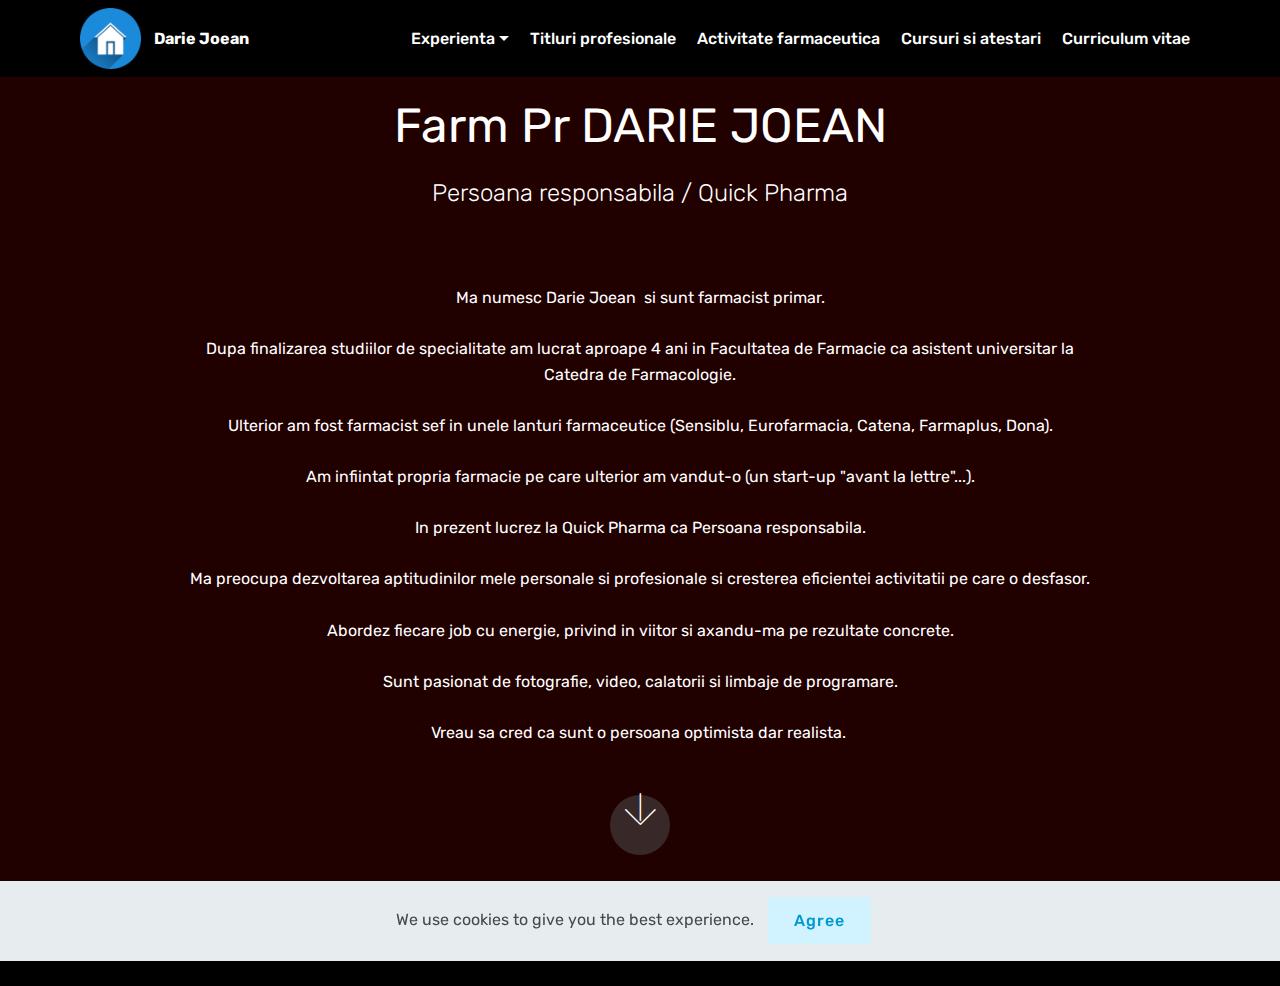
<file: index.html>
<!DOCTYPE html>
<html  >
<head>
  <!-- Site made with Mobirise Website Builder v4.11.6, https://mobirise.com -->
  <meta charset="UTF-8">
  <meta http-equiv="X-UA-Compatible" content="IE=edge">
  <meta name="generator" content="Mobirise v4.11.6, mobirise.com">
  <meta name="viewport" content="width=device-width, initial-scale=1, minimum-scale=1">
  <link rel="shortcut icon" href="assets/images/mbr-536x536.png" type="image/x-icon">
  <meta name="description" content="">
  
  <title>Home</title>
  <link rel="stylesheet" href="assets/web/assets/mobirise-icons/mobirise-icons.css">
  <link rel="stylesheet" href="assets/bootstrap/css/bootstrap.min.css">
  <link rel="stylesheet" href="assets/bootstrap/css/bootstrap-grid.min.css">
  <link rel="stylesheet" href="assets/bootstrap/css/bootstrap-reboot.min.css">
  <link rel="stylesheet" href="assets/web/assets/gdpr-plugin/gdpr-styles.css">
  <link rel="stylesheet" href="assets/tether/tether.min.css">
  <link rel="stylesheet" href="assets/animatecss/animate.min.css">
  <link rel="stylesheet" href="assets/dropdown/css/style.css">
  <link rel="stylesheet" href="assets/theme/css/style.css">
  <link rel="preload" as="style" href="assets/mobirise/css/mbr-additional.css"><link rel="stylesheet" href="assets/mobirise/css/mbr-additional.css" type="text/css">
  
  
  
</head>
<body>
  <section class="menu cid-qUj8sIgWjQ" once="menu" id="menu2-3">

    

    <nav class="navbar navbar-expand beta-menu navbar-dropdown align-items-center navbar-toggleable-sm">
        <button class="navbar-toggler navbar-toggler-right" type="button" data-toggle="collapse" data-target="#navbarSupportedContent" aria-controls="navbarSupportedContent" aria-expanded="false" aria-label="Toggle navigation">
            <div class="hamburger">
                <span></span>
                <span></span>
                <span></span>
                <span></span>
            </div>
        </button>
        <div class="menu-logo">
            <div class="navbar-brand">
                <span class="navbar-logo">
                    <a href="index.html">
                        <img src="assets/images/mbr-536x536.png" alt="Mobirise" title="" style="height: 3.8rem;">
                    </a>
                </span>
                <span class="navbar-caption-wrap"><a class="navbar-caption text-white display-7" href="index.html">
                        Darie Joean</a></span>
            </div>
        </div>
        <div class="collapse navbar-collapse" id="navbarSupportedContent">
            <ul class="navbar-nav nav-dropdown nav-right" data-app-modern-menu="true"><li class="nav-item dropdown"><a class="nav-link link dropdown-toggle text-white display-4" href="page8.html" aria-expanded="false" data-toggle="dropdown-submenu">Experienta<br></a><div class="dropdown-menu"><a class="dropdown-item text-white display-4" href="page13.html" aria-expanded="false">Asigurarea calitatii</a><a class="dropdown-item text-white display-4" href="page14.html" aria-expanded="false">Farmacie comunitara</a><a class="dropdown-item text-white display-4" href="page17.html" aria-expanded="false">Farmacie de spital</a><a class="dropdown-item text-white display-4" href="page10.html" aria-expanded="false">Invatamant universitar</a></div></li><li class="nav-item"><a class="nav-link link text-white display-4" href="page18.html">Titluri profesionale</a></li><li class="nav-item"><a class="nav-link link text-white display-4" href="page8.html">Activitate farmaceutica</a></li><li class="nav-item"><a class="nav-link link text-white display-4" href="page11.html">Cursuri si atestari</a></li><li class="nav-item"><a class="nav-link link text-white display-4" href="page21.html">Curriculum vitae</a></li></ul>
            
        </div>
    </nav>
</section>

<section class="engine"><a href="https://mobirise.info">Mobirise</a></section><section class="cid-qVxvWGDrCo mbr-fullscreen" id="header2-2s">

    

    

    <div class="container align-center">
        <div class="row justify-content-md-center">
            <div class="mbr-white col-md-10">
                <h1 class="mbr-section-title mbr-bold pb-3 mbr-fonts-style display-2"><span style="font-weight: normal;">Farm Pr DARIE JOEAN</span></h1>
                <h3 class="mbr-section-subtitle align-center mbr-light pb-3 mbr-fonts-style display-5">Persoana responsabila / Quick Pharma<br></h3>
                <p class="mbr-text pb-3 mbr-fonts-style display-7"><br><br>Ma numesc Darie Joean &nbsp;si sunt farmacist primar.
<br><br>Dupa finalizarea studiilor de specialitate am lucrat aproape 4 ani in Facultatea de Farmacie ca asistent universitar la Catedra de Farmacologie.
<br><br>Ulterior am fost farmacist sef in unele lanturi farmaceutice (Sensiblu, Eurofarmacia, Catena, Farmaplus, Dona). <br><br>Am infiintat propria farmacie pe care ulterior am vandut-o (un start-up "avant la lettre"...).
<br><br>In prezent lucrez la Quick Pharma ca Persoana responsabila.
<br><br>Ma preocupa dezvoltarea aptitudinilor mele personale si profesionale si cresterea eficientei activitatii pe care o desfasor. <br><br>Abordez fiecare job cu energie, privind in viitor si axandu-ma pe rezultate concrete.
<br><br>Sunt pasionat de fotografie, video, calatorii si limbaje de programare.
<br><br>Vreau sa cred ca sunt o persoana optimista dar realista.&nbsp;<br><br></p>
                
            </div>
        </div>
    </div>
    <div class="mbr-arrow hidden-sm-down" aria-hidden="true">
        <a href="#next">
            <i class="mbri-down mbr-iconfont"></i>
        </a>
    </div>
</section>

<section once="" class="cid-qUp4ptsLr3" id="footer6-12">

    

    

    <div class="container">
        <div class="media-container-row align-center mbr-white">
            <div class="col-12">
                <p class="mbr-text mb-0 mbr-fonts-style display-7">
                    © Copyright 2019 Darie Joean - All Rights Reserved
                </p>
            </div>
        </div>
    </div>
</section>


  <script src="assets/web/assets/jquery/jquery.min.js"></script>
  <script src="assets/popper/popper.min.js"></script>
  <script src="assets/bootstrap/js/bootstrap.min.js"></script>
  <script src="assets/tether/tether.min.js"></script>
  <script src="assets/web/assets/cookies-alert-plugin/cookies-alert-core.js"></script>
  <script src="assets/web/assets/cookies-alert-plugin/cookies-alert-script.js"></script>
  <script src="assets/smoothscroll/smooth-scroll.js"></script>
  <script src="assets/viewportchecker/jquery.viewportchecker.js"></script>
  <script src="assets/dropdown/js/nav-dropdown.js"></script>
  <script src="assets/dropdown/js/navbar-dropdown.js"></script>
  <script src="assets/touchswipe/jquery.touch-swipe.min.js"></script>
  <script src="assets/theme/js/script.js"></script>
  
  
<input name="cookieData" type="hidden" data-cookie-customDialogSelector='null' data-cookie-colorText='#424a4d' data-cookie-colorBg='rgba(234, 239, 241, 0.99)' data-cookie-textButton='Agree' data-cookie-colorButton='' data-cookie-colorLink='#424a4d' data-cookie-underlineLink='true' data-cookie-text="We use cookies to give you the best experience. ">
    <input name="animation" type="hidden">
  </body>
</html>
</file>
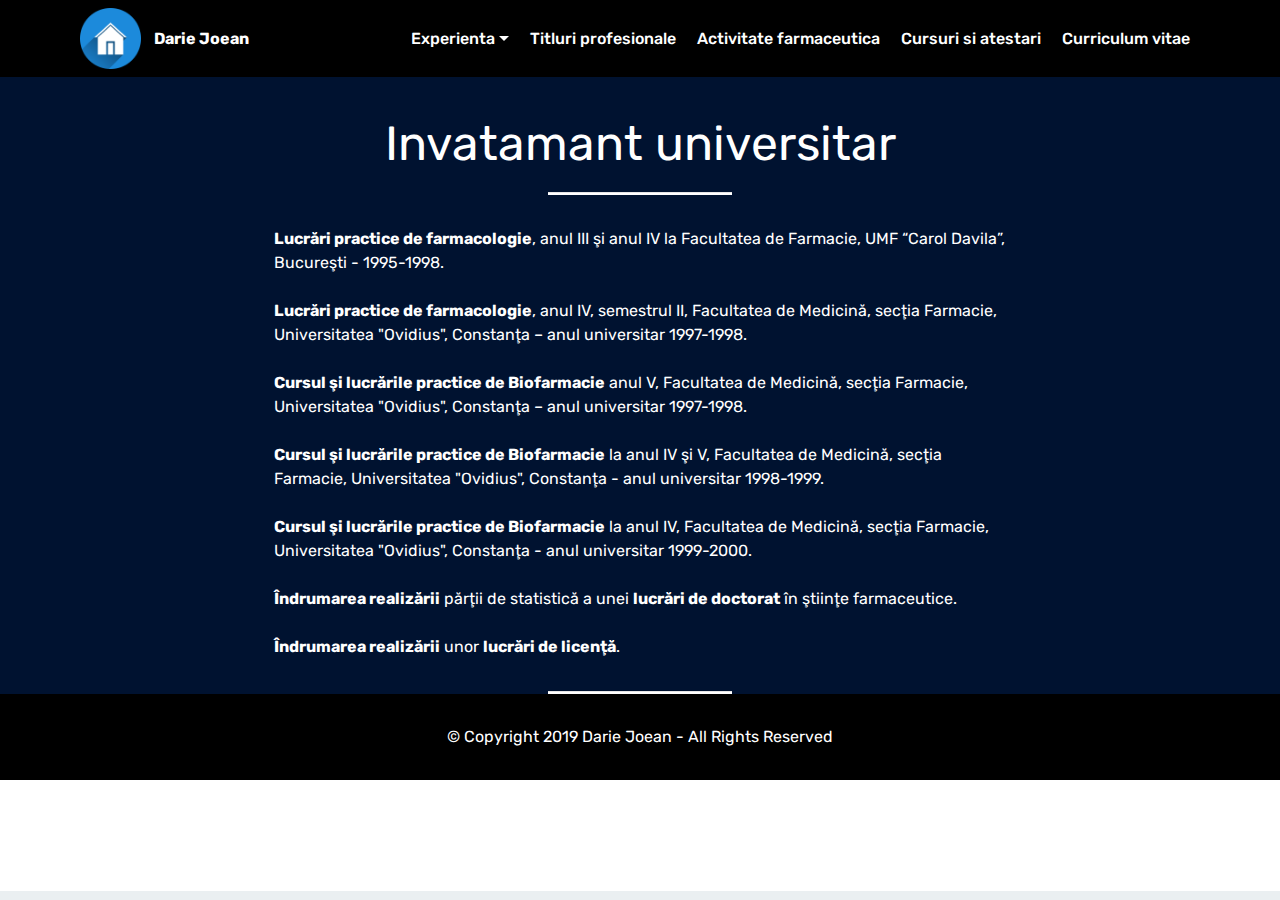
<file: page10.html>
<!DOCTYPE html>
<html  >
<head>
  <!-- Site made with Mobirise Website Builder v4.11.6, https://mobirise.com -->
  <meta charset="UTF-8">
  <meta http-equiv="X-UA-Compatible" content="IE=edge">
  <meta name="generator" content="Mobirise v4.11.6, mobirise.com">
  <meta name="viewport" content="width=device-width, initial-scale=1, minimum-scale=1">
  <link rel="shortcut icon" href="assets/images/mbr-536x536.png" type="image/x-icon">
  <meta name="description" content="Darie Joean - Invatamant universitar">
  
  <title>Invatamant universitar</title>
  <link rel="stylesheet" href="assets/web/assets/mobirise-icons/mobirise-icons.css">
  <link rel="stylesheet" href="assets/bootstrap/css/bootstrap.min.css">
  <link rel="stylesheet" href="assets/bootstrap/css/bootstrap-grid.min.css">
  <link rel="stylesheet" href="assets/bootstrap/css/bootstrap-reboot.min.css">
  <link rel="stylesheet" href="assets/web/assets/gdpr-plugin/gdpr-styles.css">
  <link rel="stylesheet" href="assets/tether/tether.min.css">
  <link rel="stylesheet" href="assets/dropdown/css/style.css">
  <link rel="stylesheet" href="assets/animatecss/animate.min.css">
  <link rel="stylesheet" href="assets/theme/css/style.css">
  <link rel="preload" as="style" href="assets/mobirise/css/mbr-additional.css"><link rel="stylesheet" href="assets/mobirise/css/mbr-additional.css" type="text/css">
  
  
  
</head>
<body>
  <section class="menu cid-qUj8sIgWjQ" once="menu" id="menu2-u">

    

    <nav class="navbar navbar-expand beta-menu navbar-dropdown align-items-center navbar-toggleable-sm">
        <button class="navbar-toggler navbar-toggler-right" type="button" data-toggle="collapse" data-target="#navbarSupportedContent" aria-controls="navbarSupportedContent" aria-expanded="false" aria-label="Toggle navigation">
            <div class="hamburger">
                <span></span>
                <span></span>
                <span></span>
                <span></span>
            </div>
        </button>
        <div class="menu-logo">
            <div class="navbar-brand">
                <span class="navbar-logo">
                    <a href="index.html">
                        <img src="assets/images/mbr-536x536.png" alt="Mobirise" title="" style="height: 3.8rem;">
                    </a>
                </span>
                <span class="navbar-caption-wrap"><a class="navbar-caption text-white display-7" href="index.html">
                        Darie Joean</a></span>
            </div>
        </div>
        <div class="collapse navbar-collapse" id="navbarSupportedContent">
            <ul class="navbar-nav nav-dropdown nav-right" data-app-modern-menu="true"><li class="nav-item dropdown"><a class="nav-link link dropdown-toggle text-white display-4" href="page8.html" aria-expanded="false" data-toggle="dropdown-submenu">Experienta<br></a><div class="dropdown-menu"><a class="dropdown-item text-white display-4" href="page13.html" aria-expanded="false">Asigurarea calitatii</a><a class="dropdown-item text-white display-4" href="page14.html" aria-expanded="false">Farmacie comunitara</a><a class="dropdown-item text-white display-4" href="page17.html" aria-expanded="false">Farmacie de spital</a><a class="dropdown-item text-white display-4" href="page10.html" aria-expanded="false">Invatamant universitar</a></div></li><li class="nav-item"><a class="nav-link link text-white display-4" href="page18.html">Titluri profesionale</a></li><li class="nav-item"><a class="nav-link link text-white display-4" href="page8.html">Activitate farmaceutica</a></li><li class="nav-item"><a class="nav-link link text-white display-4" href="page11.html">Cursuri si atestari</a></li><li class="nav-item"><a class="nav-link link text-white display-4" href="page21.html">Curriculum vitae</a></li></ul>
            
        </div>
    </nav>
</section>

<section class="engine"><a href="https://mobirise.info/g">build a site for free</a></section><section class="mbr-section content5 cid-qUp26Ba8bH" id="content5-10">

    

    

    <div class="container">
        <div class="media-container-row">
            <div class="title col-12 col-md-8">
                <h2 class="align-center mbr-bold mbr-white pb-3 mbr-fonts-style display-2"><span style="font-weight: normal;">Invatamant universitar</span></h2>
                
                
                
            </div>
        </div>
    </div>
</section>

<section class="mbr-section article content10 cid-qUp27DPaW8" id="content10-11">
    
     

    <div class="container">
        <div class="inner-container" style="width: 66%;">
            <hr class="line" style="width: 25%;">
            <div class="section-text align-center mbr-white mbr-fonts-style display-7"><strong>Lucrări practice de farmacologie</strong>, anul III şi anul IV la Facultatea de Farmacie, UMF “Carol Davila”, Bucureşti - 1995-1998.&nbsp;<div><br></div><div><strong>Lucrări practice de farmacologie</strong>, anul IV, semestrul II, Facultatea de Medicină, secţia Farmacie, Universitatea "Ovidius", Constanţa – anul universitar 1997-1998.&nbsp;</div><div><br></div><div><strong>Cursul şi lucrările practice de Biofarmacie</strong> anul V, Facultatea de Medicină, secţia Farmacie, Universitatea "Ovidius", Constanţa – anul universitar 1997-1998.&nbsp;</div><div><br></div><div><strong>Cursul şi lucrările practice de Biofarmacie</strong> la anul IV şi V, Facultatea de Medicină, secţia Farmacie, Universitatea "Ovidius", Constanţa - anul universitar 1998-1999.&nbsp;</div><div><br></div><div><strong>Cursul şi lucrările practice de Biofarmacie</strong> la anul IV, Facultatea de Medicină, secţia Farmacie, Universitatea "Ovidius", Constanţa - anul universitar 1999-2000.&nbsp;</div><div><br></div><div><strong>Îndrumarea realizării</strong> părţii de statistică a unei <strong>lucrări de doctorat</strong> în ştiinţe farmaceutice.&nbsp;</div><div><br></div><div><strong>Îndrumarea realizării</strong> unor <strong>lucrări de licenţă</strong>.&nbsp;</div></div>
            <hr class="line" style="width: 25%;">
        </div>
    </div>
</section>

<section once="" class="cid-qUX1NBPkLg" id="footer6-1k">

    

    

    <div class="container">
        <div class="media-container-row align-center mbr-white">
            <div class="col-12">
                <p class="mbr-text mb-0 mbr-fonts-style display-7">
                    © Copyright 2019 Darie Joean - All Rights Reserved
                </p>
            </div>
        </div>
    </div>
</section>


  <script src="assets/web/assets/jquery/jquery.min.js"></script>
  <script src="assets/popper/popper.min.js"></script>
  <script src="assets/bootstrap/js/bootstrap.min.js"></script>
  <script src="assets/tether/tether.min.js"></script>
  <script src="assets/web/assets/cookies-alert-plugin/cookies-alert-core.js"></script>
  <script src="assets/web/assets/cookies-alert-plugin/cookies-alert-script.js"></script>
  <script src="assets/smoothscroll/smooth-scroll.js"></script>
  <script src="assets/dropdown/js/nav-dropdown.js"></script>
  <script src="assets/dropdown/js/navbar-dropdown.js"></script>
  <script src="assets/touchswipe/jquery.touch-swipe.min.js"></script>
  <script src="assets/viewportchecker/jquery.viewportchecker.js"></script>
  <script src="assets/theme/js/script.js"></script>
  
  
<input name="cookieData" type="hidden" data-cookie-customDialogSelector='null' data-cookie-colorText='#424a4d' data-cookie-colorBg='rgba(234, 239, 241, 0.99)' data-cookie-textButton='Agree' data-cookie-colorButton='' data-cookie-colorLink='#424a4d' data-cookie-underlineLink='true' data-cookie-text="We use cookies to give you the best experience. ">
    <input name="animation" type="hidden">
  </body>
</html>
</file>
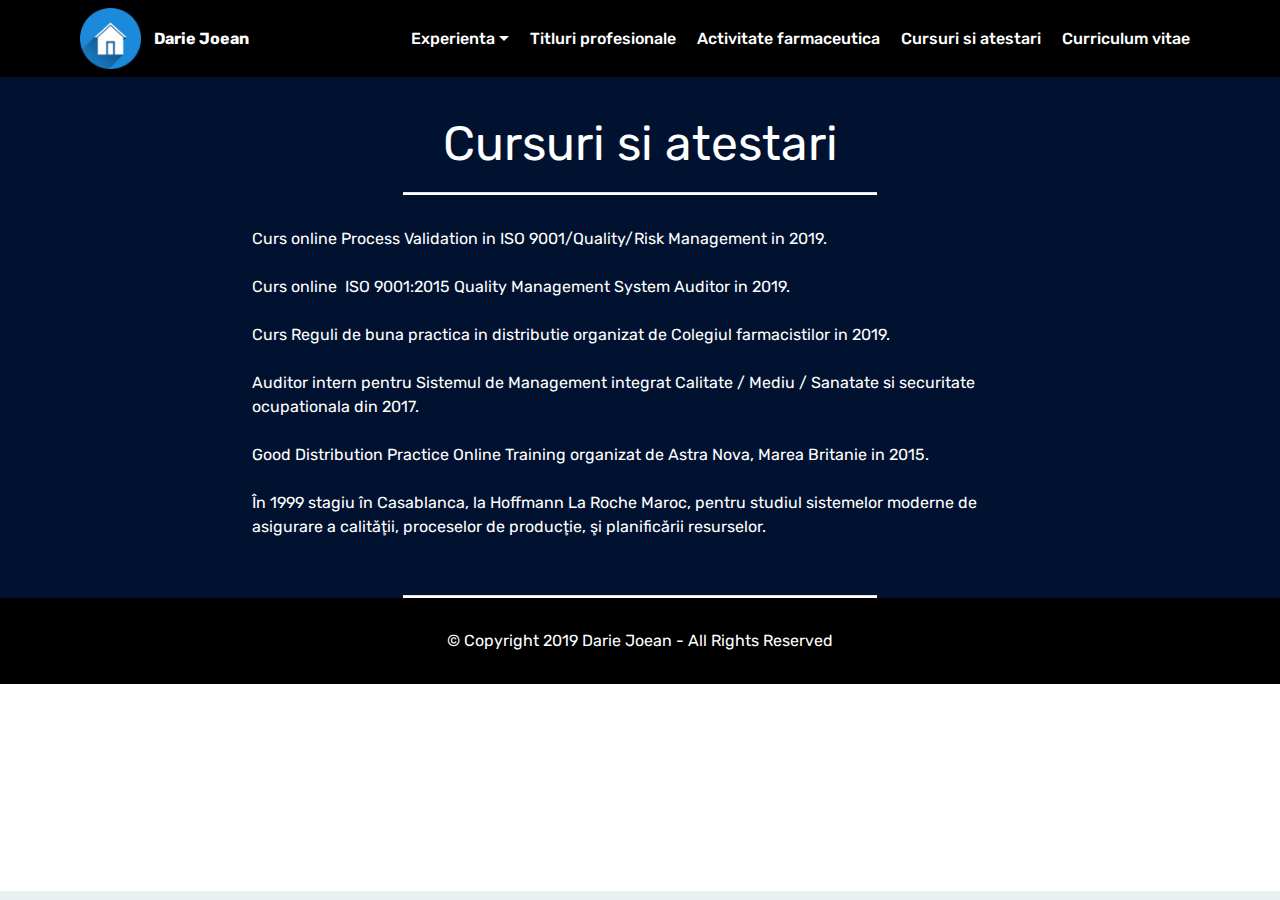
<file: page11.html>
<!DOCTYPE html>
<html  >
<head>
  <!-- Site made with Mobirise Website Builder v4.11.6, https://mobirise.com -->
  <meta charset="UTF-8">
  <meta http-equiv="X-UA-Compatible" content="IE=edge">
  <meta name="generator" content="Mobirise v4.11.6, mobirise.com">
  <meta name="viewport" content="width=device-width, initial-scale=1, minimum-scale=1">
  <link rel="shortcut icon" href="assets/images/mbr-536x536.png" type="image/x-icon">
  <meta name="description" content="Darie Joean - Cursuri si atestari">
  
  <title>Cursuri si atestari</title>
  <link rel="stylesheet" href="assets/web/assets/mobirise-icons/mobirise-icons.css">
  <link rel="stylesheet" href="assets/bootstrap/css/bootstrap.min.css">
  <link rel="stylesheet" href="assets/bootstrap/css/bootstrap-grid.min.css">
  <link rel="stylesheet" href="assets/bootstrap/css/bootstrap-reboot.min.css">
  <link rel="stylesheet" href="assets/web/assets/gdpr-plugin/gdpr-styles.css">
  <link rel="stylesheet" href="assets/tether/tether.min.css">
  <link rel="stylesheet" href="assets/dropdown/css/style.css">
  <link rel="stylesheet" href="assets/animatecss/animate.min.css">
  <link rel="stylesheet" href="assets/theme/css/style.css">
  <link rel="preload" as="style" href="assets/mobirise/css/mbr-additional.css"><link rel="stylesheet" href="assets/mobirise/css/mbr-additional.css" type="text/css">
  
  
  
</head>
<body>
  <section class="menu cid-qUj8sIgWjQ" once="menu" id="menu2-v">

    

    <nav class="navbar navbar-expand beta-menu navbar-dropdown align-items-center navbar-toggleable-sm">
        <button class="navbar-toggler navbar-toggler-right" type="button" data-toggle="collapse" data-target="#navbarSupportedContent" aria-controls="navbarSupportedContent" aria-expanded="false" aria-label="Toggle navigation">
            <div class="hamburger">
                <span></span>
                <span></span>
                <span></span>
                <span></span>
            </div>
        </button>
        <div class="menu-logo">
            <div class="navbar-brand">
                <span class="navbar-logo">
                    <a href="index.html">
                        <img src="assets/images/mbr-536x536.png" alt="Mobirise" title="" style="height: 3.8rem;">
                    </a>
                </span>
                <span class="navbar-caption-wrap"><a class="navbar-caption text-white display-7" href="index.html">
                        Darie Joean</a></span>
            </div>
        </div>
        <div class="collapse navbar-collapse" id="navbarSupportedContent">
            <ul class="navbar-nav nav-dropdown nav-right" data-app-modern-menu="true"><li class="nav-item dropdown"><a class="nav-link link dropdown-toggle text-white display-4" href="page8.html" aria-expanded="false" data-toggle="dropdown-submenu">Experienta<br></a><div class="dropdown-menu"><a class="dropdown-item text-white display-4" href="page13.html" aria-expanded="false">Asigurarea calitatii</a><a class="dropdown-item text-white display-4" href="page14.html" aria-expanded="false">Farmacie comunitara</a><a class="dropdown-item text-white display-4" href="page17.html" aria-expanded="false">Farmacie de spital</a><a class="dropdown-item text-white display-4" href="page10.html" aria-expanded="false">Invatamant universitar</a></div></li><li class="nav-item"><a class="nav-link link text-white display-4" href="page18.html">Titluri profesionale</a></li><li class="nav-item"><a class="nav-link link text-white display-4" href="page8.html">Activitate farmaceutica</a></li><li class="nav-item"><a class="nav-link link text-white display-4" href="page11.html">Cursuri si atestari</a></li><li class="nav-item"><a class="nav-link link text-white display-4" href="page21.html">Curriculum vitae</a></li></ul>
            
        </div>
    </nav>
</section>

<section class="engine"><a href="https://mobirise.info/f">simple site creator</a></section><section class="mbr-section content5 cid-qUoYWWJqst" id="content5-w">

    

    

    <div class="container">
        <div class="media-container-row">
            <div class="title col-12 col-md-8">
                <h2 class="align-center mbr-bold mbr-white pb-3 mbr-fonts-style display-2"><span style="font-weight: normal;">Cursuri si atestari</span></h2>
                
                
                
            </div>
        </div>
    </div>
</section>

<section class="mbr-section article content10 cid-qUoZd9UsRy" id="content10-x">
    
     

    <div class="container">
        <div class="inner-container" style="width: 70%;">
            <hr class="line" style="width: 61%;">
            <div class="section-text align-center mbr-white mbr-fonts-style display-7">Curs online Process Validation in ISO 9001/Quality/Risk Management in 2019.<br><br>Curs online &nbsp;ISO 9001:2015 Quality Management System Auditor in 2019.<br><br>Curs Reguli de buna practica in distributie organizat de Colegiul farmacistilor in 2019.<br><br>Auditor intern pentru Sistemul de Management integrat Calitate / Mediu / Sanatate si securitate ocupationala&nbsp;din 2017.<br><br><div>Good Distribution Practice Online Training organizat de Astra Nova, Marea Britanie in 2015.&nbsp;</div><br><div>În 1999 stagiu în Casablanca, la Hoffmann La Roche Maroc, pentru studiul sistemelor moderne de asigurare a calităţii, proceselor de producţie, şi planificării resurselor.&nbsp;</div><div><br></div></div>
            <hr class="line" style="width: 61%;">
        </div>
    </div>
</section>

<section once="" class="cid-qUX1FoIyEd" id="footer6-1j">

    

    

    <div class="container">
        <div class="media-container-row align-center mbr-white">
            <div class="col-12">
                <p class="mbr-text mb-0 mbr-fonts-style display-7">
                    © Copyright 2019 Darie Joean - All Rights Reserved
                </p>
            </div>
        </div>
    </div>
</section>


  <script src="assets/web/assets/jquery/jquery.min.js"></script>
  <script src="assets/popper/popper.min.js"></script>
  <script src="assets/bootstrap/js/bootstrap.min.js"></script>
  <script src="assets/tether/tether.min.js"></script>
  <script src="assets/web/assets/cookies-alert-plugin/cookies-alert-core.js"></script>
  <script src="assets/web/assets/cookies-alert-plugin/cookies-alert-script.js"></script>
  <script src="assets/smoothscroll/smooth-scroll.js"></script>
  <script src="assets/dropdown/js/nav-dropdown.js"></script>
  <script src="assets/dropdown/js/navbar-dropdown.js"></script>
  <script src="assets/touchswipe/jquery.touch-swipe.min.js"></script>
  <script src="assets/viewportchecker/jquery.viewportchecker.js"></script>
  <script src="assets/theme/js/script.js"></script>
  
  
<input name="cookieData" type="hidden" data-cookie-customDialogSelector='null' data-cookie-colorText='#424a4d' data-cookie-colorBg='rgba(234, 239, 241, 0.99)' data-cookie-textButton='Agree' data-cookie-colorButton='' data-cookie-colorLink='#424a4d' data-cookie-underlineLink='true' data-cookie-text="We use cookies to give you the best experience. ">
    <input name="animation" type="hidden">
  </body>
</html>
</file>
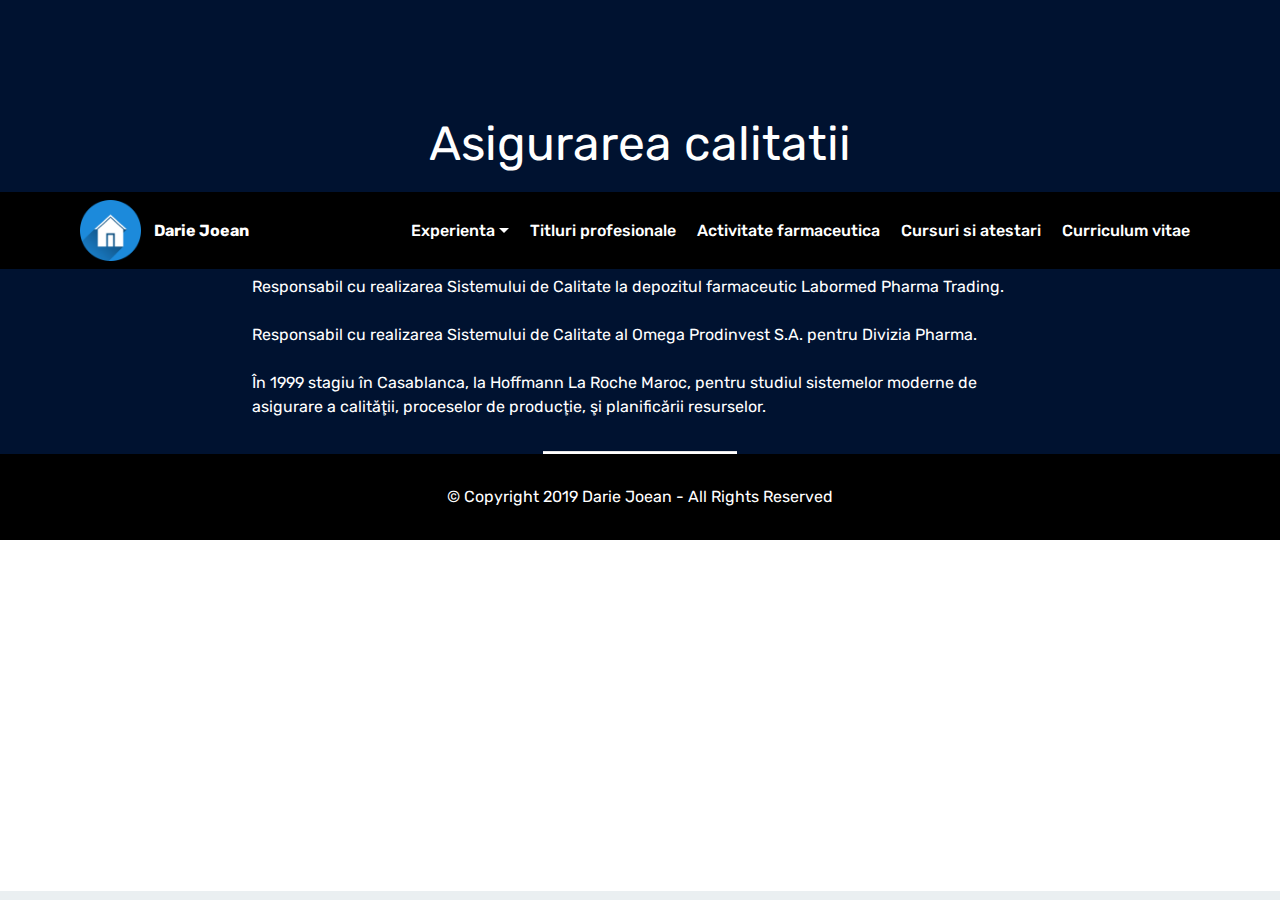
<file: page13.html>
<!DOCTYPE html>
<html  >
<head>
  <!-- Site made with Mobirise Website Builder v4.11.6, https://mobirise.com -->
  <meta charset="UTF-8">
  <meta http-equiv="X-UA-Compatible" content="IE=edge">
  <meta name="generator" content="Mobirise v4.11.6, mobirise.com">
  <meta name="viewport" content="width=device-width, initial-scale=1, minimum-scale=1">
  <link rel="shortcut icon" href="assets/images/mbr-536x536.png" type="image/x-icon">
  <meta name="description" content="Darie Joean - Asigurarea calitatii">
  
  <title>Asigurarea calitatii</title>
  <link rel="stylesheet" href="assets/web/assets/mobirise-icons/mobirise-icons.css">
  <link rel="stylesheet" href="assets/bootstrap/css/bootstrap.min.css">
  <link rel="stylesheet" href="assets/bootstrap/css/bootstrap-grid.min.css">
  <link rel="stylesheet" href="assets/bootstrap/css/bootstrap-reboot.min.css">
  <link rel="stylesheet" href="assets/web/assets/gdpr-plugin/gdpr-styles.css">
  <link rel="stylesheet" href="assets/tether/tether.min.css">
  <link rel="stylesheet" href="assets/animatecss/animate.min.css">
  <link rel="stylesheet" href="assets/dropdown/css/style.css">
  <link rel="stylesheet" href="assets/theme/css/style.css">
  <link rel="preload" as="style" href="assets/mobirise/css/mbr-additional.css"><link rel="stylesheet" href="assets/mobirise/css/mbr-additional.css" type="text/css">
  
  
  
</head>
<body>
  <section class="mbr-section content5 cid-rJqu9yTB3v" id="content5-3v">

    

    

    <div class="container">
        <div class="media-container-row">
            <div class="title col-12 col-md-8">
                <h2 class="align-center mbr-bold mbr-white pb-3 mbr-fonts-style display-2"><span style="font-weight: normal;">Asigurarea calitatii</span></h2>
                
                
                
            </div>
        </div>
    </div>
</section>

<section class="engine"><a href="https://mobirise.info/r">bootstrap templates</a></section><section class="menu cid-rJqu9yfmBO" once="menu" id="menu2-3u">

    

    <nav class="navbar navbar-expand beta-menu navbar-dropdown align-items-center navbar-toggleable-sm">
        <button class="navbar-toggler navbar-toggler-right" type="button" data-toggle="collapse" data-target="#navbarSupportedContent" aria-controls="navbarSupportedContent" aria-expanded="false" aria-label="Toggle navigation">
            <div class="hamburger">
                <span></span>
                <span></span>
                <span></span>
                <span></span>
            </div>
        </button>
        <div class="menu-logo">
            <div class="navbar-brand">
                <span class="navbar-logo">
                    <a href="index.html">
                        <img src="assets/images/mbr-536x536.png" alt="Mobirise" title="" style="height: 3.8rem;">
                    </a>
                </span>
                <span class="navbar-caption-wrap"><a class="navbar-caption text-white display-7" href="index.html">
                        Darie Joean</a></span>
            </div>
        </div>
        <div class="collapse navbar-collapse" id="navbarSupportedContent">
            <ul class="navbar-nav nav-dropdown nav-right" data-app-modern-menu="true"><li class="nav-item dropdown"><a class="nav-link link dropdown-toggle text-white display-4" href="page8.html" aria-expanded="false" data-toggle="dropdown-submenu">Experienta<br></a><div class="dropdown-menu"><a class="dropdown-item text-white display-4" href="page13.html" aria-expanded="false">Asigurarea calitatii</a><a class="dropdown-item text-white display-4" href="page14.html" aria-expanded="false">Farmacie comunitara</a><a class="dropdown-item text-white display-4" href="page17.html" aria-expanded="false">Farmacie de spital</a><a class="dropdown-item text-white display-4" href="page10.html" aria-expanded="false">Invatamant universitar</a></div></li><li class="nav-item"><a class="nav-link link text-white display-4" href="page18.html">Titluri profesionale</a></li><li class="nav-item"><a class="nav-link link text-white display-4" href="page8.html">Activitate farmaceutica</a></li><li class="nav-item"><a class="nav-link link text-white display-4" href="page11.html">Cursuri si atestari</a></li><li class="nav-item"><a class="nav-link link text-white display-4" href="page21.html">Curriculum vitae</a></li></ul>
            
        </div>
    </nav>
</section>

<section class="mbr-section article content10 cid-rJquu7mtIX" id="content10-3y">
    
     

    <div class="container">
        <div class="inner-container" style="width: 70%;">
            <hr class="line" style="width: 25%;">
            <div class="section-text align-center mbr-white mbr-fonts-style display-7">Din mai 2017 responsabil cu Sistemul Calitatii la depozitul farmaceutic Quick Pharma.
<div><br></div><div>Responsabil cu realizarea Sistemului de Calitate la depozitul farmaceutic Labormed Pharma Trading.
</div><div><br></div><div>Responsabil cu realizarea Sistemului de Calitate al Omega Prodinvest S.A. pentru Divizia Pharma.</div><br><div>În 1999 stagiu în Casablanca, la Hoffmann La Roche Maroc, pentru studiul sistemelor moderne de asigurare a calităţii, proceselor de producţie, şi planificării resurselor.&nbsp;</div></div>
            <hr class="line" style="width: 25%;">
        </div>
    </div>
</section>

<section once="" class="cid-rJqu9AgnuD" id="footer6-3x">

    

    

    <div class="container">
        <div class="media-container-row align-center mbr-white">
            <div class="col-12">
                <p class="mbr-text mb-0 mbr-fonts-style display-7">
                    © Copyright 2019 Darie Joean - All Rights Reserved
                </p>
            </div>
        </div>
    </div>
</section>


  <script src="assets/web/assets/jquery/jquery.min.js"></script>
  <script src="assets/popper/popper.min.js"></script>
  <script src="assets/bootstrap/js/bootstrap.min.js"></script>
  <script src="assets/tether/tether.min.js"></script>
  <script src="assets/web/assets/cookies-alert-plugin/cookies-alert-core.js"></script>
  <script src="assets/web/assets/cookies-alert-plugin/cookies-alert-script.js"></script>
  <script src="assets/smoothscroll/smooth-scroll.js"></script>
  <script src="assets/viewportchecker/jquery.viewportchecker.js"></script>
  <script src="assets/dropdown/js/nav-dropdown.js"></script>
  <script src="assets/dropdown/js/navbar-dropdown.js"></script>
  <script src="assets/touchswipe/jquery.touch-swipe.min.js"></script>
  <script src="assets/theme/js/script.js"></script>
  
  
<input name="cookieData" type="hidden" data-cookie-customDialogSelector='null' data-cookie-colorText='#424a4d' data-cookie-colorBg='rgba(234, 239, 241, 0.99)' data-cookie-textButton='Agree' data-cookie-colorButton='' data-cookie-colorLink='#424a4d' data-cookie-underlineLink='true' data-cookie-text="We use cookies to give you the best experience. ">
    <input name="animation" type="hidden">
  </body>
</html>
</file>
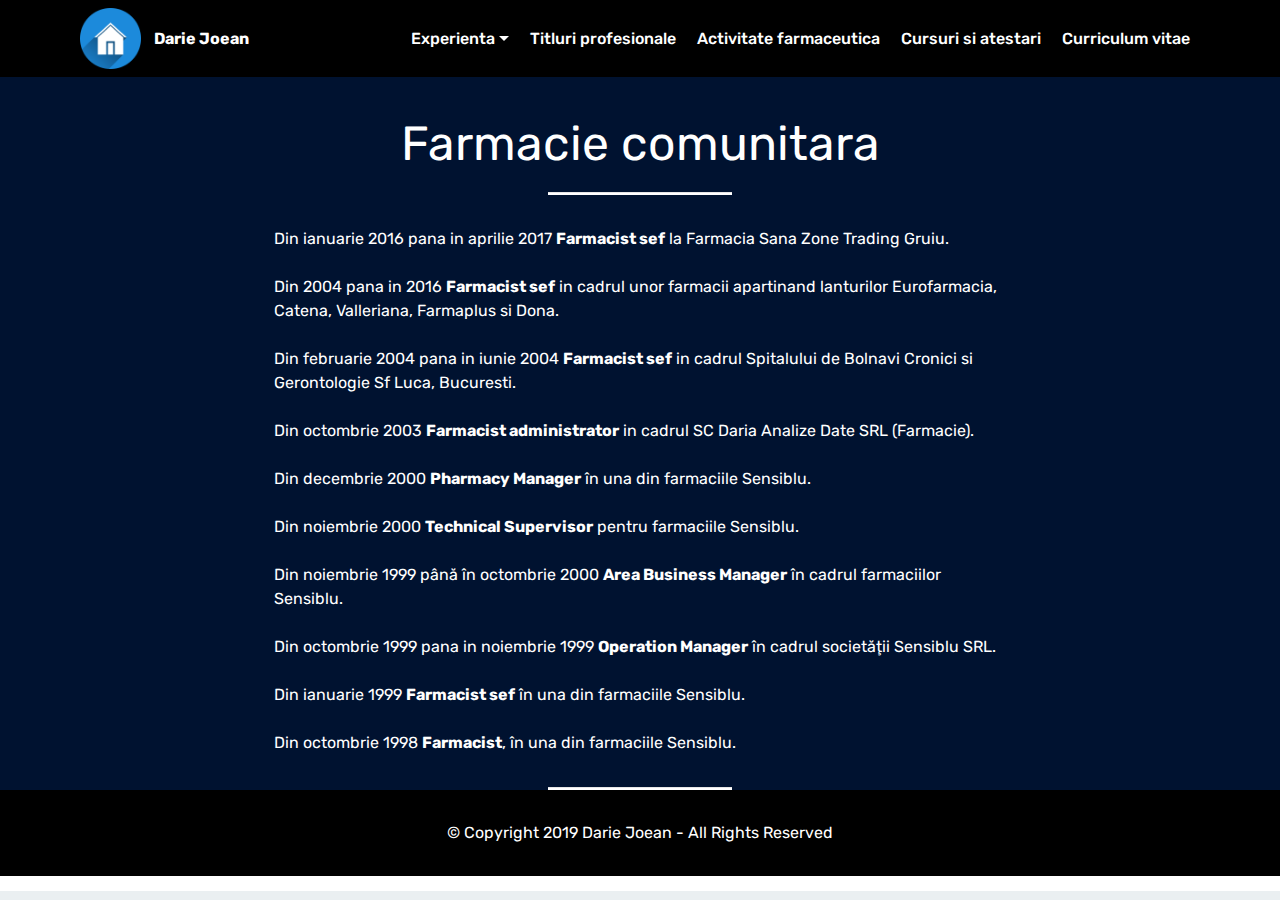
<file: page14.html>
<!DOCTYPE html>
<html  >
<head>
  <!-- Site made with Mobirise Website Builder v4.11.6, https://mobirise.com -->
  <meta charset="UTF-8">
  <meta http-equiv="X-UA-Compatible" content="IE=edge">
  <meta name="generator" content="Mobirise v4.11.6, mobirise.com">
  <meta name="viewport" content="width=device-width, initial-scale=1, minimum-scale=1">
  <link rel="shortcut icon" href="assets/images/mbr-536x536.png" type="image/x-icon">
  <meta name="description" content="Farmacist sef">
  
  <title>Farmacie comunitara</title>
  <link rel="stylesheet" href="assets/web/assets/mobirise-icons/mobirise-icons.css">
  <link rel="stylesheet" href="assets/bootstrap/css/bootstrap.min.css">
  <link rel="stylesheet" href="assets/bootstrap/css/bootstrap-grid.min.css">
  <link rel="stylesheet" href="assets/bootstrap/css/bootstrap-reboot.min.css">
  <link rel="stylesheet" href="assets/web/assets/gdpr-plugin/gdpr-styles.css">
  <link rel="stylesheet" href="assets/tether/tether.min.css">
  <link rel="stylesheet" href="assets/dropdown/css/style.css">
  <link rel="stylesheet" href="assets/animatecss/animate.min.css">
  <link rel="stylesheet" href="assets/theme/css/style.css">
  <link rel="preload" as="style" href="assets/mobirise/css/mbr-additional.css"><link rel="stylesheet" href="assets/mobirise/css/mbr-additional.css" type="text/css">
  
  
  
</head>
<body>
  <section class="menu cid-rJqzgv4ZGI" once="menu" id="menu2-3z">

    

    <nav class="navbar navbar-expand beta-menu navbar-dropdown align-items-center navbar-toggleable-sm">
        <button class="navbar-toggler navbar-toggler-right" type="button" data-toggle="collapse" data-target="#navbarSupportedContent" aria-controls="navbarSupportedContent" aria-expanded="false" aria-label="Toggle navigation">
            <div class="hamburger">
                <span></span>
                <span></span>
                <span></span>
                <span></span>
            </div>
        </button>
        <div class="menu-logo">
            <div class="navbar-brand">
                <span class="navbar-logo">
                    <a href="index.html">
                        <img src="assets/images/mbr-536x536.png" alt="Mobirise" title="" style="height: 3.8rem;">
                    </a>
                </span>
                <span class="navbar-caption-wrap"><a class="navbar-caption text-white display-7" href="index.html">
                        Darie Joean</a></span>
            </div>
        </div>
        <div class="collapse navbar-collapse" id="navbarSupportedContent">
            <ul class="navbar-nav nav-dropdown nav-right" data-app-modern-menu="true"><li class="nav-item dropdown"><a class="nav-link link dropdown-toggle text-white display-4" href="page8.html" aria-expanded="false" data-toggle="dropdown-submenu">Experienta<br></a><div class="dropdown-menu"><a class="dropdown-item text-white display-4" href="page13.html" aria-expanded="false">Asigurarea calitatii</a><a class="dropdown-item text-white display-4" href="page14.html" aria-expanded="false">Farmacie comunitara</a><a class="dropdown-item text-white display-4" href="page17.html" aria-expanded="false">Farmacie de spital</a><a class="dropdown-item text-white display-4" href="page10.html" aria-expanded="false">Invatamant universitar</a></div></li><li class="nav-item"><a class="nav-link link text-white display-4" href="page18.html">Titluri profesionale</a></li><li class="nav-item"><a class="nav-link link text-white display-4" href="page8.html">Activitate farmaceutica</a></li><li class="nav-item"><a class="nav-link link text-white display-4" href="page11.html">Cursuri si atestari</a></li><li class="nav-item"><a class="nav-link link text-white display-4" href="page21.html">Curriculum vitae</a></li></ul>
            
        </div>
    </nav>
</section>

<section class="engine"><a href="https://mobirise.info/o">portfolio website templates</a></section><section class="mbr-section content5 cid-rJqzgvDpLi" id="content5-40">

    

    

    <div class="container">
        <div class="media-container-row">
            <div class="title col-12 col-md-8">
                <h2 class="align-center mbr-bold mbr-white pb-3 mbr-fonts-style display-2"><span style="font-weight: normal;">Farmacie comunitara</span></h2>
                
                
                
            </div>
        </div>
    </div>
</section>

<section class="mbr-section article content10 cid-rJqzgw1CGc" id="content10-41">
    
     

    <div class="container">
        <div class="inner-container" style="width: 66%;">
            <hr class="line" style="width: 25%;">
            <div class="section-text align-center mbr-white mbr-fonts-style display-7"><div>Din ianuarie 2016 pana in aprilie 2017 <strong>Farmacist sef</strong> la Farmacia Sana Zone Trading Gruiu.&nbsp;</div><div><br></div><div>Din 2004 pana in 2016 <strong>Farmacist sef</strong> in cadrul unor farmacii apartinand lanturilor Eurofarmacia, Catena, Valleriana, Farmaplus si Dona.&nbsp;</div><div><br></div><div>Din februarie 2004 pana in iunie 2004 <strong>Farmacist sef</strong> in cadrul Spitalului de Bolnavi Cronici si Gerontologie Sf Luca, Bucuresti.&nbsp;</div><div><br></div><div>Din octombrie 2003 <strong>Farmacist administrator</strong> in cadrul SC Daria Analize Date SRL (Farmacie).&nbsp;</div><div><br></div><div><span style="font-size: 1rem;">Din decembrie 2000 </span><strong>Pharmacy Manager</strong><span style="font-size: 1rem;"> în una din farmaciile Sensiblu.&nbsp;</span><br></div><div><br></div><div>Din noiembrie 2000 <strong>Technical Supervisor</strong> pentru farmaciile Sensiblu.</div><div><br></div><div>Din noiembrie 1999 până în octombrie 2000 <strong>Area Business Manager</strong> în cadrul farmaciilor Sensiblu.</div><div><br></div><div>Din octombrie 1999 pana in noiembrie 1999 <strong>Operation Manager</strong> în cadrul societăţii Sensiblu SRL.&nbsp;</div><div><br></div><div><span style="font-size: 1rem;">Din ianuarie 1999 </span><strong>Farmacist sef</strong><span style="font-size: 1rem;"> în una din farmaciile Sensiblu.&nbsp;</span><br></div><div><br></div><div>Din octombrie 1998 <strong>Farmacist</strong>, în una din farmaciile Sensiblu.&nbsp;</div></div>
            <hr class="line" style="width: 25%;">
        </div>
    </div>
</section>

<section once="" class="cid-rJqzgwoHwN" id="footer6-42">

    

    

    <div class="container">
        <div class="media-container-row align-center mbr-white">
            <div class="col-12">
                <p class="mbr-text mb-0 mbr-fonts-style display-7">
                    © Copyright 2019 Darie Joean - All Rights Reserved
                </p>
            </div>
        </div>
    </div>
</section>


  <script src="assets/web/assets/jquery/jquery.min.js"></script>
  <script src="assets/popper/popper.min.js"></script>
  <script src="assets/bootstrap/js/bootstrap.min.js"></script>
  <script src="assets/tether/tether.min.js"></script>
  <script src="assets/web/assets/cookies-alert-plugin/cookies-alert-core.js"></script>
  <script src="assets/web/assets/cookies-alert-plugin/cookies-alert-script.js"></script>
  <script src="assets/smoothscroll/smooth-scroll.js"></script>
  <script src="assets/dropdown/js/nav-dropdown.js"></script>
  <script src="assets/dropdown/js/navbar-dropdown.js"></script>
  <script src="assets/touchswipe/jquery.touch-swipe.min.js"></script>
  <script src="assets/viewportchecker/jquery.viewportchecker.js"></script>
  <script src="assets/theme/js/script.js"></script>
  
  
<input name="cookieData" type="hidden" data-cookie-customDialogSelector='null' data-cookie-colorText='#424a4d' data-cookie-colorBg='rgba(234, 239, 241, 0.99)' data-cookie-textButton='Agree' data-cookie-colorButton='' data-cookie-colorLink='#424a4d' data-cookie-underlineLink='true' data-cookie-text="We use cookies to give you the best experience. ">
    <input name="animation" type="hidden">
  </body>
</html>
</file>
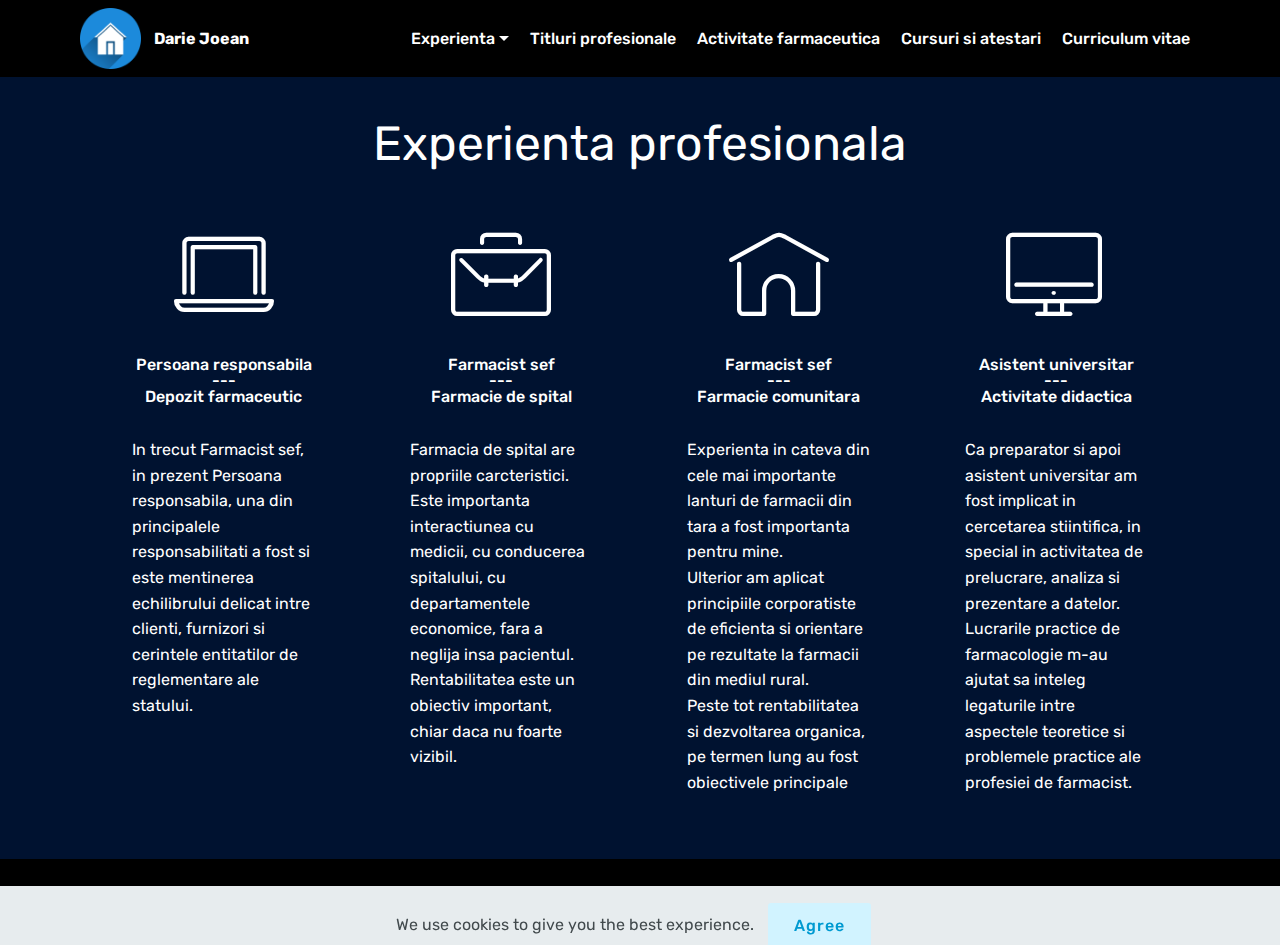
<file: page15.html>
<!DOCTYPE html>
<html  >
<head>
  <!-- Site made with Mobirise Website Builder v4.11.6, https://mobirise.com -->
  <meta charset="UTF-8">
  <meta http-equiv="X-UA-Compatible" content="IE=edge">
  <meta name="generator" content="Mobirise v4.11.6, mobirise.com">
  <meta name="viewport" content="width=device-width, initial-scale=1, minimum-scale=1">
  <link rel="shortcut icon" href="assets/images/mbr-536x536.png" type="image/x-icon">
  <meta name="description" content="Darie Joean - Experienta profesionala">
  
  <title>Experienta profesionala</title>
  <link rel="stylesheet" href="assets/web/assets/mobirise-icons/mobirise-icons.css">
  <link rel="stylesheet" href="assets/bootstrap/css/bootstrap.min.css">
  <link rel="stylesheet" href="assets/bootstrap/css/bootstrap-grid.min.css">
  <link rel="stylesheet" href="assets/bootstrap/css/bootstrap-reboot.min.css">
  <link rel="stylesheet" href="assets/web/assets/gdpr-plugin/gdpr-styles.css">
  <link rel="stylesheet" href="assets/tether/tether.min.css">
  <link rel="stylesheet" href="assets/dropdown/css/style.css">
  <link rel="stylesheet" href="assets/animatecss/animate.min.css">
  <link rel="stylesheet" href="assets/theme/css/style.css">
  <link rel="preload" as="style" href="assets/mobirise/css/mbr-additional.css"><link rel="stylesheet" href="assets/mobirise/css/mbr-additional.css" type="text/css">
  
  
  
</head>
<body>
  <section class="menu cid-qVDfNaWiPD" once="menu" id="menu2-2t">

    

    <nav class="navbar navbar-expand beta-menu navbar-dropdown align-items-center navbar-toggleable-sm">
        <button class="navbar-toggler navbar-toggler-right" type="button" data-toggle="collapse" data-target="#navbarSupportedContent" aria-controls="navbarSupportedContent" aria-expanded="false" aria-label="Toggle navigation">
            <div class="hamburger">
                <span></span>
                <span></span>
                <span></span>
                <span></span>
            </div>
        </button>
        <div class="menu-logo">
            <div class="navbar-brand">
                <span class="navbar-logo">
                    <a href="index.html">
                        <img src="assets/images/mbr-536x536.png" alt="Mobirise" title="" style="height: 3.8rem;">
                    </a>
                </span>
                <span class="navbar-caption-wrap"><a class="navbar-caption text-white display-7" href="index.html">
                        Darie Joean</a></span>
            </div>
        </div>
        <div class="collapse navbar-collapse" id="navbarSupportedContent">
            <ul class="navbar-nav nav-dropdown nav-right" data-app-modern-menu="true"><li class="nav-item dropdown"><a class="nav-link link dropdown-toggle text-white display-4" href="page8.html" aria-expanded="false" data-toggle="dropdown-submenu">Experienta<br></a><div class="dropdown-menu"><a class="dropdown-item text-white display-4" href="page13.html" aria-expanded="false">Asigurarea calitatii</a><a class="dropdown-item text-white display-4" href="page14.html" aria-expanded="false">Farmacie comunitara</a><a class="dropdown-item text-white display-4" href="page17.html" aria-expanded="false">Farmacie de spital</a><a class="dropdown-item text-white display-4" href="page10.html" aria-expanded="false">Invatamant universitar</a></div></li><li class="nav-item"><a class="nav-link link text-white display-4" href="page18.html">Titluri profesionale</a></li><li class="nav-item"><a class="nav-link link text-white display-4" href="page8.html">Activitate farmaceutica</a></li><li class="nav-item"><a class="nav-link link text-white display-4" href="page11.html">Cursuri si atestari</a></li><li class="nav-item"><a class="nav-link link text-white display-4" href="page21.html">Curriculum vitae</a></li></ul>
            
        </div>
    </nav>
</section>

<section class="engine"><a href="https://mobirise.info/y">free html web templates</a></section><section class="mbr-section content5 cid-qVDfNbzTy1" id="content5-2u">

    

    

    <div class="container">
        <div class="media-container-row">
            <div class="title col-12 col-md-8">
                <h2 class="align-center mbr-bold mbr-white pb-3 mbr-fonts-style display-2"><span style="font-weight: normal;">Experienta profesionala</span></h2>
                
                
                
            </div>
        </div>
    </div>
</section>

<section class="features8 cid-qVDfNc7zHB" id="features8-2v">

    

    

    <div class="container">
        <div class="media-container-row">

            <div class="card  col-12 col-md-6 col-lg-3">
                <div class="card-img">
                    <a href="page9.html"><span class="mbr-iconfont mbri-laptop"></span></a>
                </div>
                <div class="card-box align-center">
                    <h4 class="card-title mbr-fonts-style display-7"><strong></strong>Persoana responsabila
<div>---
</div><div>Depozit farmaceutic<br></div></h4>
                    <p class="mbr-text mbr-fonts-style display-7">In trecut Farmacist sef, in prezent Persoana responsabila, una din principalele responsabilitati a fost si este mentinerea echilibrului delicat intre clienti, furnizori si cerintele entitatilor de reglementare ale statului.
<br><br><br></p>
                    
                </div>
            </div>

            <div class="card  col-12 col-md-6 col-lg-3">
                <div class="card-img">
                    <a href="page10.html"><span class="mbr-iconfont mbri-briefcase"></span></a>
                </div>
                <div class="card-box align-center">
                    <h4 class="card-title mbr-fonts-style display-7">
                        Farmacist sef<br>---<br>Farmacie de spital</h4>
                    <p class="mbr-text mbr-fonts-style display-7">Farmacia de spital are propriile carcteristici. Este importanta interactiunea cu medicii, cu conducerea spitalului, cu departamentele economice, fara a neglija insa pacientul.<br>Rentabilitatea este un obiectiv important, chiar daca nu foarte vizibil.</p>
                    
                </div>
            </div>

            <div class="card  col-12 col-md-6 col-lg-3">
                <div class="card-img">
                    <a href="page11.html"><span class="mbr-iconfont mbri-home"></span></a>
                </div>
                <div class="card-box align-center">
                    <h4 class="card-title mbr-fonts-style display-7">
                        Farmacist sef<br>---<br>Farmacie comunitara</h4>
                    <p class="mbr-text mbr-fonts-style display-7">Experienta in cateva din cele mai importante lanturi de farmacii din tara a fost importanta pentru mine.
<br>Ulterior am aplicat principiile corporatiste de eficienta si orientare pe rezultate la farmacii din mediul rural.
<br>Peste tot rentabilitatea si dezvoltarea organica, pe termen lung au fost obiectivele principale</p>
                    
                </div>
            </div>

            <div class="card  col-12 col-md-6 col-lg-3">
                <div class="card-img">
                    <span class="mbr-iconfont mbri-desktop"></span>
                </div>
                <div class="card-box align-center">
                    <h4 class="card-title mbr-fonts-style display-7">
                        Asistent universitar<br>---<br>Activitate didactica</h4>
                    <p class="mbr-text mbr-fonts-style display-7">
                       Ca preparator si apoi asistent universitar am fost implicat in cercetarea stiintifica, in special in activitatea de prelucrare, analiza si prezentare a datelor.<br>Lucrarile practice de farmacologie m-au ajutat sa inteleg legaturile intre aspectele teoretice si problemele practice ale profesiei de farmacist.</p>
                    
                </div>
            </div>
        </div>
    </div>
</section>

<section once="" class="cid-qVDfNd36Fm" id="footer6-2w">

    

    

    <div class="container">
        <div class="media-container-row align-center mbr-white">
            <div class="col-12">
                <p class="mbr-text mb-0 mbr-fonts-style display-7">
                    © Copyright 2019 Darie Joean - All Rights Reserved
                </p>
            </div>
        </div>
    </div>
</section>


  <script src="assets/web/assets/jquery/jquery.min.js"></script>
  <script src="assets/popper/popper.min.js"></script>
  <script src="assets/bootstrap/js/bootstrap.min.js"></script>
  <script src="assets/tether/tether.min.js"></script>
  <script src="assets/web/assets/cookies-alert-plugin/cookies-alert-core.js"></script>
  <script src="assets/web/assets/cookies-alert-plugin/cookies-alert-script.js"></script>
  <script src="assets/smoothscroll/smooth-scroll.js"></script>
  <script src="assets/dropdown/js/nav-dropdown.js"></script>
  <script src="assets/dropdown/js/navbar-dropdown.js"></script>
  <script src="assets/touchswipe/jquery.touch-swipe.min.js"></script>
  <script src="assets/viewportchecker/jquery.viewportchecker.js"></script>
  <script src="assets/theme/js/script.js"></script>
  
  
<input name="cookieData" type="hidden" data-cookie-customDialogSelector='null' data-cookie-colorText='#424a4d' data-cookie-colorBg='rgba(234, 239, 241, 0.99)' data-cookie-textButton='Agree' data-cookie-colorButton='' data-cookie-colorLink='#424a4d' data-cookie-underlineLink='true' data-cookie-text="We use cookies to give you the best experience. ">
    <input name="animation" type="hidden">
  </body>
</html>
</file>
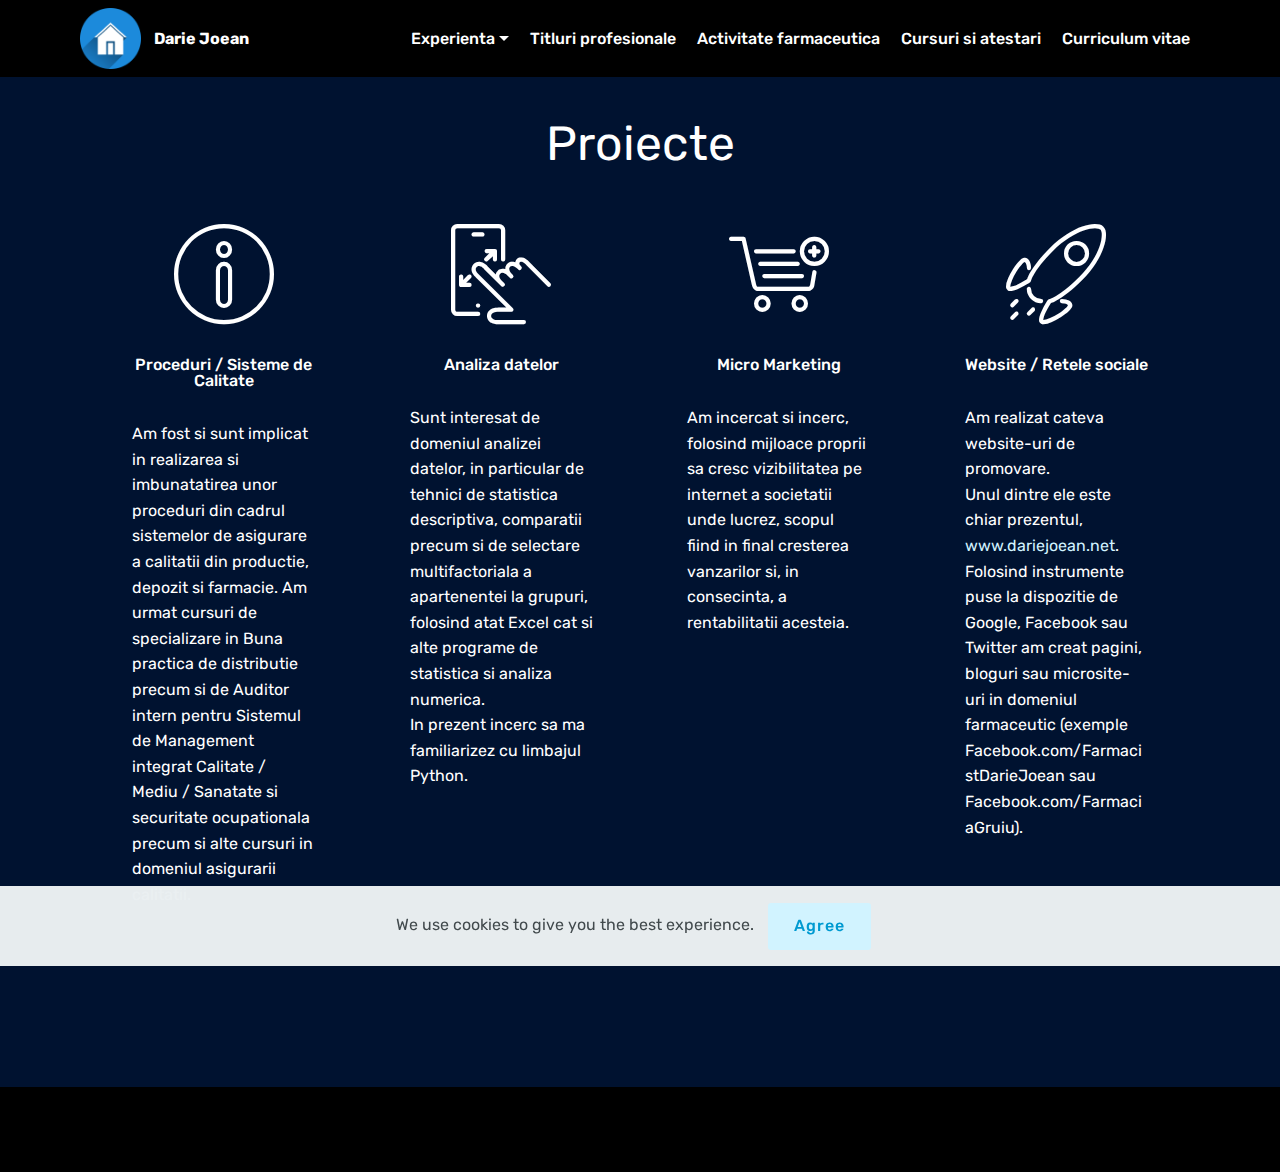
<file: page16.html>
<!DOCTYPE html>
<html  >
<head>
  <!-- Site made with Mobirise Website Builder v4.11.6, https://mobirise.com -->
  <meta charset="UTF-8">
  <meta http-equiv="X-UA-Compatible" content="IE=edge">
  <meta name="generator" content="Mobirise v4.11.6, mobirise.com">
  <meta name="viewport" content="width=device-width, initial-scale=1, minimum-scale=1">
  <link rel="shortcut icon" href="assets/images/mbr-536x536.png" type="image/x-icon">
  <meta name="description" content="Darie Joean - Proiecte">
  
  <title>Proiecte</title>
  <link rel="stylesheet" href="assets/web/assets/mobirise-icons/mobirise-icons.css">
  <link rel="stylesheet" href="assets/bootstrap/css/bootstrap.min.css">
  <link rel="stylesheet" href="assets/bootstrap/css/bootstrap-grid.min.css">
  <link rel="stylesheet" href="assets/bootstrap/css/bootstrap-reboot.min.css">
  <link rel="stylesheet" href="assets/web/assets/gdpr-plugin/gdpr-styles.css">
  <link rel="stylesheet" href="assets/tether/tether.min.css">
  <link rel="stylesheet" href="assets/dropdown/css/style.css">
  <link rel="stylesheet" href="assets/animatecss/animate.min.css">
  <link rel="stylesheet" href="assets/theme/css/style.css">
  <link rel="preload" as="style" href="assets/mobirise/css/mbr-additional.css"><link rel="stylesheet" href="assets/mobirise/css/mbr-additional.css" type="text/css">
  
  
  
</head>
<body>
  <section class="menu cid-qVDfRqzsBC" once="menu" id="menu2-2x">

    

    <nav class="navbar navbar-expand beta-menu navbar-dropdown align-items-center navbar-toggleable-sm">
        <button class="navbar-toggler navbar-toggler-right" type="button" data-toggle="collapse" data-target="#navbarSupportedContent" aria-controls="navbarSupportedContent" aria-expanded="false" aria-label="Toggle navigation">
            <div class="hamburger">
                <span></span>
                <span></span>
                <span></span>
                <span></span>
            </div>
        </button>
        <div class="menu-logo">
            <div class="navbar-brand">
                <span class="navbar-logo">
                    <a href="index.html">
                        <img src="assets/images/mbr-536x536.png" alt="Mobirise" title="" style="height: 3.8rem;">
                    </a>
                </span>
                <span class="navbar-caption-wrap"><a class="navbar-caption text-white display-7" href="index.html">
                        Darie Joean</a></span>
            </div>
        </div>
        <div class="collapse navbar-collapse" id="navbarSupportedContent">
            <ul class="navbar-nav nav-dropdown nav-right" data-app-modern-menu="true"><li class="nav-item dropdown"><a class="nav-link link dropdown-toggle text-white display-4" href="page8.html" aria-expanded="false" data-toggle="dropdown-submenu">Experienta<br></a><div class="dropdown-menu"><a class="dropdown-item text-white display-4" href="page13.html" aria-expanded="false">Asigurarea calitatii</a><a class="dropdown-item text-white display-4" href="page14.html" aria-expanded="false">Farmacie comunitara</a><a class="dropdown-item text-white display-4" href="page17.html" aria-expanded="false">Farmacie de spital</a><a class="dropdown-item text-white display-4" href="page10.html" aria-expanded="false">Invatamant universitar</a></div></li><li class="nav-item"><a class="nav-link link text-white display-4" href="page18.html">Titluri profesionale</a></li><li class="nav-item"><a class="nav-link link text-white display-4" href="page8.html">Activitate farmaceutica</a></li><li class="nav-item"><a class="nav-link link text-white display-4" href="page11.html">Cursuri si atestari</a></li><li class="nav-item"><a class="nav-link link text-white display-4" href="page21.html">Curriculum vitae</a></li></ul>
            
        </div>
    </nav>
</section>

<section class="engine"><a href="https://mobirise.info/k">develop own website</a></section><section class="mbr-section content5 cid-qVDfRrambf" id="content5-2y">

    

    

    <div class="container">
        <div class="media-container-row">
            <div class="title col-12 col-md-8">
                <h2 class="align-center mbr-bold mbr-white pb-3 mbr-fonts-style display-2"><span style="font-weight: normal;">Proiecte</span></h2>
                
                
                
            </div>
        </div>
    </div>
</section>

<section class="features8 cid-qVDfRrH9uK" id="features8-2z">

    

    

    <div class="container">
        <div class="media-container-row">

            <div class="card  col-12 col-md-6 col-lg-3">
                <div class="card-img">
                    <a href="page9.html"><span class="mbr-iconfont mbri-info"></span></a>
                </div>
                <div class="card-box align-center">
                    <h4 class="card-title mbr-fonts-style display-7">
                        Proceduri / Sisteme de Calitate</h4>
                    <p class="mbr-text mbr-fonts-style display-7">Am fost si sunt implicat in realizarea si imbunatatirea unor proceduri din cadrul sistemelor de asigurare a calitatii din productie, depozit si farmacie. Am urmat cursuri de specializare in Buna practica de distributie precum si de&nbsp;Auditor intern pentru Sistemul de Management integrat Calitate / Mediu / Sanatate si securitate ocupationala precum si alte cursuri in domeniul asigurarii calitatii.<br><br></p>
                    
                </div>
            </div>

            <div class="card  col-12 col-md-6 col-lg-3">
                <div class="card-img">
                    <a href="page10.html"><span class="mbr-iconfont mbri-touch-swipe"></span></a>
                </div>
                <div class="card-box align-center">
                    <h4 class="card-title mbr-fonts-style display-7">
                        Analiza datelor</h4>
                    <p class="mbr-text mbr-fonts-style display-7">Sunt interesat de domeniul analizei datelor, in particular de tehnici de statistica descriptiva, comparatii precum si de selectare multifactoriala a apartenentei la grupuri, folosind atat Excel cat si alte programe de statistica si analiza numerica.<br>In prezent incerc sa ma familiarizez cu limbajul Python.<br><br></p>
                    
                </div>
            </div>

            <div class="card  col-12 col-md-6 col-lg-3">
                <div class="card-img">
                    <a href="page11.html"><span class="mbr-iconfont mbri-cart-add"></span></a>
                </div>
                <div class="card-box align-center">
                    <h4 class="card-title mbr-fonts-style display-7">
                        Micro Marketing</h4>
                    <p class="mbr-text mbr-fonts-style display-7">Am incercat si incerc, folosind mijloace proprii sa cresc vizibilitatea pe internet a societatii unde lucrez, scopul fiind in final cresterea vanzarilor si, in consecinta, a rentabilitatii acesteia.</p>
                    
                </div>
            </div>

            <div class="card  col-12 col-md-6 col-lg-3">
                <div class="card-img">
                    <span class="mbr-iconfont mbri-rocket"></span>
                </div>
                <div class="card-box align-center">
                    <h4 class="card-title mbr-fonts-style display-7">Website / Retele sociale</h4>
                    <p class="mbr-text mbr-fonts-style display-7">
                       Am realizat cateva website-uri de promovare.<br>Unul dintre ele este chiar prezentul, <a href="https://www.dariejoean.net" target="_blank">www.dariejoean.net</a>.<br>Folosind instrumente puse la dispozitie de Google, Facebook sau Twitter am creat pagini, bloguri sau microsite-uri in domeniul farmaceutic (exemple Facebook.com/FarmacistDarieJoean sau Facebook.com/FarmaciaGruiu).<br><br><strong><br></strong></p>
                    
                </div>
            </div>
        </div>
    </div>
</section>

<section once="" class="cid-qVDfRsEyq2" id="footer6-30">

    

    

    <div class="container">
        <div class="media-container-row align-center mbr-white">
            <div class="col-12">
                <p class="mbr-text mb-0 mbr-fonts-style display-7">
                    © Copyright 2019 Darie Joean - All Rights Reserved
                </p>
            </div>
        </div>
    </div>
</section>


  <script src="assets/web/assets/jquery/jquery.min.js"></script>
  <script src="assets/popper/popper.min.js"></script>
  <script src="assets/bootstrap/js/bootstrap.min.js"></script>
  <script src="assets/tether/tether.min.js"></script>
  <script src="assets/web/assets/cookies-alert-plugin/cookies-alert-core.js"></script>
  <script src="assets/web/assets/cookies-alert-plugin/cookies-alert-script.js"></script>
  <script src="assets/smoothscroll/smooth-scroll.js"></script>
  <script src="assets/dropdown/js/nav-dropdown.js"></script>
  <script src="assets/dropdown/js/navbar-dropdown.js"></script>
  <script src="assets/touchswipe/jquery.touch-swipe.min.js"></script>
  <script src="assets/viewportchecker/jquery.viewportchecker.js"></script>
  <script src="assets/theme/js/script.js"></script>
  
  
<input name="cookieData" type="hidden" data-cookie-customDialogSelector='null' data-cookie-colorText='#424a4d' data-cookie-colorBg='rgba(234, 239, 241, 0.99)' data-cookie-textButton='Agree' data-cookie-colorButton='' data-cookie-colorLink='#424a4d' data-cookie-underlineLink='true' data-cookie-text="We use cookies to give you the best experience. ">
    <input name="animation" type="hidden">
  </body>
</html>
</file>
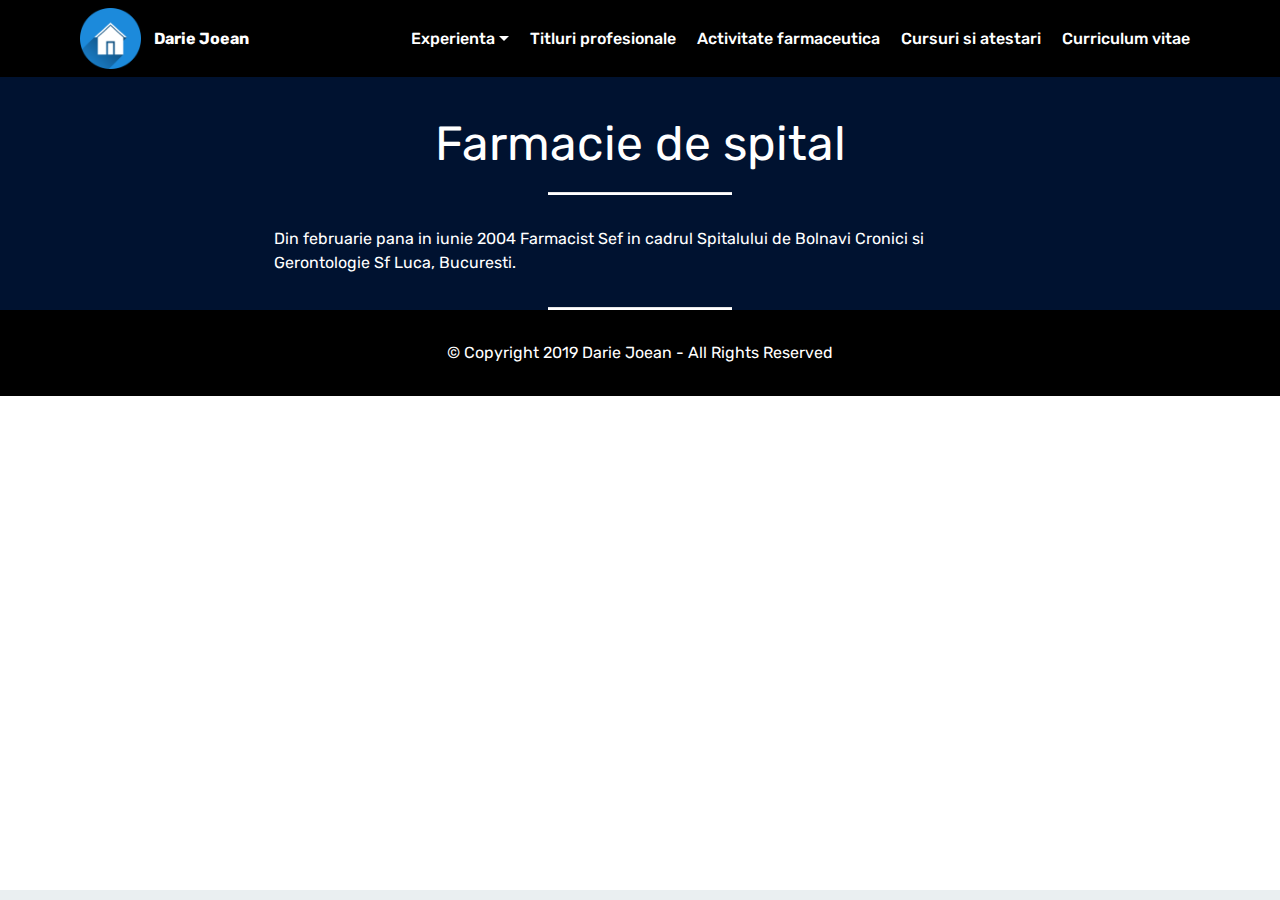
<file: page17.html>
<!DOCTYPE html>
<html  >
<head>
  <!-- Site made with Mobirise Website Builder v4.11.6, https://mobirise.com -->
  <meta charset="UTF-8">
  <meta http-equiv="X-UA-Compatible" content="IE=edge">
  <meta name="generator" content="Mobirise v4.11.6, mobirise.com">
  <meta name="viewport" content="width=device-width, initial-scale=1, minimum-scale=1">
  <link rel="shortcut icon" href="assets/images/mbr-536x536.png" type="image/x-icon">
  <meta name="description" content="Farmacist sef">
  
  <title>Farmacie de spital</title>
  <link rel="stylesheet" href="assets/web/assets/mobirise-icons/mobirise-icons.css">
  <link rel="stylesheet" href="assets/bootstrap/css/bootstrap.min.css">
  <link rel="stylesheet" href="assets/bootstrap/css/bootstrap-grid.min.css">
  <link rel="stylesheet" href="assets/bootstrap/css/bootstrap-reboot.min.css">
  <link rel="stylesheet" href="assets/web/assets/gdpr-plugin/gdpr-styles.css">
  <link rel="stylesheet" href="assets/tether/tether.min.css">
  <link rel="stylesheet" href="assets/dropdown/css/style.css">
  <link rel="stylesheet" href="assets/animatecss/animate.min.css">
  <link rel="stylesheet" href="assets/theme/css/style.css">
  <link rel="preload" as="style" href="assets/mobirise/css/mbr-additional.css"><link rel="stylesheet" href="assets/mobirise/css/mbr-additional.css" type="text/css">
  
  
  
</head>
<body>
  <section class="menu cid-rJqzwnisQR" once="menu" id="menu2-43">

    

    <nav class="navbar navbar-expand beta-menu navbar-dropdown align-items-center navbar-toggleable-sm">
        <button class="navbar-toggler navbar-toggler-right" type="button" data-toggle="collapse" data-target="#navbarSupportedContent" aria-controls="navbarSupportedContent" aria-expanded="false" aria-label="Toggle navigation">
            <div class="hamburger">
                <span></span>
                <span></span>
                <span></span>
                <span></span>
            </div>
        </button>
        <div class="menu-logo">
            <div class="navbar-brand">
                <span class="navbar-logo">
                    <a href="index.html">
                        <img src="assets/images/mbr-536x536.png" alt="Mobirise" title="" style="height: 3.8rem;">
                    </a>
                </span>
                <span class="navbar-caption-wrap"><a class="navbar-caption text-white display-7" href="index.html">
                        Darie Joean</a></span>
            </div>
        </div>
        <div class="collapse navbar-collapse" id="navbarSupportedContent">
            <ul class="navbar-nav nav-dropdown nav-right" data-app-modern-menu="true"><li class="nav-item dropdown"><a class="nav-link link dropdown-toggle text-white display-4" href="page8.html" aria-expanded="false" data-toggle="dropdown-submenu">Experienta<br></a><div class="dropdown-menu"><a class="dropdown-item text-white display-4" href="page13.html" aria-expanded="false">Asigurarea calitatii</a><a class="dropdown-item text-white display-4" href="page14.html" aria-expanded="false">Farmacie comunitara</a><a class="dropdown-item text-white display-4" href="page17.html" aria-expanded="false">Farmacie de spital</a><a class="dropdown-item text-white display-4" href="page10.html" aria-expanded="false">Invatamant universitar</a></div></li><li class="nav-item"><a class="nav-link link text-white display-4" href="page18.html">Titluri profesionale</a></li><li class="nav-item"><a class="nav-link link text-white display-4" href="page8.html">Activitate farmaceutica</a></li><li class="nav-item"><a class="nav-link link text-white display-4" href="page11.html">Cursuri si atestari</a></li><li class="nav-item"><a class="nav-link link text-white display-4" href="page21.html">Curriculum vitae</a></li></ul>
            
        </div>
    </nav>
</section>

<section class="engine"><a href="https://mobirise.info/o">portfolio website templates</a></section><section class="mbr-section content5 cid-rJqzwnMP0h" id="content5-44">

    

    

    <div class="container">
        <div class="media-container-row">
            <div class="title col-12 col-md-8">
                <h2 class="align-center mbr-bold mbr-white pb-3 mbr-fonts-style display-2"><span style="font-weight: normal;">Farmacie de spital</span></h2>
                
                
                
            </div>
        </div>
    </div>
</section>

<section class="mbr-section article content10 cid-rJqzwoajzU" id="content10-45">
    
     

    <div class="container">
        <div class="inner-container" style="width: 66%;">
            <hr class="line" style="width: 25%;">
            <div class="section-text align-center mbr-white mbr-fonts-style display-7"><div>Din februarie pana in iunie 2004 Farmacist Sef in cadrul Spitalului de Bolnavi Cronici si Gerontologie Sf Luca, Bucuresti.&nbsp;</div></div>
            <hr class="line" style="width: 25%;">
        </div>
    </div>
</section>

<section once="" class="cid-rJqzwoyjiK" id="footer6-46">

    

    

    <div class="container">
        <div class="media-container-row align-center mbr-white">
            <div class="col-12">
                <p class="mbr-text mb-0 mbr-fonts-style display-7">
                    © Copyright 2019 Darie Joean - All Rights Reserved
                </p>
            </div>
        </div>
    </div>
</section>


  <script src="assets/web/assets/jquery/jquery.min.js"></script>
  <script src="assets/popper/popper.min.js"></script>
  <script src="assets/bootstrap/js/bootstrap.min.js"></script>
  <script src="assets/tether/tether.min.js"></script>
  <script src="assets/web/assets/cookies-alert-plugin/cookies-alert-core.js"></script>
  <script src="assets/web/assets/cookies-alert-plugin/cookies-alert-script.js"></script>
  <script src="assets/smoothscroll/smooth-scroll.js"></script>
  <script src="assets/dropdown/js/nav-dropdown.js"></script>
  <script src="assets/dropdown/js/navbar-dropdown.js"></script>
  <script src="assets/touchswipe/jquery.touch-swipe.min.js"></script>
  <script src="assets/viewportchecker/jquery.viewportchecker.js"></script>
  <script src="assets/theme/js/script.js"></script>
  
  
<input name="cookieData" type="hidden" data-cookie-customDialogSelector='null' data-cookie-colorText='#424a4d' data-cookie-colorBg='rgba(234, 239, 241, 0.99)' data-cookie-textButton='Agree' data-cookie-colorButton='' data-cookie-colorLink='#424a4d' data-cookie-underlineLink='true' data-cookie-text="We use cookies to give you the best experience. ">
    <input name="animation" type="hidden">
  </body>
</html>
</file>
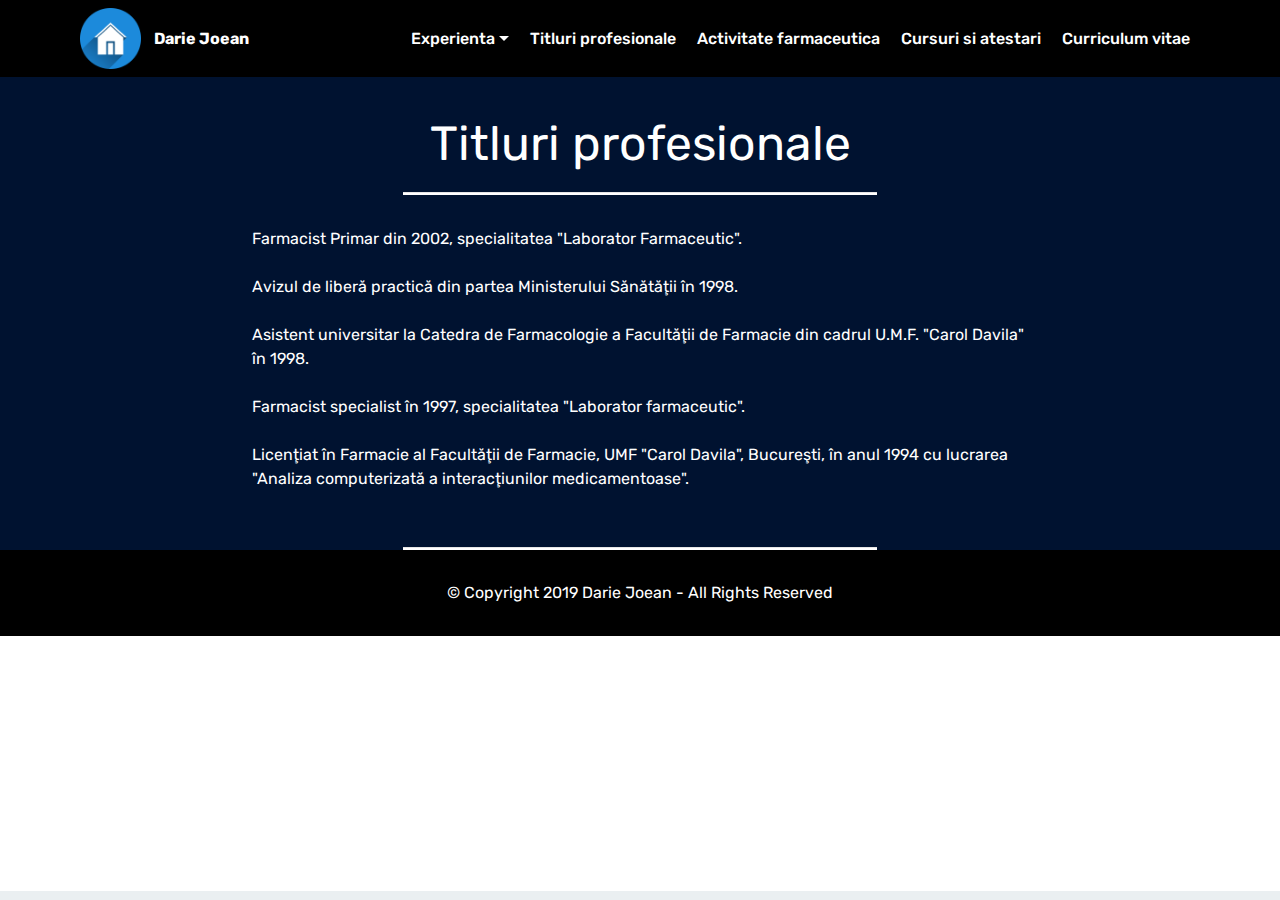
<file: page18.html>
<!DOCTYPE html>
<html  >
<head>
  <!-- Site made with Mobirise Website Builder v4.11.6, https://mobirise.com -->
  <meta charset="UTF-8">
  <meta http-equiv="X-UA-Compatible" content="IE=edge">
  <meta name="generator" content="Mobirise v4.11.6, mobirise.com">
  <meta name="viewport" content="width=device-width, initial-scale=1, minimum-scale=1">
  <link rel="shortcut icon" href="assets/images/mbr-536x536.png" type="image/x-icon">
  <meta name="description" content="Website Maker Description">
  
  <title>Titluri profesionale</title>
  <link rel="stylesheet" href="assets/web/assets/mobirise-icons/mobirise-icons.css">
  <link rel="stylesheet" href="assets/bootstrap/css/bootstrap.min.css">
  <link rel="stylesheet" href="assets/bootstrap/css/bootstrap-grid.min.css">
  <link rel="stylesheet" href="assets/bootstrap/css/bootstrap-reboot.min.css">
  <link rel="stylesheet" href="assets/web/assets/gdpr-plugin/gdpr-styles.css">
  <link rel="stylesheet" href="assets/tether/tether.min.css">
  <link rel="stylesheet" href="assets/dropdown/css/style.css">
  <link rel="stylesheet" href="assets/animatecss/animate.min.css">
  <link rel="stylesheet" href="assets/theme/css/style.css">
  <link rel="preload" as="style" href="assets/mobirise/css/mbr-additional.css"><link rel="stylesheet" href="assets/mobirise/css/mbr-additional.css" type="text/css">
  
  
  
</head>
<body>
  <section class="menu cid-rJqCaLn8GC" once="menu" id="menu2-47">

    

    <nav class="navbar navbar-expand beta-menu navbar-dropdown align-items-center navbar-toggleable-sm">
        <button class="navbar-toggler navbar-toggler-right" type="button" data-toggle="collapse" data-target="#navbarSupportedContent" aria-controls="navbarSupportedContent" aria-expanded="false" aria-label="Toggle navigation">
            <div class="hamburger">
                <span></span>
                <span></span>
                <span></span>
                <span></span>
            </div>
        </button>
        <div class="menu-logo">
            <div class="navbar-brand">
                <span class="navbar-logo">
                    <a href="index.html">
                        <img src="assets/images/mbr-536x536.png" alt="Mobirise" title="" style="height: 3.8rem;">
                    </a>
                </span>
                <span class="navbar-caption-wrap"><a class="navbar-caption text-white display-7" href="index.html">
                        Darie Joean</a></span>
            </div>
        </div>
        <div class="collapse navbar-collapse" id="navbarSupportedContent">
            <ul class="navbar-nav nav-dropdown nav-right" data-app-modern-menu="true"><li class="nav-item dropdown"><a class="nav-link link dropdown-toggle text-white display-4" href="page8.html" aria-expanded="false" data-toggle="dropdown-submenu">Experienta<br></a><div class="dropdown-menu"><a class="dropdown-item text-white display-4" href="page13.html" aria-expanded="false">Asigurarea calitatii</a><a class="dropdown-item text-white display-4" href="page14.html" aria-expanded="false">Farmacie comunitara</a><a class="dropdown-item text-white display-4" href="page17.html" aria-expanded="false">Farmacie de spital</a><a class="dropdown-item text-white display-4" href="page10.html" aria-expanded="false">Invatamant universitar</a></div></li><li class="nav-item"><a class="nav-link link text-white display-4" href="page18.html">Titluri profesionale</a></li><li class="nav-item"><a class="nav-link link text-white display-4" href="page8.html">Activitate farmaceutica</a></li><li class="nav-item"><a class="nav-link link text-white display-4" href="page11.html">Cursuri si atestari</a></li><li class="nav-item"><a class="nav-link link text-white display-4" href="page21.html">Curriculum vitae</a></li></ul>
            
        </div>
    </nav>
</section>

<section class="engine"><a href="https://mobirise.info/p">site templates free download</a></section><section class="mbr-section content5 cid-rJqCaLXDHT" id="content5-48">

    

    

    <div class="container">
        <div class="media-container-row">
            <div class="title col-12 col-md-8">
                <h2 class="align-center mbr-bold mbr-white pb-3 mbr-fonts-style display-2"><span style="font-weight: normal;">Titluri profesionale</span></h2>
                
                
                
            </div>
        </div>
    </div>
</section>

<section class="mbr-section article content10 cid-rJqCaMsrGC" id="content10-49">
    
     

    <div class="container">
        <div class="inner-container" style="width: 70%;">
            <hr class="line" style="width: 61%;">
            <div class="section-text align-center mbr-white mbr-fonts-style display-7"><div><span style="font-size: 1rem;">Farmacist Primar din 2002, specialitatea "Laborator Farmaceutic".&nbsp;</span><br></div><div><br></div><div>Avizul de liberă practică din partea Ministerului Sănătăţii în 1998.&nbsp;</div><div><br></div><div>Asistent universitar la Catedra de Farmacologie a Facultăţii de Farmacie din cadrul U.M.F. "Carol Davila" în 1998.&nbsp;</div><div><br></div><div>Farmacist specialist în 1997, specialitatea "Laborator farmaceutic".&nbsp;</div><div><br></div><div>Licenţiat în Farmacie al Facultăţii de Farmacie, UMF "Carol Davila", Bucureşti, în anul 1994 cu lucrarea "Analiza computerizată a interacţiunilor medicamentoase".&nbsp;</div><div><br></div></div>
            <hr class="line" style="width: 61%;">
        </div>
    </div>
</section>

<section once="" class="cid-rJqCaMLmRx" id="footer6-4a">

    

    

    <div class="container">
        <div class="media-container-row align-center mbr-white">
            <div class="col-12">
                <p class="mbr-text mb-0 mbr-fonts-style display-7">
                    © Copyright 2019 Darie Joean - All Rights Reserved
                </p>
            </div>
        </div>
    </div>
</section>


  <script src="assets/web/assets/jquery/jquery.min.js"></script>
  <script src="assets/popper/popper.min.js"></script>
  <script src="assets/bootstrap/js/bootstrap.min.js"></script>
  <script src="assets/tether/tether.min.js"></script>
  <script src="assets/web/assets/cookies-alert-plugin/cookies-alert-core.js"></script>
  <script src="assets/web/assets/cookies-alert-plugin/cookies-alert-script.js"></script>
  <script src="assets/smoothscroll/smooth-scroll.js"></script>
  <script src="assets/dropdown/js/nav-dropdown.js"></script>
  <script src="assets/dropdown/js/navbar-dropdown.js"></script>
  <script src="assets/touchswipe/jquery.touch-swipe.min.js"></script>
  <script src="assets/viewportchecker/jquery.viewportchecker.js"></script>
  <script src="assets/theme/js/script.js"></script>
  
  
<input name="cookieData" type="hidden" data-cookie-customDialogSelector='null' data-cookie-colorText='#424a4d' data-cookie-colorBg='rgba(234, 239, 241, 0.99)' data-cookie-textButton='Agree' data-cookie-colorButton='' data-cookie-colorLink='#424a4d' data-cookie-underlineLink='true' data-cookie-text="We use cookies to give you the best experience. ">
    <input name="animation" type="hidden">
  </body>
</html>
</file>
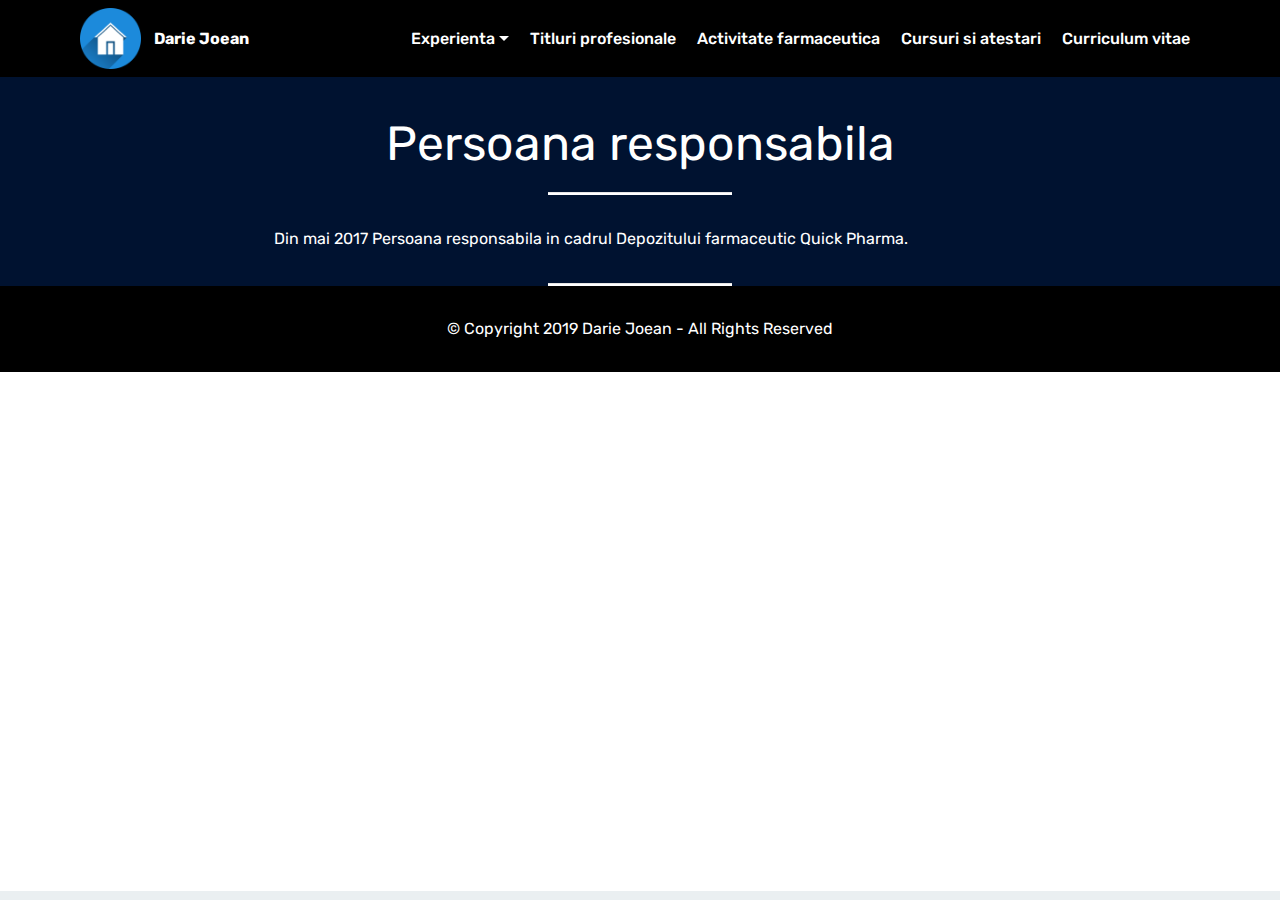
<file: page19.html>
<!DOCTYPE html>
<html  >
<head>
  <!-- Site made with Mobirise Website Builder v4.11.6, https://mobirise.com -->
  <meta charset="UTF-8">
  <meta http-equiv="X-UA-Compatible" content="IE=edge">
  <meta name="generator" content="Mobirise v4.11.6, mobirise.com">
  <meta name="viewport" content="width=device-width, initial-scale=1, minimum-scale=1">
  <link rel="shortcut icon" href="assets/images/mbr-536x536.png" type="image/x-icon">
  <meta name="description" content="Persoana responsabila">
  
  <title>Persoana responsabila</title>
  <link rel="stylesheet" href="assets/web/assets/mobirise-icons/mobirise-icons.css">
  <link rel="stylesheet" href="assets/bootstrap/css/bootstrap.min.css">
  <link rel="stylesheet" href="assets/bootstrap/css/bootstrap-grid.min.css">
  <link rel="stylesheet" href="assets/bootstrap/css/bootstrap-reboot.min.css">
  <link rel="stylesheet" href="assets/web/assets/gdpr-plugin/gdpr-styles.css">
  <link rel="stylesheet" href="assets/tether/tether.min.css">
  <link rel="stylesheet" href="assets/dropdown/css/style.css">
  <link rel="stylesheet" href="assets/animatecss/animate.min.css">
  <link rel="stylesheet" href="assets/theme/css/style.css">
  <link rel="preload" as="style" href="assets/mobirise/css/mbr-additional.css"><link rel="stylesheet" href="assets/mobirise/css/mbr-additional.css" type="text/css">
  
  
  
</head>
<body>
  <section class="menu cid-rJpRzCQqWa" once="menu" id="menu2-3j">

    

    <nav class="navbar navbar-expand beta-menu navbar-dropdown align-items-center navbar-toggleable-sm">
        <button class="navbar-toggler navbar-toggler-right" type="button" data-toggle="collapse" data-target="#navbarSupportedContent" aria-controls="navbarSupportedContent" aria-expanded="false" aria-label="Toggle navigation">
            <div class="hamburger">
                <span></span>
                <span></span>
                <span></span>
                <span></span>
            </div>
        </button>
        <div class="menu-logo">
            <div class="navbar-brand">
                <span class="navbar-logo">
                    <a href="index.html">
                        <img src="assets/images/mbr-536x536.png" alt="Mobirise" title="" style="height: 3.8rem;">
                    </a>
                </span>
                <span class="navbar-caption-wrap"><a class="navbar-caption text-white display-7" href="index.html">
                        Darie Joean</a></span>
            </div>
        </div>
        <div class="collapse navbar-collapse" id="navbarSupportedContent">
            <ul class="navbar-nav nav-dropdown nav-right" data-app-modern-menu="true"><li class="nav-item dropdown"><a class="nav-link link dropdown-toggle text-white display-4" href="page8.html" aria-expanded="false" data-toggle="dropdown-submenu">Experienta<br></a><div class="dropdown-menu"><a class="dropdown-item text-white display-4" href="page13.html" aria-expanded="false">Asigurarea calitatii</a><a class="dropdown-item text-white display-4" href="page14.html" aria-expanded="false">Farmacie comunitara</a><a class="dropdown-item text-white display-4" href="page17.html" aria-expanded="false">Farmacie de spital</a><a class="dropdown-item text-white display-4" href="page10.html" aria-expanded="false">Invatamant universitar</a></div></li><li class="nav-item"><a class="nav-link link text-white display-4" href="page18.html">Titluri profesionale</a></li><li class="nav-item"><a class="nav-link link text-white display-4" href="page8.html">Activitate farmaceutica</a></li><li class="nav-item"><a class="nav-link link text-white display-4" href="page11.html">Cursuri si atestari</a></li><li class="nav-item"><a class="nav-link link text-white display-4" href="page21.html">Curriculum vitae</a></li></ul>
            
        </div>
    </nav>
</section>

<section class="engine"><a href="https://mobirise.info/b">create your own site</a></section><section class="mbr-section content5 cid-rJpRzDnjS5" id="content5-3k">

    

    

    <div class="container">
        <div class="media-container-row">
            <div class="title col-12 col-md-8">
                <h2 class="align-center mbr-bold mbr-white pb-3 mbr-fonts-style display-2"><span style="font-weight: normal;">Persoana responsabila</span></h2>
                
                
                
            </div>
        </div>
    </div>
</section>

<section class="mbr-section article content10 cid-rJpRzDNCvM" id="content10-3l">
    
     

    <div class="container">
        <div class="inner-container" style="width: 66%;">
            <hr class="line" style="width: 25%;">
            <div class="section-text align-center mbr-white mbr-fonts-style display-7"><div>Din mai 2017 Persoana responsabila in cadrul Depozitului farmaceutic Quick Pharma.</div></div>
            <hr class="line" style="width: 25%;">
        </div>
    </div>
</section>

<section once="" class="cid-rJpRzE999O" id="footer6-3m">

    

    

    <div class="container">
        <div class="media-container-row align-center mbr-white">
            <div class="col-12">
                <p class="mbr-text mb-0 mbr-fonts-style display-7">
                    © Copyright 2019 Darie Joean - All Rights Reserved
                </p>
            </div>
        </div>
    </div>
</section>


  <script src="assets/web/assets/jquery/jquery.min.js"></script>
  <script src="assets/popper/popper.min.js"></script>
  <script src="assets/bootstrap/js/bootstrap.min.js"></script>
  <script src="assets/tether/tether.min.js"></script>
  <script src="assets/web/assets/cookies-alert-plugin/cookies-alert-core.js"></script>
  <script src="assets/web/assets/cookies-alert-plugin/cookies-alert-script.js"></script>
  <script src="assets/smoothscroll/smooth-scroll.js"></script>
  <script src="assets/dropdown/js/nav-dropdown.js"></script>
  <script src="assets/dropdown/js/navbar-dropdown.js"></script>
  <script src="assets/touchswipe/jquery.touch-swipe.min.js"></script>
  <script src="assets/viewportchecker/jquery.viewportchecker.js"></script>
  <script src="assets/theme/js/script.js"></script>
  
  
<input name="cookieData" type="hidden" data-cookie-customDialogSelector='null' data-cookie-colorText='#424a4d' data-cookie-colorBg='rgba(234, 239, 241, 0.99)' data-cookie-textButton='Agree' data-cookie-colorButton='' data-cookie-colorLink='#424a4d' data-cookie-underlineLink='true' data-cookie-text="We use cookies to give you the best experience. ">
    <input name="animation" type="hidden">
  </body>
</html>
</file>
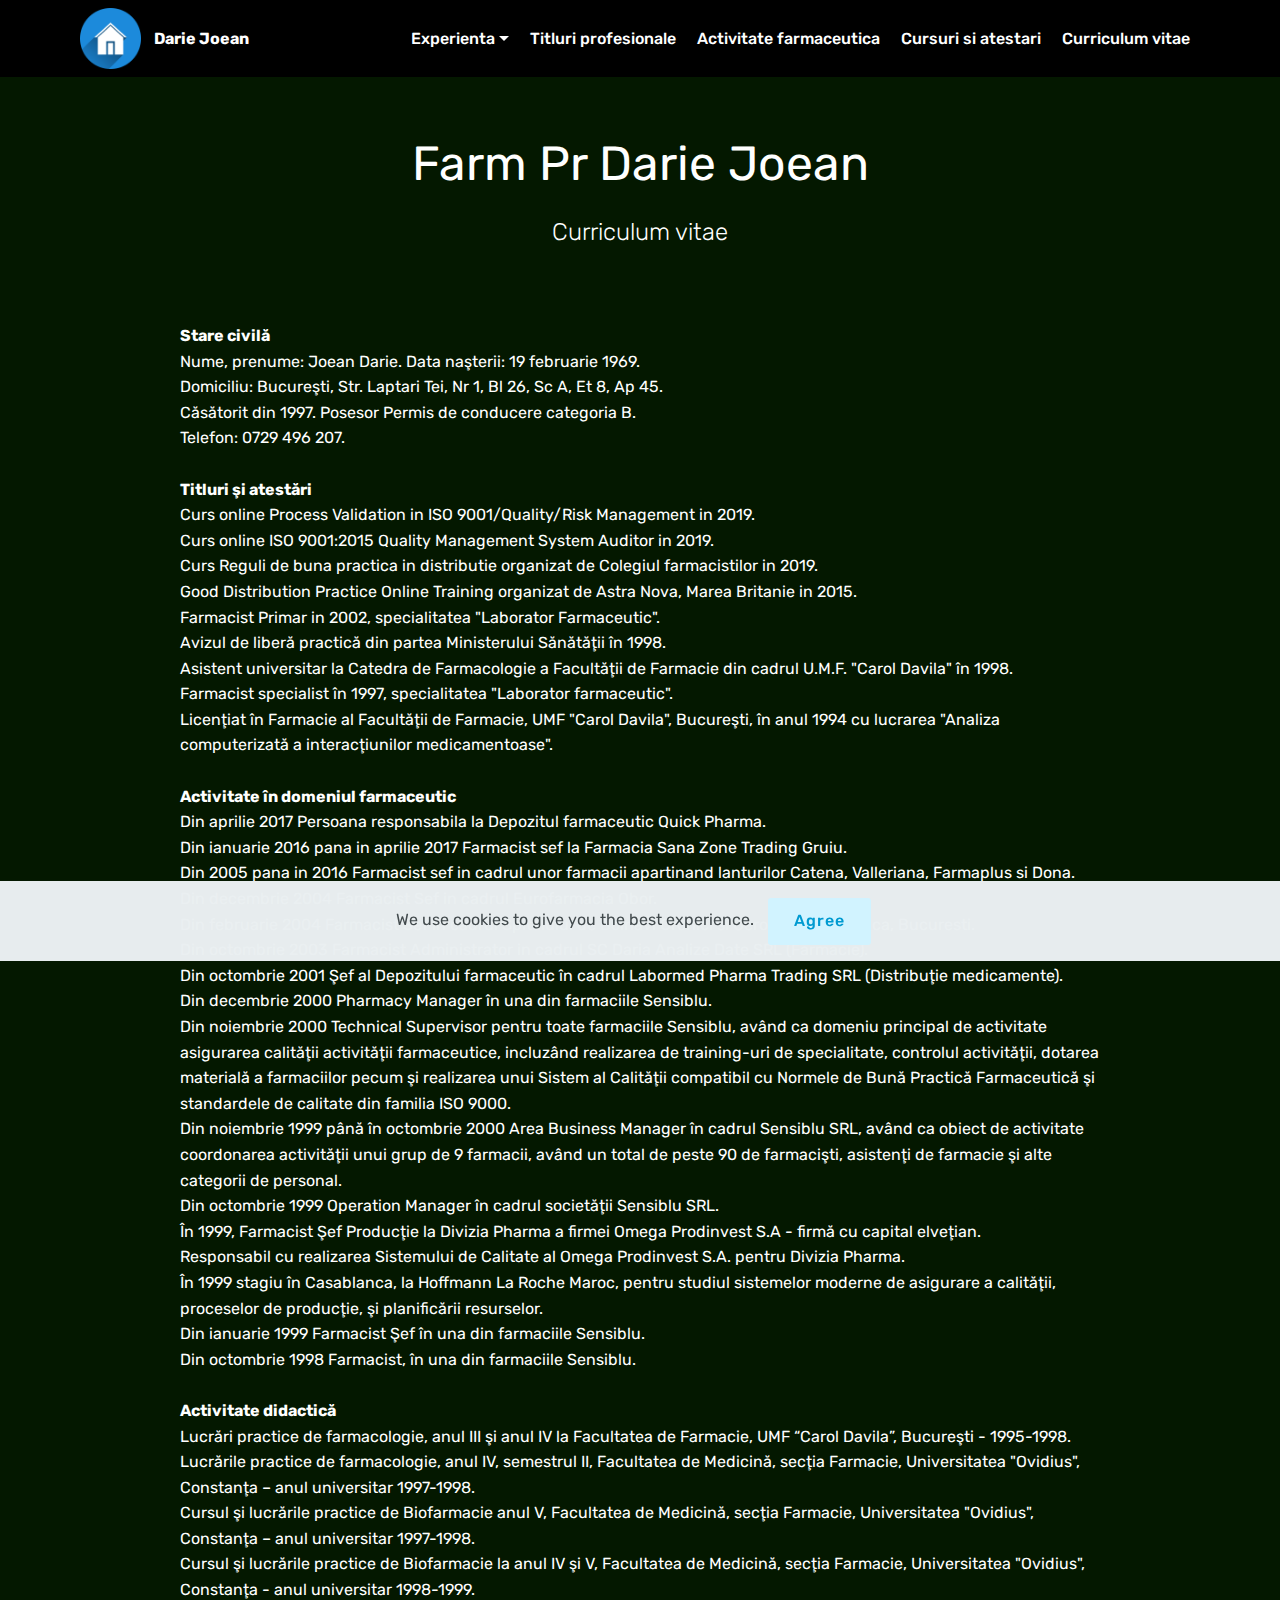
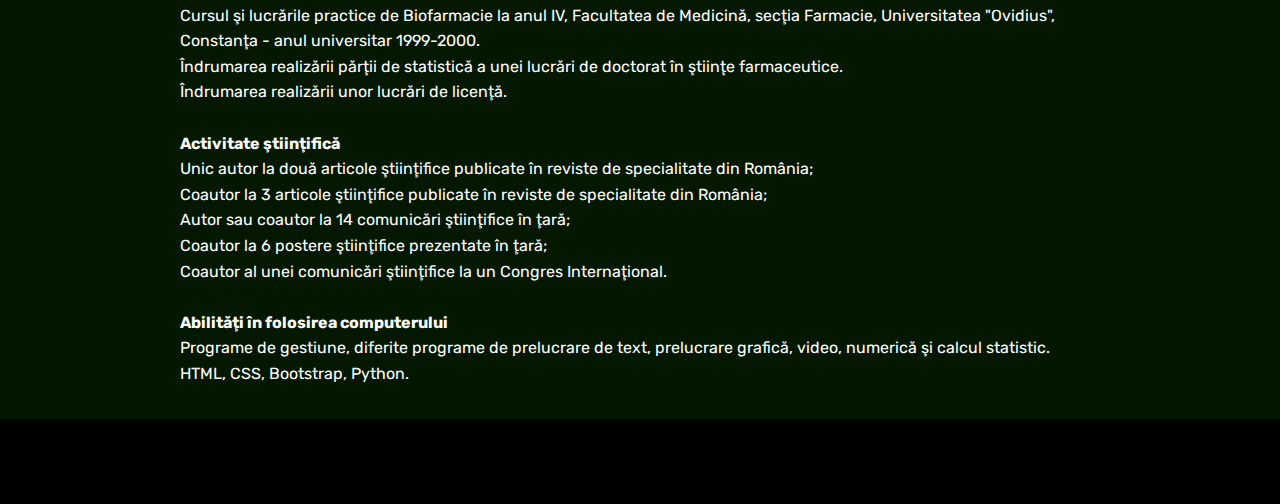
<file: page21.html>
<!DOCTYPE html>
<html  >
<head>
  <!-- Site made with Mobirise Website Builder v4.11.6, https://mobirise.com -->
  <meta charset="UTF-8">
  <meta http-equiv="X-UA-Compatible" content="IE=edge">
  <meta name="generator" content="Mobirise v4.11.6, mobirise.com">
  <meta name="viewport" content="width=device-width, initial-scale=1, minimum-scale=1">
  <link rel="shortcut icon" href="assets/images/mbr-536x536.png" type="image/x-icon">
  <meta name="description" content="Darie Joean - Curriculum vitae">
  
  <title>Curriculum vitae</title>
  <link rel="stylesheet" href="assets/web/assets/mobirise-icons/mobirise-icons.css">
  <link rel="stylesheet" href="assets/bootstrap/css/bootstrap.min.css">
  <link rel="stylesheet" href="assets/bootstrap/css/bootstrap-grid.min.css">
  <link rel="stylesheet" href="assets/bootstrap/css/bootstrap-reboot.min.css">
  <link rel="stylesheet" href="assets/web/assets/gdpr-plugin/gdpr-styles.css">
  <link rel="stylesheet" href="assets/tether/tether.min.css">
  <link rel="stylesheet" href="assets/dropdown/css/style.css">
  <link rel="stylesheet" href="assets/animatecss/animate.min.css">
  <link rel="stylesheet" href="assets/theme/css/style.css">
  <link rel="preload" as="style" href="assets/mobirise/css/mbr-additional.css"><link rel="stylesheet" href="assets/mobirise/css/mbr-additional.css" type="text/css">
  
  
  
</head>
<body>
  <section class="menu cid-rJqHXwYSLr" once="menu" id="menu2-4g">

    

    <nav class="navbar navbar-expand beta-menu navbar-dropdown align-items-center navbar-toggleable-sm">
        <button class="navbar-toggler navbar-toggler-right" type="button" data-toggle="collapse" data-target="#navbarSupportedContent" aria-controls="navbarSupportedContent" aria-expanded="false" aria-label="Toggle navigation">
            <div class="hamburger">
                <span></span>
                <span></span>
                <span></span>
                <span></span>
            </div>
        </button>
        <div class="menu-logo">
            <div class="navbar-brand">
                <span class="navbar-logo">
                    <a href="index.html">
                        <img src="assets/images/mbr-536x536.png" alt="Mobirise" title="" style="height: 3.8rem;">
                    </a>
                </span>
                <span class="navbar-caption-wrap"><a class="navbar-caption text-white display-7" href="index.html">
                        Darie Joean</a></span>
            </div>
        </div>
        <div class="collapse navbar-collapse" id="navbarSupportedContent">
            <ul class="navbar-nav nav-dropdown nav-right" data-app-modern-menu="true"><li class="nav-item dropdown"><a class="nav-link link dropdown-toggle text-white display-4" href="page8.html" aria-expanded="false" data-toggle="dropdown-submenu">Experienta<br></a><div class="dropdown-menu"><a class="dropdown-item text-white display-4" href="page13.html" aria-expanded="false">Asigurarea calitatii</a><a class="dropdown-item text-white display-4" href="page14.html" aria-expanded="false">Farmacie comunitara</a><a class="dropdown-item text-white display-4" href="page17.html" aria-expanded="false">Farmacie de spital</a><a class="dropdown-item text-white display-4" href="page10.html" aria-expanded="false">Invatamant universitar</a></div></li><li class="nav-item"><a class="nav-link link text-white display-4" href="page18.html">Titluri profesionale</a></li><li class="nav-item"><a class="nav-link link text-white display-4" href="page8.html">Activitate farmaceutica</a></li><li class="nav-item"><a class="nav-link link text-white display-4" href="page11.html">Cursuri si atestari</a></li><li class="nav-item"><a class="nav-link link text-white display-4" href="page21.html">Curriculum vitae</a></li></ul>
            
        </div>
    </nav>
</section>

<section class="engine"><a href="https://mobirise.info/b">create a site</a></section><section class="cid-rJqKpVa8U4" id="header2-4j">

    

    

    <div class="container align-center">
        <div class="row justify-content-md-center">
            <div class="mbr-white col-md-10">
                <h1 class="mbr-section-title mbr-bold pb-3 mbr-fonts-style display-2"><span style="font-weight: normal;">
                    Farm Pr Darie Joean</span></h1>
                <h3 class="mbr-section-subtitle align-center mbr-light pb-3 mbr-fonts-style display-5">
                    Curriculum vitae</h3>
                <p class="mbr-text pb-3 mbr-fonts-style display-7"><br><strong><br></strong><strong>Stare civilă
<br></strong>Nume, prenume: Joean Darie. Data naşterii: 19 februarie 1969. 
<br>Domiciliu: Bucureşti, Str. Laptari Tei, Nr 1, Bl 26, Sc A, Et 8, Ap 45.
<br>Căsătorit din 1997. Posesor Permis de conducere categoria B.
<br>Telefon: 0729 496 207.
<br>
<br><strong>Titluri şi atestări</strong>
<br>Curs online Process Validation in ISO 9001/Quality/Risk Management in 2019.
<br>Curs online  ISO 9001:2015 Quality Management System Auditor in 2019.
<br>Curs Reguli de buna practica in distributie organizat de Colegiul farmacistilor in 2019.
<br>Good Distribution Practice Online Training organizat de Astra Nova, Marea Britanie in 2015. 
<br>Farmacist Primar in 2002, specialitatea "Laborator Farmaceutic".
<br>Avizul de liberă practică din partea Ministerului Sănătăţii în 1998.
<br>Asistent universitar la Catedra de Farmacologie a Facultăţii de Farmacie din cadrul U.M.F. "Carol Davila" în 1998.
<br>Farmacist specialist în 1997, specialitatea "Laborator farmaceutic".
<br>Licenţiat în Farmacie al Facultăţii de Farmacie, UMF "Carol Davila", Bucureşti, în anul 1994 cu lucrarea "Analiza computerizată a interacţiunilor medicamentoase".
<br>
<br><strong>Activitate în domeniul farmaceutic</strong> 
<br>Din aprilie 2017 Persoana responsabila la Depozitul farmaceutic Quick Pharma. 
<br>Din ianuarie 2016 pana in aprilie 2017 Farmacist sef la Farmacia Sana Zone Trading Gruiu.
<br>Din 2005 pana in 2016 Farmacist sef in cadrul unor farmacii apartinand lanturilor Catena, Valleriana, Farmaplus si Dona.
<br>Din decembrie 2004 Farmacist Sef in cadrul Eurofarmacia Obor.
<br>Din februarie 2004 Farmacist Sef in cadrul Spitalului de Bolnavi Cronici si Gerontologie Sf Luca, Bucuresti.
<br>Din octombrie 2003 Farmacist Administrator in cadrul SC Daria Analize Date SRL (Farmacie).
<br>Din octombrie 2001 Şef al Depozitului farmaceutic în cadrul Labormed Pharma Trading SRL (Distribuţie medicamente).
<br>Din decembrie 2000 Pharmacy Manager în una din farmaciile Sensiblu.
<br>Din noiembrie 2000 Technical Supervisor pentru toate farmaciile Sensiblu, având ca domeniu principal de activitate asigurarea calităţii activităţii farmaceutice, incluzând realizarea de training-uri de specialitate, controlul activităţii, dotarea materială a farmaciilor pecum şi realizarea unui Sistem al Calităţii compatibil cu Normele de Bună Practică Farmaceutică şi standardele de calitate din familia ISO 9000.
<br>Din noiembrie 1999 până în octombrie 2000 Area Business Manager în cadrul Sensiblu SRL, având ca obiect de activitate coordonarea activităţii unui grup de 9 farmacii, având un total de peste 90 de farmacişti, asistenţi de farmacie şi alte categorii de personal.
<br>Din octombrie 1999 Operation Manager în cadrul societăţii Sensiblu SRL.
<br>În 1999, Farmacist Şef Producţie la Divizia Pharma a firmei Omega Prodinvest S.A - firmă cu capital elveţian.
<br>Responsabil cu realizarea Sistemului de Calitate al Omega Prodinvest S.A. pentru Divizia Pharma.
<br>În 1999 stagiu în Casablanca, la Hoffmann La Roche Maroc, pentru studiul sistemelor moderne de asigurare a calităţii, proceselor de producţie, şi planificării resurselor.
<br>Din ianuarie 1999 Farmacist Şef în una din farmaciile Sensiblu.
<br>Din octombrie 1998 Farmacist, în una din farmaciile Sensiblu.
<br>
<br><strong>Activitate didactică</strong>
<br>Lucrări practice de farmacologie, anul III şi anul IV la Facultatea de Farmacie, UMF “Carol Davila”, Bucureşti - 1995-1998. 
<br>Lucrările practice de farmacologie, anul IV, semestrul II, Facultatea de Medicină, secţia Farmacie, Universitatea "Ovidius", Constanţa – anul universitar 1997-1998.
<br>Cursul şi lucrările practice de Biofarmacie anul V, Facultatea de Medicină, secţia Farmacie, Universitatea "Ovidius", Constanţa – anul universitar 1997-1998.
<br>Cursul şi lucrările practice de Biofarmacie la anul IV şi V, Facultatea de Medicină, secţia Farmacie, Universitatea "Ovidius", Constanţa - anul universitar 1998-1999.
<br>Cursul şi lucrările practice de Biofarmacie la anul IV, Facultatea de Medicină, secţia Farmacie, Universitatea "Ovidius", Constanţa - anul universitar 1999-2000.
<br>Îndrumarea realizării părţii de statistică a unei lucrări de doctorat în ştiinţe farmaceutice.
<br>Îndrumarea realizării unor lucrări de licenţă.
<br>
<br><strong>Activitate ştiinţifică</strong>
<br>Unic autor la două articole ştiinţifice publicate în reviste de specialitate din România; 
<br>Coautor la 3 articole ştiinţifice publicate în reviste de specialitate din România;
<br>Autor sau coautor la 14 comunicări ştiinţifice în ţară;
<br>Coautor la 6 postere ştiinţifice prezentate în ţară;
<br>Coautor al unei comunicări ştiinţifice la un Congres Internaţional.
<br>
<br><strong>Abilităţi în folosirea computerului
</strong><br>Programe de gestiune, diferite programe de prelucrare de text, prelucrare grafică, video, numerică şi calcul statistic.<br>HTML, CSS, Bootstrap, Python.&nbsp;</p>
                
            </div>
        </div>
    </div>
    
</section>

<section once="" class="cid-rJqHXxsyMT" id="footer6-4h">

    

    

    <div class="container">
        <div class="media-container-row align-center mbr-white">
            <div class="col-12">
                <p class="mbr-text mb-0 mbr-fonts-style display-7">
                    © Copyright 2019 Darie Joean - All Rights Reserved
                </p>
            </div>
        </div>
    </div>
</section>


  <script src="assets/web/assets/jquery/jquery.min.js"></script>
  <script src="assets/popper/popper.min.js"></script>
  <script src="assets/bootstrap/js/bootstrap.min.js"></script>
  <script src="assets/tether/tether.min.js"></script>
  <script src="assets/web/assets/cookies-alert-plugin/cookies-alert-core.js"></script>
  <script src="assets/web/assets/cookies-alert-plugin/cookies-alert-script.js"></script>
  <script src="assets/smoothscroll/smooth-scroll.js"></script>
  <script src="assets/dropdown/js/nav-dropdown.js"></script>
  <script src="assets/dropdown/js/navbar-dropdown.js"></script>
  <script src="assets/touchswipe/jquery.touch-swipe.min.js"></script>
  <script src="assets/viewportchecker/jquery.viewportchecker.js"></script>
  <script src="assets/theme/js/script.js"></script>
  
  
<input name="cookieData" type="hidden" data-cookie-customDialogSelector='null' data-cookie-colorText='#424a4d' data-cookie-colorBg='rgba(234, 239, 241, 0.99)' data-cookie-textButton='Agree' data-cookie-colorButton='' data-cookie-colorLink='#424a4d' data-cookie-underlineLink='true' data-cookie-text="We use cookies to give you the best experience. ">
    <input name="animation" type="hidden">
  </body>
</html>
</file>
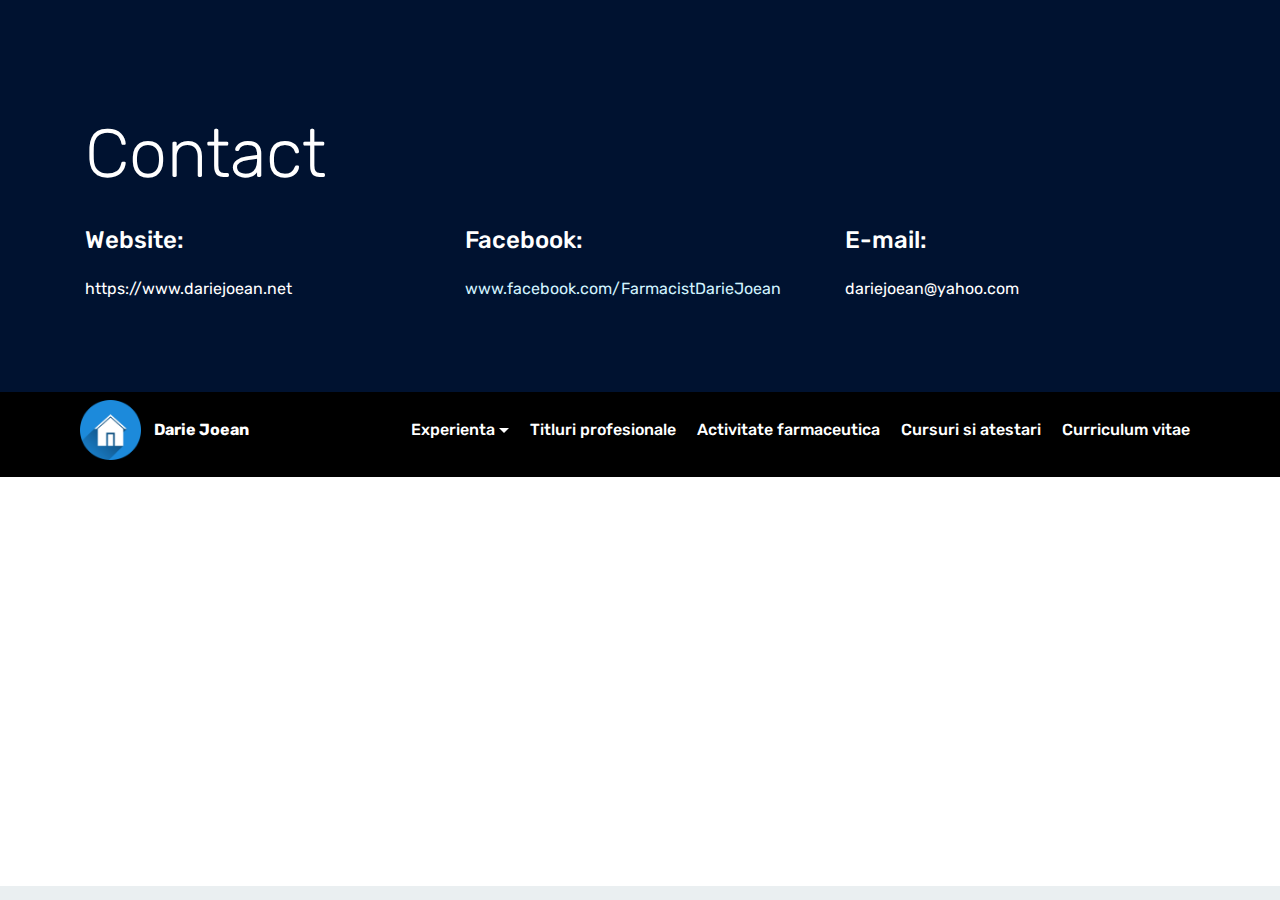
<file: page5.html>
<!DOCTYPE html>
<html  >
<head>
  <!-- Site made with Mobirise Website Builder v4.11.6, https://mobirise.com -->
  <meta charset="UTF-8">
  <meta http-equiv="X-UA-Compatible" content="IE=edge">
  <meta name="generator" content="Mobirise v4.11.6, mobirise.com">
  <meta name="viewport" content="width=device-width, initial-scale=1, minimum-scale=1">
  <link rel="shortcut icon" href="assets/images/mbr-536x536.png" type="image/x-icon">
  <meta name="description" content="Web Site Builder Description">
  
  <title>Contact</title>
  <link rel="stylesheet" href="assets/web/assets/mobirise-icons/mobirise-icons.css">
  <link rel="stylesheet" href="assets/bootstrap/css/bootstrap.min.css">
  <link rel="stylesheet" href="assets/bootstrap/css/bootstrap-grid.min.css">
  <link rel="stylesheet" href="assets/bootstrap/css/bootstrap-reboot.min.css">
  <link rel="stylesheet" href="assets/web/assets/gdpr-plugin/gdpr-styles.css">
  <link rel="stylesheet" href="assets/tether/tether.min.css">
  <link rel="stylesheet" href="assets/animatecss/animate.min.css">
  <link rel="stylesheet" href="assets/dropdown/css/style.css">
  <link rel="stylesheet" href="assets/theme/css/style.css">
  <link rel="preload" as="style" href="assets/mobirise/css/mbr-additional.css"><link rel="stylesheet" href="assets/mobirise/css/mbr-additional.css" type="text/css">
  
  
  
</head>
<body>
  <section class="mbr-section contacts2 cid-rJsYfbRB95" id="contacts2-4o">
    <!---->
    
    <!---->
    <!--Overlay-->
    
    <!--Container-->
    <div class="container">
        <div class="row">
            <!--Titles-->
            <div class="title col-12">
                <h2 class="align-left mbr-fonts-style display-1">Contact</h2>
                
            </div>
            <div class="col-12">
                <div class="row justify-content-center">
                    <div class="col-12 col-md-4">
                        <div class="b b-adress">
                            <h5 class="align-left mbr-fonts-style m-0 display-5">
                                Website:
                            </h5>
                            <p class="mbr-text align-left mbr-fonts-style display-7">
                                https://www.dariejoean.net</p>
                        </div>
                    </div>
                    <div class="col-12 col-md-4">
                        <div class="b b-phone">
                            <h5 class="align-left mbr-fonts-style m-0 display-5">
                                Facebook:
                            </h5>
                            <p class="mbr-text align-left mbr-fonts-style display-7"><a href="http://www.facebook.com/FarmacistDarieJoean" target="_blank">www.facebook.com/FarmacistDarieJoean</a></p>
                        </div>
                    </div>
                    <div class="col-12 col-md-4">
                        <div class="b b-mail">
                            <h5 class="align-left mbr-fonts-style m-0 display-5">
                                E-mail:
                            </h5>
                            <p class="mbr-text align-left mbr-fonts-style display-7">
                                dariejoean@yahoo.com</p>
                        </div>
                    </div>
                </div>
            </div>
        </div>
    </div>
</section>

<section class="engine"><a href="https://mobirise.info/d">free web maker</a></section><section class="menu cid-qUj8sIgWjQ" once="menu" id="menu2-9">

    

    <nav class="navbar navbar-expand beta-menu navbar-dropdown align-items-center navbar-toggleable-sm">
        <button class="navbar-toggler navbar-toggler-right" type="button" data-toggle="collapse" data-target="#navbarSupportedContent" aria-controls="navbarSupportedContent" aria-expanded="false" aria-label="Toggle navigation">
            <div class="hamburger">
                <span></span>
                <span></span>
                <span></span>
                <span></span>
            </div>
        </button>
        <div class="menu-logo">
            <div class="navbar-brand">
                <span class="navbar-logo">
                    <a href="index.html">
                        <img src="assets/images/mbr-536x536.png" alt="Mobirise" title="" style="height: 3.8rem;">
                    </a>
                </span>
                <span class="navbar-caption-wrap"><a class="navbar-caption text-white display-7" href="index.html">
                        Darie Joean</a></span>
            </div>
        </div>
        <div class="collapse navbar-collapse" id="navbarSupportedContent">
            <ul class="navbar-nav nav-dropdown nav-right" data-app-modern-menu="true"><li class="nav-item dropdown"><a class="nav-link link dropdown-toggle text-white display-4" href="page8.html" aria-expanded="false" data-toggle="dropdown-submenu">Experienta<br></a><div class="dropdown-menu"><a class="dropdown-item text-white display-4" href="page13.html" aria-expanded="false">Asigurarea calitatii</a><a class="dropdown-item text-white display-4" href="page14.html" aria-expanded="false">Farmacie comunitara</a><a class="dropdown-item text-white display-4" href="page17.html" aria-expanded="false">Farmacie de spital</a><a class="dropdown-item text-white display-4" href="page10.html" aria-expanded="false">Invatamant universitar</a></div></li><li class="nav-item"><a class="nav-link link text-white display-4" href="page18.html">Titluri profesionale</a></li><li class="nav-item"><a class="nav-link link text-white display-4" href="page8.html">Activitate farmaceutica</a></li><li class="nav-item"><a class="nav-link link text-white display-4" href="page11.html">Cursuri si atestari</a></li><li class="nav-item"><a class="nav-link link text-white display-4" href="page21.html">Curriculum vitae</a></li></ul>
            
        </div>
    </nav>
</section>

<section once="" class="cid-qVV2kzZ009" id="footer6-3a">

    

    

    <div class="container">
        <div class="media-container-row align-center mbr-white">
            <div class="col-12">
                <p class="mbr-text mb-0 mbr-fonts-style display-7">
                    © Copyright 2019 Darie Joean - All Rights Reserved
                </p>
            </div>
        </div>
    </div>
</section>


  <script src="assets/web/assets/jquery/jquery.min.js"></script>
  <script src="assets/popper/popper.min.js"></script>
  <script src="assets/bootstrap/js/bootstrap.min.js"></script>
  <script src="assets/tether/tether.min.js"></script>
  <script src="assets/web/assets/cookies-alert-plugin/cookies-alert-core.js"></script>
  <script src="assets/web/assets/cookies-alert-plugin/cookies-alert-script.js"></script>
  <script src="assets/smoothscroll/smooth-scroll.js"></script>
  <script src="assets/viewportchecker/jquery.viewportchecker.js"></script>
  <script src="assets/dropdown/js/nav-dropdown.js"></script>
  <script src="assets/dropdown/js/navbar-dropdown.js"></script>
  <script src="assets/touchswipe/jquery.touch-swipe.min.js"></script>
  <script src="assets/theme/js/script.js"></script>
  
  
<input name="cookieData" type="hidden" data-cookie-customDialogSelector='null' data-cookie-colorText='#424a4d' data-cookie-colorBg='rgba(234, 239, 241, 0.99)' data-cookie-textButton='Agree' data-cookie-colorButton='' data-cookie-colorLink='#424a4d' data-cookie-underlineLink='true' data-cookie-text="We use cookies to give you the best experience. ">
    <input name="animation" type="hidden">
  </body>
</html>
</file>
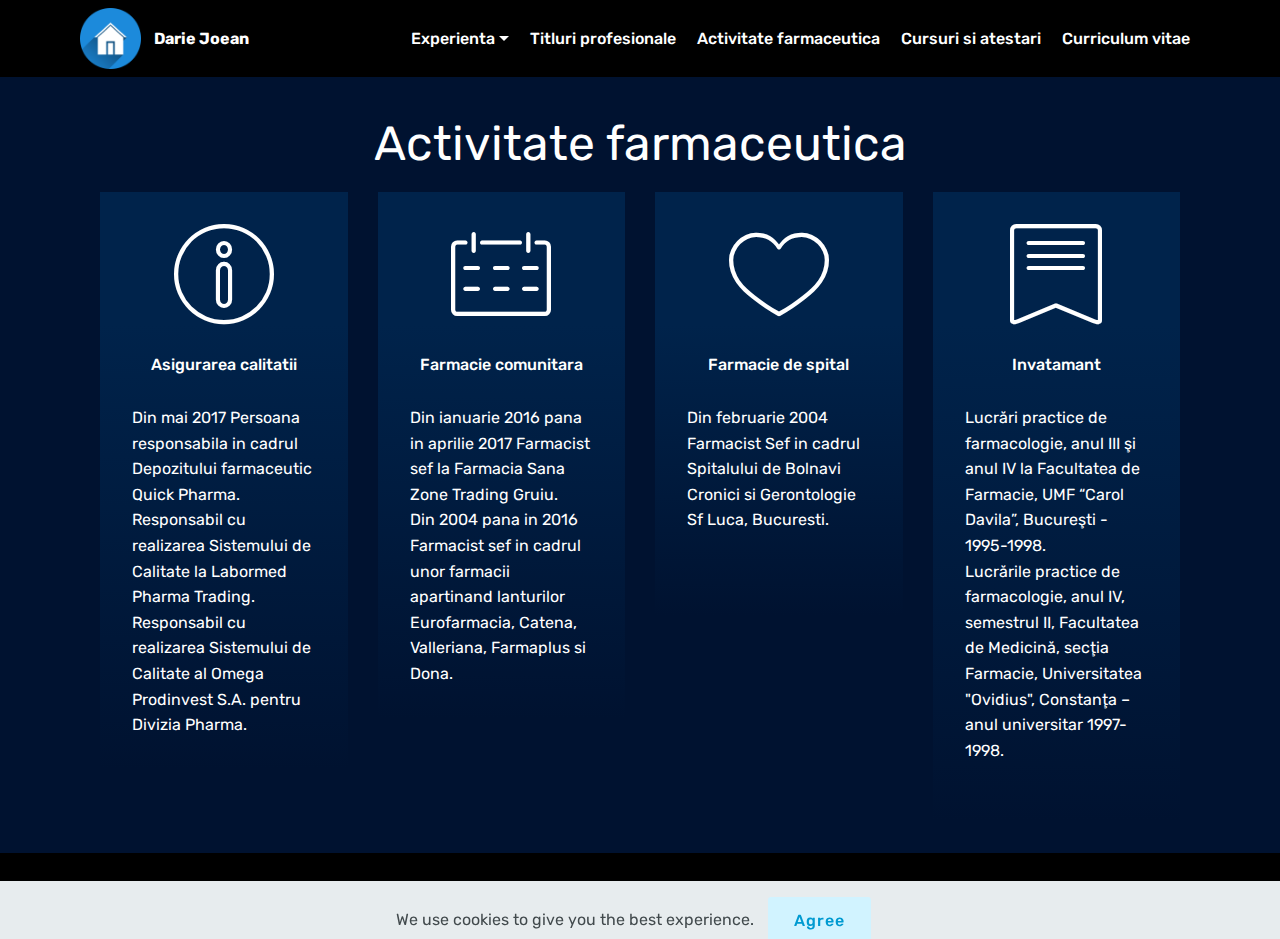
<file: page8.html>
<!DOCTYPE html>
<html  >
<head>
  <!-- Site made with Mobirise Website Builder v4.11.6, https://mobirise.com -->
  <meta charset="UTF-8">
  <meta http-equiv="X-UA-Compatible" content="IE=edge">
  <meta name="generator" content="Mobirise v4.11.6, mobirise.com">
  <meta name="viewport" content="width=device-width, initial-scale=1, minimum-scale=1">
  <link rel="shortcut icon" href="assets/images/mbr-536x536.png" type="image/x-icon">
  <meta name="description" content="Darie Joean - Activitate farmaceutica">
  
  <title>Activitate farmaceutica</title>
  <link rel="stylesheet" href="assets/web/assets/mobirise-icons/mobirise-icons.css">
  <link rel="stylesheet" href="assets/bootstrap/css/bootstrap.min.css">
  <link rel="stylesheet" href="assets/bootstrap/css/bootstrap-grid.min.css">
  <link rel="stylesheet" href="assets/bootstrap/css/bootstrap-reboot.min.css">
  <link rel="stylesheet" href="assets/web/assets/gdpr-plugin/gdpr-styles.css">
  <link rel="stylesheet" href="assets/tether/tether.min.css">
  <link rel="stylesheet" href="assets/dropdown/css/style.css">
  <link rel="stylesheet" href="assets/animatecss/animate.min.css">
  <link rel="stylesheet" href="assets/theme/css/style.css">
  <link rel="preload" as="style" href="assets/mobirise/css/mbr-additional.css"><link rel="stylesheet" href="assets/mobirise/css/mbr-additional.css" type="text/css">
  
  
  
</head>
<body>
  <section class="menu cid-qUj8sIgWjQ" once="menu" id="menu2-m">

    

    <nav class="navbar navbar-expand beta-menu navbar-dropdown align-items-center navbar-toggleable-sm">
        <button class="navbar-toggler navbar-toggler-right" type="button" data-toggle="collapse" data-target="#navbarSupportedContent" aria-controls="navbarSupportedContent" aria-expanded="false" aria-label="Toggle navigation">
            <div class="hamburger">
                <span></span>
                <span></span>
                <span></span>
                <span></span>
            </div>
        </button>
        <div class="menu-logo">
            <div class="navbar-brand">
                <span class="navbar-logo">
                    <a href="index.html">
                        <img src="assets/images/mbr-536x536.png" alt="Mobirise" title="" style="height: 3.8rem;">
                    </a>
                </span>
                <span class="navbar-caption-wrap"><a class="navbar-caption text-white display-7" href="index.html">
                        Darie Joean</a></span>
            </div>
        </div>
        <div class="collapse navbar-collapse" id="navbarSupportedContent">
            <ul class="navbar-nav nav-dropdown nav-right" data-app-modern-menu="true"><li class="nav-item dropdown"><a class="nav-link link dropdown-toggle text-white display-4" href="page8.html" aria-expanded="false" data-toggle="dropdown-submenu">Experienta<br></a><div class="dropdown-menu"><a class="dropdown-item text-white display-4" href="page13.html" aria-expanded="false">Asigurarea calitatii</a><a class="dropdown-item text-white display-4" href="page14.html" aria-expanded="false">Farmacie comunitara</a><a class="dropdown-item text-white display-4" href="page17.html" aria-expanded="false">Farmacie de spital</a><a class="dropdown-item text-white display-4" href="page10.html" aria-expanded="false">Invatamant universitar</a></div></li><li class="nav-item"><a class="nav-link link text-white display-4" href="page18.html">Titluri profesionale</a></li><li class="nav-item"><a class="nav-link link text-white display-4" href="page8.html">Activitate farmaceutica</a></li><li class="nav-item"><a class="nav-link link text-white display-4" href="page11.html">Cursuri si atestari</a></li><li class="nav-item"><a class="nav-link link text-white display-4" href="page21.html">Curriculum vitae</a></li></ul>
            
        </div>
    </nav>
</section>

<section class="engine"><a href="https://mobirise.info">Mobirise</a></section><section class="mbr-section content5 cid-qUoxuXF24M" id="content5-p">

    

    

    <div class="container">
        <div class="media-container-row">
            <div class="title col-12 col-md-8">
                <h2 class="align-center mbr-bold mbr-white pb-3 mbr-fonts-style display-2"><span style="font-weight: normal;">Activitate farmaceutica</span></h2>
                
                
                
            </div>
        </div>
    </div>
</section>

<section class="features8 cid-qUovT6KVL4" id="features8-o">

    

    

    <div class="container">
        <div class="media-container-row">

            <div class="card  col-12 col-md-6 col-lg-3">
                <div class="card-img">
                    <a href="page9.html"><span class="mbr-iconfont mbri-info"></span></a>
                </div>
                <div class="card-box align-center">
                    <h4 class="card-title mbr-fonts-style display-7">
                        Asigurarea calitatii</h4>
                    <p class="mbr-text mbr-fonts-style display-7">Din mai 2017 Persoana responsabila in cadrul Depozitului farmaceutic Quick Pharma.<br>Responsabil cu realizarea Sistemului de Calitate la Labormed Pharma Trading.<br>Responsabil cu realizarea Sistemului de Calitate al Omega Prodinvest S.A. pentru Divizia Pharma.<br></p>
                    
                </div>
            </div>

            <div class="card  col-12 col-md-6 col-lg-3">
                <div class="card-img">
                    <a href="page10.html"><span class="mbr-iconfont mbri-calendar"></span></a>
                </div>
                <div class="card-box align-center">
                    <h4 class="card-title mbr-fonts-style display-7">
                        Farmacie comunitara</h4>
                    <p class="mbr-text mbr-fonts-style display-7">Din ianuarie 2016 pana in aprilie 2017 Farmacist sef la Farmacia Sana Zone Trading Gruiu. 
<br>Din 2004 pana in 2016 Farmacist sef in cadrul unor farmacii apartinand lanturilor Eurofarmacia, Catena, Valleriana, Farmaplus si Dona.&nbsp;</p>
                    
                </div>
            </div>

            <div class="card  col-12 col-md-6 col-lg-3">
                <div class="card-img">
                    <a href="page11.html"><span class="mbr-iconfont mbri-hearth"></span></a>
                </div>
                <div class="card-box align-center">
                    <h4 class="card-title mbr-fonts-style display-7">
                        Farmacie de spital</h4>
                    <p class="mbr-text mbr-fonts-style display-7">Din februarie 2004 Farmacist Sef in cadrul Spitalului de Bolnavi Cronici si Gerontologie Sf Luca, Bucuresti.&nbsp;<br><br><br></p>
                    
                </div>
            </div>

            <div class="card  col-12 col-md-6 col-lg-3">
                <div class="card-img">
                    <span class="mbr-iconfont mbri-bookmark"></span>
                </div>
                <div class="card-box align-center">
                    <h4 class="card-title mbr-fonts-style display-7">
                        Invatamant</h4>
                    <p class="mbr-text mbr-fonts-style display-7">
                       Lucrări practice de farmacologie, anul III şi anul IV la Facultatea de Farmacie, UMF “Carol Davila”, Bucureşti - 1995-1998. 
<br>Lucrările practice de farmacologie, anul IV, semestrul II, Facultatea de Medicină, secţia Farmacie, Universitatea "Ovidius", Constanţa – anul universitar 1997-1998.&nbsp;<br><br></p>
                    
                </div>
            </div>
        </div>
    </div>
</section>

<section once="" class="cid-qUp6YSPxNV" id="footer6-15">

    

    

    <div class="container">
        <div class="media-container-row align-center mbr-white">
            <div class="col-12">
                <p class="mbr-text mb-0 mbr-fonts-style display-7">
                    © Copyright 2019 Darie Joean - All Rights Reserved
                </p>
            </div>
        </div>
    </div>
</section>


  <script src="assets/web/assets/jquery/jquery.min.js"></script>
  <script src="assets/popper/popper.min.js"></script>
  <script src="assets/bootstrap/js/bootstrap.min.js"></script>
  <script src="assets/tether/tether.min.js"></script>
  <script src="assets/web/assets/cookies-alert-plugin/cookies-alert-core.js"></script>
  <script src="assets/web/assets/cookies-alert-plugin/cookies-alert-script.js"></script>
  <script src="assets/smoothscroll/smooth-scroll.js"></script>
  <script src="assets/dropdown/js/nav-dropdown.js"></script>
  <script src="assets/dropdown/js/navbar-dropdown.js"></script>
  <script src="assets/touchswipe/jquery.touch-swipe.min.js"></script>
  <script src="assets/viewportchecker/jquery.viewportchecker.js"></script>
  <script src="assets/theme/js/script.js"></script>
  
  
<input name="cookieData" type="hidden" data-cookie-customDialogSelector='null' data-cookie-colorText='#424a4d' data-cookie-colorBg='rgba(234, 239, 241, 0.99)' data-cookie-textButton='Agree' data-cookie-colorButton='' data-cookie-colorLink='#424a4d' data-cookie-underlineLink='true' data-cookie-text="We use cookies to give you the best experience. ">
    <input name="animation" type="hidden">
  </body>
</html>
</file>
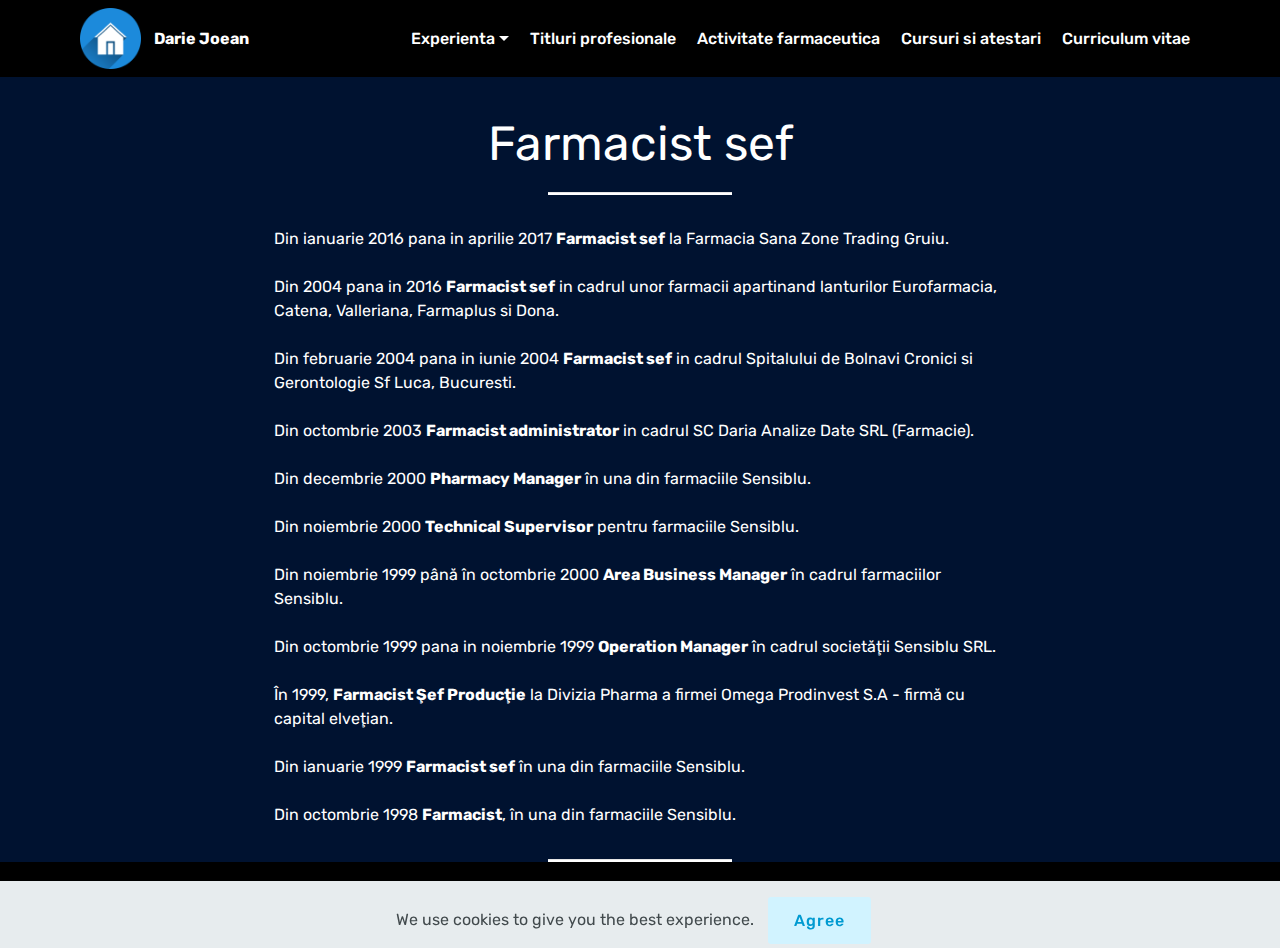
<file: page9.html>
<!DOCTYPE html>
<html  >
<head>
  <!-- Site made with Mobirise Website Builder v4.11.6, https://mobirise.com -->
  <meta charset="UTF-8">
  <meta http-equiv="X-UA-Compatible" content="IE=edge">
  <meta name="generator" content="Mobirise v4.11.6, mobirise.com">
  <meta name="viewport" content="width=device-width, initial-scale=1, minimum-scale=1">
  <link rel="shortcut icon" href="assets/images/mbr-536x536.png" type="image/x-icon">
  <meta name="description" content="Farmacist sef">
  
  <title>Farmacist sef</title>
  <link rel="stylesheet" href="assets/web/assets/mobirise-icons/mobirise-icons.css">
  <link rel="stylesheet" href="assets/bootstrap/css/bootstrap.min.css">
  <link rel="stylesheet" href="assets/bootstrap/css/bootstrap-grid.min.css">
  <link rel="stylesheet" href="assets/bootstrap/css/bootstrap-reboot.min.css">
  <link rel="stylesheet" href="assets/web/assets/gdpr-plugin/gdpr-styles.css">
  <link rel="stylesheet" href="assets/tether/tether.min.css">
  <link rel="stylesheet" href="assets/dropdown/css/style.css">
  <link rel="stylesheet" href="assets/animatecss/animate.min.css">
  <link rel="stylesheet" href="assets/theme/css/style.css">
  <link rel="preload" as="style" href="assets/mobirise/css/mbr-additional.css"><link rel="stylesheet" href="assets/mobirise/css/mbr-additional.css" type="text/css">
  
  
  
</head>
<body>
  <section class="menu cid-qUj8sIgWjQ" once="menu" id="menu2-t">

    

    <nav class="navbar navbar-expand beta-menu navbar-dropdown align-items-center navbar-toggleable-sm">
        <button class="navbar-toggler navbar-toggler-right" type="button" data-toggle="collapse" data-target="#navbarSupportedContent" aria-controls="navbarSupportedContent" aria-expanded="false" aria-label="Toggle navigation">
            <div class="hamburger">
                <span></span>
                <span></span>
                <span></span>
                <span></span>
            </div>
        </button>
        <div class="menu-logo">
            <div class="navbar-brand">
                <span class="navbar-logo">
                    <a href="index.html">
                        <img src="assets/images/mbr-536x536.png" alt="Mobirise" title="" style="height: 3.8rem;">
                    </a>
                </span>
                <span class="navbar-caption-wrap"><a class="navbar-caption text-white display-7" href="index.html">
                        Darie Joean</a></span>
            </div>
        </div>
        <div class="collapse navbar-collapse" id="navbarSupportedContent">
            <ul class="navbar-nav nav-dropdown nav-right" data-app-modern-menu="true"><li class="nav-item dropdown"><a class="nav-link link dropdown-toggle text-white display-4" href="page8.html" aria-expanded="false" data-toggle="dropdown-submenu">Experienta<br></a><div class="dropdown-menu"><a class="dropdown-item text-white display-4" href="page13.html" aria-expanded="false">Asigurarea calitatii</a><a class="dropdown-item text-white display-4" href="page14.html" aria-expanded="false">Farmacie comunitara</a><a class="dropdown-item text-white display-4" href="page17.html" aria-expanded="false">Farmacie de spital</a><a class="dropdown-item text-white display-4" href="page10.html" aria-expanded="false">Invatamant universitar</a></div></li><li class="nav-item"><a class="nav-link link text-white display-4" href="page18.html">Titluri profesionale</a></li><li class="nav-item"><a class="nav-link link text-white display-4" href="page8.html">Activitate farmaceutica</a></li><li class="nav-item"><a class="nav-link link text-white display-4" href="page11.html">Cursuri si atestari</a></li><li class="nav-item"><a class="nav-link link text-white display-4" href="page21.html">Curriculum vitae</a></li></ul>
            
        </div>
    </nav>
</section>

<section class="engine"><a href="https://mobirise.info/t">free amp template</a></section><section class="mbr-section content5 cid-qUp0qLhFQc" id="content5-y">

    

    

    <div class="container">
        <div class="media-container-row">
            <div class="title col-12 col-md-8">
                <h2 class="align-center mbr-bold mbr-white pb-3 mbr-fonts-style display-2"><span style="font-weight: normal;">Farmacist sef</span></h2>
                
                
                
            </div>
        </div>
    </div>
</section>

<section class="mbr-section article content10 cid-qUp0tXDm3b" id="content10-z">
    
     

    <div class="container">
        <div class="inner-container" style="width: 66%;">
            <hr class="line" style="width: 25%;">
            <div class="section-text align-center mbr-white mbr-fonts-style display-7"><div>Din ianuarie 2016 pana in aprilie 2017 <strong>Farmacist sef</strong> la Farmacia Sana Zone Trading Gruiu.&nbsp;</div><div><br></div><div>Din 2004 pana in 2016 <strong>Farmacist sef</strong> in cadrul unor farmacii apartinand lanturilor Eurofarmacia, Catena, Valleriana, Farmaplus si Dona.&nbsp;</div><div><br></div><div>Din februarie 2004 pana in iunie 2004 <strong>Farmacist sef</strong> in cadrul Spitalului de Bolnavi Cronici si Gerontologie Sf Luca, Bucuresti.&nbsp;</div><div><br></div><div>Din octombrie 2003 <strong>Farmacist administrator</strong> in cadrul SC Daria Analize Date SRL (Farmacie).&nbsp;</div><div><br></div><div><span style="font-size: 1rem;">Din decembrie 2000 </span><strong>Pharmacy Manager</strong><span style="font-size: 1rem;"> în una din farmaciile Sensiblu.&nbsp;</span><br></div><div><br></div><div>Din noiembrie 2000 <strong>Technical Supervisor</strong> pentru farmaciile Sensiblu.</div><div><br></div><div>Din noiembrie 1999 până în octombrie 2000 <strong>Area Business Manager</strong> în cadrul farmaciilor Sensiblu.</div><div><br></div><div>Din octombrie 1999 pana in noiembrie 1999 <strong>Operation Manager</strong> în cadrul societăţii Sensiblu SRL.&nbsp;</div><div><br></div><div>În 1999, <strong>Farmacist Şef Producţie</strong> la Divizia Pharma a firmei Omega Prodinvest S.A - firmă cu capital elveţian.&nbsp;</div><div><br></div><div><span style="font-size: 1rem;">Din ianuarie 1999 </span><strong>Farmacist sef</strong><span style="font-size: 1rem;"> în una din farmaciile Sensiblu.&nbsp;</span><br></div><div><br></div><div>Din octombrie 1998 <strong>Farmacist</strong>, în una din farmaciile Sensiblu.&nbsp;</div></div>
            <hr class="line" style="width: 25%;">
        </div>
    </div>
</section>

<section once="" class="cid-qUX1VbJQti" id="footer6-1l">

    

    

    <div class="container">
        <div class="media-container-row align-center mbr-white">
            <div class="col-12">
                <p class="mbr-text mb-0 mbr-fonts-style display-7">
                    © Copyright 2019 Darie Joean - All Rights Reserved
                </p>
            </div>
        </div>
    </div>
</section>


  <script src="assets/web/assets/jquery/jquery.min.js"></script>
  <script src="assets/popper/popper.min.js"></script>
  <script src="assets/bootstrap/js/bootstrap.min.js"></script>
  <script src="assets/tether/tether.min.js"></script>
  <script src="assets/web/assets/cookies-alert-plugin/cookies-alert-core.js"></script>
  <script src="assets/web/assets/cookies-alert-plugin/cookies-alert-script.js"></script>
  <script src="assets/smoothscroll/smooth-scroll.js"></script>
  <script src="assets/dropdown/js/nav-dropdown.js"></script>
  <script src="assets/dropdown/js/navbar-dropdown.js"></script>
  <script src="assets/touchswipe/jquery.touch-swipe.min.js"></script>
  <script src="assets/viewportchecker/jquery.viewportchecker.js"></script>
  <script src="assets/theme/js/script.js"></script>
  
  
<input name="cookieData" type="hidden" data-cookie-customDialogSelector='null' data-cookie-colorText='#424a4d' data-cookie-colorBg='rgba(234, 239, 241, 0.99)' data-cookie-textButton='Agree' data-cookie-colorButton='' data-cookie-colorLink='#424a4d' data-cookie-underlineLink='true' data-cookie-text="We use cookies to give you the best experience. ">
    <input name="animation" type="hidden">
  </body>
</html>
</file>
<file: assets/web/assets/mobirise-icons/mobirise-icons.css>
@font-face {
  font-family: 'MobiriseIcons';
  src:  url('mobirise-icons.eot?spat4u');
  src:  url('mobirise-icons.eot?spat4u#iefix') format('embedded-opentype'),
    url('mobirise-icons.ttf?spat4u') format('truetype'),
    url('mobirise-icons.woff?spat4u') format('woff'),
    url('mobirise-icons.svg?spat4u#MobiriseIcons') format('svg');
  font-weight: normal;
  font-style: normal;
  font-display: swap;
}

[class^="mbri-"], [class*=" mbri-"] {
  /* use !important to prevent issues with browser extensions that change fonts */
  font-family: MobiriseIcons !important;
  speak: none;
  font-style: normal;
  font-weight: normal;
  font-variant: normal;
  text-transform: none;
  line-height: 1;

  /* Better Font Rendering =========== */
  -webkit-font-smoothing: antialiased;
  -moz-osx-font-smoothing: grayscale;
}

.mbri-add-submenu:before {
  content: "\e900";
}
.mbri-alert:before {
  content: "\e901";
}
.mbri-align-center:before {
  content: "\e902";
}
.mbri-align-justify:before {
  content: "\e903";
}
.mbri-align-left:before {
  content: "\e904";
}
.mbri-align-right:before {
  content: "\e905";
}
.mbri-android:before {
  content: "\e906";
}
.mbri-apple:before {
  content: "\e907";
}
.mbri-arrow-down:before {
  content: "\e908";
}
.mbri-arrow-next:before {
  content: "\e909";
}
.mbri-arrow-prev:before {
  content: "\e90a";
}
.mbri-arrow-up:before {
  content: "\e90b";
}
.mbri-bold:before {
  content: "\e90c";
}
.mbri-bookmark:before {
  content: "\e90d";
}
.mbri-bootstrap:before {
  content: "\e90e";
}
.mbri-briefcase:before {
  content: "\e90f";
}
.mbri-browse:before {
  content: "\e910";
}
.mbri-bulleted-list:before {
  content: "\e911";
}
.mbri-calendar:before {
  content: "\e912";
}
.mbri-camera:before {
  content: "\e913";
}
.mbri-cart-add:before {
  content: "\e914";
}
.mbri-cart-full:before {
  content: "\e915";
}
.mbri-cash:before {
  content: "\e916";
}
.mbri-change-style:before {
  content: "\e917";
}
.mbri-chat:before {
  content: "\e918";
}
.mbri-clock:before {
  content: "\e919";
}
.mbri-close:before {
  content: "\e91a";
}
.mbri-cloud:before {
  content: "\e91b";
}
.mbri-code:before {
  content: "\e91c";
}
.mbri-contact-form:before {
  content: "\e91d";
}
.mbri-credit-card:before {
  content: "\e91e";
}
.mbri-cursor-click:before {
  content: "\e91f";
}
.mbri-cust-feedback:before {
  content: "\e920";
}
.mbri-database:before {
  content: "\e921";
}
.mbri-delivery:before {
  content: "\e922";
}
.mbri-desktop:before {
  content: "\e923";
}
.mbri-devices:before {
  content: "\e924";
}
.mbri-down:before {
  content: "\e925";
}
.mbri-download:before {
  content: "\e989";
}
.mbri-drag-n-drop:before {
  content: "\e927";
}
.mbri-drag-n-drop2:before {
  content: "\e928";
}
.mbri-edit:before {
  content: "\e929";
}
.mbri-edit2:before {
  content: "\e92a";
}
.mbri-error:before {
  content: "\e92b";
}
.mbri-extension:before {
  content: "\e92c";
}
.mbri-features:before {
  content: "\e92d";
}
.mbri-file:before {
  content: "\e92e";
}
.mbri-flag:before {
  content: "\e92f";
}
.mbri-folder:before {
  content: "\e930";
}
.mbri-gift:before {
  content: "\e931";
}
.mbri-github:before {
  content: "\e932";
}
.mbri-globe:before {
  content: "\e933";
}
.mbri-globe-2:before {
  content: "\e934";
}
.mbri-growing-chart:before {
  content: "\e935";
}
.mbri-hearth:before {
  content: "\e936";
}
.mbri-help:before {
  content: "\e937";
}
.mbri-home:before {
  content: "\e938";
}
.mbri-hot-cup:before {
  content: "\e939";
}
.mbri-idea:before {
  content: "\e93a";
}
.mbri-image-gallery:before {
  content: "\e93b";
}
.mbri-image-slider:before {
  content: "\e93c";
}
.mbri-info:before {
  content: "\e93d";
}
.mbri-italic:before {
  content: "\e93e";
}
.mbri-key:before {
  content: "\e93f";
}
.mbri-laptop:before {
  content: "\e940";
}
.mbri-layers:before {
  content: "\e941";
}
.mbri-left-right:before {
  content: "\e942";
}
.mbri-left:before {
  content: "\e943";
}
.mbri-letter:before {
  content: "\e944";
}
.mbri-like:before {
  content: "\e945";
}
.mbri-link:before {
  content: "\e946";
}
.mbri-lock:before {
  content: "\e947";
}
.mbri-login:before {
  content: "\e948";
}
.mbri-logout:before {
  content: "\e949";
}
.mbri-magic-stick:before {
  content: "\e94a";
}
.mbri-map-pin:before {
  content: "\e94b";
}
.mbri-menu:before {
  content: "\e94c";
}
.mbri-mobile:before {
  content: "\e94d";
}
.mbri-mobile2:before {
  content: "\e94e";
}
.mbri-mobirise:before {
  content: "\e94f";
}
.mbri-more-horizontal:before {
  content: "\e950";
}
.mbri-more-vertical:before {
  content: "\e951";
}
.mbri-music:before {
  content: "\e952";
}
.mbri-new-file:before {
  content: "\e953";
}
.mbri-numbered-list:before {
  content: "\e954";
}
.mbri-opened-folder:before {
  content: "\e955";
}
.mbri-pages:before {
  content: "\e956";
}
.mbri-paper-plane:before {
  content: "\e957";
}
.mbri-paperclip:before {
  content: "\e958";
}
.mbri-photo:before {
  content: "\e959";
}
.mbri-photos:before {
  content: "\e95a";
}
.mbri-pin:before {
  content: "\e95b";
}
.mbri-play:before {
  content: "\e95c";
}
.mbri-plus:before {
  content: "\e95d";
}
.mbri-preview:before {
  content: "\e95e";
}
.mbri-print:before {
  content: "\e95f";
}
.mbri-protect:before {
  content: "\e960";
}
.mbri-question:before {
  content: "\e961";
}
.mbri-quote-left:before {
  content: "\e962";
}
.mbri-quote-right:before {
  content: "\e963";
}
.mbri-refresh:before {
  content: "\e964";
}
.mbri-responsive:before {
  content: "\e965";
}
.mbri-right:before {
  content: "\e966";
}
.mbri-rocket:before {
  content: "\e967";
}
.mbri-sad-face:before {
  content: "\e968";
}
.mbri-sale:before {
  content: "\e969";
}
.mbri-save:before {
  content: "\e96a";
}
.mbri-search:before {
  content: "\e96b";
}
.mbri-setting:before {
  content: "\e96c";
}
.mbri-setting2:before {
  content: "\e96d";
}
.mbri-setting3:before {
  content: "\e96e";
}
.mbri-share:before {
  content: "\e96f";
}
.mbri-shopping-bag:before {
  content: "\e970";
}
.mbri-shopping-basket:before {
  content: "\e971";
}
.mbri-shopping-cart:before {
  content: "\e972";
}
.mbri-sites:before {
  content: "\e973";
}
.mbri-smile-face:before {
  content: "\e974";
}
.mbri-speed:before {
  content: "\e975";
}
.mbri-star:before {
  content: "\e976";
}
.mbri-success:before {
  content: "\e977";
}
.mbri-sun:before {
  content: "\e978";
}
.mbri-sun2:before {
  content: "\e979";
}
.mbri-tablet:before {
  content: "\e97a";
}
.mbri-tablet-vertical:before {
  content: "\e97b";
}
.mbri-target:before {
  content: "\e97c";
}
.mbri-timer:before {
  content: "\e97d";
}
.mbri-to-ftp:before {
  content: "\e97e";
}
.mbri-to-local-drive:before {
  content: "\e97f";
}
.mbri-touch-swipe:before {
  content: "\e980";
}
.mbri-touch:before {
  content: "\e981";
}
.mbri-trash:before {
  content: "\e982";
}
.mbri-underline:before {
  content: "\e983";
}
.mbri-unlink:before {
  content: "\e984";
}
.mbri-unlock:before {
  content: "\e985";
}
.mbri-up-down:before {
  content: "\e986";
}
.mbri-up:before {
  content: "\e987";
}
.mbri-update:before {
  content: "\e988";
}
.mbri-upload:before {
 content: "\e926"; 
}
.mbri-user:before {
  content: "\e98a";
}
.mbri-user2:before {
  content: "\e98b";
}
.mbri-users:before {
  content: "\e98c";
}
.mbri-video:before {
  content: "\e98d";
}
.mbri-video-play:before {
  content: "\e98e";
}
.mbri-watch:before {
  content: "\e98f";
}
.mbri-website-theme:before {
  content: "\e990";
}
.mbri-wifi:before {
  content: "\e991";
}
.mbri-windows:before {
  content: "\e992";
}
.mbri-zoom-out:before {
  content: "\e993";
}
.mbri-redo:before {
  content: "\e994";
}
.mbri-undo:before {
  content: "\e995";
}
</file>
<file: assets/web/assets/gdpr-plugin/gdpr-styles.css>
.gdpr-block {
    padding: 10px;
    font-size: 14px;
    display: block;
    width: 100%;
    text-align: center;
}
.gdpr-block.covert {
	display: none;
}
.textGDPR {
    position: relative;
}
.gdpr-block label span.textGDPR input[name='gdpr']{
    width: 15px;
    height: 15px;
    margin: 0;
    position: absolute;
    top: 2px;
    left: -20px;
}
.gdpr-block label {
    color: #a7a7a7;
    vertical-align: middle;
    user-select: none;
    margin-bottom: 0;
}
</file>
<file: assets/dropdown/css/style.css>
.navbar-dropdown {
  left: 0;
  padding: 0;
  position: absolute;
  right: 0;
  top: 0;
  transition: all 0.45s ease;
  z-index: 1030;
  background: #282828; }
  .navbar-dropdown .navbar-logo {
    margin-right: 0.8rem;
    transition: margin 0.3s ease-in-out;
    vertical-align: middle; }
    .navbar-dropdown .navbar-logo img {
      height: 3.125rem;
      transition: all 0.3s ease-in-out; }
    .navbar-dropdown .navbar-logo.mbr-iconfont {
      font-size: 3.125rem;
      line-height: 3.125rem; }
  .navbar-dropdown .navbar-caption {
    font-weight: 700;
    white-space: normal;
    vertical-align: -4px;
    line-height: 3.125rem !important; }
    .navbar-dropdown .navbar-caption, .navbar-dropdown .navbar-caption:hover {
      color: inherit;
      text-decoration: none; }
  .navbar-dropdown .mbr-iconfont + .navbar-caption {
    vertical-align: -1px; }
  .navbar-dropdown.navbar-fixed-top {
    position: fixed; }
  .navbar-dropdown .navbar-brand span {
    vertical-align: -4px; }
  .navbar-dropdown.bg-color.transparent {
    background: none; }
  .navbar-dropdown.navbar-short .navbar-brand {
    padding: 0.625rem 0; }
    .navbar-dropdown.navbar-short .navbar-brand span {
      vertical-align: -1px; }
  .navbar-dropdown.navbar-short .navbar-caption {
    line-height: 2.375rem !important;
    vertical-align: -2px; }
  .navbar-dropdown.navbar-short .navbar-logo {
    margin-right: 0.5rem; }
    .navbar-dropdown.navbar-short .navbar-logo img {
      height: 2.375rem; }
    .navbar-dropdown.navbar-short .navbar-logo.mbr-iconfont {
      font-size: 2.375rem;
      line-height: 2.375rem; }
  .navbar-dropdown.navbar-short .mbr-table-cell {
    height: 3.625rem; }
  .navbar-dropdown .navbar-close {
    left: 0.6875rem;
    position: fixed;
    top: 0.75rem;
    z-index: 1000; }
  .navbar-dropdown .hamburger-icon {
    content: "";
    display: inline-block;
    vertical-align: middle;
    width: 16px;
    -webkit-box-shadow: 0 -6px 0 1px #282828,0 0 0 1px #282828,0 6px 0 1px #282828;
    -moz-box-shadow: 0 -6px 0 1px #282828,0 0 0 1px #282828,0 6px 0 1px #282828;
    box-shadow: 0 -6px 0 1px #282828,0 0 0 1px #282828,0 6px 0 1px #282828; }

.dropdown-menu .dropdown-toggle[data-toggle="dropdown-submenu"]::after {
  border-bottom: 0.35em solid transparent;
  border-left: 0.35em solid;
  border-right: 0;
  border-top: 0.35em solid transparent;
  margin-left: 0.3rem; }

.dropdown-menu .dropdown-item:focus {
  outline: 0; }

.nav-dropdown {
  font-size: 0.75rem;
  font-weight: 500;
  height: auto !important; }
  .nav-dropdown .nav-btn {
    padding-left: 1rem; }
  .nav-dropdown .link {
    margin: .667em 1.667em;
    font-weight: 500;
    padding: 0;
    transition: color .2s ease-in-out; }
    .nav-dropdown .link.dropdown-toggle {
      margin-right: 2.583em; }
      .nav-dropdown .link.dropdown-toggle::after {
        margin-left: .25rem;
        border-top: 0.35em solid;
        border-right: 0.35em solid transparent;
        border-left: 0.35em solid transparent;
        border-bottom: 0; }
      .nav-dropdown .link.dropdown-toggle[aria-expanded="true"] {
        margin: 0;
        padding: 0.667em 3.263em  0.667em 1.667em; }
  .nav-dropdown .link::after,
  .nav-dropdown .dropdown-item::after {
    color: inherit; }
  .nav-dropdown .btn {
    font-size: 0.75rem;
    font-weight: 700;
    letter-spacing: 0;
    margin-bottom: 0;
    padding-left: 1.25rem;
    padding-right: 1.25rem; }
  .nav-dropdown .dropdown-menu {
    border-radius: 0;
    border: 0;
    left: 0;
    margin: 0;
    padding-bottom: 1.25rem;
    padding-top: 1.25rem;
    position: relative; }
  .nav-dropdown .dropdown-submenu {
    margin-left: 0.125rem;
    top: 0; }
  .nav-dropdown .dropdown-item {
    font-weight: 500;
    line-height: 2;
    padding: 0.3846em 4.615em 0.3846em 1.5385em;
    position: relative;
    transition: color .2s ease-in-out, background-color .2s ease-in-out; }
    .nav-dropdown .dropdown-item::after {
      margin-top: -0.3077em;
      position: absolute;
      right: 1.1538em;
      top: 50%; }
    .nav-dropdown .dropdown-item:focus, .nav-dropdown .dropdown-item:hover {
      background: none; }

@media (max-width: 767px) {
  .nav-dropdown.navbar-toggleable-sm {
    bottom: 0;
    display: none;
    left: 0;
    overflow-x: hidden;
    position: fixed;
    top: 0;
    transform: translateX(-100%);
    -ms-transform: translateX(-100%);
    -webkit-transform: translateX(-100%);
    width: 18.75rem;
    z-index: 999; } }
.nav-dropdown.navbar-toggleable-xl {
  bottom: 0;
  display: none;
  left: 0;
  overflow-x: hidden;
  position: fixed;
  top: 0;
  transform: translateX(-100%);
  -ms-transform: translateX(-100%);
  -webkit-transform: translateX(-100%);
  width: 18.75rem;
  z-index: 999; }

.nav-dropdown-sm {
  display: block !important;
  overflow-x: hidden;
  overflow: auto;
  padding-top: 3.875rem; }
  .nav-dropdown-sm::after {
    content: "";
    display: block;
    height: 3rem;
    width: 100%; }
  .nav-dropdown-sm.collapse.in ~ .navbar-close {
    display: block !important; }
  .nav-dropdown-sm.collapsing, .nav-dropdown-sm.collapse.in {
    transform: translateX(0);
    -ms-transform: translateX(0);
    -webkit-transform: translateX(0);
    transition: all 0.25s ease-out;
    -webkit-transition: all 0.25s ease-out;
    background: #282828; }
  .nav-dropdown-sm.collapsing[aria-expanded="false"] {
    transform: translateX(-100%);
    -ms-transform: translateX(-100%);
    -webkit-transform: translateX(-100%); }
  .nav-dropdown-sm .nav-item {
    display: block;
    margin-left: 0 !important;
    padding-left: 0; }
  .nav-dropdown-sm .link,
  .nav-dropdown-sm .dropdown-item {
    border-top: 1px dotted rgba(255, 255, 255, 0.1);
    font-size: 0.8125rem;
    line-height: 1.6;
    margin: 0 !important;
    padding: 0.875rem 2.4rem 0.875rem 1.5625rem !important;
    position: relative;
    white-space: normal; }
    .nav-dropdown-sm .link:focus, .nav-dropdown-sm .link:hover,
    .nav-dropdown-sm .dropdown-item:focus,
    .nav-dropdown-sm .dropdown-item:hover {
      background: rgba(0, 0, 0, 0.2) !important;
      color: #c0a375; }
  .nav-dropdown-sm .nav-btn {
    position: relative;
    padding: 1.5625rem 1.5625rem 0 1.5625rem; }
    .nav-dropdown-sm .nav-btn::before {
      border-top: 1px dotted rgba(255, 255, 255, 0.1);
      content: "";
      left: 0;
      position: absolute;
      top: 0;
      width: 100%; }
    .nav-dropdown-sm .nav-btn + .nav-btn {
      padding-top: 0.625rem; }
      .nav-dropdown-sm .nav-btn + .nav-btn::before {
        display: none; }
  .nav-dropdown-sm .btn {
    padding: 0.625rem 0; }
  .nav-dropdown-sm .dropdown-toggle[data-toggle="dropdown-submenu"]::after {
    margin-left: .25rem;
    border-top: 0.35em solid;
    border-right: 0.35em solid transparent;
    border-left: 0.35em solid transparent;
    border-bottom: 0; }
  .nav-dropdown-sm .dropdown-toggle[data-toggle="dropdown-submenu"][aria-expanded="true"]::after {
    border-top: 0;
    border-right: 0.35em solid transparent;
    border-left: 0.35em solid transparent;
    border-bottom: 0.35em solid; }
  .nav-dropdown-sm .dropdown-menu {
    margin: 0;
    padding: 0;
    position: relative;
    top: 0;
    left: 0;
    width: 100%;
    border: 0;
    float: none;
    border-radius: 0;
    background: none; }
  .nav-dropdown-sm .dropdown-submenu {
    left: 100%;
    margin-left: 0.125rem;
    margin-top: -1.25rem;
    top: 0; }

.navbar-toggleable-sm .nav-dropdown .dropdown-menu {
  position: absolute; }

.navbar-toggleable-sm .nav-dropdown .dropdown-submenu {
  left: 100%;
  margin-left: 0.125rem;
  margin-top: -1.25rem;
  top: 0; }

.navbar-toggleable-sm.opened .nav-dropdown .dropdown-menu {
  position: relative; }

.navbar-toggleable-sm.opened .nav-dropdown .dropdown-submenu {
  left: 0;
  margin-left: 00rem;
  margin-top: 0rem;
  top: 0; }

.is-builder .nav-dropdown.collapsing {
  transition: none !important; }

/*# sourceMappingURL=style.css.map */
</file>
<file: assets/theme/css/style.css>
/*!
 * Mobirise v4 theme (https://mobirise.com/)
 * Copyright 2017 Mobirise
 */
section {
  background-color: #eeeeee; }

body {
  font-style: normal;
  line-height: 1.5; }

section,
.container,
.container-fluid {
  position: relative;
  word-wrap: break-word; }

a.mbr-iconfont:hover {
  text-decoration: none; }

.article .lead p,
.article .lead ul,
.article .lead ol,
.article .lead pre,
.article .lead blockquote {
  margin-bottom: 0; }

ul,
ol,
pre,
blockquote {
  margin-bottom: 2.3125rem; }

pre {
  background: #f4f4f4;
  padding: 10px 24px;
  white-space: pre-wrap; }

.inactive {
  -webkit-user-select: none;
  -moz-user-select: none;
  -ms-user-select: none;
  user-select: none;
  pointer-events: none;
  -webkit-user-drag: none;
  user-drag: none; }

.mbr-section__comments .row {
  justify-content: center;
  -webkit-justify-content: center; }

a {
  font-style: normal;
  font-weight: 400;
  cursor: pointer; }
  a, a:hover {
    text-decoration: none; }

figure {
  margin-bottom: 0; }

body {
  color: #232323; }

h1,
h2,
h3,
h4,
h5,
h6,
.h1,
.h2,
.h3,
.h4,
.h5,
.h6,
.display-1,
.display-2,
.display-3,
.display-4 {
  line-height: 1;
  word-break: break-word;
  word-wrap: break-word; }

.mbr-section-title {
  font-style: normal;
  line-height: 1.2; }

.mbr-section-subtitle {
  line-height: 1.3; }

.mbr-text {
  font-style: normal;
  line-height: 1.6; }

b,
strong {
  font-weight: bold; }

blockquote {
  padding: 10px 0 10px 20px;
  position: relative;
  border-left: 2px solid;
  border-color: #ff3366; }

input:-webkit-autofill, input:-webkit-autofill:hover, input:-webkit-autofill:focus, input:-webkit-autofill:active {
  transition-delay: 9999s;
  transition-property: background-color, color; }

textarea[type='hidden'] {
  display: none; }

body {
  position: relative; }

section {
  background-position: 50% 50%;
  background-repeat: no-repeat;
  background-size: cover; }
  section .mbr-background-video,
  section .mbr-background-video-preview {
    position: absolute;
    bottom: 0;
    left: 0;
    right: 0;
    top: 0; }

.hidden {
  visibility: hidden; }

.mbr-z-index20 {
  z-index: 20; }

/*! Base colors */
.mbr-white {
  color: #ffffff; }

.mbr-black {
  color: #000000; }

.mbr-bg-white {
  background-color: #ffffff; }

.mbr-bg-black {
  background-color: #000000; }

/*! Text-aligns */
.align-left {
  text-align: left; }

.align-center {
  text-align: center; }

.align-right {
  text-align: right; }

@media (max-width: 767px) {
  .align-left,
  .align-center,
  .align-right,
  .mbr-section-btn,
  .mbr-section-title {
    text-align: center; } }
/*! Font-weight  */
.mbr-light {
  font-weight: 300; }

.mbr-regular {
  font-weight: 400; }

.mbr-semibold {
  font-weight: 500; }

.mbr-bold {
  font-weight: 700; }

/*! Media  */
.media-size-item {
  -webkit-flex: 1 1 auto;
  -moz-flex: 1 1 auto;
  -ms-flex: 1 1 auto;
  -o-flex: 1 1 auto;
  flex: 1 1 auto; }

.media-content {
  -webkit-flex-basis: 100%;
  flex-basis: 100%; }

.media-container-row {
  display: -ms-flexbox;
  display: -webkit-flex;
  display: flex;
  -webkit-flex-direction: row;
  -ms-flex-direction: row;
  flex-direction: row;
  -webkit-flex-wrap: wrap;
  -ms-flex-wrap: wrap;
  flex-wrap: wrap;
  -webkit-justify-content: center;
  -ms-flex-pack: center;
  justify-content: center;
  -webkit-align-content: center;
  -ms-flex-line-pack: center;
  align-content: center;
  -webkit-align-items: start;
  -ms-flex-align: start;
  align-items: start; }
  .media-container-row .media-size-item {
    width: 400px; }

.media-container-column {
  display: -ms-flexbox;
  display: -webkit-flex;
  display: flex;
  -webkit-flex-direction: column;
  -ms-flex-direction: column;
  flex-direction: column;
  -webkit-flex-wrap: wrap;
  -ms-flex-wrap: wrap;
  flex-wrap: wrap;
  -webkit-justify-content: center;
  -ms-flex-pack: center;
  justify-content: center;
  -webkit-align-content: center;
  -ms-flex-line-pack: center;
  align-content: center;
  -webkit-align-items: stretch;
  -ms-flex-align: stretch;
  align-items: stretch; }
  .media-container-column > * {
    width: 100%; }

@media (min-width: 992px) {
  .media-container-row {
    -webkit-flex-wrap: nowrap;
    -ms-flex-wrap: nowrap;
    flex-wrap: nowrap; } }
figure {
  overflow: hidden; }

figure[mbr-media-size] {
  transition: width 0.1s; }

.mbr-figure img,
.mbr-figure iframe {
  display: block;
  width: 100%; }

.card {
  background-color: transparent;
  border: none; }

.card-box {
  width: 100%; }

.card-img {
  text-align: center;
  flex-shrink: 0;
  -webkit-flex-shrink: 0; }

.media {
  max-width: 100%;
  margin: 0 auto; }

.mbr-figure {
  -ms-flex-item-align: center;
  -ms-grid-row-align: center;
  -webkit-align-self: center;
  align-self: center; }

.media-container > div {
  max-width: 100%; }

.mbr-figure img,
.card-img img {
  width: 100%; }

@media (max-width: 991px) {
  .media-size-item {
    width: auto !important; }

  .media {
    width: auto; }

  .mbr-figure {
    width: 100% !important; } }
/*! Buttons */
.btn {
  font-weight: 500;
  border-width: 2px;
  font-style: normal;
  letter-spacing: 1px;
  margin: .4rem .8rem;
  white-space: normal;
  -webkit-transition: all .3s ease-in-out;
  -moz-transition: all .3s ease-in-out;
  transition: all .3s ease-in-out;
  display: inline-flex;
  align-items: center;
  justify-content: center;
  word-break: break-word;
  -webkit-align-items: center;
  -webkit-justify-content: center;
  display: -webkit-inline-flex; }

.btn-sm {
  font-weight: 500;
  letter-spacing: 1px;
  -webkit-transition: all .3s ease-in-out;
  -moz-transition: all .3s ease-in-out;
  transition: all .3s ease-in-out; }

.btn-md {
  font-weight: 500;
  letter-spacing: 1px;
  margin: .4rem .8rem !important;
  -webkit-transition: all .3s ease-in-out;
  -moz-transition: all .3s ease-in-out;
  transition: all .3s ease-in-out; }

.btn-lg {
  font-weight: 500;
  letter-spacing: 1px;
  margin: .4rem .8rem !important;
  -webkit-transition: all .3s ease-in-out;
  -moz-transition: all .3s ease-in-out;
  transition: all .3s ease-in-out; }

.mbr-section-btn {
  margin-left: -0.25rem;
  margin-right: -0.25rem;
  font-size: 0; }

nav .mbr-section-btn {
  margin-left: 0rem;
  margin-right: 0rem; }

.btn-form {
  border-radius: 0; }
  .btn-form:hover {
    cursor: pointer; }

/*! Btn icon margin */
.btn .mbr-iconfont,
.btn.btn-sm .mbr-iconfont {
  cursor: pointer;
  margin-right: 0.5rem; }

.btn.btn-md .mbr-iconfont,
.btn.btn-md .mbr-iconfont {
  margin-right: 0.8rem; }

.mbr-regular {
  font-weight: 400; }

.mbr-semibold {
  font-weight: 500; }

.mbr-bold {
  font-weight: 700; }

[type='submit'] {
  -webkit-appearance: none; }

/*! Full-screen */
.mbr-fullscreen .mbr-overlay {
  min-height: 100vh; }

.mbr-fullscreen {
  display: flex;
  display: -webkit-flex;
  display: -moz-flex;
  display: -ms-flex;
  display: -o-flex;
  align-items: center;
  -webkit-align-items: center;
  min-height: 100vh;
  padding-top: 3rem;
  padding-bottom: 3rem; }

/*! Map */
.map {
  height: 25rem;
  position: relative; }
  .map iframe {
    width: 100%;
    height: 100%; }

.mbr-overlay {
  background-color: #000;
  bottom: 0;
  left: 0;
  opacity: .5;
  position: absolute;
  right: 0;
  top: 0;
  z-index: 0;
  pointer-events: none; }

/* Form */
blockquote {
  font-style: italic;
  padding: 10px 0 10px 20px;
  font-size: 1.09rem;
  position: relative;
  border-width: 3px; }

.form-control {
  background-color: #f5f5f5;
  box-shadow: none;
  color: #565656;
  line-height: 1.43;
  min-height: 3.5em;
  padding: 1.07em .5em; }
  .form-control, .form-control:focus {
    border: 1px solid #e8e8e8; }
  .form-active .form-control:invalid {
    border-color: red; }

.form-control-label {
  position: relative;
  cursor: pointer;
  margin-bottom: .357em;
  padding: 0; }

.alert {
  color: #ffffff;
  border-radius: 0;
  border: 0;
  font-size: .875rem;
  line-height: 1.5;
  margin-bottom: 1.875rem;
  padding: 1.25rem;
  position: relative; }
  .alert.alert-form::after {
    background-color: inherit;
    bottom: -7px;
    content: "";
    display: block;
    height: 14px;
    left: 50%;
    margin-left: -7px;
    position: absolute;
    transform: rotate(45deg);
    width: 14px;
    -webkit-transform: rotate(45deg); }

.form-asterisk {
  font-family: initial;
  position: absolute;
  top: -2px;
  font-weight: normal; }

/*! Scroll to top arrow */
#scrollToTop a i:before {
  content: '';
  position: absolute;
  height: 40%;
  top: 25%;
  background: #fff;
  width: 2px;
  left: calc(50% - 1px); }
#scrollToTop a i:after {
  content: '';
  position: absolute;
  display: block;
  border-top: 2px solid #fff;
  border-right: 2px solid #fff;
  width: 40%;
  height: 40%;
  left: 30%;
  bottom: 30%;
  transform: rotate(135deg);
  -webkit-transform: rotate(135deg); }

.mbr-arrow-up {
  bottom: 25px;
  right: 90px;
  position: fixed;
  text-align: right;
  z-index: 5000;
  color: #ffffff;
  font-size: 32px;
  transform: rotate(180deg);
  -webkit-transform: rotate(180deg); }

.mbr-arrow-up a {
  background: rgba(0, 0, 0, 0.2);
  border-radius: 3px;
  color: #fff;
  display: inline-block;
  height: 60px;
  width: 60px;
  outline-style: none !important;
  position: relative;
  text-decoration: none;
  transition: all 0.3s ease-in-out;
  cursor: pointer;
  text-align: center; }
  .mbr-arrow-up a:hover {
    background-color: rgba(0, 0, 0, 0.4); }
  .mbr-arrow-up a i {
    line-height: 60px; }

.mbr-arrow-up-icon {
  display: block;
  color: #fff; }

.mbr-arrow-up-icon::before {
  content: '\203a';
  display: inline-block;
  font-family: serif;
  font-size: 32px;
  line-height: 1;
  font-style: normal;
  position: relative;
  top: 6px;
  left: -4px;
  -webkit-transform: rotate(-90deg);
  transform: rotate(-90deg); }

/*! Arrow Down */
.mbr-arrow {
  position: absolute;
  bottom: 45px;
  left: 50%;
  width: 60px;
  height: 60px;
  cursor: pointer;
  background-color: rgba(80, 80, 80, 0.5);
  border-radius: 50%;
  -webkit-transform: translateX(-50%);
  transform: translateX(-50%); }
  .mbr-arrow > a {
    display: inline-block;
    text-decoration: none;
    outline-style: none;
    -webkit-animation: arrowdown 1.7s ease-in-out infinite;
    animation: arrowdown 1.7s ease-in-out infinite; }
    .mbr-arrow > a > i {
      position: absolute;
      top: -2px;
      left: 15px;
      font-size: 2rem; }

@keyframes arrowdown {
  0% {
    transform: translateY(0px);
    -webkit-transform: translateY(0px); }
  50% {
    transform: translateY(-5px);
    -webkit-transform: translateY(-5px); }
  100% {
    transform: translateY(0px);
    -webkit-transform: translateY(0px); } }
@-webkit-keyframes arrowdown {
  0% {
    transform: translateY(0px);
    -webkit-transform: translateY(0px); }
  50% {
    transform: translateY(-5px);
    -webkit-transform: translateY(-5px); }
  100% {
    transform: translateY(0px);
    -webkit-transform: translateY(0px); } }
@media (max-width: 500px) {
  .mbr-arrow-up {
    left: 50%;
    right: auto;
    transform: translateX(-50%) rotate(180deg);
    -webkit-transform: translateX(-50%) rotate(180deg); } }
/*Gradients animation*/
@keyframes gradient-animation {
  from {
    background-position: 0% 100%;
    animation-timing-function: ease-in-out; }
  to {
    background-position: 100% 0%;
    animation-timing-function: ease-in-out; } }
@-webkit-keyframes gradient-animation {
  from {
    background-position: 0% 100%;
    animation-timing-function: ease-in-out; }
  to {
    background-position: 100% 0%;
    animation-timing-function: ease-in-out; } }
.bg-gradient {
  background-size: 200% 200%;
  animation: gradient-animation 5s infinite alternate;
  -webkit-animation: gradient-animation 5s infinite alternate; }

.menu .navbar-brand {
  display: -webkit-flex; }
  .menu .navbar-brand span {
    display: flex;
    display: -webkit-flex; }
  .menu .navbar-brand .navbar-caption-wrap {
    display: -webkit-flex; }
  .menu .navbar-brand .navbar-logo img {
    display: -webkit-flex; }
@media (min-width: 768px) and (max-width: 1023px) {
  .menu .navbar-toggleable-sm .navbar-nav {
    display: -webkit-box;
    display: -webkit-flex;
    display: -ms-flexbox; } }
@media (max-width: 1023px) {
  .menu .navbar-collapse {
    max-height: 93.5vh; }
    .menu .navbar-collapse.show {
      overflow: auto; } }
@media (min-width: 1024px) {
  .menu .navbar-nav.nav-dropdown {
    display: -webkit-flex; }
  .menu .navbar-toggleable-sm .navbar-collapse {
    display: -webkit-flex !important; }
  .menu .collapsed .navbar-collapse {
    max-height: 93.5vh; }
    .menu .collapsed .navbar-collapse.show {
      overflow: auto; } }
@media (max-width: 767px) {
  .menu .navbar-collapse {
    max-height: 80vh; } }

/* Others*/
.note-check a[data-value=Rubik] {
  font-style: normal; }

.mbr-arrow a {
  color: #ffffff; }

@media (max-width: 767px) {
  .mbr-arrow {
    display: none; } }
.navbar {
  display: -webkit-flex;
  -webkit-flex-wrap: wrap;
  -webkit-align-items: center;
  -webkit-justify-content: space-between; }

.navbar-collapse {
  -webkit-flex-basis: 100%;
  -webkit-flex-grow: 1;
  -webkit-align-items: center; }

.nav-dropdown .link {
  padding: 0.667em 1.667em !important;
  margin: 0 !important; }

.nav {
  display: -webkit-flex;
  -webkit-flex-wrap: wrap; }

.row {
  display: -webkit-flex;
  -webkit-flex-wrap: wrap; }

.justify-content-center {
  -webkit-justify-content: center; }

.form-inline {
  display: -webkit-flex;
  -webkit-flex-flow: row wrap;
  -webkit-align-items: center; }

.card-wrapper {
  -webkit-flex: 1; }

.carousel-control {
  z-index: 10;
  display: -webkit-flex;
  -webkit-align-items: center;
  -webkit-justify-content: center; }

.carousel-controls {
  display: -webkit-flex; }

.media {
  display: -webkit-flex; }

.form-group:focus {
  outline: none; }

.jq-selectbox__select {
  padding: 1.07em 0.5em;
  position: absolute;
  top: 0;
  left: 0;
  width: 100%; }

.jq-selectbox__dropdown {
  position: absolute;
  top: 100% !important;
  left: 0 !important;
  width: 100% !important; }

.jq-selectbox__trigger-arrow {
  transform: translateY(-50%); }

.jq-selectbox li {
  padding: 1.07em 0.5em; }

input[type='range'] {
  padding-left: 0 !important;
  padding-right: 0 !important; }

.modal-dialog,
.modal-content {
  height: 100%; }

.modal-dialog .carousel-inner {
  height: calc(100vh - 1.75rem); }
  @media (max-width: 575px) {
    .modal-dialog .carousel-inner {
      height: calc(100vh - 1rem); } }

.carousel-item {
  text-align: center; }

.carousel-item img {
  margin: auto; }

.navbar-toggler {
  -webkit-align-self: flex-start;
  -ms-flex-item-align: start;
  align-self: flex-start;
  padding: 0.25rem 0.75rem;
  font-size: 1.25rem;
  line-height: 1;
  background: transparent;
  border: 1px solid transparent;
  -webkit-border-radius: 0.25rem;
  border-radius: 0.25rem; }

.navbar-toggler:focus,
.navbar-toggler:hover {
  text-decoration: none; }

.navbar-toggler-icon {
  display: inline-block;
  width: 1.5em;
  height: 1.5em;
  vertical-align: middle;
  content: '';
  background: no-repeat center center;
  -webkit-background-size: 100% 100%;
  -o-background-size: 100% 100%;
  background-size: 100% 100%; }

.navbar-toggler-left {
  position: absolute;
  left: 1rem; }

.navbar-toggler-right {
  position: absolute;
  right: 1rem; }

@media (max-width: 575px) {
  .navbar-toggleable .navbar-nav .dropdown-menu {
    position: static;
    float: none; }

  .navbar-toggleable > .container {
    padding-right: 0;
    padding-left: 0; } }
@media (min-width: 576px) {
  .navbar-toggleable {
    -webkit-box-orient: horizontal;
    -webkit-box-direction: normal;
    -webkit-flex-direction: row;
    -ms-flex-direction: row;
    flex-direction: row;
    -webkit-flex-wrap: nowrap;
    -ms-flex-wrap: nowrap;
    flex-wrap: nowrap;
    -webkit-box-align: center;
    -webkit-align-items: center;
    -ms-flex-align: center;
    align-items: center; }

  .navbar-toggleable .navbar-nav {
    -webkit-box-orient: horizontal;
    -webkit-box-direction: normal;
    -webkit-flex-direction: row;
    -ms-flex-direction: row;
    flex-direction: row; }

  .navbar-toggleable .navbar-nav .nav-link {
    padding-right: 0.5rem;
    padding-left: 0.5rem; }

  .navbar-toggleable > .container {
    display: -webkit-box;
    display: -webkit-flex;
    display: -ms-flexbox;
    display: flex;
    -webkit-flex-wrap: nowrap;
    -ms-flex-wrap: nowrap;
    flex-wrap: nowrap;
    -webkit-box-align: center;
    -webkit-align-items: center;
    -ms-flex-align: center;
    align-items: center; }

  .navbar-toggleable .navbar-collapse {
    display: -webkit-box !important;
    display: -webkit-flex !important;
    display: -ms-flexbox !important;
    display: flex !important;
    width: 100%; }

  .navbar-toggleable .navbar-toggler {
    display: none; } }
@media (max-width: 767px) {
  .navbar-toggleable-sm .navbar-nav .dropdown-menu {
    position: static;
    float: none; }

  .navbar-toggleable-sm > .container {
    padding-right: 0;
    padding-left: 0; } }
@media (min-width: 768px) {
  .navbar-toggleable-sm {
    -webkit-box-orient: horizontal;
    -webkit-box-direction: normal;
    -webkit-flex-direction: row;
    -ms-flex-direction: row;
    flex-direction: row;
    -webkit-flex-wrap: nowrap;
    -ms-flex-wrap: nowrap;
    flex-wrap: nowrap;
    -webkit-box-align: center;
    -webkit-align-items: center;
    -ms-flex-align: center;
    align-items: center; }

  .navbar-toggleable-sm .navbar-nav {
    -webkit-box-orient: horizontal;
    -webkit-box-direction: normal;
    -webkit-flex-direction: row;
    -ms-flex-direction: row;
    flex-direction: row; }

  .navbar-toggleable-sm .navbar-nav .nav-link {
    padding-right: 0.5rem;
    padding-left: 0.5rem; }

  .navbar-toggleable-sm > .container {
    display: -webkit-box;
    display: -webkit-flex;
    display: -ms-flexbox;
    display: flex;
    -webkit-flex-wrap: nowrap;
    -ms-flex-wrap: nowrap;
    flex-wrap: nowrap;
    -webkit-box-align: center;
    -webkit-align-items: center;
    -ms-flex-align: center;
    align-items: center; }

  .navbar-toggleable-sm .navbar-collapse {
    display: none;
    width: 100%; }

  .navbar-toggleable-sm .navbar-toggler {
    display: none; } }
@media (max-width: 1023px) {
  .navbar-toggleable-md .navbar-nav .dropdown-menu {
    position: static;
    float: none; }

  .navbar-toggleable-md > .container {
    padding-right: 0;
    padding-left: 0; } }
@media (min-width: 1024px) {
  .navbar-toggleable-md {
    -webkit-box-orient: horizontal;
    -webkit-box-direction: normal;
    -webkit-flex-direction: row;
    -ms-flex-direction: row;
    flex-direction: row;
    -webkit-flex-wrap: nowrap;
    -ms-flex-wrap: nowrap;
    flex-wrap: nowrap;
    -webkit-box-align: center;
    -webkit-align-items: center;
    -ms-flex-align: center;
    align-items: center; }

  .navbar-toggleable-md .navbar-nav {
    -webkit-box-orient: horizontal;
    -webkit-box-direction: normal;
    -webkit-flex-direction: row;
    -ms-flex-direction: row;
    flex-direction: row; }

  .navbar-toggleable-md .navbar-nav .nav-link {
    padding-right: 0.5rem;
    padding-left: 0.5rem; }

  .navbar-toggleable-md > .container {
    display: -webkit-box;
    display: -webkit-flex;
    display: -ms-flexbox;
    display: flex;
    -webkit-flex-wrap: nowrap;
    -ms-flex-wrap: nowrap;
    flex-wrap: nowrap;
    -webkit-box-align: center;
    -webkit-align-items: center;
    -ms-flex-align: center;
    align-items: center; }

  .navbar-toggleable-md .navbar-collapse {
    display: -webkit-box !important;
    display: -webkit-flex !important;
    display: -ms-flexbox !important;
    display: flex !important;
    width: 100%; }

  .navbar-toggleable-md .navbar-toggler {
    display: none; } }
@media (max-width: 1199px) {
  .navbar-toggleable-lg .navbar-nav .dropdown-menu {
    position: static;
    float: none; }

  .navbar-toggleable-lg > .container {
    padding-right: 0;
    padding-left: 0; } }
@media (min-width: 1200px) {
  .navbar-toggleable-lg {
    -webkit-box-orient: horizontal;
    -webkit-box-direction: normal;
    -webkit-flex-direction: row;
    -ms-flex-direction: row;
    flex-direction: row;
    -webkit-flex-wrap: nowrap;
    -ms-flex-wrap: nowrap;
    flex-wrap: nowrap;
    -webkit-box-align: center;
    -webkit-align-items: center;
    -ms-flex-align: center;
    align-items: center; }

  .navbar-toggleable-lg .navbar-nav {
    -webkit-box-orient: horizontal;
    -webkit-box-direction: normal;
    -webkit-flex-direction: row;
    -ms-flex-direction: row;
    flex-direction: row; }

  .navbar-toggleable-lg .navbar-nav .nav-link {
    padding-right: 0.5rem;
    padding-left: 0.5rem; }

  .navbar-toggleable-lg > .container {
    display: -webkit-box;
    display: -webkit-flex;
    display: -ms-flexbox;
    display: flex;
    -webkit-flex-wrap: nowrap;
    -ms-flex-wrap: nowrap;
    flex-wrap: nowrap;
    -webkit-box-align: center;
    -webkit-align-items: center;
    -ms-flex-align: center;
    align-items: center; }

  .navbar-toggleable-lg .navbar-collapse {
    display: -webkit-box !important;
    display: -webkit-flex !important;
    display: -ms-flexbox !important;
    display: flex !important;
    width: 100%; }

  .navbar-toggleable-lg .navbar-toggler {
    display: none; } }
.navbar-toggleable-xl {
  -webkit-box-orient: horizontal;
  -webkit-box-direction: normal;
  -webkit-flex-direction: row;
  -ms-flex-direction: row;
  flex-direction: row;
  -webkit-flex-wrap: nowrap;
  -ms-flex-wrap: nowrap;
  flex-wrap: nowrap;
  -webkit-box-align: center;
  -webkit-align-items: center;
  -ms-flex-align: center;
  align-items: center; }

.navbar-toggleable-xl .navbar-nav .dropdown-menu {
  position: static;
  float: none; }

.navbar-toggleable-xl > .container {
  padding-right: 0;
  padding-left: 0; }

.navbar-toggleable-xl .navbar-nav {
  -webkit-box-orient: horizontal;
  -webkit-box-direction: normal;
  -webkit-flex-direction: row;
  -ms-flex-direction: row;
  flex-direction: row; }

.navbar-toggleable-xl .navbar-nav .nav-link {
  padding-right: 0.5rem;
  padding-left: 0.5rem; }

.navbar-toggleable-xl > .container {
  display: -webkit-box;
  display: -webkit-flex;
  display: -ms-flexbox;
  display: flex;
  -webkit-flex-wrap: nowrap;
  -ms-flex-wrap: nowrap;
  flex-wrap: nowrap;
  -webkit-box-align: center;
  -webkit-align-items: center;
  -ms-flex-align: center;
  align-items: center; }

.navbar-toggleable-xl .navbar-collapse {
  display: -webkit-box !important;
  display: -webkit-flex !important;
  display: -ms-flexbox !important;
  display: flex !important;
  width: 100%; }

.navbar-toggleable-xl .navbar-toggler {
  display: none; }

.card-img {
  width: auto; }

.menu .navbar.collapsed:not(.beta-menu) {
  flex-direction: column;
  -webkit-flex-direction: column; }

.carousel-item.active,
.carousel-item-next,
.carousel-item-prev {
  display: -webkit-box;
  display: -webkit-flex;
  display: -ms-flexbox;
  display: flex; }

.note-air-layout .dropup .dropdown-menu,
.note-air-layout .navbar-fixed-bottom .dropdown .dropdown-menu {
  bottom: initial !important; }

html,
body {
  height: auto;
  min-height: 100vh; }

.dropup .dropdown-toggle::after {
  display: none; }

/*# sourceMappingURL=style.css.map */
.engine {
	position: absolute;
	text-indent: -2400px;
	text-align: center;
	padding: 0;
	top: 0;
	left: -2400px;
}
</file>
<file: assets/mobirise/css/mbr-additional.css>
@import url(https://fonts.googleapis.com/css?family=Rubik:300,300i,400,400i,500,500i,700,700i,900,900i&display=swap);





body {
  font-family: Rubik;
}
.display-1 {
  font-family: 'Rubik', sans-serif;
  font-size: 4.25rem;
  font-display: swap;
}
.display-1 > .mbr-iconfont {
  font-size: 6.8rem;
}
.display-2 {
  font-family: 'Rubik', sans-serif;
  font-size: 3rem;
  font-display: swap;
}
.display-2 > .mbr-iconfont {
  font-size: 4.8rem;
}
.display-4 {
  font-family: 'Rubik', sans-serif;
  font-size: 1rem;
  font-display: swap;
}
.display-4 > .mbr-iconfont {
  font-size: 1.6rem;
}
.display-5 {
  font-family: 'Rubik', sans-serif;
  font-size: 1.5rem;
  font-display: swap;
}
.display-5 > .mbr-iconfont {
  font-size: 2.4rem;
}
.display-7 {
  font-family: 'Rubik', sans-serif;
  font-size: 1rem;
  font-display: swap;
}
.display-7 > .mbr-iconfont {
  font-size: 1.6rem;
}
/* ---- Fluid typography for mobile devices ---- */
/* 1.4 - font scale ratio ( bootstrap == 1.42857 ) */
/* 100vw - current viewport width */
/* (48 - 20)  48 == 48rem == 768px, 20 == 20rem == 320px(minimal supported viewport) */
/* 0.65 - min scale variable, may vary */
@media (max-width: 768px) {
  .display-1 {
    font-size: 3.4rem;
    font-size: calc( 2.1374999999999997rem + (4.25 - 2.1374999999999997) * ((100vw - 20rem) / (48 - 20)));
    line-height: calc( 1.4 * (2.1374999999999997rem + (4.25 - 2.1374999999999997) * ((100vw - 20rem) / (48 - 20))));
  }
  .display-2 {
    font-size: 2.4rem;
    font-size: calc( 1.7rem + (3 - 1.7) * ((100vw - 20rem) / (48 - 20)));
    line-height: calc( 1.4 * (1.7rem + (3 - 1.7) * ((100vw - 20rem) / (48 - 20))));
  }
  .display-4 {
    font-size: 0.8rem;
    font-size: calc( 1rem + (1 - 1) * ((100vw - 20rem) / (48 - 20)));
    line-height: calc( 1.4 * (1rem + (1 - 1) * ((100vw - 20rem) / (48 - 20))));
  }
  .display-5 {
    font-size: 1.2rem;
    font-size: calc( 1.175rem + (1.5 - 1.175) * ((100vw - 20rem) / (48 - 20)));
    line-height: calc( 1.4 * (1.175rem + (1.5 - 1.175) * ((100vw - 20rem) / (48 - 20))));
  }
}
/* Buttons */
.btn {
  padding: 1rem 3rem;
  border-radius: 3px;
}
.btn-sm {
  padding: 0.6rem 1.5rem;
  border-radius: 3px;
}
.btn-md {
  padding: 1rem 3rem;
  border-radius: 3px;
}
.btn-lg {
  padding: 1.2rem 3.2rem;
  border-radius: 3px;
}
.bg-primary {
  background-color: #d1f3ff !important;
}
.bg-success {
  background-color: #f9f295 !important;
}
.bg-info {
  background-color: #82786e !important;
}
.bg-warning {
  background-color: #879a9f !important;
}
.bg-danger {
  background-color: #b1a374 !important;
}
.btn-primary,
.btn-primary:active {
  background-color: #d1f3ff !important;
  border-color: #d1f3ff !important;
  color: #009ad1 !important;
}
.btn-primary:hover,
.btn-primary:focus,
.btn-primary.focus,
.btn-primary.active {
  color: #009ad1 !important;
  background-color: #84dfff !important;
  border-color: #84dfff !important;
}
.btn-primary.disabled,
.btn-primary:disabled {
  color: #009ad1 !important;
  background-color: #84dfff !important;
  border-color: #84dfff !important;
}
.btn-secondary,
.btn-secondary:active {
  background-color: #001230 !important;
  border-color: #001230 !important;
  color: #ffffff !important;
}
.btn-secondary:hover,
.btn-secondary:focus,
.btn-secondary.focus,
.btn-secondary.active {
  color: #ffffff !important;
  background-color: #000000 !important;
  border-color: #000000 !important;
}
.btn-secondary.disabled,
.btn-secondary:disabled {
  color: #ffffff !important;
  background-color: #000000 !important;
  border-color: #000000 !important;
}
.btn-info,
.btn-info:active {
  background-color: #82786e !important;
  border-color: #82786e !important;
  color: #ffffff !important;
}
.btn-info:hover,
.btn-info:focus,
.btn-info.focus,
.btn-info.active {
  color: #ffffff !important;
  background-color: #59524b !important;
  border-color: #59524b !important;
}
.btn-info.disabled,
.btn-info:disabled {
  color: #ffffff !important;
  background-color: #59524b !important;
  border-color: #59524b !important;
}
.btn-success,
.btn-success:active {
  background-color: #f9f295 !important;
  border-color: #f9f295 !important;
  color: #877e08 !important;
}
.btn-success:hover,
.btn-success:focus,
.btn-success.focus,
.btn-success.active {
  color: #877e08 !important;
  background-color: #f5e94d !important;
  border-color: #f5e94d !important;
}
.btn-success.disabled,
.btn-success:disabled {
  color: #877e08 !important;
  background-color: #f5e94d !important;
  border-color: #f5e94d !important;
}
.btn-warning,
.btn-warning:active {
  background-color: #879a9f !important;
  border-color: #879a9f !important;
  color: #ffffff !important;
}
.btn-warning:hover,
.btn-warning:focus,
.btn-warning.focus,
.btn-warning.active {
  color: #ffffff !important;
  background-color: #617479 !important;
  border-color: #617479 !important;
}
.btn-warning.disabled,
.btn-warning:disabled {
  color: #ffffff !important;
  background-color: #617479 !important;
  border-color: #617479 !important;
}
.btn-danger,
.btn-danger:active {
  background-color: #b1a374 !important;
  border-color: #b1a374 !important;
  color: #ffffff !important;
}
.btn-danger:hover,
.btn-danger:focus,
.btn-danger.focus,
.btn-danger.active {
  color: #ffffff !important;
  background-color: #8b7d4e !important;
  border-color: #8b7d4e !important;
}
.btn-danger.disabled,
.btn-danger:disabled {
  color: #ffffff !important;
  background-color: #8b7d4e !important;
  border-color: #8b7d4e !important;
}
.btn-white {
  color: #333333 !important;
}
.btn-white,
.btn-white:active {
  background-color: #ffffff !important;
  border-color: #ffffff !important;
  color: #808080 !important;
}
.btn-white:hover,
.btn-white:focus,
.btn-white.focus,
.btn-white.active {
  color: #808080 !important;
  background-color: #d9d9d9 !important;
  border-color: #d9d9d9 !important;
}
.btn-white.disabled,
.btn-white:disabled {
  color: #808080 !important;
  background-color: #d9d9d9 !important;
  border-color: #d9d9d9 !important;
}
.btn-black,
.btn-black:active {
  background-color: #333333 !important;
  border-color: #333333 !important;
  color: #ffffff !important;
}
.btn-black:hover,
.btn-black:focus,
.btn-black.focus,
.btn-black.active {
  color: #ffffff !important;
  background-color: #0d0d0d !important;
  border-color: #0d0d0d !important;
}
.btn-black.disabled,
.btn-black:disabled {
  color: #ffffff !important;
  background-color: #0d0d0d !important;
  border-color: #0d0d0d !important;
}
.btn-primary-outline,
.btn-primary-outline:active {
  background: none;
  border-color: #6bd8ff;
  color: #6bd8ff;
}
.btn-primary-outline:hover,
.btn-primary-outline:focus,
.btn-primary-outline.focus,
.btn-primary-outline.active {
  color: #009ad1;
  background-color: #d1f3ff;
  border-color: #d1f3ff;
}
.btn-primary-outline.disabled,
.btn-primary-outline:disabled {
  color: #009ad1 !important;
  background-color: #d1f3ff !important;
  border-color: #d1f3ff !important;
}
.btn-secondary-outline,
.btn-secondary-outline:active {
  background: none;
  border-color: #000000;
  color: #000000;
}
.btn-secondary-outline:hover,
.btn-secondary-outline:focus,
.btn-secondary-outline.focus,
.btn-secondary-outline.active {
  color: #ffffff;
  background-color: #001230;
  border-color: #001230;
}
.btn-secondary-outline.disabled,
.btn-secondary-outline:disabled {
  color: #ffffff !important;
  background-color: #001230 !important;
  border-color: #001230 !important;
}
.btn-info-outline,
.btn-info-outline:active {
  background: none;
  border-color: #4b453f;
  color: #4b453f;
}
.btn-info-outline:hover,
.btn-info-outline:focus,
.btn-info-outline.focus,
.btn-info-outline.active {
  color: #ffffff;
  background-color: #82786e;
  border-color: #82786e;
}
.btn-info-outline.disabled,
.btn-info-outline:disabled {
  color: #ffffff !important;
  background-color: #82786e !important;
  border-color: #82786e !important;
}
.btn-success-outline,
.btn-success-outline:active {
  background: none;
  border-color: #f4e634;
  color: #f4e634;
}
.btn-success-outline:hover,
.btn-success-outline:focus,
.btn-success-outline.focus,
.btn-success-outline.active {
  color: #877e08;
  background-color: #f9f295;
  border-color: #f9f295;
}
.btn-success-outline.disabled,
.btn-success-outline:disabled {
  color: #877e08 !important;
  background-color: #f9f295 !important;
  border-color: #f9f295 !important;
}
.btn-warning-outline,
.btn-warning-outline:active {
  background: none;
  border-color: #55666b;
  color: #55666b;
}
.btn-warning-outline:hover,
.btn-warning-outline:focus,
.btn-warning-outline.focus,
.btn-warning-outline.active {
  color: #ffffff;
  background-color: #879a9f;
  border-color: #879a9f;
}
.btn-warning-outline.disabled,
.btn-warning-outline:disabled {
  color: #ffffff !important;
  background-color: #879a9f !important;
  border-color: #879a9f !important;
}
.btn-danger-outline,
.btn-danger-outline:active {
  background: none;
  border-color: #7a6e45;
  color: #7a6e45;
}
.btn-danger-outline:hover,
.btn-danger-outline:focus,
.btn-danger-outline.focus,
.btn-danger-outline.active {
  color: #ffffff;
  background-color: #b1a374;
  border-color: #b1a374;
}
.btn-danger-outline.disabled,
.btn-danger-outline:disabled {
  color: #ffffff !important;
  background-color: #b1a374 !important;
  border-color: #b1a374 !important;
}
.btn-black-outline,
.btn-black-outline:active {
  background: none;
  border-color: #000000;
  color: #000000;
}
.btn-black-outline:hover,
.btn-black-outline:focus,
.btn-black-outline.focus,
.btn-black-outline.active {
  color: #ffffff;
  background-color: #333333;
  border-color: #333333;
}
.btn-black-outline.disabled,
.btn-black-outline:disabled {
  color: #ffffff !important;
  background-color: #333333 !important;
  border-color: #333333 !important;
}
.btn-white-outline,
.btn-white-outline:active,
.btn-white-outline.active {
  background: none;
  border-color: #ffffff;
  color: #ffffff;
}
.btn-white-outline:hover,
.btn-white-outline:focus,
.btn-white-outline.focus {
  color: #333333;
  background-color: #ffffff;
  border-color: #ffffff;
}
.text-primary {
  color: #d1f3ff !important;
}
.text-secondary {
  color: #001230 !important;
}
.text-success {
  color: #f9f295 !important;
}
.text-info {
  color: #82786e !important;
}
.text-warning {
  color: #879a9f !important;
}
.text-danger {
  color: #b1a374 !important;
}
.text-white {
  color: #ffffff !important;
}
.text-black {
  color: #000000 !important;
}
a.text-primary:hover,
a.text-primary:focus {
  color: #6bd8ff !important;
}
a.text-secondary:hover,
a.text-secondary:focus {
  color: #000000 !important;
}
a.text-success:hover,
a.text-success:focus {
  color: #f4e634 !important;
}
a.text-info:hover,
a.text-info:focus {
  color: #4b453f !important;
}
a.text-warning:hover,
a.text-warning:focus {
  color: #55666b !important;
}
a.text-danger:hover,
a.text-danger:focus {
  color: #7a6e45 !important;
}
a.text-white:hover,
a.text-white:focus {
  color: #b3b3b3 !important;
}
a.text-black:hover,
a.text-black:focus {
  color: #4d4d4d !important;
}
.alert-success {
  background-color: #70c770;
}
.alert-info {
  background-color: #82786e;
}
.alert-warning {
  background-color: #879a9f;
}
.alert-danger {
  background-color: #b1a374;
}
.mbr-section-btn a.btn:not(.btn-form):hover,
.mbr-section-btn a.btn:not(.btn-form):focus {
  box-shadow: none !important;
}
.mbr-gallery-filter li.active .btn {
  background-color: #d1f3ff;
  border-color: #d1f3ff;
  color: #00adeb;
}
.mbr-gallery-filter li.active .btn:focus {
  box-shadow: none;
}
a,
a:hover {
  color: #d1f3ff;
}
.mbr-plan-header.bg-primary .mbr-plan-subtitle,
.mbr-plan-header.bg-primary .mbr-plan-price-desc {
  color: #ffffff;
}
.mbr-plan-header.bg-success .mbr-plan-subtitle,
.mbr-plan-header.bg-success .mbr-plan-price-desc {
  color: #ffffff;
}
.mbr-plan-header.bg-info .mbr-plan-subtitle,
.mbr-plan-header.bg-info .mbr-plan-price-desc {
  color: #beb8b2;
}
.mbr-plan-header.bg-warning .mbr-plan-subtitle,
.mbr-plan-header.bg-warning .mbr-plan-price-desc {
  color: #ced6d8;
}
.mbr-plan-header.bg-danger .mbr-plan-subtitle,
.mbr-plan-header.bg-danger .mbr-plan-price-desc {
  color: #dfd9c6;
}
/* Scroll to top button*/
.scrollToTop_wraper {
  display: none;
}
.form-control {
  font-family: 'Rubik', sans-serif;
  font-size: 1rem;
  font-display: swap;
}
.form-control > .mbr-iconfont {
  font-size: 1.6rem;
}
blockquote {
  border-color: #d1f3ff;
}
/* Forms */
.mbr-form .btn {
  margin: .4rem 0;
}
@media (max-width: 767px) {
  .btn {
    font-size: .75rem !important;
  }
  .btn .mbr-iconfont {
    font-size: 1rem !important;
  }
}
/* Footer */
.mbr-footer-content li::before,
.mbr-footer .mbr-contacts li::before {
  background: #d1f3ff;
}
.mbr-footer-content li a:hover,
.mbr-footer .mbr-contacts li a:hover {
  color: #d1f3ff;
}
/* Headers*/
@media screen and (-ms-high-contrast: active), (-ms-high-contrast: none) {
  .card-wrapper {
    flex: auto !important;
  }
}
.jq-selectbox li:hover,
.jq-selectbox li.selected {
  background-color: #d1f3ff;
  color: #000000;
}
.jq-selectbox .jq-selectbox__trigger-arrow,
.jq-number__spin.minus:after,
.jq-number__spin.plus:after {
  transition: 0.4s;
  border-top-color: currentColor;
  border-bottom-color: currentColor;
}
.jq-selectbox:hover .jq-selectbox__trigger-arrow,
.jq-number__spin.minus:hover:after,
.jq-number__spin.plus:hover:after {
  border-top-color: #d1f3ff;
  border-bottom-color: #d1f3ff;
}
.xdsoft_datetimepicker .xdsoft_calendar td.xdsoft_default,
.xdsoft_datetimepicker .xdsoft_calendar td.xdsoft_current,
.xdsoft_datetimepicker .xdsoft_timepicker .xdsoft_time_box > div > div.xdsoft_current {
  color: #000000 !important;
  background-color: #d1f3ff !important;
  box-shadow: none !important;
}
.xdsoft_datetimepicker .xdsoft_calendar td:hover,
.xdsoft_datetimepicker .xdsoft_timepicker .xdsoft_time_box > div > div:hover {
  color: #ffffff !important;
  background: #001230 !important;
  box-shadow: none !important;
}
.lazy-bg {
  background-image: none !important;
}
.lazy-placeholder:not(section),
.lazy-none {
  display: block;
  position: relative;
  padding-bottom: 56.25%;
}
iframe.lazy-placeholder,
.lazy-placeholder:after {
  content: '';
  position: absolute;
  width: 100px;
  height: 100px;
  background: transparent no-repeat center;
  background-size: contain;
  top: 50%;
  left: 50%;
  transform: translateX(-50%) translateY(-50%);
  background-image: url("data:image/svg+xml;charset=UTF-8,%3csvg width='32' height='32' viewBox='0 0 64 64' xmlns='http://www.w3.org/2000/svg' stroke='%23d1f3ff' %3e%3cg fill='none' fill-rule='evenodd'%3e%3cg transform='translate(16 16)' stroke-width='2'%3e%3ccircle stroke-opacity='.5' cx='16' cy='16' r='16'/%3e%3cpath d='M32 16c0-9.94-8.06-16-16-16'%3e%3canimateTransform attributeName='transform' type='rotate' from='0 16 16' to='360 16 16' dur='1s' repeatCount='indefinite'/%3e%3c/path%3e%3c/g%3e%3c/g%3e%3c/svg%3e");
}
section.lazy-placeholder:after {
  opacity: 0.3;
}
.cid-qVxvWGDrCo {
  background-color: #210000;
}
.cid-qVxvWGDrCo .mbr-text,
.cid-qVxvWGDrCo .mbr-section-btn {
  color: #ffffff;
}
.cid-qVxvWGDrCo H1 {
  color: #ffffff;
}
.cid-qVxvWGDrCo H3 {
  color: #ffffff;
}
.cid-qUj8sIgWjQ .navbar {
  background: #000000;
  transition: none;
  min-height: 77px;
  padding: .5rem 0;
}
.cid-qUj8sIgWjQ .navbar-dropdown.bg-color.transparent.opened {
  background: #000000;
}
.cid-qUj8sIgWjQ a {
  font-style: normal;
}
.cid-qUj8sIgWjQ .nav-item span {
  padding-right: 0.4em;
  line-height: 0.5em;
  vertical-align: text-bottom;
  position: relative;
  text-decoration: none;
}
.cid-qUj8sIgWjQ .nav-item a {
  display: flex;
  align-items: center;
  justify-content: center;
  padding: 0.7rem 0 !important;
  margin: 0rem .65rem !important;
}
.cid-qUj8sIgWjQ .nav-item:focus,
.cid-qUj8sIgWjQ .nav-link:focus {
  outline: none;
}
.cid-qUj8sIgWjQ .btn {
  padding: 0.4rem 1.5rem;
  display: inline-flex;
  align-items: center;
}
.cid-qUj8sIgWjQ .btn .mbr-iconfont {
  font-size: 1.6rem;
}
.cid-qUj8sIgWjQ .menu-logo {
  margin-right: auto;
}
.cid-qUj8sIgWjQ .menu-logo .navbar-brand {
  display: flex;
  margin-left: 5rem;
  padding: 0;
  transition: padding .2s;
  min-height: 3.8rem;
  align-items: center;
}
.cid-qUj8sIgWjQ .menu-logo .navbar-brand .navbar-caption-wrap {
  display: flex;
  -webkit-align-items: center;
  align-items: center;
  word-break: break-word;
  min-width: 7rem;
  margin: .3rem 0;
}
.cid-qUj8sIgWjQ .menu-logo .navbar-brand .navbar-caption-wrap .navbar-caption {
  line-height: 1.2rem !important;
  padding-right: 2rem;
}
.cid-qUj8sIgWjQ .menu-logo .navbar-brand .navbar-logo {
  font-size: 4rem;
  transition: font-size 0.25s;
}
.cid-qUj8sIgWjQ .menu-logo .navbar-brand .navbar-logo img {
  display: flex;
}
.cid-qUj8sIgWjQ .menu-logo .navbar-brand .navbar-logo .mbr-iconfont {
  transition: font-size 0.25s;
}
.cid-qUj8sIgWjQ .navbar-toggleable-sm .navbar-collapse {
  justify-content: flex-end;
  -webkit-justify-content: flex-end;
  padding-right: 5rem;
  width: auto;
}
.cid-qUj8sIgWjQ .navbar-toggleable-sm .navbar-collapse .navbar-nav {
  flex-wrap: wrap;
  -webkit-flex-wrap: wrap;
  padding-left: 0;
}
.cid-qUj8sIgWjQ .navbar-toggleable-sm .navbar-collapse .navbar-nav .nav-item {
  -webkit-align-self: center;
  align-self: center;
}
.cid-qUj8sIgWjQ .navbar-toggleable-sm .navbar-collapse .navbar-buttons {
  padding-left: 0;
  padding-bottom: 0;
}
.cid-qUj8sIgWjQ .dropdown .dropdown-menu {
  background: #000000;
  display: none;
  position: absolute;
  min-width: 5rem;
  padding-top: 1.4rem;
  padding-bottom: 1.4rem;
  text-align: left;
}
.cid-qUj8sIgWjQ .dropdown .dropdown-menu .dropdown-item {
  width: auto;
  padding: 0.235em 1.5385em 0.235em 1.5385em !important;
}
.cid-qUj8sIgWjQ .dropdown .dropdown-menu .dropdown-item::after {
  right: 0.5rem;
}
.cid-qUj8sIgWjQ .dropdown .dropdown-menu .dropdown-submenu {
  margin: 0;
}
.cid-qUj8sIgWjQ .dropdown.open > .dropdown-menu {
  display: block;
}
.cid-qUj8sIgWjQ .navbar-toggleable-sm.opened:after {
  position: absolute;
  width: 100vw;
  height: 100vh;
  content: '';
  background-color: rgba(0, 0, 0, 0.1);
  left: 0;
  bottom: 0;
  transform: translateY(100%);
  -webkit-transform: translateY(100%);
  z-index: 1000;
}
.cid-qUj8sIgWjQ .navbar.navbar-short {
  min-height: 60px;
  transition: all .2s;
}
.cid-qUj8sIgWjQ .navbar.navbar-short .navbar-toggler-right {
  top: 20px;
}
.cid-qUj8sIgWjQ .navbar.navbar-short .navbar-logo a {
  font-size: 2.5rem !important;
  line-height: 2.5rem;
  transition: font-size 0.25s;
}
.cid-qUj8sIgWjQ .navbar.navbar-short .navbar-logo a .mbr-iconfont {
  font-size: 2.5rem !important;
}
.cid-qUj8sIgWjQ .navbar.navbar-short .navbar-logo a img {
  height: 3rem !important;
}
.cid-qUj8sIgWjQ .navbar.navbar-short .navbar-brand {
  min-height: 3rem;
}
.cid-qUj8sIgWjQ button.navbar-toggler {
  width: 31px;
  height: 18px;
  cursor: pointer;
  transition: all .2s;
  top: 1.5rem;
  right: 1rem;
}
.cid-qUj8sIgWjQ button.navbar-toggler:focus {
  outline: none;
}
.cid-qUj8sIgWjQ button.navbar-toggler .hamburger span {
  position: absolute;
  right: 0;
  width: 30px;
  height: 2px;
  border-right: 5px;
  background-color: #333333;
}
.cid-qUj8sIgWjQ button.navbar-toggler .hamburger span:nth-child(1) {
  top: 0;
  transition: all .2s;
}
.cid-qUj8sIgWjQ button.navbar-toggler .hamburger span:nth-child(2) {
  top: 8px;
  transition: all .15s;
}
.cid-qUj8sIgWjQ button.navbar-toggler .hamburger span:nth-child(3) {
  top: 8px;
  transition: all .15s;
}
.cid-qUj8sIgWjQ button.navbar-toggler .hamburger span:nth-child(4) {
  top: 16px;
  transition: all .2s;
}
.cid-qUj8sIgWjQ nav.opened .hamburger span:nth-child(1) {
  top: 8px;
  width: 0;
  opacity: 0;
  right: 50%;
  transition: all .2s;
}
.cid-qUj8sIgWjQ nav.opened .hamburger span:nth-child(2) {
  -webkit-transform: rotate(45deg);
  transform: rotate(45deg);
  transition: all .25s;
}
.cid-qUj8sIgWjQ nav.opened .hamburger span:nth-child(3) {
  -webkit-transform: rotate(-45deg);
  transform: rotate(-45deg);
  transition: all .25s;
}
.cid-qUj8sIgWjQ nav.opened .hamburger span:nth-child(4) {
  top: 8px;
  width: 0;
  opacity: 0;
  right: 50%;
  transition: all .2s;
}
.cid-qUj8sIgWjQ .collapsed.navbar-expand {
  flex-direction: column;
}
.cid-qUj8sIgWjQ .collapsed .btn {
  display: flex;
}
.cid-qUj8sIgWjQ .collapsed .navbar-collapse {
  display: none !important;
  padding-right: 0 !important;
}
.cid-qUj8sIgWjQ .collapsed .navbar-collapse.collapsing,
.cid-qUj8sIgWjQ .collapsed .navbar-collapse.show {
  display: block !important;
}
.cid-qUj8sIgWjQ .collapsed .navbar-collapse.collapsing .navbar-nav,
.cid-qUj8sIgWjQ .collapsed .navbar-collapse.show .navbar-nav {
  display: block;
  text-align: center;
}
.cid-qUj8sIgWjQ .collapsed .navbar-collapse.collapsing .navbar-nav .nav-item,
.cid-qUj8sIgWjQ .collapsed .navbar-collapse.show .navbar-nav .nav-item {
  clear: both;
}
.cid-qUj8sIgWjQ .collapsed .navbar-collapse.collapsing .navbar-nav .nav-item:last-child,
.cid-qUj8sIgWjQ .collapsed .navbar-collapse.show .navbar-nav .nav-item:last-child {
  margin-bottom: 1rem;
}
.cid-qUj8sIgWjQ .collapsed .navbar-collapse.collapsing .navbar-buttons,
.cid-qUj8sIgWjQ .collapsed .navbar-collapse.show .navbar-buttons {
  text-align: center;
}
.cid-qUj8sIgWjQ .collapsed .navbar-collapse.collapsing .navbar-buttons:last-child,
.cid-qUj8sIgWjQ .collapsed .navbar-collapse.show .navbar-buttons:last-child {
  margin-bottom: 1rem;
}
.cid-qUj8sIgWjQ .collapsed button.navbar-toggler {
  display: block;
}
.cid-qUj8sIgWjQ .collapsed .navbar-brand {
  margin-left: 1rem !important;
}
.cid-qUj8sIgWjQ .collapsed .navbar-toggleable-sm {
  flex-direction: column;
  -webkit-flex-direction: column;
}
.cid-qUj8sIgWjQ .collapsed .dropdown .dropdown-menu {
  width: 100%;
  text-align: center;
  position: relative;
  opacity: 0;
  display: block;
  height: 0;
  visibility: hidden;
  padding: 0;
  transition-duration: .5s;
  transition-property: opacity,padding,height;
}
.cid-qUj8sIgWjQ .collapsed .dropdown.open > .dropdown-menu {
  position: relative;
  opacity: 1;
  height: auto;
  padding: 1.4rem 0;
  visibility: visible;
}
.cid-qUj8sIgWjQ .collapsed .dropdown .dropdown-submenu {
  left: 0;
  text-align: center;
  width: 100%;
}
.cid-qUj8sIgWjQ .collapsed .dropdown .dropdown-toggle[data-toggle="dropdown-submenu"]::after {
  margin-top: 0;
  position: inherit;
  right: 0;
  top: 50%;
  display: inline-block;
  width: 0;
  height: 0;
  margin-left: .3em;
  vertical-align: middle;
  content: "";
  border-top: .30em solid;
  border-right: .30em solid transparent;
  border-left: .30em solid transparent;
}
@media (max-width: 991px) {
  .cid-qUj8sIgWjQ.navbar-expand {
    flex-direction: column;
  }
  .cid-qUj8sIgWjQ img {
    height: 3.8rem !important;
  }
  .cid-qUj8sIgWjQ .btn {
    display: flex;
  }
  .cid-qUj8sIgWjQ button.navbar-toggler {
    display: block;
  }
  .cid-qUj8sIgWjQ .navbar-brand {
    margin-left: 1rem !important;
  }
  .cid-qUj8sIgWjQ .navbar-toggleable-sm {
    flex-direction: column;
    -webkit-flex-direction: column;
  }
  .cid-qUj8sIgWjQ .navbar-collapse {
    display: none !important;
    padding-right: 0 !important;
  }
  .cid-qUj8sIgWjQ .navbar-collapse.collapsing,
  .cid-qUj8sIgWjQ .navbar-collapse.show {
    display: block !important;
  }
  .cid-qUj8sIgWjQ .navbar-collapse.collapsing .navbar-nav,
  .cid-qUj8sIgWjQ .navbar-collapse.show .navbar-nav {
    display: block;
    text-align: center;
  }
  .cid-qUj8sIgWjQ .navbar-collapse.collapsing .navbar-nav .nav-item,
  .cid-qUj8sIgWjQ .navbar-collapse.show .navbar-nav .nav-item {
    clear: both;
  }
  .cid-qUj8sIgWjQ .navbar-collapse.collapsing .navbar-nav .nav-item:last-child,
  .cid-qUj8sIgWjQ .navbar-collapse.show .navbar-nav .nav-item:last-child {
    margin-bottom: 1rem;
  }
  .cid-qUj8sIgWjQ .navbar-collapse.collapsing .navbar-buttons,
  .cid-qUj8sIgWjQ .navbar-collapse.show .navbar-buttons {
    text-align: center;
  }
  .cid-qUj8sIgWjQ .navbar-collapse.collapsing .navbar-buttons:last-child,
  .cid-qUj8sIgWjQ .navbar-collapse.show .navbar-buttons:last-child {
    margin-bottom: 1rem;
  }
  .cid-qUj8sIgWjQ .dropdown .dropdown-menu {
    width: 100%;
    text-align: center;
    position: relative;
    opacity: 0;
    display: block;
    height: 0;
    visibility: hidden;
    padding: 0;
    transition-duration: .5s;
    transition-property: opacity,padding,height;
  }
  .cid-qUj8sIgWjQ .dropdown.open > .dropdown-menu {
    position: relative;
    opacity: 1;
    height: auto;
    padding: 1.4rem 0;
    visibility: visible;
  }
  .cid-qUj8sIgWjQ .dropdown .dropdown-submenu {
    left: 0;
    text-align: center;
    width: 100%;
  }
  .cid-qUj8sIgWjQ .dropdown .dropdown-toggle[data-toggle="dropdown-submenu"]::after {
    margin-top: 0;
    position: inherit;
    right: 0;
    top: 50%;
    display: inline-block;
    width: 0;
    height: 0;
    margin-left: .3em;
    vertical-align: middle;
    content: "";
    border-top: .30em solid;
    border-right: .30em solid transparent;
    border-left: .30em solid transparent;
  }
}
@media (min-width: 767px) {
  .cid-qUj8sIgWjQ .menu-logo {
    flex-shrink: 0;
  }
}
.cid-qUj8sIgWjQ .navbar-collapse {
  flex-basis: auto;
}
.cid-qUj8sIgWjQ .nav-link:hover,
.cid-qUj8sIgWjQ .dropdown-item:hover {
  color: #767676 !important;
}
.cid-qUp4ptsLr3 {
  padding-top: 30px;
  padding-bottom: 30px;
  background-color: #000000;
}
.cid-qUp4ptsLr3 .media-container-row .mbr-text {
  color: #ffffff;
}
.cid-rJsYfbRB95 {
  padding-top: 120px;
  padding-bottom: 90px;
  background-color: #001230;
}
.cid-rJsYfbRB95 .mbr-text {
  color: #ffffff;
  margin: 0;
  padding-top: 1.5rem;
}
.cid-rJsYfbRB95 div.b {
  padding-top: 2rem;
}
.cid-rJsYfbRB95 H2 {
  color: #ffffff;
}
.cid-rJsYfbRB95 H5 {
  color: #ffffff;
}
.cid-qUj8sIgWjQ .navbar {
  background: #000000;
  transition: none;
  min-height: 77px;
  padding: .5rem 0;
}
.cid-qUj8sIgWjQ .navbar-dropdown.bg-color.transparent.opened {
  background: #000000;
}
.cid-qUj8sIgWjQ a {
  font-style: normal;
}
.cid-qUj8sIgWjQ .nav-item span {
  padding-right: 0.4em;
  line-height: 0.5em;
  vertical-align: text-bottom;
  position: relative;
  text-decoration: none;
}
.cid-qUj8sIgWjQ .nav-item a {
  display: flex;
  align-items: center;
  justify-content: center;
  padding: 0.7rem 0 !important;
  margin: 0rem .65rem !important;
}
.cid-qUj8sIgWjQ .nav-item:focus,
.cid-qUj8sIgWjQ .nav-link:focus {
  outline: none;
}
.cid-qUj8sIgWjQ .btn {
  padding: 0.4rem 1.5rem;
  display: inline-flex;
  align-items: center;
}
.cid-qUj8sIgWjQ .btn .mbr-iconfont {
  font-size: 1.6rem;
}
.cid-qUj8sIgWjQ .menu-logo {
  margin-right: auto;
}
.cid-qUj8sIgWjQ .menu-logo .navbar-brand {
  display: flex;
  margin-left: 5rem;
  padding: 0;
  transition: padding .2s;
  min-height: 3.8rem;
  align-items: center;
}
.cid-qUj8sIgWjQ .menu-logo .navbar-brand .navbar-caption-wrap {
  display: flex;
  -webkit-align-items: center;
  align-items: center;
  word-break: break-word;
  min-width: 7rem;
  margin: .3rem 0;
}
.cid-qUj8sIgWjQ .menu-logo .navbar-brand .navbar-caption-wrap .navbar-caption {
  line-height: 1.2rem !important;
  padding-right: 2rem;
}
.cid-qUj8sIgWjQ .menu-logo .navbar-brand .navbar-logo {
  font-size: 4rem;
  transition: font-size 0.25s;
}
.cid-qUj8sIgWjQ .menu-logo .navbar-brand .navbar-logo img {
  display: flex;
}
.cid-qUj8sIgWjQ .menu-logo .navbar-brand .navbar-logo .mbr-iconfont {
  transition: font-size 0.25s;
}
.cid-qUj8sIgWjQ .navbar-toggleable-sm .navbar-collapse {
  justify-content: flex-end;
  -webkit-justify-content: flex-end;
  padding-right: 5rem;
  width: auto;
}
.cid-qUj8sIgWjQ .navbar-toggleable-sm .navbar-collapse .navbar-nav {
  flex-wrap: wrap;
  -webkit-flex-wrap: wrap;
  padding-left: 0;
}
.cid-qUj8sIgWjQ .navbar-toggleable-sm .navbar-collapse .navbar-nav .nav-item {
  -webkit-align-self: center;
  align-self: center;
}
.cid-qUj8sIgWjQ .navbar-toggleable-sm .navbar-collapse .navbar-buttons {
  padding-left: 0;
  padding-bottom: 0;
}
.cid-qUj8sIgWjQ .dropdown .dropdown-menu {
  background: #000000;
  display: none;
  position: absolute;
  min-width: 5rem;
  padding-top: 1.4rem;
  padding-bottom: 1.4rem;
  text-align: left;
}
.cid-qUj8sIgWjQ .dropdown .dropdown-menu .dropdown-item {
  width: auto;
  padding: 0.235em 1.5385em 0.235em 1.5385em !important;
}
.cid-qUj8sIgWjQ .dropdown .dropdown-menu .dropdown-item::after {
  right: 0.5rem;
}
.cid-qUj8sIgWjQ .dropdown .dropdown-menu .dropdown-submenu {
  margin: 0;
}
.cid-qUj8sIgWjQ .dropdown.open > .dropdown-menu {
  display: block;
}
.cid-qUj8sIgWjQ .navbar-toggleable-sm.opened:after {
  position: absolute;
  width: 100vw;
  height: 100vh;
  content: '';
  background-color: rgba(0, 0, 0, 0.1);
  left: 0;
  bottom: 0;
  transform: translateY(100%);
  -webkit-transform: translateY(100%);
  z-index: 1000;
}
.cid-qUj8sIgWjQ .navbar.navbar-short {
  min-height: 60px;
  transition: all .2s;
}
.cid-qUj8sIgWjQ .navbar.navbar-short .navbar-toggler-right {
  top: 20px;
}
.cid-qUj8sIgWjQ .navbar.navbar-short .navbar-logo a {
  font-size: 2.5rem !important;
  line-height: 2.5rem;
  transition: font-size 0.25s;
}
.cid-qUj8sIgWjQ .navbar.navbar-short .navbar-logo a .mbr-iconfont {
  font-size: 2.5rem !important;
}
.cid-qUj8sIgWjQ .navbar.navbar-short .navbar-logo a img {
  height: 3rem !important;
}
.cid-qUj8sIgWjQ .navbar.navbar-short .navbar-brand {
  min-height: 3rem;
}
.cid-qUj8sIgWjQ button.navbar-toggler {
  width: 31px;
  height: 18px;
  cursor: pointer;
  transition: all .2s;
  top: 1.5rem;
  right: 1rem;
}
.cid-qUj8sIgWjQ button.navbar-toggler:focus {
  outline: none;
}
.cid-qUj8sIgWjQ button.navbar-toggler .hamburger span {
  position: absolute;
  right: 0;
  width: 30px;
  height: 2px;
  border-right: 5px;
  background-color: #333333;
}
.cid-qUj8sIgWjQ button.navbar-toggler .hamburger span:nth-child(1) {
  top: 0;
  transition: all .2s;
}
.cid-qUj8sIgWjQ button.navbar-toggler .hamburger span:nth-child(2) {
  top: 8px;
  transition: all .15s;
}
.cid-qUj8sIgWjQ button.navbar-toggler .hamburger span:nth-child(3) {
  top: 8px;
  transition: all .15s;
}
.cid-qUj8sIgWjQ button.navbar-toggler .hamburger span:nth-child(4) {
  top: 16px;
  transition: all .2s;
}
.cid-qUj8sIgWjQ nav.opened .hamburger span:nth-child(1) {
  top: 8px;
  width: 0;
  opacity: 0;
  right: 50%;
  transition: all .2s;
}
.cid-qUj8sIgWjQ nav.opened .hamburger span:nth-child(2) {
  -webkit-transform: rotate(45deg);
  transform: rotate(45deg);
  transition: all .25s;
}
.cid-qUj8sIgWjQ nav.opened .hamburger span:nth-child(3) {
  -webkit-transform: rotate(-45deg);
  transform: rotate(-45deg);
  transition: all .25s;
}
.cid-qUj8sIgWjQ nav.opened .hamburger span:nth-child(4) {
  top: 8px;
  width: 0;
  opacity: 0;
  right: 50%;
  transition: all .2s;
}
.cid-qUj8sIgWjQ .collapsed.navbar-expand {
  flex-direction: column;
}
.cid-qUj8sIgWjQ .collapsed .btn {
  display: flex;
}
.cid-qUj8sIgWjQ .collapsed .navbar-collapse {
  display: none !important;
  padding-right: 0 !important;
}
.cid-qUj8sIgWjQ .collapsed .navbar-collapse.collapsing,
.cid-qUj8sIgWjQ .collapsed .navbar-collapse.show {
  display: block !important;
}
.cid-qUj8sIgWjQ .collapsed .navbar-collapse.collapsing .navbar-nav,
.cid-qUj8sIgWjQ .collapsed .navbar-collapse.show .navbar-nav {
  display: block;
  text-align: center;
}
.cid-qUj8sIgWjQ .collapsed .navbar-collapse.collapsing .navbar-nav .nav-item,
.cid-qUj8sIgWjQ .collapsed .navbar-collapse.show .navbar-nav .nav-item {
  clear: both;
}
.cid-qUj8sIgWjQ .collapsed .navbar-collapse.collapsing .navbar-nav .nav-item:last-child,
.cid-qUj8sIgWjQ .collapsed .navbar-collapse.show .navbar-nav .nav-item:last-child {
  margin-bottom: 1rem;
}
.cid-qUj8sIgWjQ .collapsed .navbar-collapse.collapsing .navbar-buttons,
.cid-qUj8sIgWjQ .collapsed .navbar-collapse.show .navbar-buttons {
  text-align: center;
}
.cid-qUj8sIgWjQ .collapsed .navbar-collapse.collapsing .navbar-buttons:last-child,
.cid-qUj8sIgWjQ .collapsed .navbar-collapse.show .navbar-buttons:last-child {
  margin-bottom: 1rem;
}
.cid-qUj8sIgWjQ .collapsed button.navbar-toggler {
  display: block;
}
.cid-qUj8sIgWjQ .collapsed .navbar-brand {
  margin-left: 1rem !important;
}
.cid-qUj8sIgWjQ .collapsed .navbar-toggleable-sm {
  flex-direction: column;
  -webkit-flex-direction: column;
}
.cid-qUj8sIgWjQ .collapsed .dropdown .dropdown-menu {
  width: 100%;
  text-align: center;
  position: relative;
  opacity: 0;
  display: block;
  height: 0;
  visibility: hidden;
  padding: 0;
  transition-duration: .5s;
  transition-property: opacity,padding,height;
}
.cid-qUj8sIgWjQ .collapsed .dropdown.open > .dropdown-menu {
  position: relative;
  opacity: 1;
  height: auto;
  padding: 1.4rem 0;
  visibility: visible;
}
.cid-qUj8sIgWjQ .collapsed .dropdown .dropdown-submenu {
  left: 0;
  text-align: center;
  width: 100%;
}
.cid-qUj8sIgWjQ .collapsed .dropdown .dropdown-toggle[data-toggle="dropdown-submenu"]::after {
  margin-top: 0;
  position: inherit;
  right: 0;
  top: 50%;
  display: inline-block;
  width: 0;
  height: 0;
  margin-left: .3em;
  vertical-align: middle;
  content: "";
  border-top: .30em solid;
  border-right: .30em solid transparent;
  border-left: .30em solid transparent;
}
@media (max-width: 991px) {
  .cid-qUj8sIgWjQ.navbar-expand {
    flex-direction: column;
  }
  .cid-qUj8sIgWjQ img {
    height: 3.8rem !important;
  }
  .cid-qUj8sIgWjQ .btn {
    display: flex;
  }
  .cid-qUj8sIgWjQ button.navbar-toggler {
    display: block;
  }
  .cid-qUj8sIgWjQ .navbar-brand {
    margin-left: 1rem !important;
  }
  .cid-qUj8sIgWjQ .navbar-toggleable-sm {
    flex-direction: column;
    -webkit-flex-direction: column;
  }
  .cid-qUj8sIgWjQ .navbar-collapse {
    display: none !important;
    padding-right: 0 !important;
  }
  .cid-qUj8sIgWjQ .navbar-collapse.collapsing,
  .cid-qUj8sIgWjQ .navbar-collapse.show {
    display: block !important;
  }
  .cid-qUj8sIgWjQ .navbar-collapse.collapsing .navbar-nav,
  .cid-qUj8sIgWjQ .navbar-collapse.show .navbar-nav {
    display: block;
    text-align: center;
  }
  .cid-qUj8sIgWjQ .navbar-collapse.collapsing .navbar-nav .nav-item,
  .cid-qUj8sIgWjQ .navbar-collapse.show .navbar-nav .nav-item {
    clear: both;
  }
  .cid-qUj8sIgWjQ .navbar-collapse.collapsing .navbar-nav .nav-item:last-child,
  .cid-qUj8sIgWjQ .navbar-collapse.show .navbar-nav .nav-item:last-child {
    margin-bottom: 1rem;
  }
  .cid-qUj8sIgWjQ .navbar-collapse.collapsing .navbar-buttons,
  .cid-qUj8sIgWjQ .navbar-collapse.show .navbar-buttons {
    text-align: center;
  }
  .cid-qUj8sIgWjQ .navbar-collapse.collapsing .navbar-buttons:last-child,
  .cid-qUj8sIgWjQ .navbar-collapse.show .navbar-buttons:last-child {
    margin-bottom: 1rem;
  }
  .cid-qUj8sIgWjQ .dropdown .dropdown-menu {
    width: 100%;
    text-align: center;
    position: relative;
    opacity: 0;
    display: block;
    height: 0;
    visibility: hidden;
    padding: 0;
    transition-duration: .5s;
    transition-property: opacity,padding,height;
  }
  .cid-qUj8sIgWjQ .dropdown.open > .dropdown-menu {
    position: relative;
    opacity: 1;
    height: auto;
    padding: 1.4rem 0;
    visibility: visible;
  }
  .cid-qUj8sIgWjQ .dropdown .dropdown-submenu {
    left: 0;
    text-align: center;
    width: 100%;
  }
  .cid-qUj8sIgWjQ .dropdown .dropdown-toggle[data-toggle="dropdown-submenu"]::after {
    margin-top: 0;
    position: inherit;
    right: 0;
    top: 50%;
    display: inline-block;
    width: 0;
    height: 0;
    margin-left: .3em;
    vertical-align: middle;
    content: "";
    border-top: .30em solid;
    border-right: .30em solid transparent;
    border-left: .30em solid transparent;
  }
}
@media (min-width: 767px) {
  .cid-qUj8sIgWjQ .menu-logo {
    flex-shrink: 0;
  }
}
.cid-qUj8sIgWjQ .navbar-collapse {
  flex-basis: auto;
}
.cid-qUj8sIgWjQ .nav-link:hover,
.cid-qUj8sIgWjQ .dropdown-item:hover {
  color: #767676 !important;
}
.cid-qVV2kzZ009 {
  padding-top: 30px;
  padding-bottom: 30px;
  background-color: #000000;
}
.cid-qUj8sIgWjQ .navbar {
  background: #000000;
  transition: none;
  min-height: 77px;
  padding: .5rem 0;
}
.cid-qUj8sIgWjQ .navbar-dropdown.bg-color.transparent.opened {
  background: #000000;
}
.cid-qUj8sIgWjQ a {
  font-style: normal;
}
.cid-qUj8sIgWjQ .nav-item span {
  padding-right: 0.4em;
  line-height: 0.5em;
  vertical-align: text-bottom;
  position: relative;
  text-decoration: none;
}
.cid-qUj8sIgWjQ .nav-item a {
  display: flex;
  align-items: center;
  justify-content: center;
  padding: 0.7rem 0 !important;
  margin: 0rem .65rem !important;
}
.cid-qUj8sIgWjQ .nav-item:focus,
.cid-qUj8sIgWjQ .nav-link:focus {
  outline: none;
}
.cid-qUj8sIgWjQ .btn {
  padding: 0.4rem 1.5rem;
  display: inline-flex;
  align-items: center;
}
.cid-qUj8sIgWjQ .btn .mbr-iconfont {
  font-size: 1.6rem;
}
.cid-qUj8sIgWjQ .menu-logo {
  margin-right: auto;
}
.cid-qUj8sIgWjQ .menu-logo .navbar-brand {
  display: flex;
  margin-left: 5rem;
  padding: 0;
  transition: padding .2s;
  min-height: 3.8rem;
  align-items: center;
}
.cid-qUj8sIgWjQ .menu-logo .navbar-brand .navbar-caption-wrap {
  display: flex;
  -webkit-align-items: center;
  align-items: center;
  word-break: break-word;
  min-width: 7rem;
  margin: .3rem 0;
}
.cid-qUj8sIgWjQ .menu-logo .navbar-brand .navbar-caption-wrap .navbar-caption {
  line-height: 1.2rem !important;
  padding-right: 2rem;
}
.cid-qUj8sIgWjQ .menu-logo .navbar-brand .navbar-logo {
  font-size: 4rem;
  transition: font-size 0.25s;
}
.cid-qUj8sIgWjQ .menu-logo .navbar-brand .navbar-logo img {
  display: flex;
}
.cid-qUj8sIgWjQ .menu-logo .navbar-brand .navbar-logo .mbr-iconfont {
  transition: font-size 0.25s;
}
.cid-qUj8sIgWjQ .navbar-toggleable-sm .navbar-collapse {
  justify-content: flex-end;
  -webkit-justify-content: flex-end;
  padding-right: 5rem;
  width: auto;
}
.cid-qUj8sIgWjQ .navbar-toggleable-sm .navbar-collapse .navbar-nav {
  flex-wrap: wrap;
  -webkit-flex-wrap: wrap;
  padding-left: 0;
}
.cid-qUj8sIgWjQ .navbar-toggleable-sm .navbar-collapse .navbar-nav .nav-item {
  -webkit-align-self: center;
  align-self: center;
}
.cid-qUj8sIgWjQ .navbar-toggleable-sm .navbar-collapse .navbar-buttons {
  padding-left: 0;
  padding-bottom: 0;
}
.cid-qUj8sIgWjQ .dropdown .dropdown-menu {
  background: #000000;
  display: none;
  position: absolute;
  min-width: 5rem;
  padding-top: 1.4rem;
  padding-bottom: 1.4rem;
  text-align: left;
}
.cid-qUj8sIgWjQ .dropdown .dropdown-menu .dropdown-item {
  width: auto;
  padding: 0.235em 1.5385em 0.235em 1.5385em !important;
}
.cid-qUj8sIgWjQ .dropdown .dropdown-menu .dropdown-item::after {
  right: 0.5rem;
}
.cid-qUj8sIgWjQ .dropdown .dropdown-menu .dropdown-submenu {
  margin: 0;
}
.cid-qUj8sIgWjQ .dropdown.open > .dropdown-menu {
  display: block;
}
.cid-qUj8sIgWjQ .navbar-toggleable-sm.opened:after {
  position: absolute;
  width: 100vw;
  height: 100vh;
  content: '';
  background-color: rgba(0, 0, 0, 0.1);
  left: 0;
  bottom: 0;
  transform: translateY(100%);
  -webkit-transform: translateY(100%);
  z-index: 1000;
}
.cid-qUj8sIgWjQ .navbar.navbar-short {
  min-height: 60px;
  transition: all .2s;
}
.cid-qUj8sIgWjQ .navbar.navbar-short .navbar-toggler-right {
  top: 20px;
}
.cid-qUj8sIgWjQ .navbar.navbar-short .navbar-logo a {
  font-size: 2.5rem !important;
  line-height: 2.5rem;
  transition: font-size 0.25s;
}
.cid-qUj8sIgWjQ .navbar.navbar-short .navbar-logo a .mbr-iconfont {
  font-size: 2.5rem !important;
}
.cid-qUj8sIgWjQ .navbar.navbar-short .navbar-logo a img {
  height: 3rem !important;
}
.cid-qUj8sIgWjQ .navbar.navbar-short .navbar-brand {
  min-height: 3rem;
}
.cid-qUj8sIgWjQ button.navbar-toggler {
  width: 31px;
  height: 18px;
  cursor: pointer;
  transition: all .2s;
  top: 1.5rem;
  right: 1rem;
}
.cid-qUj8sIgWjQ button.navbar-toggler:focus {
  outline: none;
}
.cid-qUj8sIgWjQ button.navbar-toggler .hamburger span {
  position: absolute;
  right: 0;
  width: 30px;
  height: 2px;
  border-right: 5px;
  background-color: #333333;
}
.cid-qUj8sIgWjQ button.navbar-toggler .hamburger span:nth-child(1) {
  top: 0;
  transition: all .2s;
}
.cid-qUj8sIgWjQ button.navbar-toggler .hamburger span:nth-child(2) {
  top: 8px;
  transition: all .15s;
}
.cid-qUj8sIgWjQ button.navbar-toggler .hamburger span:nth-child(3) {
  top: 8px;
  transition: all .15s;
}
.cid-qUj8sIgWjQ button.navbar-toggler .hamburger span:nth-child(4) {
  top: 16px;
  transition: all .2s;
}
.cid-qUj8sIgWjQ nav.opened .hamburger span:nth-child(1) {
  top: 8px;
  width: 0;
  opacity: 0;
  right: 50%;
  transition: all .2s;
}
.cid-qUj8sIgWjQ nav.opened .hamburger span:nth-child(2) {
  -webkit-transform: rotate(45deg);
  transform: rotate(45deg);
  transition: all .25s;
}
.cid-qUj8sIgWjQ nav.opened .hamburger span:nth-child(3) {
  -webkit-transform: rotate(-45deg);
  transform: rotate(-45deg);
  transition: all .25s;
}
.cid-qUj8sIgWjQ nav.opened .hamburger span:nth-child(4) {
  top: 8px;
  width: 0;
  opacity: 0;
  right: 50%;
  transition: all .2s;
}
.cid-qUj8sIgWjQ .collapsed.navbar-expand {
  flex-direction: column;
}
.cid-qUj8sIgWjQ .collapsed .btn {
  display: flex;
}
.cid-qUj8sIgWjQ .collapsed .navbar-collapse {
  display: none !important;
  padding-right: 0 !important;
}
.cid-qUj8sIgWjQ .collapsed .navbar-collapse.collapsing,
.cid-qUj8sIgWjQ .collapsed .navbar-collapse.show {
  display: block !important;
}
.cid-qUj8sIgWjQ .collapsed .navbar-collapse.collapsing .navbar-nav,
.cid-qUj8sIgWjQ .collapsed .navbar-collapse.show .navbar-nav {
  display: block;
  text-align: center;
}
.cid-qUj8sIgWjQ .collapsed .navbar-collapse.collapsing .navbar-nav .nav-item,
.cid-qUj8sIgWjQ .collapsed .navbar-collapse.show .navbar-nav .nav-item {
  clear: both;
}
.cid-qUj8sIgWjQ .collapsed .navbar-collapse.collapsing .navbar-nav .nav-item:last-child,
.cid-qUj8sIgWjQ .collapsed .navbar-collapse.show .navbar-nav .nav-item:last-child {
  margin-bottom: 1rem;
}
.cid-qUj8sIgWjQ .collapsed .navbar-collapse.collapsing .navbar-buttons,
.cid-qUj8sIgWjQ .collapsed .navbar-collapse.show .navbar-buttons {
  text-align: center;
}
.cid-qUj8sIgWjQ .collapsed .navbar-collapse.collapsing .navbar-buttons:last-child,
.cid-qUj8sIgWjQ .collapsed .navbar-collapse.show .navbar-buttons:last-child {
  margin-bottom: 1rem;
}
.cid-qUj8sIgWjQ .collapsed button.navbar-toggler {
  display: block;
}
.cid-qUj8sIgWjQ .collapsed .navbar-brand {
  margin-left: 1rem !important;
}
.cid-qUj8sIgWjQ .collapsed .navbar-toggleable-sm {
  flex-direction: column;
  -webkit-flex-direction: column;
}
.cid-qUj8sIgWjQ .collapsed .dropdown .dropdown-menu {
  width: 100%;
  text-align: center;
  position: relative;
  opacity: 0;
  display: block;
  height: 0;
  visibility: hidden;
  padding: 0;
  transition-duration: .5s;
  transition-property: opacity,padding,height;
}
.cid-qUj8sIgWjQ .collapsed .dropdown.open > .dropdown-menu {
  position: relative;
  opacity: 1;
  height: auto;
  padding: 1.4rem 0;
  visibility: visible;
}
.cid-qUj8sIgWjQ .collapsed .dropdown .dropdown-submenu {
  left: 0;
  text-align: center;
  width: 100%;
}
.cid-qUj8sIgWjQ .collapsed .dropdown .dropdown-toggle[data-toggle="dropdown-submenu"]::after {
  margin-top: 0;
  position: inherit;
  right: 0;
  top: 50%;
  display: inline-block;
  width: 0;
  height: 0;
  margin-left: .3em;
  vertical-align: middle;
  content: "";
  border-top: .30em solid;
  border-right: .30em solid transparent;
  border-left: .30em solid transparent;
}
@media (max-width: 991px) {
  .cid-qUj8sIgWjQ.navbar-expand {
    flex-direction: column;
  }
  .cid-qUj8sIgWjQ img {
    height: 3.8rem !important;
  }
  .cid-qUj8sIgWjQ .btn {
    display: flex;
  }
  .cid-qUj8sIgWjQ button.navbar-toggler {
    display: block;
  }
  .cid-qUj8sIgWjQ .navbar-brand {
    margin-left: 1rem !important;
  }
  .cid-qUj8sIgWjQ .navbar-toggleable-sm {
    flex-direction: column;
    -webkit-flex-direction: column;
  }
  .cid-qUj8sIgWjQ .navbar-collapse {
    display: none !important;
    padding-right: 0 !important;
  }
  .cid-qUj8sIgWjQ .navbar-collapse.collapsing,
  .cid-qUj8sIgWjQ .navbar-collapse.show {
    display: block !important;
  }
  .cid-qUj8sIgWjQ .navbar-collapse.collapsing .navbar-nav,
  .cid-qUj8sIgWjQ .navbar-collapse.show .navbar-nav {
    display: block;
    text-align: center;
  }
  .cid-qUj8sIgWjQ .navbar-collapse.collapsing .navbar-nav .nav-item,
  .cid-qUj8sIgWjQ .navbar-collapse.show .navbar-nav .nav-item {
    clear: both;
  }
  .cid-qUj8sIgWjQ .navbar-collapse.collapsing .navbar-nav .nav-item:last-child,
  .cid-qUj8sIgWjQ .navbar-collapse.show .navbar-nav .nav-item:last-child {
    margin-bottom: 1rem;
  }
  .cid-qUj8sIgWjQ .navbar-collapse.collapsing .navbar-buttons,
  .cid-qUj8sIgWjQ .navbar-collapse.show .navbar-buttons {
    text-align: center;
  }
  .cid-qUj8sIgWjQ .navbar-collapse.collapsing .navbar-buttons:last-child,
  .cid-qUj8sIgWjQ .navbar-collapse.show .navbar-buttons:last-child {
    margin-bottom: 1rem;
  }
  .cid-qUj8sIgWjQ .dropdown .dropdown-menu {
    width: 100%;
    text-align: center;
    position: relative;
    opacity: 0;
    display: block;
    height: 0;
    visibility: hidden;
    padding: 0;
    transition-duration: .5s;
    transition-property: opacity,padding,height;
  }
  .cid-qUj8sIgWjQ .dropdown.open > .dropdown-menu {
    position: relative;
    opacity: 1;
    height: auto;
    padding: 1.4rem 0;
    visibility: visible;
  }
  .cid-qUj8sIgWjQ .dropdown .dropdown-submenu {
    left: 0;
    text-align: center;
    width: 100%;
  }
  .cid-qUj8sIgWjQ .dropdown .dropdown-toggle[data-toggle="dropdown-submenu"]::after {
    margin-top: 0;
    position: inherit;
    right: 0;
    top: 50%;
    display: inline-block;
    width: 0;
    height: 0;
    margin-left: .3em;
    vertical-align: middle;
    content: "";
    border-top: .30em solid;
    border-right: .30em solid transparent;
    border-left: .30em solid transparent;
  }
}
@media (min-width: 767px) {
  .cid-qUj8sIgWjQ .menu-logo {
    flex-shrink: 0;
  }
}
.cid-qUj8sIgWjQ .navbar-collapse {
  flex-basis: auto;
}
.cid-qUj8sIgWjQ .nav-link:hover,
.cid-qUj8sIgWjQ .dropdown-item:hover {
  color: #767676 !important;
}
.cid-qUoxuXF24M {
  padding-top: 120px;
  padding-bottom: 0px;
  background-color: #001230;
}
.cid-qUoxuXF24M .mbr-section-subtitle B {
  color: #d1f3ff;
}
.cid-qUovT6KVL4 {
  padding-top: 0px;
  padding-bottom: 0px;
  background-color: #001230;
}
.cid-qUovT6KVL4 h4 {
  font-weight: 500;
  color: #ffffff;
}
.cid-qUovT6KVL4 p {
  color: #ffffff;
}
.cid-qUovT6KVL4 .card {
  margin-bottom: 2rem;
}
.cid-qUovT6KVL4 .card-img {
  border-radius: 0;
  padding: 2rem 2rem 0 2rem;
  background-color: #00234b;
}
.cid-qUovT6KVL4 .card-img span {
  font-size: 100px;
  color: #ffffff;
}
.cid-qUovT6KVL4 .card-box {
  padding-bottom: 2rem;
  background-color: #00234b;
  background: linear-gradient(#00234b, transparent);
}
.cid-qUovT6KVL4 .card-box .card-title {
  margin: 0;
  padding: 2rem 2rem 0 2rem;
}
.cid-qUovT6KVL4 .card-box .mbr-text {
  margin-bottom: 0;
  padding: 2rem 2rem 0 2rem;
}
.cid-qUovT6KVL4 .card-box .mbr-section-btn {
  padding-top: 1rem;
}
.cid-qUovT6KVL4 .card-box .mbr-section-btn a {
  margin-top: 1rem;
  margin-bottom: 0;
}
.cid-qUovT6KVL4 P {
  text-align: left;
}
.cid-qUp6YSPxNV {
  padding-top: 30px;
  padding-bottom: 30px;
  background-color: #000000;
}
.cid-qUp6YSPxNV .media-container-row .mbr-text {
  color: #ffffff;
}
.cid-qUj8sIgWjQ .navbar {
  background: #000000;
  transition: none;
  min-height: 77px;
  padding: .5rem 0;
}
.cid-qUj8sIgWjQ .navbar-dropdown.bg-color.transparent.opened {
  background: #000000;
}
.cid-qUj8sIgWjQ a {
  font-style: normal;
}
.cid-qUj8sIgWjQ .nav-item span {
  padding-right: 0.4em;
  line-height: 0.5em;
  vertical-align: text-bottom;
  position: relative;
  text-decoration: none;
}
.cid-qUj8sIgWjQ .nav-item a {
  display: flex;
  align-items: center;
  justify-content: center;
  padding: 0.7rem 0 !important;
  margin: 0rem .65rem !important;
}
.cid-qUj8sIgWjQ .nav-item:focus,
.cid-qUj8sIgWjQ .nav-link:focus {
  outline: none;
}
.cid-qUj8sIgWjQ .btn {
  padding: 0.4rem 1.5rem;
  display: inline-flex;
  align-items: center;
}
.cid-qUj8sIgWjQ .btn .mbr-iconfont {
  font-size: 1.6rem;
}
.cid-qUj8sIgWjQ .menu-logo {
  margin-right: auto;
}
.cid-qUj8sIgWjQ .menu-logo .navbar-brand {
  display: flex;
  margin-left: 5rem;
  padding: 0;
  transition: padding .2s;
  min-height: 3.8rem;
  align-items: center;
}
.cid-qUj8sIgWjQ .menu-logo .navbar-brand .navbar-caption-wrap {
  display: flex;
  -webkit-align-items: center;
  align-items: center;
  word-break: break-word;
  min-width: 7rem;
  margin: .3rem 0;
}
.cid-qUj8sIgWjQ .menu-logo .navbar-brand .navbar-caption-wrap .navbar-caption {
  line-height: 1.2rem !important;
  padding-right: 2rem;
}
.cid-qUj8sIgWjQ .menu-logo .navbar-brand .navbar-logo {
  font-size: 4rem;
  transition: font-size 0.25s;
}
.cid-qUj8sIgWjQ .menu-logo .navbar-brand .navbar-logo img {
  display: flex;
}
.cid-qUj8sIgWjQ .menu-logo .navbar-brand .navbar-logo .mbr-iconfont {
  transition: font-size 0.25s;
}
.cid-qUj8sIgWjQ .navbar-toggleable-sm .navbar-collapse {
  justify-content: flex-end;
  -webkit-justify-content: flex-end;
  padding-right: 5rem;
  width: auto;
}
.cid-qUj8sIgWjQ .navbar-toggleable-sm .navbar-collapse .navbar-nav {
  flex-wrap: wrap;
  -webkit-flex-wrap: wrap;
  padding-left: 0;
}
.cid-qUj8sIgWjQ .navbar-toggleable-sm .navbar-collapse .navbar-nav .nav-item {
  -webkit-align-self: center;
  align-self: center;
}
.cid-qUj8sIgWjQ .navbar-toggleable-sm .navbar-collapse .navbar-buttons {
  padding-left: 0;
  padding-bottom: 0;
}
.cid-qUj8sIgWjQ .dropdown .dropdown-menu {
  background: #000000;
  display: none;
  position: absolute;
  min-width: 5rem;
  padding-top: 1.4rem;
  padding-bottom: 1.4rem;
  text-align: left;
}
.cid-qUj8sIgWjQ .dropdown .dropdown-menu .dropdown-item {
  width: auto;
  padding: 0.235em 1.5385em 0.235em 1.5385em !important;
}
.cid-qUj8sIgWjQ .dropdown .dropdown-menu .dropdown-item::after {
  right: 0.5rem;
}
.cid-qUj8sIgWjQ .dropdown .dropdown-menu .dropdown-submenu {
  margin: 0;
}
.cid-qUj8sIgWjQ .dropdown.open > .dropdown-menu {
  display: block;
}
.cid-qUj8sIgWjQ .navbar-toggleable-sm.opened:after {
  position: absolute;
  width: 100vw;
  height: 100vh;
  content: '';
  background-color: rgba(0, 0, 0, 0.1);
  left: 0;
  bottom: 0;
  transform: translateY(100%);
  -webkit-transform: translateY(100%);
  z-index: 1000;
}
.cid-qUj8sIgWjQ .navbar.navbar-short {
  min-height: 60px;
  transition: all .2s;
}
.cid-qUj8sIgWjQ .navbar.navbar-short .navbar-toggler-right {
  top: 20px;
}
.cid-qUj8sIgWjQ .navbar.navbar-short .navbar-logo a {
  font-size: 2.5rem !important;
  line-height: 2.5rem;
  transition: font-size 0.25s;
}
.cid-qUj8sIgWjQ .navbar.navbar-short .navbar-logo a .mbr-iconfont {
  font-size: 2.5rem !important;
}
.cid-qUj8sIgWjQ .navbar.navbar-short .navbar-logo a img {
  height: 3rem !important;
}
.cid-qUj8sIgWjQ .navbar.navbar-short .navbar-brand {
  min-height: 3rem;
}
.cid-qUj8sIgWjQ button.navbar-toggler {
  width: 31px;
  height: 18px;
  cursor: pointer;
  transition: all .2s;
  top: 1.5rem;
  right: 1rem;
}
.cid-qUj8sIgWjQ button.navbar-toggler:focus {
  outline: none;
}
.cid-qUj8sIgWjQ button.navbar-toggler .hamburger span {
  position: absolute;
  right: 0;
  width: 30px;
  height: 2px;
  border-right: 5px;
  background-color: #333333;
}
.cid-qUj8sIgWjQ button.navbar-toggler .hamburger span:nth-child(1) {
  top: 0;
  transition: all .2s;
}
.cid-qUj8sIgWjQ button.navbar-toggler .hamburger span:nth-child(2) {
  top: 8px;
  transition: all .15s;
}
.cid-qUj8sIgWjQ button.navbar-toggler .hamburger span:nth-child(3) {
  top: 8px;
  transition: all .15s;
}
.cid-qUj8sIgWjQ button.navbar-toggler .hamburger span:nth-child(4) {
  top: 16px;
  transition: all .2s;
}
.cid-qUj8sIgWjQ nav.opened .hamburger span:nth-child(1) {
  top: 8px;
  width: 0;
  opacity: 0;
  right: 50%;
  transition: all .2s;
}
.cid-qUj8sIgWjQ nav.opened .hamburger span:nth-child(2) {
  -webkit-transform: rotate(45deg);
  transform: rotate(45deg);
  transition: all .25s;
}
.cid-qUj8sIgWjQ nav.opened .hamburger span:nth-child(3) {
  -webkit-transform: rotate(-45deg);
  transform: rotate(-45deg);
  transition: all .25s;
}
.cid-qUj8sIgWjQ nav.opened .hamburger span:nth-child(4) {
  top: 8px;
  width: 0;
  opacity: 0;
  right: 50%;
  transition: all .2s;
}
.cid-qUj8sIgWjQ .collapsed.navbar-expand {
  flex-direction: column;
}
.cid-qUj8sIgWjQ .collapsed .btn {
  display: flex;
}
.cid-qUj8sIgWjQ .collapsed .navbar-collapse {
  display: none !important;
  padding-right: 0 !important;
}
.cid-qUj8sIgWjQ .collapsed .navbar-collapse.collapsing,
.cid-qUj8sIgWjQ .collapsed .navbar-collapse.show {
  display: block !important;
}
.cid-qUj8sIgWjQ .collapsed .navbar-collapse.collapsing .navbar-nav,
.cid-qUj8sIgWjQ .collapsed .navbar-collapse.show .navbar-nav {
  display: block;
  text-align: center;
}
.cid-qUj8sIgWjQ .collapsed .navbar-collapse.collapsing .navbar-nav .nav-item,
.cid-qUj8sIgWjQ .collapsed .navbar-collapse.show .navbar-nav .nav-item {
  clear: both;
}
.cid-qUj8sIgWjQ .collapsed .navbar-collapse.collapsing .navbar-nav .nav-item:last-child,
.cid-qUj8sIgWjQ .collapsed .navbar-collapse.show .navbar-nav .nav-item:last-child {
  margin-bottom: 1rem;
}
.cid-qUj8sIgWjQ .collapsed .navbar-collapse.collapsing .navbar-buttons,
.cid-qUj8sIgWjQ .collapsed .navbar-collapse.show .navbar-buttons {
  text-align: center;
}
.cid-qUj8sIgWjQ .collapsed .navbar-collapse.collapsing .navbar-buttons:last-child,
.cid-qUj8sIgWjQ .collapsed .navbar-collapse.show .navbar-buttons:last-child {
  margin-bottom: 1rem;
}
.cid-qUj8sIgWjQ .collapsed button.navbar-toggler {
  display: block;
}
.cid-qUj8sIgWjQ .collapsed .navbar-brand {
  margin-left: 1rem !important;
}
.cid-qUj8sIgWjQ .collapsed .navbar-toggleable-sm {
  flex-direction: column;
  -webkit-flex-direction: column;
}
.cid-qUj8sIgWjQ .collapsed .dropdown .dropdown-menu {
  width: 100%;
  text-align: center;
  position: relative;
  opacity: 0;
  display: block;
  height: 0;
  visibility: hidden;
  padding: 0;
  transition-duration: .5s;
  transition-property: opacity,padding,height;
}
.cid-qUj8sIgWjQ .collapsed .dropdown.open > .dropdown-menu {
  position: relative;
  opacity: 1;
  height: auto;
  padding: 1.4rem 0;
  visibility: visible;
}
.cid-qUj8sIgWjQ .collapsed .dropdown .dropdown-submenu {
  left: 0;
  text-align: center;
  width: 100%;
}
.cid-qUj8sIgWjQ .collapsed .dropdown .dropdown-toggle[data-toggle="dropdown-submenu"]::after {
  margin-top: 0;
  position: inherit;
  right: 0;
  top: 50%;
  display: inline-block;
  width: 0;
  height: 0;
  margin-left: .3em;
  vertical-align: middle;
  content: "";
  border-top: .30em solid;
  border-right: .30em solid transparent;
  border-left: .30em solid transparent;
}
@media (max-width: 991px) {
  .cid-qUj8sIgWjQ.navbar-expand {
    flex-direction: column;
  }
  .cid-qUj8sIgWjQ img {
    height: 3.8rem !important;
  }
  .cid-qUj8sIgWjQ .btn {
    display: flex;
  }
  .cid-qUj8sIgWjQ button.navbar-toggler {
    display: block;
  }
  .cid-qUj8sIgWjQ .navbar-brand {
    margin-left: 1rem !important;
  }
  .cid-qUj8sIgWjQ .navbar-toggleable-sm {
    flex-direction: column;
    -webkit-flex-direction: column;
  }
  .cid-qUj8sIgWjQ .navbar-collapse {
    display: none !important;
    padding-right: 0 !important;
  }
  .cid-qUj8sIgWjQ .navbar-collapse.collapsing,
  .cid-qUj8sIgWjQ .navbar-collapse.show {
    display: block !important;
  }
  .cid-qUj8sIgWjQ .navbar-collapse.collapsing .navbar-nav,
  .cid-qUj8sIgWjQ .navbar-collapse.show .navbar-nav {
    display: block;
    text-align: center;
  }
  .cid-qUj8sIgWjQ .navbar-collapse.collapsing .navbar-nav .nav-item,
  .cid-qUj8sIgWjQ .navbar-collapse.show .navbar-nav .nav-item {
    clear: both;
  }
  .cid-qUj8sIgWjQ .navbar-collapse.collapsing .navbar-nav .nav-item:last-child,
  .cid-qUj8sIgWjQ .navbar-collapse.show .navbar-nav .nav-item:last-child {
    margin-bottom: 1rem;
  }
  .cid-qUj8sIgWjQ .navbar-collapse.collapsing .navbar-buttons,
  .cid-qUj8sIgWjQ .navbar-collapse.show .navbar-buttons {
    text-align: center;
  }
  .cid-qUj8sIgWjQ .navbar-collapse.collapsing .navbar-buttons:last-child,
  .cid-qUj8sIgWjQ .navbar-collapse.show .navbar-buttons:last-child {
    margin-bottom: 1rem;
  }
  .cid-qUj8sIgWjQ .dropdown .dropdown-menu {
    width: 100%;
    text-align: center;
    position: relative;
    opacity: 0;
    display: block;
    height: 0;
    visibility: hidden;
    padding: 0;
    transition-duration: .5s;
    transition-property: opacity,padding,height;
  }
  .cid-qUj8sIgWjQ .dropdown.open > .dropdown-menu {
    position: relative;
    opacity: 1;
    height: auto;
    padding: 1.4rem 0;
    visibility: visible;
  }
  .cid-qUj8sIgWjQ .dropdown .dropdown-submenu {
    left: 0;
    text-align: center;
    width: 100%;
  }
  .cid-qUj8sIgWjQ .dropdown .dropdown-toggle[data-toggle="dropdown-submenu"]::after {
    margin-top: 0;
    position: inherit;
    right: 0;
    top: 50%;
    display: inline-block;
    width: 0;
    height: 0;
    margin-left: .3em;
    vertical-align: middle;
    content: "";
    border-top: .30em solid;
    border-right: .30em solid transparent;
    border-left: .30em solid transparent;
  }
}
@media (min-width: 767px) {
  .cid-qUj8sIgWjQ .menu-logo {
    flex-shrink: 0;
  }
}
.cid-qUj8sIgWjQ .navbar-collapse {
  flex-basis: auto;
}
.cid-qUj8sIgWjQ .nav-link:hover,
.cid-qUj8sIgWjQ .dropdown-item:hover {
  color: #767676 !important;
}
.cid-qUp0qLhFQc {
  padding-top: 120px;
  padding-bottom: 0px;
  background-color: #001230;
}
.cid-qUp0tXDm3b {
  padding-top: 0px;
  padding-bottom: 0px;
  background-color: #001230;
}
.cid-qUp0tXDm3b .line {
  background-color: #ffffff;
  color: #ffffff;
  align: center;
  height: 2px;
  margin: 0 auto;
}
.cid-qUp0tXDm3b .section-text {
  padding: 2rem 0;
  text-align: left;
  color: #ffffff;
}
.cid-qUp0tXDm3b .inner-container {
  margin: 0 auto;
}
@media (max-width: 768px) {
  .cid-qUp0tXDm3b .inner-container {
    width: 100% !important;
  }
}
.cid-qUX1VbJQti {
  padding-top: 30px;
  padding-bottom: 30px;
  background-color: #000000;
}
.cid-qUj8sIgWjQ .navbar {
  background: #000000;
  transition: none;
  min-height: 77px;
  padding: .5rem 0;
}
.cid-qUj8sIgWjQ .navbar-dropdown.bg-color.transparent.opened {
  background: #000000;
}
.cid-qUj8sIgWjQ a {
  font-style: normal;
}
.cid-qUj8sIgWjQ .nav-item span {
  padding-right: 0.4em;
  line-height: 0.5em;
  vertical-align: text-bottom;
  position: relative;
  text-decoration: none;
}
.cid-qUj8sIgWjQ .nav-item a {
  display: flex;
  align-items: center;
  justify-content: center;
  padding: 0.7rem 0 !important;
  margin: 0rem .65rem !important;
}
.cid-qUj8sIgWjQ .nav-item:focus,
.cid-qUj8sIgWjQ .nav-link:focus {
  outline: none;
}
.cid-qUj8sIgWjQ .btn {
  padding: 0.4rem 1.5rem;
  display: inline-flex;
  align-items: center;
}
.cid-qUj8sIgWjQ .btn .mbr-iconfont {
  font-size: 1.6rem;
}
.cid-qUj8sIgWjQ .menu-logo {
  margin-right: auto;
}
.cid-qUj8sIgWjQ .menu-logo .navbar-brand {
  display: flex;
  margin-left: 5rem;
  padding: 0;
  transition: padding .2s;
  min-height: 3.8rem;
  align-items: center;
}
.cid-qUj8sIgWjQ .menu-logo .navbar-brand .navbar-caption-wrap {
  display: flex;
  -webkit-align-items: center;
  align-items: center;
  word-break: break-word;
  min-width: 7rem;
  margin: .3rem 0;
}
.cid-qUj8sIgWjQ .menu-logo .navbar-brand .navbar-caption-wrap .navbar-caption {
  line-height: 1.2rem !important;
  padding-right: 2rem;
}
.cid-qUj8sIgWjQ .menu-logo .navbar-brand .navbar-logo {
  font-size: 4rem;
  transition: font-size 0.25s;
}
.cid-qUj8sIgWjQ .menu-logo .navbar-brand .navbar-logo img {
  display: flex;
}
.cid-qUj8sIgWjQ .menu-logo .navbar-brand .navbar-logo .mbr-iconfont {
  transition: font-size 0.25s;
}
.cid-qUj8sIgWjQ .navbar-toggleable-sm .navbar-collapse {
  justify-content: flex-end;
  -webkit-justify-content: flex-end;
  padding-right: 5rem;
  width: auto;
}
.cid-qUj8sIgWjQ .navbar-toggleable-sm .navbar-collapse .navbar-nav {
  flex-wrap: wrap;
  -webkit-flex-wrap: wrap;
  padding-left: 0;
}
.cid-qUj8sIgWjQ .navbar-toggleable-sm .navbar-collapse .navbar-nav .nav-item {
  -webkit-align-self: center;
  align-self: center;
}
.cid-qUj8sIgWjQ .navbar-toggleable-sm .navbar-collapse .navbar-buttons {
  padding-left: 0;
  padding-bottom: 0;
}
.cid-qUj8sIgWjQ .dropdown .dropdown-menu {
  background: #000000;
  display: none;
  position: absolute;
  min-width: 5rem;
  padding-top: 1.4rem;
  padding-bottom: 1.4rem;
  text-align: left;
}
.cid-qUj8sIgWjQ .dropdown .dropdown-menu .dropdown-item {
  width: auto;
  padding: 0.235em 1.5385em 0.235em 1.5385em !important;
}
.cid-qUj8sIgWjQ .dropdown .dropdown-menu .dropdown-item::after {
  right: 0.5rem;
}
.cid-qUj8sIgWjQ .dropdown .dropdown-menu .dropdown-submenu {
  margin: 0;
}
.cid-qUj8sIgWjQ .dropdown.open > .dropdown-menu {
  display: block;
}
.cid-qUj8sIgWjQ .navbar-toggleable-sm.opened:after {
  position: absolute;
  width: 100vw;
  height: 100vh;
  content: '';
  background-color: rgba(0, 0, 0, 0.1);
  left: 0;
  bottom: 0;
  transform: translateY(100%);
  -webkit-transform: translateY(100%);
  z-index: 1000;
}
.cid-qUj8sIgWjQ .navbar.navbar-short {
  min-height: 60px;
  transition: all .2s;
}
.cid-qUj8sIgWjQ .navbar.navbar-short .navbar-toggler-right {
  top: 20px;
}
.cid-qUj8sIgWjQ .navbar.navbar-short .navbar-logo a {
  font-size: 2.5rem !important;
  line-height: 2.5rem;
  transition: font-size 0.25s;
}
.cid-qUj8sIgWjQ .navbar.navbar-short .navbar-logo a .mbr-iconfont {
  font-size: 2.5rem !important;
}
.cid-qUj8sIgWjQ .navbar.navbar-short .navbar-logo a img {
  height: 3rem !important;
}
.cid-qUj8sIgWjQ .navbar.navbar-short .navbar-brand {
  min-height: 3rem;
}
.cid-qUj8sIgWjQ button.navbar-toggler {
  width: 31px;
  height: 18px;
  cursor: pointer;
  transition: all .2s;
  top: 1.5rem;
  right: 1rem;
}
.cid-qUj8sIgWjQ button.navbar-toggler:focus {
  outline: none;
}
.cid-qUj8sIgWjQ button.navbar-toggler .hamburger span {
  position: absolute;
  right: 0;
  width: 30px;
  height: 2px;
  border-right: 5px;
  background-color: #333333;
}
.cid-qUj8sIgWjQ button.navbar-toggler .hamburger span:nth-child(1) {
  top: 0;
  transition: all .2s;
}
.cid-qUj8sIgWjQ button.navbar-toggler .hamburger span:nth-child(2) {
  top: 8px;
  transition: all .15s;
}
.cid-qUj8sIgWjQ button.navbar-toggler .hamburger span:nth-child(3) {
  top: 8px;
  transition: all .15s;
}
.cid-qUj8sIgWjQ button.navbar-toggler .hamburger span:nth-child(4) {
  top: 16px;
  transition: all .2s;
}
.cid-qUj8sIgWjQ nav.opened .hamburger span:nth-child(1) {
  top: 8px;
  width: 0;
  opacity: 0;
  right: 50%;
  transition: all .2s;
}
.cid-qUj8sIgWjQ nav.opened .hamburger span:nth-child(2) {
  -webkit-transform: rotate(45deg);
  transform: rotate(45deg);
  transition: all .25s;
}
.cid-qUj8sIgWjQ nav.opened .hamburger span:nth-child(3) {
  -webkit-transform: rotate(-45deg);
  transform: rotate(-45deg);
  transition: all .25s;
}
.cid-qUj8sIgWjQ nav.opened .hamburger span:nth-child(4) {
  top: 8px;
  width: 0;
  opacity: 0;
  right: 50%;
  transition: all .2s;
}
.cid-qUj8sIgWjQ .collapsed.navbar-expand {
  flex-direction: column;
}
.cid-qUj8sIgWjQ .collapsed .btn {
  display: flex;
}
.cid-qUj8sIgWjQ .collapsed .navbar-collapse {
  display: none !important;
  padding-right: 0 !important;
}
.cid-qUj8sIgWjQ .collapsed .navbar-collapse.collapsing,
.cid-qUj8sIgWjQ .collapsed .navbar-collapse.show {
  display: block !important;
}
.cid-qUj8sIgWjQ .collapsed .navbar-collapse.collapsing .navbar-nav,
.cid-qUj8sIgWjQ .collapsed .navbar-collapse.show .navbar-nav {
  display: block;
  text-align: center;
}
.cid-qUj8sIgWjQ .collapsed .navbar-collapse.collapsing .navbar-nav .nav-item,
.cid-qUj8sIgWjQ .collapsed .navbar-collapse.show .navbar-nav .nav-item {
  clear: both;
}
.cid-qUj8sIgWjQ .collapsed .navbar-collapse.collapsing .navbar-nav .nav-item:last-child,
.cid-qUj8sIgWjQ .collapsed .navbar-collapse.show .navbar-nav .nav-item:last-child {
  margin-bottom: 1rem;
}
.cid-qUj8sIgWjQ .collapsed .navbar-collapse.collapsing .navbar-buttons,
.cid-qUj8sIgWjQ .collapsed .navbar-collapse.show .navbar-buttons {
  text-align: center;
}
.cid-qUj8sIgWjQ .collapsed .navbar-collapse.collapsing .navbar-buttons:last-child,
.cid-qUj8sIgWjQ .collapsed .navbar-collapse.show .navbar-buttons:last-child {
  margin-bottom: 1rem;
}
.cid-qUj8sIgWjQ .collapsed button.navbar-toggler {
  display: block;
}
.cid-qUj8sIgWjQ .collapsed .navbar-brand {
  margin-left: 1rem !important;
}
.cid-qUj8sIgWjQ .collapsed .navbar-toggleable-sm {
  flex-direction: column;
  -webkit-flex-direction: column;
}
.cid-qUj8sIgWjQ .collapsed .dropdown .dropdown-menu {
  width: 100%;
  text-align: center;
  position: relative;
  opacity: 0;
  display: block;
  height: 0;
  visibility: hidden;
  padding: 0;
  transition-duration: .5s;
  transition-property: opacity,padding,height;
}
.cid-qUj8sIgWjQ .collapsed .dropdown.open > .dropdown-menu {
  position: relative;
  opacity: 1;
  height: auto;
  padding: 1.4rem 0;
  visibility: visible;
}
.cid-qUj8sIgWjQ .collapsed .dropdown .dropdown-submenu {
  left: 0;
  text-align: center;
  width: 100%;
}
.cid-qUj8sIgWjQ .collapsed .dropdown .dropdown-toggle[data-toggle="dropdown-submenu"]::after {
  margin-top: 0;
  position: inherit;
  right: 0;
  top: 50%;
  display: inline-block;
  width: 0;
  height: 0;
  margin-left: .3em;
  vertical-align: middle;
  content: "";
  border-top: .30em solid;
  border-right: .30em solid transparent;
  border-left: .30em solid transparent;
}
@media (max-width: 991px) {
  .cid-qUj8sIgWjQ.navbar-expand {
    flex-direction: column;
  }
  .cid-qUj8sIgWjQ img {
    height: 3.8rem !important;
  }
  .cid-qUj8sIgWjQ .btn {
    display: flex;
  }
  .cid-qUj8sIgWjQ button.navbar-toggler {
    display: block;
  }
  .cid-qUj8sIgWjQ .navbar-brand {
    margin-left: 1rem !important;
  }
  .cid-qUj8sIgWjQ .navbar-toggleable-sm {
    flex-direction: column;
    -webkit-flex-direction: column;
  }
  .cid-qUj8sIgWjQ .navbar-collapse {
    display: none !important;
    padding-right: 0 !important;
  }
  .cid-qUj8sIgWjQ .navbar-collapse.collapsing,
  .cid-qUj8sIgWjQ .navbar-collapse.show {
    display: block !important;
  }
  .cid-qUj8sIgWjQ .navbar-collapse.collapsing .navbar-nav,
  .cid-qUj8sIgWjQ .navbar-collapse.show .navbar-nav {
    display: block;
    text-align: center;
  }
  .cid-qUj8sIgWjQ .navbar-collapse.collapsing .navbar-nav .nav-item,
  .cid-qUj8sIgWjQ .navbar-collapse.show .navbar-nav .nav-item {
    clear: both;
  }
  .cid-qUj8sIgWjQ .navbar-collapse.collapsing .navbar-nav .nav-item:last-child,
  .cid-qUj8sIgWjQ .navbar-collapse.show .navbar-nav .nav-item:last-child {
    margin-bottom: 1rem;
  }
  .cid-qUj8sIgWjQ .navbar-collapse.collapsing .navbar-buttons,
  .cid-qUj8sIgWjQ .navbar-collapse.show .navbar-buttons {
    text-align: center;
  }
  .cid-qUj8sIgWjQ .navbar-collapse.collapsing .navbar-buttons:last-child,
  .cid-qUj8sIgWjQ .navbar-collapse.show .navbar-buttons:last-child {
    margin-bottom: 1rem;
  }
  .cid-qUj8sIgWjQ .dropdown .dropdown-menu {
    width: 100%;
    text-align: center;
    position: relative;
    opacity: 0;
    display: block;
    height: 0;
    visibility: hidden;
    padding: 0;
    transition-duration: .5s;
    transition-property: opacity,padding,height;
  }
  .cid-qUj8sIgWjQ .dropdown.open > .dropdown-menu {
    position: relative;
    opacity: 1;
    height: auto;
    padding: 1.4rem 0;
    visibility: visible;
  }
  .cid-qUj8sIgWjQ .dropdown .dropdown-submenu {
    left: 0;
    text-align: center;
    width: 100%;
  }
  .cid-qUj8sIgWjQ .dropdown .dropdown-toggle[data-toggle="dropdown-submenu"]::after {
    margin-top: 0;
    position: inherit;
    right: 0;
    top: 50%;
    display: inline-block;
    width: 0;
    height: 0;
    margin-left: .3em;
    vertical-align: middle;
    content: "";
    border-top: .30em solid;
    border-right: .30em solid transparent;
    border-left: .30em solid transparent;
  }
}
@media (min-width: 767px) {
  .cid-qUj8sIgWjQ .menu-logo {
    flex-shrink: 0;
  }
}
.cid-qUj8sIgWjQ .navbar-collapse {
  flex-basis: auto;
}
.cid-qUj8sIgWjQ .nav-link:hover,
.cid-qUj8sIgWjQ .dropdown-item:hover {
  color: #767676 !important;
}
.cid-qUp26Ba8bH {
  padding-top: 120px;
  padding-bottom: 0px;
  background-color: #001230;
}
.cid-qUp27DPaW8 {
  padding-top: 0px;
  padding-bottom: 0px;
  background-color: #001230;
}
.cid-qUp27DPaW8 .line {
  background-color: #ffffff;
  color: #ffffff;
  align: center;
  height: 2px;
  margin: 0 auto;
}
.cid-qUp27DPaW8 .section-text {
  padding: 2rem 0;
  text-align: left;
}
.cid-qUp27DPaW8 .inner-container {
  margin: 0 auto;
}
@media (max-width: 768px) {
  .cid-qUp27DPaW8 .inner-container {
    width: 100% !important;
  }
}
.cid-qUX1NBPkLg {
  padding-top: 30px;
  padding-bottom: 30px;
  background-color: #000000;
}
.cid-qUj8sIgWjQ .navbar {
  background: #000000;
  transition: none;
  min-height: 77px;
  padding: .5rem 0;
}
.cid-qUj8sIgWjQ .navbar-dropdown.bg-color.transparent.opened {
  background: #000000;
}
.cid-qUj8sIgWjQ a {
  font-style: normal;
}
.cid-qUj8sIgWjQ .nav-item span {
  padding-right: 0.4em;
  line-height: 0.5em;
  vertical-align: text-bottom;
  position: relative;
  text-decoration: none;
}
.cid-qUj8sIgWjQ .nav-item a {
  display: flex;
  align-items: center;
  justify-content: center;
  padding: 0.7rem 0 !important;
  margin: 0rem .65rem !important;
}
.cid-qUj8sIgWjQ .nav-item:focus,
.cid-qUj8sIgWjQ .nav-link:focus {
  outline: none;
}
.cid-qUj8sIgWjQ .btn {
  padding: 0.4rem 1.5rem;
  display: inline-flex;
  align-items: center;
}
.cid-qUj8sIgWjQ .btn .mbr-iconfont {
  font-size: 1.6rem;
}
.cid-qUj8sIgWjQ .menu-logo {
  margin-right: auto;
}
.cid-qUj8sIgWjQ .menu-logo .navbar-brand {
  display: flex;
  margin-left: 5rem;
  padding: 0;
  transition: padding .2s;
  min-height: 3.8rem;
  align-items: center;
}
.cid-qUj8sIgWjQ .menu-logo .navbar-brand .navbar-caption-wrap {
  display: flex;
  -webkit-align-items: center;
  align-items: center;
  word-break: break-word;
  min-width: 7rem;
  margin: .3rem 0;
}
.cid-qUj8sIgWjQ .menu-logo .navbar-brand .navbar-caption-wrap .navbar-caption {
  line-height: 1.2rem !important;
  padding-right: 2rem;
}
.cid-qUj8sIgWjQ .menu-logo .navbar-brand .navbar-logo {
  font-size: 4rem;
  transition: font-size 0.25s;
}
.cid-qUj8sIgWjQ .menu-logo .navbar-brand .navbar-logo img {
  display: flex;
}
.cid-qUj8sIgWjQ .menu-logo .navbar-brand .navbar-logo .mbr-iconfont {
  transition: font-size 0.25s;
}
.cid-qUj8sIgWjQ .navbar-toggleable-sm .navbar-collapse {
  justify-content: flex-end;
  -webkit-justify-content: flex-end;
  padding-right: 5rem;
  width: auto;
}
.cid-qUj8sIgWjQ .navbar-toggleable-sm .navbar-collapse .navbar-nav {
  flex-wrap: wrap;
  -webkit-flex-wrap: wrap;
  padding-left: 0;
}
.cid-qUj8sIgWjQ .navbar-toggleable-sm .navbar-collapse .navbar-nav .nav-item {
  -webkit-align-self: center;
  align-self: center;
}
.cid-qUj8sIgWjQ .navbar-toggleable-sm .navbar-collapse .navbar-buttons {
  padding-left: 0;
  padding-bottom: 0;
}
.cid-qUj8sIgWjQ .dropdown .dropdown-menu {
  background: #000000;
  display: none;
  position: absolute;
  min-width: 5rem;
  padding-top: 1.4rem;
  padding-bottom: 1.4rem;
  text-align: left;
}
.cid-qUj8sIgWjQ .dropdown .dropdown-menu .dropdown-item {
  width: auto;
  padding: 0.235em 1.5385em 0.235em 1.5385em !important;
}
.cid-qUj8sIgWjQ .dropdown .dropdown-menu .dropdown-item::after {
  right: 0.5rem;
}
.cid-qUj8sIgWjQ .dropdown .dropdown-menu .dropdown-submenu {
  margin: 0;
}
.cid-qUj8sIgWjQ .dropdown.open > .dropdown-menu {
  display: block;
}
.cid-qUj8sIgWjQ .navbar-toggleable-sm.opened:after {
  position: absolute;
  width: 100vw;
  height: 100vh;
  content: '';
  background-color: rgba(0, 0, 0, 0.1);
  left: 0;
  bottom: 0;
  transform: translateY(100%);
  -webkit-transform: translateY(100%);
  z-index: 1000;
}
.cid-qUj8sIgWjQ .navbar.navbar-short {
  min-height: 60px;
  transition: all .2s;
}
.cid-qUj8sIgWjQ .navbar.navbar-short .navbar-toggler-right {
  top: 20px;
}
.cid-qUj8sIgWjQ .navbar.navbar-short .navbar-logo a {
  font-size: 2.5rem !important;
  line-height: 2.5rem;
  transition: font-size 0.25s;
}
.cid-qUj8sIgWjQ .navbar.navbar-short .navbar-logo a .mbr-iconfont {
  font-size: 2.5rem !important;
}
.cid-qUj8sIgWjQ .navbar.navbar-short .navbar-logo a img {
  height: 3rem !important;
}
.cid-qUj8sIgWjQ .navbar.navbar-short .navbar-brand {
  min-height: 3rem;
}
.cid-qUj8sIgWjQ button.navbar-toggler {
  width: 31px;
  height: 18px;
  cursor: pointer;
  transition: all .2s;
  top: 1.5rem;
  right: 1rem;
}
.cid-qUj8sIgWjQ button.navbar-toggler:focus {
  outline: none;
}
.cid-qUj8sIgWjQ button.navbar-toggler .hamburger span {
  position: absolute;
  right: 0;
  width: 30px;
  height: 2px;
  border-right: 5px;
  background-color: #333333;
}
.cid-qUj8sIgWjQ button.navbar-toggler .hamburger span:nth-child(1) {
  top: 0;
  transition: all .2s;
}
.cid-qUj8sIgWjQ button.navbar-toggler .hamburger span:nth-child(2) {
  top: 8px;
  transition: all .15s;
}
.cid-qUj8sIgWjQ button.navbar-toggler .hamburger span:nth-child(3) {
  top: 8px;
  transition: all .15s;
}
.cid-qUj8sIgWjQ button.navbar-toggler .hamburger span:nth-child(4) {
  top: 16px;
  transition: all .2s;
}
.cid-qUj8sIgWjQ nav.opened .hamburger span:nth-child(1) {
  top: 8px;
  width: 0;
  opacity: 0;
  right: 50%;
  transition: all .2s;
}
.cid-qUj8sIgWjQ nav.opened .hamburger span:nth-child(2) {
  -webkit-transform: rotate(45deg);
  transform: rotate(45deg);
  transition: all .25s;
}
.cid-qUj8sIgWjQ nav.opened .hamburger span:nth-child(3) {
  -webkit-transform: rotate(-45deg);
  transform: rotate(-45deg);
  transition: all .25s;
}
.cid-qUj8sIgWjQ nav.opened .hamburger span:nth-child(4) {
  top: 8px;
  width: 0;
  opacity: 0;
  right: 50%;
  transition: all .2s;
}
.cid-qUj8sIgWjQ .collapsed.navbar-expand {
  flex-direction: column;
}
.cid-qUj8sIgWjQ .collapsed .btn {
  display: flex;
}
.cid-qUj8sIgWjQ .collapsed .navbar-collapse {
  display: none !important;
  padding-right: 0 !important;
}
.cid-qUj8sIgWjQ .collapsed .navbar-collapse.collapsing,
.cid-qUj8sIgWjQ .collapsed .navbar-collapse.show {
  display: block !important;
}
.cid-qUj8sIgWjQ .collapsed .navbar-collapse.collapsing .navbar-nav,
.cid-qUj8sIgWjQ .collapsed .navbar-collapse.show .navbar-nav {
  display: block;
  text-align: center;
}
.cid-qUj8sIgWjQ .collapsed .navbar-collapse.collapsing .navbar-nav .nav-item,
.cid-qUj8sIgWjQ .collapsed .navbar-collapse.show .navbar-nav .nav-item {
  clear: both;
}
.cid-qUj8sIgWjQ .collapsed .navbar-collapse.collapsing .navbar-nav .nav-item:last-child,
.cid-qUj8sIgWjQ .collapsed .navbar-collapse.show .navbar-nav .nav-item:last-child {
  margin-bottom: 1rem;
}
.cid-qUj8sIgWjQ .collapsed .navbar-collapse.collapsing .navbar-buttons,
.cid-qUj8sIgWjQ .collapsed .navbar-collapse.show .navbar-buttons {
  text-align: center;
}
.cid-qUj8sIgWjQ .collapsed .navbar-collapse.collapsing .navbar-buttons:last-child,
.cid-qUj8sIgWjQ .collapsed .navbar-collapse.show .navbar-buttons:last-child {
  margin-bottom: 1rem;
}
.cid-qUj8sIgWjQ .collapsed button.navbar-toggler {
  display: block;
}
.cid-qUj8sIgWjQ .collapsed .navbar-brand {
  margin-left: 1rem !important;
}
.cid-qUj8sIgWjQ .collapsed .navbar-toggleable-sm {
  flex-direction: column;
  -webkit-flex-direction: column;
}
.cid-qUj8sIgWjQ .collapsed .dropdown .dropdown-menu {
  width: 100%;
  text-align: center;
  position: relative;
  opacity: 0;
  display: block;
  height: 0;
  visibility: hidden;
  padding: 0;
  transition-duration: .5s;
  transition-property: opacity,padding,height;
}
.cid-qUj8sIgWjQ .collapsed .dropdown.open > .dropdown-menu {
  position: relative;
  opacity: 1;
  height: auto;
  padding: 1.4rem 0;
  visibility: visible;
}
.cid-qUj8sIgWjQ .collapsed .dropdown .dropdown-submenu {
  left: 0;
  text-align: center;
  width: 100%;
}
.cid-qUj8sIgWjQ .collapsed .dropdown .dropdown-toggle[data-toggle="dropdown-submenu"]::after {
  margin-top: 0;
  position: inherit;
  right: 0;
  top: 50%;
  display: inline-block;
  width: 0;
  height: 0;
  margin-left: .3em;
  vertical-align: middle;
  content: "";
  border-top: .30em solid;
  border-right: .30em solid transparent;
  border-left: .30em solid transparent;
}
@media (max-width: 991px) {
  .cid-qUj8sIgWjQ.navbar-expand {
    flex-direction: column;
  }
  .cid-qUj8sIgWjQ img {
    height: 3.8rem !important;
  }
  .cid-qUj8sIgWjQ .btn {
    display: flex;
  }
  .cid-qUj8sIgWjQ button.navbar-toggler {
    display: block;
  }
  .cid-qUj8sIgWjQ .navbar-brand {
    margin-left: 1rem !important;
  }
  .cid-qUj8sIgWjQ .navbar-toggleable-sm {
    flex-direction: column;
    -webkit-flex-direction: column;
  }
  .cid-qUj8sIgWjQ .navbar-collapse {
    display: none !important;
    padding-right: 0 !important;
  }
  .cid-qUj8sIgWjQ .navbar-collapse.collapsing,
  .cid-qUj8sIgWjQ .navbar-collapse.show {
    display: block !important;
  }
  .cid-qUj8sIgWjQ .navbar-collapse.collapsing .navbar-nav,
  .cid-qUj8sIgWjQ .navbar-collapse.show .navbar-nav {
    display: block;
    text-align: center;
  }
  .cid-qUj8sIgWjQ .navbar-collapse.collapsing .navbar-nav .nav-item,
  .cid-qUj8sIgWjQ .navbar-collapse.show .navbar-nav .nav-item {
    clear: both;
  }
  .cid-qUj8sIgWjQ .navbar-collapse.collapsing .navbar-nav .nav-item:last-child,
  .cid-qUj8sIgWjQ .navbar-collapse.show .navbar-nav .nav-item:last-child {
    margin-bottom: 1rem;
  }
  .cid-qUj8sIgWjQ .navbar-collapse.collapsing .navbar-buttons,
  .cid-qUj8sIgWjQ .navbar-collapse.show .navbar-buttons {
    text-align: center;
  }
  .cid-qUj8sIgWjQ .navbar-collapse.collapsing .navbar-buttons:last-child,
  .cid-qUj8sIgWjQ .navbar-collapse.show .navbar-buttons:last-child {
    margin-bottom: 1rem;
  }
  .cid-qUj8sIgWjQ .dropdown .dropdown-menu {
    width: 100%;
    text-align: center;
    position: relative;
    opacity: 0;
    display: block;
    height: 0;
    visibility: hidden;
    padding: 0;
    transition-duration: .5s;
    transition-property: opacity,padding,height;
  }
  .cid-qUj8sIgWjQ .dropdown.open > .dropdown-menu {
    position: relative;
    opacity: 1;
    height: auto;
    padding: 1.4rem 0;
    visibility: visible;
  }
  .cid-qUj8sIgWjQ .dropdown .dropdown-submenu {
    left: 0;
    text-align: center;
    width: 100%;
  }
  .cid-qUj8sIgWjQ .dropdown .dropdown-toggle[data-toggle="dropdown-submenu"]::after {
    margin-top: 0;
    position: inherit;
    right: 0;
    top: 50%;
    display: inline-block;
    width: 0;
    height: 0;
    margin-left: .3em;
    vertical-align: middle;
    content: "";
    border-top: .30em solid;
    border-right: .30em solid transparent;
    border-left: .30em solid transparent;
  }
}
@media (min-width: 767px) {
  .cid-qUj8sIgWjQ .menu-logo {
    flex-shrink: 0;
  }
}
.cid-qUj8sIgWjQ .navbar-collapse {
  flex-basis: auto;
}
.cid-qUj8sIgWjQ .nav-link:hover,
.cid-qUj8sIgWjQ .dropdown-item:hover {
  color: #767676 !important;
}
.cid-qUoYWWJqst {
  padding-top: 120px;
  padding-bottom: 0px;
  background-color: #001230;
}
.cid-qUoZd9UsRy {
  padding-top: 0px;
  padding-bottom: 0px;
  background-color: #001230;
}
.cid-qUoZd9UsRy .line {
  background-color: #ffffff;
  color: #ffffff;
  align: center;
  height: 2px;
  margin: 0 auto;
}
.cid-qUoZd9UsRy .section-text {
  padding: 2rem 0;
  text-align: left;
}
.cid-qUoZd9UsRy .inner-container {
  margin: 0 auto;
}
@media (max-width: 768px) {
  .cid-qUoZd9UsRy .inner-container {
    width: 100% !important;
  }
}
.cid-qUX1FoIyEd {
  padding-top: 30px;
  padding-bottom: 30px;
  background-color: #000000;
}
.cid-qVDfNaWiPD .navbar {
  background: #000000;
  transition: none;
  min-height: 77px;
  padding: .5rem 0;
}
.cid-qVDfNaWiPD .navbar-dropdown.bg-color.transparent.opened {
  background: #000000;
}
.cid-qVDfNaWiPD a {
  font-style: normal;
}
.cid-qVDfNaWiPD .nav-item span {
  padding-right: 0.4em;
  line-height: 0.5em;
  vertical-align: text-bottom;
  position: relative;
  text-decoration: none;
}
.cid-qVDfNaWiPD .nav-item a {
  display: flex;
  align-items: center;
  justify-content: center;
  padding: 0.7rem 0 !important;
  margin: 0rem .65rem !important;
}
.cid-qVDfNaWiPD .nav-item:focus,
.cid-qVDfNaWiPD .nav-link:focus {
  outline: none;
}
.cid-qVDfNaWiPD .btn {
  padding: 0.4rem 1.5rem;
  display: inline-flex;
  align-items: center;
}
.cid-qVDfNaWiPD .btn .mbr-iconfont {
  font-size: 1.6rem;
}
.cid-qVDfNaWiPD .menu-logo {
  margin-right: auto;
}
.cid-qVDfNaWiPD .menu-logo .navbar-brand {
  display: flex;
  margin-left: 5rem;
  padding: 0;
  transition: padding .2s;
  min-height: 3.8rem;
  align-items: center;
}
.cid-qVDfNaWiPD .menu-logo .navbar-brand .navbar-caption-wrap {
  display: flex;
  -webkit-align-items: center;
  align-items: center;
  word-break: break-word;
  min-width: 7rem;
  margin: .3rem 0;
}
.cid-qVDfNaWiPD .menu-logo .navbar-brand .navbar-caption-wrap .navbar-caption {
  line-height: 1.2rem !important;
  padding-right: 2rem;
}
.cid-qVDfNaWiPD .menu-logo .navbar-brand .navbar-logo {
  font-size: 4rem;
  transition: font-size 0.25s;
}
.cid-qVDfNaWiPD .menu-logo .navbar-brand .navbar-logo img {
  display: flex;
}
.cid-qVDfNaWiPD .menu-logo .navbar-brand .navbar-logo .mbr-iconfont {
  transition: font-size 0.25s;
}
.cid-qVDfNaWiPD .navbar-toggleable-sm .navbar-collapse {
  justify-content: flex-end;
  -webkit-justify-content: flex-end;
  padding-right: 5rem;
  width: auto;
}
.cid-qVDfNaWiPD .navbar-toggleable-sm .navbar-collapse .navbar-nav {
  flex-wrap: wrap;
  -webkit-flex-wrap: wrap;
  padding-left: 0;
}
.cid-qVDfNaWiPD .navbar-toggleable-sm .navbar-collapse .navbar-nav .nav-item {
  -webkit-align-self: center;
  align-self: center;
}
.cid-qVDfNaWiPD .navbar-toggleable-sm .navbar-collapse .navbar-buttons {
  padding-left: 0;
  padding-bottom: 0;
}
.cid-qVDfNaWiPD .dropdown .dropdown-menu {
  background: #000000;
  display: none;
  position: absolute;
  min-width: 5rem;
  padding-top: 1.4rem;
  padding-bottom: 1.4rem;
  text-align: left;
}
.cid-qVDfNaWiPD .dropdown .dropdown-menu .dropdown-item {
  width: auto;
  padding: 0.235em 1.5385em 0.235em 1.5385em !important;
}
.cid-qVDfNaWiPD .dropdown .dropdown-menu .dropdown-item::after {
  right: 0.5rem;
}
.cid-qVDfNaWiPD .dropdown .dropdown-menu .dropdown-submenu {
  margin: 0;
}
.cid-qVDfNaWiPD .dropdown.open > .dropdown-menu {
  display: block;
}
.cid-qVDfNaWiPD .navbar-toggleable-sm.opened:after {
  position: absolute;
  width: 100vw;
  height: 100vh;
  content: '';
  background-color: rgba(0, 0, 0, 0.1);
  left: 0;
  bottom: 0;
  transform: translateY(100%);
  -webkit-transform: translateY(100%);
  z-index: 1000;
}
.cid-qVDfNaWiPD .navbar.navbar-short {
  min-height: 60px;
  transition: all .2s;
}
.cid-qVDfNaWiPD .navbar.navbar-short .navbar-toggler-right {
  top: 20px;
}
.cid-qVDfNaWiPD .navbar.navbar-short .navbar-logo a {
  font-size: 2.5rem !important;
  line-height: 2.5rem;
  transition: font-size 0.25s;
}
.cid-qVDfNaWiPD .navbar.navbar-short .navbar-logo a .mbr-iconfont {
  font-size: 2.5rem !important;
}
.cid-qVDfNaWiPD .navbar.navbar-short .navbar-logo a img {
  height: 3rem !important;
}
.cid-qVDfNaWiPD .navbar.navbar-short .navbar-brand {
  min-height: 3rem;
}
.cid-qVDfNaWiPD button.navbar-toggler {
  width: 31px;
  height: 18px;
  cursor: pointer;
  transition: all .2s;
  top: 1.5rem;
  right: 1rem;
}
.cid-qVDfNaWiPD button.navbar-toggler:focus {
  outline: none;
}
.cid-qVDfNaWiPD button.navbar-toggler .hamburger span {
  position: absolute;
  right: 0;
  width: 30px;
  height: 2px;
  border-right: 5px;
  background-color: #333333;
}
.cid-qVDfNaWiPD button.navbar-toggler .hamburger span:nth-child(1) {
  top: 0;
  transition: all .2s;
}
.cid-qVDfNaWiPD button.navbar-toggler .hamburger span:nth-child(2) {
  top: 8px;
  transition: all .15s;
}
.cid-qVDfNaWiPD button.navbar-toggler .hamburger span:nth-child(3) {
  top: 8px;
  transition: all .15s;
}
.cid-qVDfNaWiPD button.navbar-toggler .hamburger span:nth-child(4) {
  top: 16px;
  transition: all .2s;
}
.cid-qVDfNaWiPD nav.opened .hamburger span:nth-child(1) {
  top: 8px;
  width: 0;
  opacity: 0;
  right: 50%;
  transition: all .2s;
}
.cid-qVDfNaWiPD nav.opened .hamburger span:nth-child(2) {
  -webkit-transform: rotate(45deg);
  transform: rotate(45deg);
  transition: all .25s;
}
.cid-qVDfNaWiPD nav.opened .hamburger span:nth-child(3) {
  -webkit-transform: rotate(-45deg);
  transform: rotate(-45deg);
  transition: all .25s;
}
.cid-qVDfNaWiPD nav.opened .hamburger span:nth-child(4) {
  top: 8px;
  width: 0;
  opacity: 0;
  right: 50%;
  transition: all .2s;
}
.cid-qVDfNaWiPD .collapsed.navbar-expand {
  flex-direction: column;
}
.cid-qVDfNaWiPD .collapsed .btn {
  display: flex;
}
.cid-qVDfNaWiPD .collapsed .navbar-collapse {
  display: none !important;
  padding-right: 0 !important;
}
.cid-qVDfNaWiPD .collapsed .navbar-collapse.collapsing,
.cid-qVDfNaWiPD .collapsed .navbar-collapse.show {
  display: block !important;
}
.cid-qVDfNaWiPD .collapsed .navbar-collapse.collapsing .navbar-nav,
.cid-qVDfNaWiPD .collapsed .navbar-collapse.show .navbar-nav {
  display: block;
  text-align: center;
}
.cid-qVDfNaWiPD .collapsed .navbar-collapse.collapsing .navbar-nav .nav-item,
.cid-qVDfNaWiPD .collapsed .navbar-collapse.show .navbar-nav .nav-item {
  clear: both;
}
.cid-qVDfNaWiPD .collapsed .navbar-collapse.collapsing .navbar-nav .nav-item:last-child,
.cid-qVDfNaWiPD .collapsed .navbar-collapse.show .navbar-nav .nav-item:last-child {
  margin-bottom: 1rem;
}
.cid-qVDfNaWiPD .collapsed .navbar-collapse.collapsing .navbar-buttons,
.cid-qVDfNaWiPD .collapsed .navbar-collapse.show .navbar-buttons {
  text-align: center;
}
.cid-qVDfNaWiPD .collapsed .navbar-collapse.collapsing .navbar-buttons:last-child,
.cid-qVDfNaWiPD .collapsed .navbar-collapse.show .navbar-buttons:last-child {
  margin-bottom: 1rem;
}
.cid-qVDfNaWiPD .collapsed button.navbar-toggler {
  display: block;
}
.cid-qVDfNaWiPD .collapsed .navbar-brand {
  margin-left: 1rem !important;
}
.cid-qVDfNaWiPD .collapsed .navbar-toggleable-sm {
  flex-direction: column;
  -webkit-flex-direction: column;
}
.cid-qVDfNaWiPD .collapsed .dropdown .dropdown-menu {
  width: 100%;
  text-align: center;
  position: relative;
  opacity: 0;
  display: block;
  height: 0;
  visibility: hidden;
  padding: 0;
  transition-duration: .5s;
  transition-property: opacity,padding,height;
}
.cid-qVDfNaWiPD .collapsed .dropdown.open > .dropdown-menu {
  position: relative;
  opacity: 1;
  height: auto;
  padding: 1.4rem 0;
  visibility: visible;
}
.cid-qVDfNaWiPD .collapsed .dropdown .dropdown-submenu {
  left: 0;
  text-align: center;
  width: 100%;
}
.cid-qVDfNaWiPD .collapsed .dropdown .dropdown-toggle[data-toggle="dropdown-submenu"]::after {
  margin-top: 0;
  position: inherit;
  right: 0;
  top: 50%;
  display: inline-block;
  width: 0;
  height: 0;
  margin-left: .3em;
  vertical-align: middle;
  content: "";
  border-top: .30em solid;
  border-right: .30em solid transparent;
  border-left: .30em solid transparent;
}
@media (max-width: 991px) {
  .cid-qVDfNaWiPD.navbar-expand {
    flex-direction: column;
  }
  .cid-qVDfNaWiPD img {
    height: 3.8rem !important;
  }
  .cid-qVDfNaWiPD .btn {
    display: flex;
  }
  .cid-qVDfNaWiPD button.navbar-toggler {
    display: block;
  }
  .cid-qVDfNaWiPD .navbar-brand {
    margin-left: 1rem !important;
  }
  .cid-qVDfNaWiPD .navbar-toggleable-sm {
    flex-direction: column;
    -webkit-flex-direction: column;
  }
  .cid-qVDfNaWiPD .navbar-collapse {
    display: none !important;
    padding-right: 0 !important;
  }
  .cid-qVDfNaWiPD .navbar-collapse.collapsing,
  .cid-qVDfNaWiPD .navbar-collapse.show {
    display: block !important;
  }
  .cid-qVDfNaWiPD .navbar-collapse.collapsing .navbar-nav,
  .cid-qVDfNaWiPD .navbar-collapse.show .navbar-nav {
    display: block;
    text-align: center;
  }
  .cid-qVDfNaWiPD .navbar-collapse.collapsing .navbar-nav .nav-item,
  .cid-qVDfNaWiPD .navbar-collapse.show .navbar-nav .nav-item {
    clear: both;
  }
  .cid-qVDfNaWiPD .navbar-collapse.collapsing .navbar-nav .nav-item:last-child,
  .cid-qVDfNaWiPD .navbar-collapse.show .navbar-nav .nav-item:last-child {
    margin-bottom: 1rem;
  }
  .cid-qVDfNaWiPD .navbar-collapse.collapsing .navbar-buttons,
  .cid-qVDfNaWiPD .navbar-collapse.show .navbar-buttons {
    text-align: center;
  }
  .cid-qVDfNaWiPD .navbar-collapse.collapsing .navbar-buttons:last-child,
  .cid-qVDfNaWiPD .navbar-collapse.show .navbar-buttons:last-child {
    margin-bottom: 1rem;
  }
  .cid-qVDfNaWiPD .dropdown .dropdown-menu {
    width: 100%;
    text-align: center;
    position: relative;
    opacity: 0;
    display: block;
    height: 0;
    visibility: hidden;
    padding: 0;
    transition-duration: .5s;
    transition-property: opacity,padding,height;
  }
  .cid-qVDfNaWiPD .dropdown.open > .dropdown-menu {
    position: relative;
    opacity: 1;
    height: auto;
    padding: 1.4rem 0;
    visibility: visible;
  }
  .cid-qVDfNaWiPD .dropdown .dropdown-submenu {
    left: 0;
    text-align: center;
    width: 100%;
  }
  .cid-qVDfNaWiPD .dropdown .dropdown-toggle[data-toggle="dropdown-submenu"]::after {
    margin-top: 0;
    position: inherit;
    right: 0;
    top: 50%;
    display: inline-block;
    width: 0;
    height: 0;
    margin-left: .3em;
    vertical-align: middle;
    content: "";
    border-top: .30em solid;
    border-right: .30em solid transparent;
    border-left: .30em solid transparent;
  }
}
@media (min-width: 767px) {
  .cid-qVDfNaWiPD .menu-logo {
    flex-shrink: 0;
  }
}
.cid-qVDfNaWiPD .navbar-collapse {
  flex-basis: auto;
}
.cid-qVDfNaWiPD .nav-link:hover,
.cid-qVDfNaWiPD .dropdown-item:hover {
  color: #767676 !important;
}
.cid-qVDfNbzTy1 {
  padding-top: 120px;
  padding-bottom: 0px;
  background-color: #001230;
}
.cid-qVDfNbzTy1 .mbr-section-subtitle B {
  color: #d1f3ff;
}
.cid-qVDfNc7zHB {
  padding-top: 0px;
  padding-bottom: 0px;
  background-color: #001230;
}
.cid-qVDfNc7zHB h4 {
  font-weight: 500;
  color: #ffffff;
}
.cid-qVDfNc7zHB p {
  color: #ffffff;
}
.cid-qVDfNc7zHB .card {
  margin-bottom: 2rem;
}
.cid-qVDfNc7zHB .card-img {
  border-radius: 0;
  padding: 2rem 2rem 0 2rem;
}
.cid-qVDfNc7zHB .card-img span {
  font-size: 100px;
  color: #ffffff;
}
.cid-qVDfNc7zHB .card-box {
  padding-bottom: 2rem;
}
.cid-qVDfNc7zHB .card-box .card-title {
  margin: 0;
  padding: 2rem 2rem 0 2rem;
}
.cid-qVDfNc7zHB .card-box .mbr-text {
  margin-bottom: 0;
  padding: 2rem 2rem 0 2rem;
}
.cid-qVDfNc7zHB .card-box .mbr-section-btn {
  padding-top: 1rem;
}
.cid-qVDfNc7zHB .card-box .mbr-section-btn a {
  margin-top: 1rem;
  margin-bottom: 0;
}
.cid-qVDfNc7zHB P {
  text-align: left;
}
.cid-qVDfNd36Fm {
  padding-top: 30px;
  padding-bottom: 30px;
  background-color: #000000;
}
.cid-qVDfNd36Fm .media-container-row .mbr-text {
  color: #ffffff;
}
.cid-qVDfRqzsBC .navbar {
  background: #000000;
  transition: none;
  min-height: 77px;
  padding: .5rem 0;
}
.cid-qVDfRqzsBC .navbar-dropdown.bg-color.transparent.opened {
  background: #000000;
}
.cid-qVDfRqzsBC a {
  font-style: normal;
}
.cid-qVDfRqzsBC .nav-item span {
  padding-right: 0.4em;
  line-height: 0.5em;
  vertical-align: text-bottom;
  position: relative;
  text-decoration: none;
}
.cid-qVDfRqzsBC .nav-item a {
  display: flex;
  align-items: center;
  justify-content: center;
  padding: 0.7rem 0 !important;
  margin: 0rem .65rem !important;
}
.cid-qVDfRqzsBC .nav-item:focus,
.cid-qVDfRqzsBC .nav-link:focus {
  outline: none;
}
.cid-qVDfRqzsBC .btn {
  padding: 0.4rem 1.5rem;
  display: inline-flex;
  align-items: center;
}
.cid-qVDfRqzsBC .btn .mbr-iconfont {
  font-size: 1.6rem;
}
.cid-qVDfRqzsBC .menu-logo {
  margin-right: auto;
}
.cid-qVDfRqzsBC .menu-logo .navbar-brand {
  display: flex;
  margin-left: 5rem;
  padding: 0;
  transition: padding .2s;
  min-height: 3.8rem;
  align-items: center;
}
.cid-qVDfRqzsBC .menu-logo .navbar-brand .navbar-caption-wrap {
  display: flex;
  -webkit-align-items: center;
  align-items: center;
  word-break: break-word;
  min-width: 7rem;
  margin: .3rem 0;
}
.cid-qVDfRqzsBC .menu-logo .navbar-brand .navbar-caption-wrap .navbar-caption {
  line-height: 1.2rem !important;
  padding-right: 2rem;
}
.cid-qVDfRqzsBC .menu-logo .navbar-brand .navbar-logo {
  font-size: 4rem;
  transition: font-size 0.25s;
}
.cid-qVDfRqzsBC .menu-logo .navbar-brand .navbar-logo img {
  display: flex;
}
.cid-qVDfRqzsBC .menu-logo .navbar-brand .navbar-logo .mbr-iconfont {
  transition: font-size 0.25s;
}
.cid-qVDfRqzsBC .navbar-toggleable-sm .navbar-collapse {
  justify-content: flex-end;
  -webkit-justify-content: flex-end;
  padding-right: 5rem;
  width: auto;
}
.cid-qVDfRqzsBC .navbar-toggleable-sm .navbar-collapse .navbar-nav {
  flex-wrap: wrap;
  -webkit-flex-wrap: wrap;
  padding-left: 0;
}
.cid-qVDfRqzsBC .navbar-toggleable-sm .navbar-collapse .navbar-nav .nav-item {
  -webkit-align-self: center;
  align-self: center;
}
.cid-qVDfRqzsBC .navbar-toggleable-sm .navbar-collapse .navbar-buttons {
  padding-left: 0;
  padding-bottom: 0;
}
.cid-qVDfRqzsBC .dropdown .dropdown-menu {
  background: #000000;
  display: none;
  position: absolute;
  min-width: 5rem;
  padding-top: 1.4rem;
  padding-bottom: 1.4rem;
  text-align: left;
}
.cid-qVDfRqzsBC .dropdown .dropdown-menu .dropdown-item {
  width: auto;
  padding: 0.235em 1.5385em 0.235em 1.5385em !important;
}
.cid-qVDfRqzsBC .dropdown .dropdown-menu .dropdown-item::after {
  right: 0.5rem;
}
.cid-qVDfRqzsBC .dropdown .dropdown-menu .dropdown-submenu {
  margin: 0;
}
.cid-qVDfRqzsBC .dropdown.open > .dropdown-menu {
  display: block;
}
.cid-qVDfRqzsBC .navbar-toggleable-sm.opened:after {
  position: absolute;
  width: 100vw;
  height: 100vh;
  content: '';
  background-color: rgba(0, 0, 0, 0.1);
  left: 0;
  bottom: 0;
  transform: translateY(100%);
  -webkit-transform: translateY(100%);
  z-index: 1000;
}
.cid-qVDfRqzsBC .navbar.navbar-short {
  min-height: 60px;
  transition: all .2s;
}
.cid-qVDfRqzsBC .navbar.navbar-short .navbar-toggler-right {
  top: 20px;
}
.cid-qVDfRqzsBC .navbar.navbar-short .navbar-logo a {
  font-size: 2.5rem !important;
  line-height: 2.5rem;
  transition: font-size 0.25s;
}
.cid-qVDfRqzsBC .navbar.navbar-short .navbar-logo a .mbr-iconfont {
  font-size: 2.5rem !important;
}
.cid-qVDfRqzsBC .navbar.navbar-short .navbar-logo a img {
  height: 3rem !important;
}
.cid-qVDfRqzsBC .navbar.navbar-short .navbar-brand {
  min-height: 3rem;
}
.cid-qVDfRqzsBC button.navbar-toggler {
  width: 31px;
  height: 18px;
  cursor: pointer;
  transition: all .2s;
  top: 1.5rem;
  right: 1rem;
}
.cid-qVDfRqzsBC button.navbar-toggler:focus {
  outline: none;
}
.cid-qVDfRqzsBC button.navbar-toggler .hamburger span {
  position: absolute;
  right: 0;
  width: 30px;
  height: 2px;
  border-right: 5px;
  background-color: #333333;
}
.cid-qVDfRqzsBC button.navbar-toggler .hamburger span:nth-child(1) {
  top: 0;
  transition: all .2s;
}
.cid-qVDfRqzsBC button.navbar-toggler .hamburger span:nth-child(2) {
  top: 8px;
  transition: all .15s;
}
.cid-qVDfRqzsBC button.navbar-toggler .hamburger span:nth-child(3) {
  top: 8px;
  transition: all .15s;
}
.cid-qVDfRqzsBC button.navbar-toggler .hamburger span:nth-child(4) {
  top: 16px;
  transition: all .2s;
}
.cid-qVDfRqzsBC nav.opened .hamburger span:nth-child(1) {
  top: 8px;
  width: 0;
  opacity: 0;
  right: 50%;
  transition: all .2s;
}
.cid-qVDfRqzsBC nav.opened .hamburger span:nth-child(2) {
  -webkit-transform: rotate(45deg);
  transform: rotate(45deg);
  transition: all .25s;
}
.cid-qVDfRqzsBC nav.opened .hamburger span:nth-child(3) {
  -webkit-transform: rotate(-45deg);
  transform: rotate(-45deg);
  transition: all .25s;
}
.cid-qVDfRqzsBC nav.opened .hamburger span:nth-child(4) {
  top: 8px;
  width: 0;
  opacity: 0;
  right: 50%;
  transition: all .2s;
}
.cid-qVDfRqzsBC .collapsed.navbar-expand {
  flex-direction: column;
}
.cid-qVDfRqzsBC .collapsed .btn {
  display: flex;
}
.cid-qVDfRqzsBC .collapsed .navbar-collapse {
  display: none !important;
  padding-right: 0 !important;
}
.cid-qVDfRqzsBC .collapsed .navbar-collapse.collapsing,
.cid-qVDfRqzsBC .collapsed .navbar-collapse.show {
  display: block !important;
}
.cid-qVDfRqzsBC .collapsed .navbar-collapse.collapsing .navbar-nav,
.cid-qVDfRqzsBC .collapsed .navbar-collapse.show .navbar-nav {
  display: block;
  text-align: center;
}
.cid-qVDfRqzsBC .collapsed .navbar-collapse.collapsing .navbar-nav .nav-item,
.cid-qVDfRqzsBC .collapsed .navbar-collapse.show .navbar-nav .nav-item {
  clear: both;
}
.cid-qVDfRqzsBC .collapsed .navbar-collapse.collapsing .navbar-nav .nav-item:last-child,
.cid-qVDfRqzsBC .collapsed .navbar-collapse.show .navbar-nav .nav-item:last-child {
  margin-bottom: 1rem;
}
.cid-qVDfRqzsBC .collapsed .navbar-collapse.collapsing .navbar-buttons,
.cid-qVDfRqzsBC .collapsed .navbar-collapse.show .navbar-buttons {
  text-align: center;
}
.cid-qVDfRqzsBC .collapsed .navbar-collapse.collapsing .navbar-buttons:last-child,
.cid-qVDfRqzsBC .collapsed .navbar-collapse.show .navbar-buttons:last-child {
  margin-bottom: 1rem;
}
.cid-qVDfRqzsBC .collapsed button.navbar-toggler {
  display: block;
}
.cid-qVDfRqzsBC .collapsed .navbar-brand {
  margin-left: 1rem !important;
}
.cid-qVDfRqzsBC .collapsed .navbar-toggleable-sm {
  flex-direction: column;
  -webkit-flex-direction: column;
}
.cid-qVDfRqzsBC .collapsed .dropdown .dropdown-menu {
  width: 100%;
  text-align: center;
  position: relative;
  opacity: 0;
  display: block;
  height: 0;
  visibility: hidden;
  padding: 0;
  transition-duration: .5s;
  transition-property: opacity,padding,height;
}
.cid-qVDfRqzsBC .collapsed .dropdown.open > .dropdown-menu {
  position: relative;
  opacity: 1;
  height: auto;
  padding: 1.4rem 0;
  visibility: visible;
}
.cid-qVDfRqzsBC .collapsed .dropdown .dropdown-submenu {
  left: 0;
  text-align: center;
  width: 100%;
}
.cid-qVDfRqzsBC .collapsed .dropdown .dropdown-toggle[data-toggle="dropdown-submenu"]::after {
  margin-top: 0;
  position: inherit;
  right: 0;
  top: 50%;
  display: inline-block;
  width: 0;
  height: 0;
  margin-left: .3em;
  vertical-align: middle;
  content: "";
  border-top: .30em solid;
  border-right: .30em solid transparent;
  border-left: .30em solid transparent;
}
@media (max-width: 991px) {
  .cid-qVDfRqzsBC.navbar-expand {
    flex-direction: column;
  }
  .cid-qVDfRqzsBC img {
    height: 3.8rem !important;
  }
  .cid-qVDfRqzsBC .btn {
    display: flex;
  }
  .cid-qVDfRqzsBC button.navbar-toggler {
    display: block;
  }
  .cid-qVDfRqzsBC .navbar-brand {
    margin-left: 1rem !important;
  }
  .cid-qVDfRqzsBC .navbar-toggleable-sm {
    flex-direction: column;
    -webkit-flex-direction: column;
  }
  .cid-qVDfRqzsBC .navbar-collapse {
    display: none !important;
    padding-right: 0 !important;
  }
  .cid-qVDfRqzsBC .navbar-collapse.collapsing,
  .cid-qVDfRqzsBC .navbar-collapse.show {
    display: block !important;
  }
  .cid-qVDfRqzsBC .navbar-collapse.collapsing .navbar-nav,
  .cid-qVDfRqzsBC .navbar-collapse.show .navbar-nav {
    display: block;
    text-align: center;
  }
  .cid-qVDfRqzsBC .navbar-collapse.collapsing .navbar-nav .nav-item,
  .cid-qVDfRqzsBC .navbar-collapse.show .navbar-nav .nav-item {
    clear: both;
  }
  .cid-qVDfRqzsBC .navbar-collapse.collapsing .navbar-nav .nav-item:last-child,
  .cid-qVDfRqzsBC .navbar-collapse.show .navbar-nav .nav-item:last-child {
    margin-bottom: 1rem;
  }
  .cid-qVDfRqzsBC .navbar-collapse.collapsing .navbar-buttons,
  .cid-qVDfRqzsBC .navbar-collapse.show .navbar-buttons {
    text-align: center;
  }
  .cid-qVDfRqzsBC .navbar-collapse.collapsing .navbar-buttons:last-child,
  .cid-qVDfRqzsBC .navbar-collapse.show .navbar-buttons:last-child {
    margin-bottom: 1rem;
  }
  .cid-qVDfRqzsBC .dropdown .dropdown-menu {
    width: 100%;
    text-align: center;
    position: relative;
    opacity: 0;
    display: block;
    height: 0;
    visibility: hidden;
    padding: 0;
    transition-duration: .5s;
    transition-property: opacity,padding,height;
  }
  .cid-qVDfRqzsBC .dropdown.open > .dropdown-menu {
    position: relative;
    opacity: 1;
    height: auto;
    padding: 1.4rem 0;
    visibility: visible;
  }
  .cid-qVDfRqzsBC .dropdown .dropdown-submenu {
    left: 0;
    text-align: center;
    width: 100%;
  }
  .cid-qVDfRqzsBC .dropdown .dropdown-toggle[data-toggle="dropdown-submenu"]::after {
    margin-top: 0;
    position: inherit;
    right: 0;
    top: 50%;
    display: inline-block;
    width: 0;
    height: 0;
    margin-left: .3em;
    vertical-align: middle;
    content: "";
    border-top: .30em solid;
    border-right: .30em solid transparent;
    border-left: .30em solid transparent;
  }
}
@media (min-width: 767px) {
  .cid-qVDfRqzsBC .menu-logo {
    flex-shrink: 0;
  }
}
.cid-qVDfRqzsBC .navbar-collapse {
  flex-basis: auto;
}
.cid-qVDfRqzsBC .nav-link:hover,
.cid-qVDfRqzsBC .dropdown-item:hover {
  color: #767676 !important;
}
.cid-qVDfRrambf {
  padding-top: 120px;
  padding-bottom: 0px;
  background-color: #001230;
}
.cid-qVDfRrambf .mbr-section-subtitle B {
  color: #d1f3ff;
}
.cid-qVDfRrH9uK {
  padding-top: 0px;
  padding-bottom: 90px;
  background-color: #001230;
}
.cid-qVDfRrH9uK h4 {
  font-weight: 500;
  color: #ffffff;
}
.cid-qVDfRrH9uK p {
  color: #ffffff;
}
.cid-qVDfRrH9uK .card {
  margin-bottom: 2rem;
}
.cid-qVDfRrH9uK .card-img {
  border-radius: 0;
  padding: 2rem 2rem 0 2rem;
  background-color: #001230;
}
.cid-qVDfRrH9uK .card-img span {
  font-size: 100px;
  color: #ffffff;
}
.cid-qVDfRrH9uK .card-box {
  padding-bottom: 2rem;
  background-color: #001230;
  background: linear-gradient(#001230, transparent);
}
.cid-qVDfRrH9uK .card-box .card-title {
  margin: 0;
  padding: 2rem 2rem 0 2rem;
}
.cid-qVDfRrH9uK .card-box .mbr-text {
  margin-bottom: 0;
  padding: 2rem 2rem 0 2rem;
}
.cid-qVDfRrH9uK .card-box .mbr-section-btn {
  padding-top: 1rem;
}
.cid-qVDfRrH9uK .card-box .mbr-section-btn a {
  margin-top: 1rem;
  margin-bottom: 0;
}
.cid-qVDfRrH9uK P {
  text-align: left;
}
.cid-qVDfRsEyq2 {
  padding-top: 30px;
  padding-bottom: 30px;
  background-color: #000000;
}
.cid-qVDfRsEyq2 .media-container-row .mbr-text {
  color: #ffffff;
}
.cid-rJpRzCQqWa .navbar {
  background: #000000;
  transition: none;
  min-height: 77px;
  padding: .5rem 0;
}
.cid-rJpRzCQqWa .navbar-dropdown.bg-color.transparent.opened {
  background: #000000;
}
.cid-rJpRzCQqWa a {
  font-style: normal;
}
.cid-rJpRzCQqWa .nav-item span {
  padding-right: 0.4em;
  line-height: 0.5em;
  vertical-align: text-bottom;
  position: relative;
  text-decoration: none;
}
.cid-rJpRzCQqWa .nav-item a {
  display: flex;
  align-items: center;
  justify-content: center;
  padding: 0.7rem 0 !important;
  margin: 0rem .65rem !important;
}
.cid-rJpRzCQqWa .nav-item:focus,
.cid-rJpRzCQqWa .nav-link:focus {
  outline: none;
}
.cid-rJpRzCQqWa .btn {
  padding: 0.4rem 1.5rem;
  display: inline-flex;
  align-items: center;
}
.cid-rJpRzCQqWa .btn .mbr-iconfont {
  font-size: 1.6rem;
}
.cid-rJpRzCQqWa .menu-logo {
  margin-right: auto;
}
.cid-rJpRzCQqWa .menu-logo .navbar-brand {
  display: flex;
  margin-left: 5rem;
  padding: 0;
  transition: padding .2s;
  min-height: 3.8rem;
  align-items: center;
}
.cid-rJpRzCQqWa .menu-logo .navbar-brand .navbar-caption-wrap {
  display: flex;
  -webkit-align-items: center;
  align-items: center;
  word-break: break-word;
  min-width: 7rem;
  margin: .3rem 0;
}
.cid-rJpRzCQqWa .menu-logo .navbar-brand .navbar-caption-wrap .navbar-caption {
  line-height: 1.2rem !important;
  padding-right: 2rem;
}
.cid-rJpRzCQqWa .menu-logo .navbar-brand .navbar-logo {
  font-size: 4rem;
  transition: font-size 0.25s;
}
.cid-rJpRzCQqWa .menu-logo .navbar-brand .navbar-logo img {
  display: flex;
}
.cid-rJpRzCQqWa .menu-logo .navbar-brand .navbar-logo .mbr-iconfont {
  transition: font-size 0.25s;
}
.cid-rJpRzCQqWa .navbar-toggleable-sm .navbar-collapse {
  justify-content: flex-end;
  -webkit-justify-content: flex-end;
  padding-right: 5rem;
  width: auto;
}
.cid-rJpRzCQqWa .navbar-toggleable-sm .navbar-collapse .navbar-nav {
  flex-wrap: wrap;
  -webkit-flex-wrap: wrap;
  padding-left: 0;
}
.cid-rJpRzCQqWa .navbar-toggleable-sm .navbar-collapse .navbar-nav .nav-item {
  -webkit-align-self: center;
  align-self: center;
}
.cid-rJpRzCQqWa .navbar-toggleable-sm .navbar-collapse .navbar-buttons {
  padding-left: 0;
  padding-bottom: 0;
}
.cid-rJpRzCQqWa .dropdown .dropdown-menu {
  background: #000000;
  display: none;
  position: absolute;
  min-width: 5rem;
  padding-top: 1.4rem;
  padding-bottom: 1.4rem;
  text-align: left;
}
.cid-rJpRzCQqWa .dropdown .dropdown-menu .dropdown-item {
  width: auto;
  padding: 0.235em 1.5385em 0.235em 1.5385em !important;
}
.cid-rJpRzCQqWa .dropdown .dropdown-menu .dropdown-item::after {
  right: 0.5rem;
}
.cid-rJpRzCQqWa .dropdown .dropdown-menu .dropdown-submenu {
  margin: 0;
}
.cid-rJpRzCQqWa .dropdown.open > .dropdown-menu {
  display: block;
}
.cid-rJpRzCQqWa .navbar-toggleable-sm.opened:after {
  position: absolute;
  width: 100vw;
  height: 100vh;
  content: '';
  background-color: rgba(0, 0, 0, 0.1);
  left: 0;
  bottom: 0;
  transform: translateY(100%);
  -webkit-transform: translateY(100%);
  z-index: 1000;
}
.cid-rJpRzCQqWa .navbar.navbar-short {
  min-height: 60px;
  transition: all .2s;
}
.cid-rJpRzCQqWa .navbar.navbar-short .navbar-toggler-right {
  top: 20px;
}
.cid-rJpRzCQqWa .navbar.navbar-short .navbar-logo a {
  font-size: 2.5rem !important;
  line-height: 2.5rem;
  transition: font-size 0.25s;
}
.cid-rJpRzCQqWa .navbar.navbar-short .navbar-logo a .mbr-iconfont {
  font-size: 2.5rem !important;
}
.cid-rJpRzCQqWa .navbar.navbar-short .navbar-logo a img {
  height: 3rem !important;
}
.cid-rJpRzCQqWa .navbar.navbar-short .navbar-brand {
  min-height: 3rem;
}
.cid-rJpRzCQqWa button.navbar-toggler {
  width: 31px;
  height: 18px;
  cursor: pointer;
  transition: all .2s;
  top: 1.5rem;
  right: 1rem;
}
.cid-rJpRzCQqWa button.navbar-toggler:focus {
  outline: none;
}
.cid-rJpRzCQqWa button.navbar-toggler .hamburger span {
  position: absolute;
  right: 0;
  width: 30px;
  height: 2px;
  border-right: 5px;
  background-color: #333333;
}
.cid-rJpRzCQqWa button.navbar-toggler .hamburger span:nth-child(1) {
  top: 0;
  transition: all .2s;
}
.cid-rJpRzCQqWa button.navbar-toggler .hamburger span:nth-child(2) {
  top: 8px;
  transition: all .15s;
}
.cid-rJpRzCQqWa button.navbar-toggler .hamburger span:nth-child(3) {
  top: 8px;
  transition: all .15s;
}
.cid-rJpRzCQqWa button.navbar-toggler .hamburger span:nth-child(4) {
  top: 16px;
  transition: all .2s;
}
.cid-rJpRzCQqWa nav.opened .hamburger span:nth-child(1) {
  top: 8px;
  width: 0;
  opacity: 0;
  right: 50%;
  transition: all .2s;
}
.cid-rJpRzCQqWa nav.opened .hamburger span:nth-child(2) {
  -webkit-transform: rotate(45deg);
  transform: rotate(45deg);
  transition: all .25s;
}
.cid-rJpRzCQqWa nav.opened .hamburger span:nth-child(3) {
  -webkit-transform: rotate(-45deg);
  transform: rotate(-45deg);
  transition: all .25s;
}
.cid-rJpRzCQqWa nav.opened .hamburger span:nth-child(4) {
  top: 8px;
  width: 0;
  opacity: 0;
  right: 50%;
  transition: all .2s;
}
.cid-rJpRzCQqWa .collapsed.navbar-expand {
  flex-direction: column;
}
.cid-rJpRzCQqWa .collapsed .btn {
  display: flex;
}
.cid-rJpRzCQqWa .collapsed .navbar-collapse {
  display: none !important;
  padding-right: 0 !important;
}
.cid-rJpRzCQqWa .collapsed .navbar-collapse.collapsing,
.cid-rJpRzCQqWa .collapsed .navbar-collapse.show {
  display: block !important;
}
.cid-rJpRzCQqWa .collapsed .navbar-collapse.collapsing .navbar-nav,
.cid-rJpRzCQqWa .collapsed .navbar-collapse.show .navbar-nav {
  display: block;
  text-align: center;
}
.cid-rJpRzCQqWa .collapsed .navbar-collapse.collapsing .navbar-nav .nav-item,
.cid-rJpRzCQqWa .collapsed .navbar-collapse.show .navbar-nav .nav-item {
  clear: both;
}
.cid-rJpRzCQqWa .collapsed .navbar-collapse.collapsing .navbar-nav .nav-item:last-child,
.cid-rJpRzCQqWa .collapsed .navbar-collapse.show .navbar-nav .nav-item:last-child {
  margin-bottom: 1rem;
}
.cid-rJpRzCQqWa .collapsed .navbar-collapse.collapsing .navbar-buttons,
.cid-rJpRzCQqWa .collapsed .navbar-collapse.show .navbar-buttons {
  text-align: center;
}
.cid-rJpRzCQqWa .collapsed .navbar-collapse.collapsing .navbar-buttons:last-child,
.cid-rJpRzCQqWa .collapsed .navbar-collapse.show .navbar-buttons:last-child {
  margin-bottom: 1rem;
}
.cid-rJpRzCQqWa .collapsed button.navbar-toggler {
  display: block;
}
.cid-rJpRzCQqWa .collapsed .navbar-brand {
  margin-left: 1rem !important;
}
.cid-rJpRzCQqWa .collapsed .navbar-toggleable-sm {
  flex-direction: column;
  -webkit-flex-direction: column;
}
.cid-rJpRzCQqWa .collapsed .dropdown .dropdown-menu {
  width: 100%;
  text-align: center;
  position: relative;
  opacity: 0;
  display: block;
  height: 0;
  visibility: hidden;
  padding: 0;
  transition-duration: .5s;
  transition-property: opacity,padding,height;
}
.cid-rJpRzCQqWa .collapsed .dropdown.open > .dropdown-menu {
  position: relative;
  opacity: 1;
  height: auto;
  padding: 1.4rem 0;
  visibility: visible;
}
.cid-rJpRzCQqWa .collapsed .dropdown .dropdown-submenu {
  left: 0;
  text-align: center;
  width: 100%;
}
.cid-rJpRzCQqWa .collapsed .dropdown .dropdown-toggle[data-toggle="dropdown-submenu"]::after {
  margin-top: 0;
  position: inherit;
  right: 0;
  top: 50%;
  display: inline-block;
  width: 0;
  height: 0;
  margin-left: .3em;
  vertical-align: middle;
  content: "";
  border-top: .30em solid;
  border-right: .30em solid transparent;
  border-left: .30em solid transparent;
}
@media (max-width: 991px) {
  .cid-rJpRzCQqWa.navbar-expand {
    flex-direction: column;
  }
  .cid-rJpRzCQqWa img {
    height: 3.8rem !important;
  }
  .cid-rJpRzCQqWa .btn {
    display: flex;
  }
  .cid-rJpRzCQqWa button.navbar-toggler {
    display: block;
  }
  .cid-rJpRzCQqWa .navbar-brand {
    margin-left: 1rem !important;
  }
  .cid-rJpRzCQqWa .navbar-toggleable-sm {
    flex-direction: column;
    -webkit-flex-direction: column;
  }
  .cid-rJpRzCQqWa .navbar-collapse {
    display: none !important;
    padding-right: 0 !important;
  }
  .cid-rJpRzCQqWa .navbar-collapse.collapsing,
  .cid-rJpRzCQqWa .navbar-collapse.show {
    display: block !important;
  }
  .cid-rJpRzCQqWa .navbar-collapse.collapsing .navbar-nav,
  .cid-rJpRzCQqWa .navbar-collapse.show .navbar-nav {
    display: block;
    text-align: center;
  }
  .cid-rJpRzCQqWa .navbar-collapse.collapsing .navbar-nav .nav-item,
  .cid-rJpRzCQqWa .navbar-collapse.show .navbar-nav .nav-item {
    clear: both;
  }
  .cid-rJpRzCQqWa .navbar-collapse.collapsing .navbar-nav .nav-item:last-child,
  .cid-rJpRzCQqWa .navbar-collapse.show .navbar-nav .nav-item:last-child {
    margin-bottom: 1rem;
  }
  .cid-rJpRzCQqWa .navbar-collapse.collapsing .navbar-buttons,
  .cid-rJpRzCQqWa .navbar-collapse.show .navbar-buttons {
    text-align: center;
  }
  .cid-rJpRzCQqWa .navbar-collapse.collapsing .navbar-buttons:last-child,
  .cid-rJpRzCQqWa .navbar-collapse.show .navbar-buttons:last-child {
    margin-bottom: 1rem;
  }
  .cid-rJpRzCQqWa .dropdown .dropdown-menu {
    width: 100%;
    text-align: center;
    position: relative;
    opacity: 0;
    display: block;
    height: 0;
    visibility: hidden;
    padding: 0;
    transition-duration: .5s;
    transition-property: opacity,padding,height;
  }
  .cid-rJpRzCQqWa .dropdown.open > .dropdown-menu {
    position: relative;
    opacity: 1;
    height: auto;
    padding: 1.4rem 0;
    visibility: visible;
  }
  .cid-rJpRzCQqWa .dropdown .dropdown-submenu {
    left: 0;
    text-align: center;
    width: 100%;
  }
  .cid-rJpRzCQqWa .dropdown .dropdown-toggle[data-toggle="dropdown-submenu"]::after {
    margin-top: 0;
    position: inherit;
    right: 0;
    top: 50%;
    display: inline-block;
    width: 0;
    height: 0;
    margin-left: .3em;
    vertical-align: middle;
    content: "";
    border-top: .30em solid;
    border-right: .30em solid transparent;
    border-left: .30em solid transparent;
  }
}
@media (min-width: 767px) {
  .cid-rJpRzCQqWa .menu-logo {
    flex-shrink: 0;
  }
}
.cid-rJpRzCQqWa .navbar-collapse {
  flex-basis: auto;
}
.cid-rJpRzCQqWa .nav-link:hover,
.cid-rJpRzCQqWa .dropdown-item:hover {
  color: #767676 !important;
}
.cid-rJpRzDnjS5 {
  padding-top: 120px;
  padding-bottom: 0px;
  background-color: #001230;
}
.cid-rJpRzDNCvM {
  padding-top: 0px;
  padding-bottom: 0px;
  background-color: #001230;
}
.cid-rJpRzDNCvM .line {
  background-color: #ffffff;
  color: #ffffff;
  align: center;
  height: 2px;
  margin: 0 auto;
}
.cid-rJpRzDNCvM .section-text {
  padding: 2rem 0;
  text-align: left;
  color: #ffffff;
}
.cid-rJpRzDNCvM .inner-container {
  margin: 0 auto;
}
@media (max-width: 768px) {
  .cid-rJpRzDNCvM .inner-container {
    width: 100% !important;
  }
}
.cid-rJpRzE999O {
  padding-top: 30px;
  padding-bottom: 30px;
  background-color: #000000;
}
.cid-rJqu9yTB3v {
  padding-top: 120px;
  padding-bottom: 0px;
  background-color: #001230;
}
.cid-rJqu9yTB3v .mbr-section-subtitle B {
  color: #d1f3ff;
}
.cid-rJqu9yfmBO .navbar {
  background: #000000;
  transition: none;
  min-height: 77px;
  padding: .5rem 0;
}
.cid-rJqu9yfmBO .navbar-dropdown.bg-color.transparent.opened {
  background: #000000;
}
.cid-rJqu9yfmBO a {
  font-style: normal;
}
.cid-rJqu9yfmBO .nav-item span {
  padding-right: 0.4em;
  line-height: 0.5em;
  vertical-align: text-bottom;
  position: relative;
  text-decoration: none;
}
.cid-rJqu9yfmBO .nav-item a {
  display: flex;
  align-items: center;
  justify-content: center;
  padding: 0.7rem 0 !important;
  margin: 0rem .65rem !important;
}
.cid-rJqu9yfmBO .nav-item:focus,
.cid-rJqu9yfmBO .nav-link:focus {
  outline: none;
}
.cid-rJqu9yfmBO .btn {
  padding: 0.4rem 1.5rem;
  display: inline-flex;
  align-items: center;
}
.cid-rJqu9yfmBO .btn .mbr-iconfont {
  font-size: 1.6rem;
}
.cid-rJqu9yfmBO .menu-logo {
  margin-right: auto;
}
.cid-rJqu9yfmBO .menu-logo .navbar-brand {
  display: flex;
  margin-left: 5rem;
  padding: 0;
  transition: padding .2s;
  min-height: 3.8rem;
  align-items: center;
}
.cid-rJqu9yfmBO .menu-logo .navbar-brand .navbar-caption-wrap {
  display: flex;
  -webkit-align-items: center;
  align-items: center;
  word-break: break-word;
  min-width: 7rem;
  margin: .3rem 0;
}
.cid-rJqu9yfmBO .menu-logo .navbar-brand .navbar-caption-wrap .navbar-caption {
  line-height: 1.2rem !important;
  padding-right: 2rem;
}
.cid-rJqu9yfmBO .menu-logo .navbar-brand .navbar-logo {
  font-size: 4rem;
  transition: font-size 0.25s;
}
.cid-rJqu9yfmBO .menu-logo .navbar-brand .navbar-logo img {
  display: flex;
}
.cid-rJqu9yfmBO .menu-logo .navbar-brand .navbar-logo .mbr-iconfont {
  transition: font-size 0.25s;
}
.cid-rJqu9yfmBO .navbar-toggleable-sm .navbar-collapse {
  justify-content: flex-end;
  -webkit-justify-content: flex-end;
  padding-right: 5rem;
  width: auto;
}
.cid-rJqu9yfmBO .navbar-toggleable-sm .navbar-collapse .navbar-nav {
  flex-wrap: wrap;
  -webkit-flex-wrap: wrap;
  padding-left: 0;
}
.cid-rJqu9yfmBO .navbar-toggleable-sm .navbar-collapse .navbar-nav .nav-item {
  -webkit-align-self: center;
  align-self: center;
}
.cid-rJqu9yfmBO .navbar-toggleable-sm .navbar-collapse .navbar-buttons {
  padding-left: 0;
  padding-bottom: 0;
}
.cid-rJqu9yfmBO .dropdown .dropdown-menu {
  background: #000000;
  display: none;
  position: absolute;
  min-width: 5rem;
  padding-top: 1.4rem;
  padding-bottom: 1.4rem;
  text-align: left;
}
.cid-rJqu9yfmBO .dropdown .dropdown-menu .dropdown-item {
  width: auto;
  padding: 0.235em 1.5385em 0.235em 1.5385em !important;
}
.cid-rJqu9yfmBO .dropdown .dropdown-menu .dropdown-item::after {
  right: 0.5rem;
}
.cid-rJqu9yfmBO .dropdown .dropdown-menu .dropdown-submenu {
  margin: 0;
}
.cid-rJqu9yfmBO .dropdown.open > .dropdown-menu {
  display: block;
}
.cid-rJqu9yfmBO .navbar-toggleable-sm.opened:after {
  position: absolute;
  width: 100vw;
  height: 100vh;
  content: '';
  background-color: rgba(0, 0, 0, 0.1);
  left: 0;
  bottom: 0;
  transform: translateY(100%);
  -webkit-transform: translateY(100%);
  z-index: 1000;
}
.cid-rJqu9yfmBO .navbar.navbar-short {
  min-height: 60px;
  transition: all .2s;
}
.cid-rJqu9yfmBO .navbar.navbar-short .navbar-toggler-right {
  top: 20px;
}
.cid-rJqu9yfmBO .navbar.navbar-short .navbar-logo a {
  font-size: 2.5rem !important;
  line-height: 2.5rem;
  transition: font-size 0.25s;
}
.cid-rJqu9yfmBO .navbar.navbar-short .navbar-logo a .mbr-iconfont {
  font-size: 2.5rem !important;
}
.cid-rJqu9yfmBO .navbar.navbar-short .navbar-logo a img {
  height: 3rem !important;
}
.cid-rJqu9yfmBO .navbar.navbar-short .navbar-brand {
  min-height: 3rem;
}
.cid-rJqu9yfmBO button.navbar-toggler {
  width: 31px;
  height: 18px;
  cursor: pointer;
  transition: all .2s;
  top: 1.5rem;
  right: 1rem;
}
.cid-rJqu9yfmBO button.navbar-toggler:focus {
  outline: none;
}
.cid-rJqu9yfmBO button.navbar-toggler .hamburger span {
  position: absolute;
  right: 0;
  width: 30px;
  height: 2px;
  border-right: 5px;
  background-color: #333333;
}
.cid-rJqu9yfmBO button.navbar-toggler .hamburger span:nth-child(1) {
  top: 0;
  transition: all .2s;
}
.cid-rJqu9yfmBO button.navbar-toggler .hamburger span:nth-child(2) {
  top: 8px;
  transition: all .15s;
}
.cid-rJqu9yfmBO button.navbar-toggler .hamburger span:nth-child(3) {
  top: 8px;
  transition: all .15s;
}
.cid-rJqu9yfmBO button.navbar-toggler .hamburger span:nth-child(4) {
  top: 16px;
  transition: all .2s;
}
.cid-rJqu9yfmBO nav.opened .hamburger span:nth-child(1) {
  top: 8px;
  width: 0;
  opacity: 0;
  right: 50%;
  transition: all .2s;
}
.cid-rJqu9yfmBO nav.opened .hamburger span:nth-child(2) {
  -webkit-transform: rotate(45deg);
  transform: rotate(45deg);
  transition: all .25s;
}
.cid-rJqu9yfmBO nav.opened .hamburger span:nth-child(3) {
  -webkit-transform: rotate(-45deg);
  transform: rotate(-45deg);
  transition: all .25s;
}
.cid-rJqu9yfmBO nav.opened .hamburger span:nth-child(4) {
  top: 8px;
  width: 0;
  opacity: 0;
  right: 50%;
  transition: all .2s;
}
.cid-rJqu9yfmBO .collapsed.navbar-expand {
  flex-direction: column;
}
.cid-rJqu9yfmBO .collapsed .btn {
  display: flex;
}
.cid-rJqu9yfmBO .collapsed .navbar-collapse {
  display: none !important;
  padding-right: 0 !important;
}
.cid-rJqu9yfmBO .collapsed .navbar-collapse.collapsing,
.cid-rJqu9yfmBO .collapsed .navbar-collapse.show {
  display: block !important;
}
.cid-rJqu9yfmBO .collapsed .navbar-collapse.collapsing .navbar-nav,
.cid-rJqu9yfmBO .collapsed .navbar-collapse.show .navbar-nav {
  display: block;
  text-align: center;
}
.cid-rJqu9yfmBO .collapsed .navbar-collapse.collapsing .navbar-nav .nav-item,
.cid-rJqu9yfmBO .collapsed .navbar-collapse.show .navbar-nav .nav-item {
  clear: both;
}
.cid-rJqu9yfmBO .collapsed .navbar-collapse.collapsing .navbar-nav .nav-item:last-child,
.cid-rJqu9yfmBO .collapsed .navbar-collapse.show .navbar-nav .nav-item:last-child {
  margin-bottom: 1rem;
}
.cid-rJqu9yfmBO .collapsed .navbar-collapse.collapsing .navbar-buttons,
.cid-rJqu9yfmBO .collapsed .navbar-collapse.show .navbar-buttons {
  text-align: center;
}
.cid-rJqu9yfmBO .collapsed .navbar-collapse.collapsing .navbar-buttons:last-child,
.cid-rJqu9yfmBO .collapsed .navbar-collapse.show .navbar-buttons:last-child {
  margin-bottom: 1rem;
}
.cid-rJqu9yfmBO .collapsed button.navbar-toggler {
  display: block;
}
.cid-rJqu9yfmBO .collapsed .navbar-brand {
  margin-left: 1rem !important;
}
.cid-rJqu9yfmBO .collapsed .navbar-toggleable-sm {
  flex-direction: column;
  -webkit-flex-direction: column;
}
.cid-rJqu9yfmBO .collapsed .dropdown .dropdown-menu {
  width: 100%;
  text-align: center;
  position: relative;
  opacity: 0;
  display: block;
  height: 0;
  visibility: hidden;
  padding: 0;
  transition-duration: .5s;
  transition-property: opacity,padding,height;
}
.cid-rJqu9yfmBO .collapsed .dropdown.open > .dropdown-menu {
  position: relative;
  opacity: 1;
  height: auto;
  padding: 1.4rem 0;
  visibility: visible;
}
.cid-rJqu9yfmBO .collapsed .dropdown .dropdown-submenu {
  left: 0;
  text-align: center;
  width: 100%;
}
.cid-rJqu9yfmBO .collapsed .dropdown .dropdown-toggle[data-toggle="dropdown-submenu"]::after {
  margin-top: 0;
  position: inherit;
  right: 0;
  top: 50%;
  display: inline-block;
  width: 0;
  height: 0;
  margin-left: .3em;
  vertical-align: middle;
  content: "";
  border-top: .30em solid;
  border-right: .30em solid transparent;
  border-left: .30em solid transparent;
}
@media (max-width: 991px) {
  .cid-rJqu9yfmBO.navbar-expand {
    flex-direction: column;
  }
  .cid-rJqu9yfmBO img {
    height: 3.8rem !important;
  }
  .cid-rJqu9yfmBO .btn {
    display: flex;
  }
  .cid-rJqu9yfmBO button.navbar-toggler {
    display: block;
  }
  .cid-rJqu9yfmBO .navbar-brand {
    margin-left: 1rem !important;
  }
  .cid-rJqu9yfmBO .navbar-toggleable-sm {
    flex-direction: column;
    -webkit-flex-direction: column;
  }
  .cid-rJqu9yfmBO .navbar-collapse {
    display: none !important;
    padding-right: 0 !important;
  }
  .cid-rJqu9yfmBO .navbar-collapse.collapsing,
  .cid-rJqu9yfmBO .navbar-collapse.show {
    display: block !important;
  }
  .cid-rJqu9yfmBO .navbar-collapse.collapsing .navbar-nav,
  .cid-rJqu9yfmBO .navbar-collapse.show .navbar-nav {
    display: block;
    text-align: center;
  }
  .cid-rJqu9yfmBO .navbar-collapse.collapsing .navbar-nav .nav-item,
  .cid-rJqu9yfmBO .navbar-collapse.show .navbar-nav .nav-item {
    clear: both;
  }
  .cid-rJqu9yfmBO .navbar-collapse.collapsing .navbar-nav .nav-item:last-child,
  .cid-rJqu9yfmBO .navbar-collapse.show .navbar-nav .nav-item:last-child {
    margin-bottom: 1rem;
  }
  .cid-rJqu9yfmBO .navbar-collapse.collapsing .navbar-buttons,
  .cid-rJqu9yfmBO .navbar-collapse.show .navbar-buttons {
    text-align: center;
  }
  .cid-rJqu9yfmBO .navbar-collapse.collapsing .navbar-buttons:last-child,
  .cid-rJqu9yfmBO .navbar-collapse.show .navbar-buttons:last-child {
    margin-bottom: 1rem;
  }
  .cid-rJqu9yfmBO .dropdown .dropdown-menu {
    width: 100%;
    text-align: center;
    position: relative;
    opacity: 0;
    display: block;
    height: 0;
    visibility: hidden;
    padding: 0;
    transition-duration: .5s;
    transition-property: opacity,padding,height;
  }
  .cid-rJqu9yfmBO .dropdown.open > .dropdown-menu {
    position: relative;
    opacity: 1;
    height: auto;
    padding: 1.4rem 0;
    visibility: visible;
  }
  .cid-rJqu9yfmBO .dropdown .dropdown-submenu {
    left: 0;
    text-align: center;
    width: 100%;
  }
  .cid-rJqu9yfmBO .dropdown .dropdown-toggle[data-toggle="dropdown-submenu"]::after {
    margin-top: 0;
    position: inherit;
    right: 0;
    top: 50%;
    display: inline-block;
    width: 0;
    height: 0;
    margin-left: .3em;
    vertical-align: middle;
    content: "";
    border-top: .30em solid;
    border-right: .30em solid transparent;
    border-left: .30em solid transparent;
  }
}
@media (min-width: 767px) {
  .cid-rJqu9yfmBO .menu-logo {
    flex-shrink: 0;
  }
}
.cid-rJqu9yfmBO .navbar-collapse {
  flex-basis: auto;
}
.cid-rJqu9yfmBO .nav-link:hover,
.cid-rJqu9yfmBO .dropdown-item:hover {
  color: #767676 !important;
}
.cid-rJquu7mtIX {
  padding-top: 0px;
  padding-bottom: 0px;
  background-color: #001230;
}
.cid-rJquu7mtIX .line {
  background-color: #ffffff;
  color: #ffffff;
  align: center;
  height: 2px;
  margin: 0 auto;
}
.cid-rJquu7mtIX .section-text {
  padding: 2rem 0;
  text-align: left;
}
.cid-rJquu7mtIX .inner-container {
  margin: 0 auto;
}
@media (max-width: 768px) {
  .cid-rJquu7mtIX .inner-container {
    width: 100% !important;
  }
}
.cid-rJqu9AgnuD {
  padding-top: 30px;
  padding-bottom: 30px;
  background-color: #000000;
}
.cid-rJqu9AgnuD .media-container-row .mbr-text {
  color: #ffffff;
}
.cid-rJqzgv4ZGI .navbar {
  background: #000000;
  transition: none;
  min-height: 77px;
  padding: .5rem 0;
}
.cid-rJqzgv4ZGI .navbar-dropdown.bg-color.transparent.opened {
  background: #000000;
}
.cid-rJqzgv4ZGI a {
  font-style: normal;
}
.cid-rJqzgv4ZGI .nav-item span {
  padding-right: 0.4em;
  line-height: 0.5em;
  vertical-align: text-bottom;
  position: relative;
  text-decoration: none;
}
.cid-rJqzgv4ZGI .nav-item a {
  display: flex;
  align-items: center;
  justify-content: center;
  padding: 0.7rem 0 !important;
  margin: 0rem .65rem !important;
}
.cid-rJqzgv4ZGI .nav-item:focus,
.cid-rJqzgv4ZGI .nav-link:focus {
  outline: none;
}
.cid-rJqzgv4ZGI .btn {
  padding: 0.4rem 1.5rem;
  display: inline-flex;
  align-items: center;
}
.cid-rJqzgv4ZGI .btn .mbr-iconfont {
  font-size: 1.6rem;
}
.cid-rJqzgv4ZGI .menu-logo {
  margin-right: auto;
}
.cid-rJqzgv4ZGI .menu-logo .navbar-brand {
  display: flex;
  margin-left: 5rem;
  padding: 0;
  transition: padding .2s;
  min-height: 3.8rem;
  align-items: center;
}
.cid-rJqzgv4ZGI .menu-logo .navbar-brand .navbar-caption-wrap {
  display: flex;
  -webkit-align-items: center;
  align-items: center;
  word-break: break-word;
  min-width: 7rem;
  margin: .3rem 0;
}
.cid-rJqzgv4ZGI .menu-logo .navbar-brand .navbar-caption-wrap .navbar-caption {
  line-height: 1.2rem !important;
  padding-right: 2rem;
}
.cid-rJqzgv4ZGI .menu-logo .navbar-brand .navbar-logo {
  font-size: 4rem;
  transition: font-size 0.25s;
}
.cid-rJqzgv4ZGI .menu-logo .navbar-brand .navbar-logo img {
  display: flex;
}
.cid-rJqzgv4ZGI .menu-logo .navbar-brand .navbar-logo .mbr-iconfont {
  transition: font-size 0.25s;
}
.cid-rJqzgv4ZGI .navbar-toggleable-sm .navbar-collapse {
  justify-content: flex-end;
  -webkit-justify-content: flex-end;
  padding-right: 5rem;
  width: auto;
}
.cid-rJqzgv4ZGI .navbar-toggleable-sm .navbar-collapse .navbar-nav {
  flex-wrap: wrap;
  -webkit-flex-wrap: wrap;
  padding-left: 0;
}
.cid-rJqzgv4ZGI .navbar-toggleable-sm .navbar-collapse .navbar-nav .nav-item {
  -webkit-align-self: center;
  align-self: center;
}
.cid-rJqzgv4ZGI .navbar-toggleable-sm .navbar-collapse .navbar-buttons {
  padding-left: 0;
  padding-bottom: 0;
}
.cid-rJqzgv4ZGI .dropdown .dropdown-menu {
  background: #000000;
  display: none;
  position: absolute;
  min-width: 5rem;
  padding-top: 1.4rem;
  padding-bottom: 1.4rem;
  text-align: left;
}
.cid-rJqzgv4ZGI .dropdown .dropdown-menu .dropdown-item {
  width: auto;
  padding: 0.235em 1.5385em 0.235em 1.5385em !important;
}
.cid-rJqzgv4ZGI .dropdown .dropdown-menu .dropdown-item::after {
  right: 0.5rem;
}
.cid-rJqzgv4ZGI .dropdown .dropdown-menu .dropdown-submenu {
  margin: 0;
}
.cid-rJqzgv4ZGI .dropdown.open > .dropdown-menu {
  display: block;
}
.cid-rJqzgv4ZGI .navbar-toggleable-sm.opened:after {
  position: absolute;
  width: 100vw;
  height: 100vh;
  content: '';
  background-color: rgba(0, 0, 0, 0.1);
  left: 0;
  bottom: 0;
  transform: translateY(100%);
  -webkit-transform: translateY(100%);
  z-index: 1000;
}
.cid-rJqzgv4ZGI .navbar.navbar-short {
  min-height: 60px;
  transition: all .2s;
}
.cid-rJqzgv4ZGI .navbar.navbar-short .navbar-toggler-right {
  top: 20px;
}
.cid-rJqzgv4ZGI .navbar.navbar-short .navbar-logo a {
  font-size: 2.5rem !important;
  line-height: 2.5rem;
  transition: font-size 0.25s;
}
.cid-rJqzgv4ZGI .navbar.navbar-short .navbar-logo a .mbr-iconfont {
  font-size: 2.5rem !important;
}
.cid-rJqzgv4ZGI .navbar.navbar-short .navbar-logo a img {
  height: 3rem !important;
}
.cid-rJqzgv4ZGI .navbar.navbar-short .navbar-brand {
  min-height: 3rem;
}
.cid-rJqzgv4ZGI button.navbar-toggler {
  width: 31px;
  height: 18px;
  cursor: pointer;
  transition: all .2s;
  top: 1.5rem;
  right: 1rem;
}
.cid-rJqzgv4ZGI button.navbar-toggler:focus {
  outline: none;
}
.cid-rJqzgv4ZGI button.navbar-toggler .hamburger span {
  position: absolute;
  right: 0;
  width: 30px;
  height: 2px;
  border-right: 5px;
  background-color: #333333;
}
.cid-rJqzgv4ZGI button.navbar-toggler .hamburger span:nth-child(1) {
  top: 0;
  transition: all .2s;
}
.cid-rJqzgv4ZGI button.navbar-toggler .hamburger span:nth-child(2) {
  top: 8px;
  transition: all .15s;
}
.cid-rJqzgv4ZGI button.navbar-toggler .hamburger span:nth-child(3) {
  top: 8px;
  transition: all .15s;
}
.cid-rJqzgv4ZGI button.navbar-toggler .hamburger span:nth-child(4) {
  top: 16px;
  transition: all .2s;
}
.cid-rJqzgv4ZGI nav.opened .hamburger span:nth-child(1) {
  top: 8px;
  width: 0;
  opacity: 0;
  right: 50%;
  transition: all .2s;
}
.cid-rJqzgv4ZGI nav.opened .hamburger span:nth-child(2) {
  -webkit-transform: rotate(45deg);
  transform: rotate(45deg);
  transition: all .25s;
}
.cid-rJqzgv4ZGI nav.opened .hamburger span:nth-child(3) {
  -webkit-transform: rotate(-45deg);
  transform: rotate(-45deg);
  transition: all .25s;
}
.cid-rJqzgv4ZGI nav.opened .hamburger span:nth-child(4) {
  top: 8px;
  width: 0;
  opacity: 0;
  right: 50%;
  transition: all .2s;
}
.cid-rJqzgv4ZGI .collapsed.navbar-expand {
  flex-direction: column;
}
.cid-rJqzgv4ZGI .collapsed .btn {
  display: flex;
}
.cid-rJqzgv4ZGI .collapsed .navbar-collapse {
  display: none !important;
  padding-right: 0 !important;
}
.cid-rJqzgv4ZGI .collapsed .navbar-collapse.collapsing,
.cid-rJqzgv4ZGI .collapsed .navbar-collapse.show {
  display: block !important;
}
.cid-rJqzgv4ZGI .collapsed .navbar-collapse.collapsing .navbar-nav,
.cid-rJqzgv4ZGI .collapsed .navbar-collapse.show .navbar-nav {
  display: block;
  text-align: center;
}
.cid-rJqzgv4ZGI .collapsed .navbar-collapse.collapsing .navbar-nav .nav-item,
.cid-rJqzgv4ZGI .collapsed .navbar-collapse.show .navbar-nav .nav-item {
  clear: both;
}
.cid-rJqzgv4ZGI .collapsed .navbar-collapse.collapsing .navbar-nav .nav-item:last-child,
.cid-rJqzgv4ZGI .collapsed .navbar-collapse.show .navbar-nav .nav-item:last-child {
  margin-bottom: 1rem;
}
.cid-rJqzgv4ZGI .collapsed .navbar-collapse.collapsing .navbar-buttons,
.cid-rJqzgv4ZGI .collapsed .navbar-collapse.show .navbar-buttons {
  text-align: center;
}
.cid-rJqzgv4ZGI .collapsed .navbar-collapse.collapsing .navbar-buttons:last-child,
.cid-rJqzgv4ZGI .collapsed .navbar-collapse.show .navbar-buttons:last-child {
  margin-bottom: 1rem;
}
.cid-rJqzgv4ZGI .collapsed button.navbar-toggler {
  display: block;
}
.cid-rJqzgv4ZGI .collapsed .navbar-brand {
  margin-left: 1rem !important;
}
.cid-rJqzgv4ZGI .collapsed .navbar-toggleable-sm {
  flex-direction: column;
  -webkit-flex-direction: column;
}
.cid-rJqzgv4ZGI .collapsed .dropdown .dropdown-menu {
  width: 100%;
  text-align: center;
  position: relative;
  opacity: 0;
  display: block;
  height: 0;
  visibility: hidden;
  padding: 0;
  transition-duration: .5s;
  transition-property: opacity,padding,height;
}
.cid-rJqzgv4ZGI .collapsed .dropdown.open > .dropdown-menu {
  position: relative;
  opacity: 1;
  height: auto;
  padding: 1.4rem 0;
  visibility: visible;
}
.cid-rJqzgv4ZGI .collapsed .dropdown .dropdown-submenu {
  left: 0;
  text-align: center;
  width: 100%;
}
.cid-rJqzgv4ZGI .collapsed .dropdown .dropdown-toggle[data-toggle="dropdown-submenu"]::after {
  margin-top: 0;
  position: inherit;
  right: 0;
  top: 50%;
  display: inline-block;
  width: 0;
  height: 0;
  margin-left: .3em;
  vertical-align: middle;
  content: "";
  border-top: .30em solid;
  border-right: .30em solid transparent;
  border-left: .30em solid transparent;
}
@media (max-width: 991px) {
  .cid-rJqzgv4ZGI.navbar-expand {
    flex-direction: column;
  }
  .cid-rJqzgv4ZGI img {
    height: 3.8rem !important;
  }
  .cid-rJqzgv4ZGI .btn {
    display: flex;
  }
  .cid-rJqzgv4ZGI button.navbar-toggler {
    display: block;
  }
  .cid-rJqzgv4ZGI .navbar-brand {
    margin-left: 1rem !important;
  }
  .cid-rJqzgv4ZGI .navbar-toggleable-sm {
    flex-direction: column;
    -webkit-flex-direction: column;
  }
  .cid-rJqzgv4ZGI .navbar-collapse {
    display: none !important;
    padding-right: 0 !important;
  }
  .cid-rJqzgv4ZGI .navbar-collapse.collapsing,
  .cid-rJqzgv4ZGI .navbar-collapse.show {
    display: block !important;
  }
  .cid-rJqzgv4ZGI .navbar-collapse.collapsing .navbar-nav,
  .cid-rJqzgv4ZGI .navbar-collapse.show .navbar-nav {
    display: block;
    text-align: center;
  }
  .cid-rJqzgv4ZGI .navbar-collapse.collapsing .navbar-nav .nav-item,
  .cid-rJqzgv4ZGI .navbar-collapse.show .navbar-nav .nav-item {
    clear: both;
  }
  .cid-rJqzgv4ZGI .navbar-collapse.collapsing .navbar-nav .nav-item:last-child,
  .cid-rJqzgv4ZGI .navbar-collapse.show .navbar-nav .nav-item:last-child {
    margin-bottom: 1rem;
  }
  .cid-rJqzgv4ZGI .navbar-collapse.collapsing .navbar-buttons,
  .cid-rJqzgv4ZGI .navbar-collapse.show .navbar-buttons {
    text-align: center;
  }
  .cid-rJqzgv4ZGI .navbar-collapse.collapsing .navbar-buttons:last-child,
  .cid-rJqzgv4ZGI .navbar-collapse.show .navbar-buttons:last-child {
    margin-bottom: 1rem;
  }
  .cid-rJqzgv4ZGI .dropdown .dropdown-menu {
    width: 100%;
    text-align: center;
    position: relative;
    opacity: 0;
    display: block;
    height: 0;
    visibility: hidden;
    padding: 0;
    transition-duration: .5s;
    transition-property: opacity,padding,height;
  }
  .cid-rJqzgv4ZGI .dropdown.open > .dropdown-menu {
    position: relative;
    opacity: 1;
    height: auto;
    padding: 1.4rem 0;
    visibility: visible;
  }
  .cid-rJqzgv4ZGI .dropdown .dropdown-submenu {
    left: 0;
    text-align: center;
    width: 100%;
  }
  .cid-rJqzgv4ZGI .dropdown .dropdown-toggle[data-toggle="dropdown-submenu"]::after {
    margin-top: 0;
    position: inherit;
    right: 0;
    top: 50%;
    display: inline-block;
    width: 0;
    height: 0;
    margin-left: .3em;
    vertical-align: middle;
    content: "";
    border-top: .30em solid;
    border-right: .30em solid transparent;
    border-left: .30em solid transparent;
  }
}
@media (min-width: 767px) {
  .cid-rJqzgv4ZGI .menu-logo {
    flex-shrink: 0;
  }
}
.cid-rJqzgv4ZGI .navbar-collapse {
  flex-basis: auto;
}
.cid-rJqzgv4ZGI .nav-link:hover,
.cid-rJqzgv4ZGI .dropdown-item:hover {
  color: #767676 !important;
}
.cid-rJqzgvDpLi {
  padding-top: 120px;
  padding-bottom: 0px;
  background-color: #001230;
}
.cid-rJqzgw1CGc {
  padding-top: 0px;
  padding-bottom: 0px;
  background-color: #001230;
}
.cid-rJqzgw1CGc .line {
  background-color: #ffffff;
  color: #ffffff;
  align: center;
  height: 2px;
  margin: 0 auto;
}
.cid-rJqzgw1CGc .section-text {
  padding: 2rem 0;
  text-align: left;
  color: #ffffff;
}
.cid-rJqzgw1CGc .inner-container {
  margin: 0 auto;
}
@media (max-width: 768px) {
  .cid-rJqzgw1CGc .inner-container {
    width: 100% !important;
  }
}
.cid-rJqzgwoHwN {
  padding-top: 30px;
  padding-bottom: 30px;
  background-color: #000000;
}
.cid-rJqzwnisQR .navbar {
  background: #000000;
  transition: none;
  min-height: 77px;
  padding: .5rem 0;
}
.cid-rJqzwnisQR .navbar-dropdown.bg-color.transparent.opened {
  background: #000000;
}
.cid-rJqzwnisQR a {
  font-style: normal;
}
.cid-rJqzwnisQR .nav-item span {
  padding-right: 0.4em;
  line-height: 0.5em;
  vertical-align: text-bottom;
  position: relative;
  text-decoration: none;
}
.cid-rJqzwnisQR .nav-item a {
  display: flex;
  align-items: center;
  justify-content: center;
  padding: 0.7rem 0 !important;
  margin: 0rem .65rem !important;
}
.cid-rJqzwnisQR .nav-item:focus,
.cid-rJqzwnisQR .nav-link:focus {
  outline: none;
}
.cid-rJqzwnisQR .btn {
  padding: 0.4rem 1.5rem;
  display: inline-flex;
  align-items: center;
}
.cid-rJqzwnisQR .btn .mbr-iconfont {
  font-size: 1.6rem;
}
.cid-rJqzwnisQR .menu-logo {
  margin-right: auto;
}
.cid-rJqzwnisQR .menu-logo .navbar-brand {
  display: flex;
  margin-left: 5rem;
  padding: 0;
  transition: padding .2s;
  min-height: 3.8rem;
  align-items: center;
}
.cid-rJqzwnisQR .menu-logo .navbar-brand .navbar-caption-wrap {
  display: flex;
  -webkit-align-items: center;
  align-items: center;
  word-break: break-word;
  min-width: 7rem;
  margin: .3rem 0;
}
.cid-rJqzwnisQR .menu-logo .navbar-brand .navbar-caption-wrap .navbar-caption {
  line-height: 1.2rem !important;
  padding-right: 2rem;
}
.cid-rJqzwnisQR .menu-logo .navbar-brand .navbar-logo {
  font-size: 4rem;
  transition: font-size 0.25s;
}
.cid-rJqzwnisQR .menu-logo .navbar-brand .navbar-logo img {
  display: flex;
}
.cid-rJqzwnisQR .menu-logo .navbar-brand .navbar-logo .mbr-iconfont {
  transition: font-size 0.25s;
}
.cid-rJqzwnisQR .navbar-toggleable-sm .navbar-collapse {
  justify-content: flex-end;
  -webkit-justify-content: flex-end;
  padding-right: 5rem;
  width: auto;
}
.cid-rJqzwnisQR .navbar-toggleable-sm .navbar-collapse .navbar-nav {
  flex-wrap: wrap;
  -webkit-flex-wrap: wrap;
  padding-left: 0;
}
.cid-rJqzwnisQR .navbar-toggleable-sm .navbar-collapse .navbar-nav .nav-item {
  -webkit-align-self: center;
  align-self: center;
}
.cid-rJqzwnisQR .navbar-toggleable-sm .navbar-collapse .navbar-buttons {
  padding-left: 0;
  padding-bottom: 0;
}
.cid-rJqzwnisQR .dropdown .dropdown-menu {
  background: #000000;
  display: none;
  position: absolute;
  min-width: 5rem;
  padding-top: 1.4rem;
  padding-bottom: 1.4rem;
  text-align: left;
}
.cid-rJqzwnisQR .dropdown .dropdown-menu .dropdown-item {
  width: auto;
  padding: 0.235em 1.5385em 0.235em 1.5385em !important;
}
.cid-rJqzwnisQR .dropdown .dropdown-menu .dropdown-item::after {
  right: 0.5rem;
}
.cid-rJqzwnisQR .dropdown .dropdown-menu .dropdown-submenu {
  margin: 0;
}
.cid-rJqzwnisQR .dropdown.open > .dropdown-menu {
  display: block;
}
.cid-rJqzwnisQR .navbar-toggleable-sm.opened:after {
  position: absolute;
  width: 100vw;
  height: 100vh;
  content: '';
  background-color: rgba(0, 0, 0, 0.1);
  left: 0;
  bottom: 0;
  transform: translateY(100%);
  -webkit-transform: translateY(100%);
  z-index: 1000;
}
.cid-rJqzwnisQR .navbar.navbar-short {
  min-height: 60px;
  transition: all .2s;
}
.cid-rJqzwnisQR .navbar.navbar-short .navbar-toggler-right {
  top: 20px;
}
.cid-rJqzwnisQR .navbar.navbar-short .navbar-logo a {
  font-size: 2.5rem !important;
  line-height: 2.5rem;
  transition: font-size 0.25s;
}
.cid-rJqzwnisQR .navbar.navbar-short .navbar-logo a .mbr-iconfont {
  font-size: 2.5rem !important;
}
.cid-rJqzwnisQR .navbar.navbar-short .navbar-logo a img {
  height: 3rem !important;
}
.cid-rJqzwnisQR .navbar.navbar-short .navbar-brand {
  min-height: 3rem;
}
.cid-rJqzwnisQR button.navbar-toggler {
  width: 31px;
  height: 18px;
  cursor: pointer;
  transition: all .2s;
  top: 1.5rem;
  right: 1rem;
}
.cid-rJqzwnisQR button.navbar-toggler:focus {
  outline: none;
}
.cid-rJqzwnisQR button.navbar-toggler .hamburger span {
  position: absolute;
  right: 0;
  width: 30px;
  height: 2px;
  border-right: 5px;
  background-color: #333333;
}
.cid-rJqzwnisQR button.navbar-toggler .hamburger span:nth-child(1) {
  top: 0;
  transition: all .2s;
}
.cid-rJqzwnisQR button.navbar-toggler .hamburger span:nth-child(2) {
  top: 8px;
  transition: all .15s;
}
.cid-rJqzwnisQR button.navbar-toggler .hamburger span:nth-child(3) {
  top: 8px;
  transition: all .15s;
}
.cid-rJqzwnisQR button.navbar-toggler .hamburger span:nth-child(4) {
  top: 16px;
  transition: all .2s;
}
.cid-rJqzwnisQR nav.opened .hamburger span:nth-child(1) {
  top: 8px;
  width: 0;
  opacity: 0;
  right: 50%;
  transition: all .2s;
}
.cid-rJqzwnisQR nav.opened .hamburger span:nth-child(2) {
  -webkit-transform: rotate(45deg);
  transform: rotate(45deg);
  transition: all .25s;
}
.cid-rJqzwnisQR nav.opened .hamburger span:nth-child(3) {
  -webkit-transform: rotate(-45deg);
  transform: rotate(-45deg);
  transition: all .25s;
}
.cid-rJqzwnisQR nav.opened .hamburger span:nth-child(4) {
  top: 8px;
  width: 0;
  opacity: 0;
  right: 50%;
  transition: all .2s;
}
.cid-rJqzwnisQR .collapsed.navbar-expand {
  flex-direction: column;
}
.cid-rJqzwnisQR .collapsed .btn {
  display: flex;
}
.cid-rJqzwnisQR .collapsed .navbar-collapse {
  display: none !important;
  padding-right: 0 !important;
}
.cid-rJqzwnisQR .collapsed .navbar-collapse.collapsing,
.cid-rJqzwnisQR .collapsed .navbar-collapse.show {
  display: block !important;
}
.cid-rJqzwnisQR .collapsed .navbar-collapse.collapsing .navbar-nav,
.cid-rJqzwnisQR .collapsed .navbar-collapse.show .navbar-nav {
  display: block;
  text-align: center;
}
.cid-rJqzwnisQR .collapsed .navbar-collapse.collapsing .navbar-nav .nav-item,
.cid-rJqzwnisQR .collapsed .navbar-collapse.show .navbar-nav .nav-item {
  clear: both;
}
.cid-rJqzwnisQR .collapsed .navbar-collapse.collapsing .navbar-nav .nav-item:last-child,
.cid-rJqzwnisQR .collapsed .navbar-collapse.show .navbar-nav .nav-item:last-child {
  margin-bottom: 1rem;
}
.cid-rJqzwnisQR .collapsed .navbar-collapse.collapsing .navbar-buttons,
.cid-rJqzwnisQR .collapsed .navbar-collapse.show .navbar-buttons {
  text-align: center;
}
.cid-rJqzwnisQR .collapsed .navbar-collapse.collapsing .navbar-buttons:last-child,
.cid-rJqzwnisQR .collapsed .navbar-collapse.show .navbar-buttons:last-child {
  margin-bottom: 1rem;
}
.cid-rJqzwnisQR .collapsed button.navbar-toggler {
  display: block;
}
.cid-rJqzwnisQR .collapsed .navbar-brand {
  margin-left: 1rem !important;
}
.cid-rJqzwnisQR .collapsed .navbar-toggleable-sm {
  flex-direction: column;
  -webkit-flex-direction: column;
}
.cid-rJqzwnisQR .collapsed .dropdown .dropdown-menu {
  width: 100%;
  text-align: center;
  position: relative;
  opacity: 0;
  display: block;
  height: 0;
  visibility: hidden;
  padding: 0;
  transition-duration: .5s;
  transition-property: opacity,padding,height;
}
.cid-rJqzwnisQR .collapsed .dropdown.open > .dropdown-menu {
  position: relative;
  opacity: 1;
  height: auto;
  padding: 1.4rem 0;
  visibility: visible;
}
.cid-rJqzwnisQR .collapsed .dropdown .dropdown-submenu {
  left: 0;
  text-align: center;
  width: 100%;
}
.cid-rJqzwnisQR .collapsed .dropdown .dropdown-toggle[data-toggle="dropdown-submenu"]::after {
  margin-top: 0;
  position: inherit;
  right: 0;
  top: 50%;
  display: inline-block;
  width: 0;
  height: 0;
  margin-left: .3em;
  vertical-align: middle;
  content: "";
  border-top: .30em solid;
  border-right: .30em solid transparent;
  border-left: .30em solid transparent;
}
@media (max-width: 991px) {
  .cid-rJqzwnisQR.navbar-expand {
    flex-direction: column;
  }
  .cid-rJqzwnisQR img {
    height: 3.8rem !important;
  }
  .cid-rJqzwnisQR .btn {
    display: flex;
  }
  .cid-rJqzwnisQR button.navbar-toggler {
    display: block;
  }
  .cid-rJqzwnisQR .navbar-brand {
    margin-left: 1rem !important;
  }
  .cid-rJqzwnisQR .navbar-toggleable-sm {
    flex-direction: column;
    -webkit-flex-direction: column;
  }
  .cid-rJqzwnisQR .navbar-collapse {
    display: none !important;
    padding-right: 0 !important;
  }
  .cid-rJqzwnisQR .navbar-collapse.collapsing,
  .cid-rJqzwnisQR .navbar-collapse.show {
    display: block !important;
  }
  .cid-rJqzwnisQR .navbar-collapse.collapsing .navbar-nav,
  .cid-rJqzwnisQR .navbar-collapse.show .navbar-nav {
    display: block;
    text-align: center;
  }
  .cid-rJqzwnisQR .navbar-collapse.collapsing .navbar-nav .nav-item,
  .cid-rJqzwnisQR .navbar-collapse.show .navbar-nav .nav-item {
    clear: both;
  }
  .cid-rJqzwnisQR .navbar-collapse.collapsing .navbar-nav .nav-item:last-child,
  .cid-rJqzwnisQR .navbar-collapse.show .navbar-nav .nav-item:last-child {
    margin-bottom: 1rem;
  }
  .cid-rJqzwnisQR .navbar-collapse.collapsing .navbar-buttons,
  .cid-rJqzwnisQR .navbar-collapse.show .navbar-buttons {
    text-align: center;
  }
  .cid-rJqzwnisQR .navbar-collapse.collapsing .navbar-buttons:last-child,
  .cid-rJqzwnisQR .navbar-collapse.show .navbar-buttons:last-child {
    margin-bottom: 1rem;
  }
  .cid-rJqzwnisQR .dropdown .dropdown-menu {
    width: 100%;
    text-align: center;
    position: relative;
    opacity: 0;
    display: block;
    height: 0;
    visibility: hidden;
    padding: 0;
    transition-duration: .5s;
    transition-property: opacity,padding,height;
  }
  .cid-rJqzwnisQR .dropdown.open > .dropdown-menu {
    position: relative;
    opacity: 1;
    height: auto;
    padding: 1.4rem 0;
    visibility: visible;
  }
  .cid-rJqzwnisQR .dropdown .dropdown-submenu {
    left: 0;
    text-align: center;
    width: 100%;
  }
  .cid-rJqzwnisQR .dropdown .dropdown-toggle[data-toggle="dropdown-submenu"]::after {
    margin-top: 0;
    position: inherit;
    right: 0;
    top: 50%;
    display: inline-block;
    width: 0;
    height: 0;
    margin-left: .3em;
    vertical-align: middle;
    content: "";
    border-top: .30em solid;
    border-right: .30em solid transparent;
    border-left: .30em solid transparent;
  }
}
@media (min-width: 767px) {
  .cid-rJqzwnisQR .menu-logo {
    flex-shrink: 0;
  }
}
.cid-rJqzwnisQR .navbar-collapse {
  flex-basis: auto;
}
.cid-rJqzwnisQR .nav-link:hover,
.cid-rJqzwnisQR .dropdown-item:hover {
  color: #767676 !important;
}
.cid-rJqzwnMP0h {
  padding-top: 120px;
  padding-bottom: 0px;
  background-color: #001230;
}
.cid-rJqzwoajzU {
  padding-top: 0px;
  padding-bottom: 0px;
  background-color: #001230;
}
.cid-rJqzwoajzU .line {
  background-color: #ffffff;
  color: #ffffff;
  align: center;
  height: 2px;
  margin: 0 auto;
}
.cid-rJqzwoajzU .section-text {
  padding: 2rem 0;
  text-align: left;
  color: #ffffff;
}
.cid-rJqzwoajzU .inner-container {
  margin: 0 auto;
}
@media (max-width: 768px) {
  .cid-rJqzwoajzU .inner-container {
    width: 100% !important;
  }
}
.cid-rJqzwoyjiK {
  padding-top: 30px;
  padding-bottom: 30px;
  background-color: #000000;
}
.cid-rJqCaLn8GC .navbar {
  background: #000000;
  transition: none;
  min-height: 77px;
  padding: .5rem 0;
}
.cid-rJqCaLn8GC .navbar-dropdown.bg-color.transparent.opened {
  background: #000000;
}
.cid-rJqCaLn8GC a {
  font-style: normal;
}
.cid-rJqCaLn8GC .nav-item span {
  padding-right: 0.4em;
  line-height: 0.5em;
  vertical-align: text-bottom;
  position: relative;
  text-decoration: none;
}
.cid-rJqCaLn8GC .nav-item a {
  display: flex;
  align-items: center;
  justify-content: center;
  padding: 0.7rem 0 !important;
  margin: 0rem .65rem !important;
}
.cid-rJqCaLn8GC .nav-item:focus,
.cid-rJqCaLn8GC .nav-link:focus {
  outline: none;
}
.cid-rJqCaLn8GC .btn {
  padding: 0.4rem 1.5rem;
  display: inline-flex;
  align-items: center;
}
.cid-rJqCaLn8GC .btn .mbr-iconfont {
  font-size: 1.6rem;
}
.cid-rJqCaLn8GC .menu-logo {
  margin-right: auto;
}
.cid-rJqCaLn8GC .menu-logo .navbar-brand {
  display: flex;
  margin-left: 5rem;
  padding: 0;
  transition: padding .2s;
  min-height: 3.8rem;
  align-items: center;
}
.cid-rJqCaLn8GC .menu-logo .navbar-brand .navbar-caption-wrap {
  display: flex;
  -webkit-align-items: center;
  align-items: center;
  word-break: break-word;
  min-width: 7rem;
  margin: .3rem 0;
}
.cid-rJqCaLn8GC .menu-logo .navbar-brand .navbar-caption-wrap .navbar-caption {
  line-height: 1.2rem !important;
  padding-right: 2rem;
}
.cid-rJqCaLn8GC .menu-logo .navbar-brand .navbar-logo {
  font-size: 4rem;
  transition: font-size 0.25s;
}
.cid-rJqCaLn8GC .menu-logo .navbar-brand .navbar-logo img {
  display: flex;
}
.cid-rJqCaLn8GC .menu-logo .navbar-brand .navbar-logo .mbr-iconfont {
  transition: font-size 0.25s;
}
.cid-rJqCaLn8GC .navbar-toggleable-sm .navbar-collapse {
  justify-content: flex-end;
  -webkit-justify-content: flex-end;
  padding-right: 5rem;
  width: auto;
}
.cid-rJqCaLn8GC .navbar-toggleable-sm .navbar-collapse .navbar-nav {
  flex-wrap: wrap;
  -webkit-flex-wrap: wrap;
  padding-left: 0;
}
.cid-rJqCaLn8GC .navbar-toggleable-sm .navbar-collapse .navbar-nav .nav-item {
  -webkit-align-self: center;
  align-self: center;
}
.cid-rJqCaLn8GC .navbar-toggleable-sm .navbar-collapse .navbar-buttons {
  padding-left: 0;
  padding-bottom: 0;
}
.cid-rJqCaLn8GC .dropdown .dropdown-menu {
  background: #000000;
  display: none;
  position: absolute;
  min-width: 5rem;
  padding-top: 1.4rem;
  padding-bottom: 1.4rem;
  text-align: left;
}
.cid-rJqCaLn8GC .dropdown .dropdown-menu .dropdown-item {
  width: auto;
  padding: 0.235em 1.5385em 0.235em 1.5385em !important;
}
.cid-rJqCaLn8GC .dropdown .dropdown-menu .dropdown-item::after {
  right: 0.5rem;
}
.cid-rJqCaLn8GC .dropdown .dropdown-menu .dropdown-submenu {
  margin: 0;
}
.cid-rJqCaLn8GC .dropdown.open > .dropdown-menu {
  display: block;
}
.cid-rJqCaLn8GC .navbar-toggleable-sm.opened:after {
  position: absolute;
  width: 100vw;
  height: 100vh;
  content: '';
  background-color: rgba(0, 0, 0, 0.1);
  left: 0;
  bottom: 0;
  transform: translateY(100%);
  -webkit-transform: translateY(100%);
  z-index: 1000;
}
.cid-rJqCaLn8GC .navbar.navbar-short {
  min-height: 60px;
  transition: all .2s;
}
.cid-rJqCaLn8GC .navbar.navbar-short .navbar-toggler-right {
  top: 20px;
}
.cid-rJqCaLn8GC .navbar.navbar-short .navbar-logo a {
  font-size: 2.5rem !important;
  line-height: 2.5rem;
  transition: font-size 0.25s;
}
.cid-rJqCaLn8GC .navbar.navbar-short .navbar-logo a .mbr-iconfont {
  font-size: 2.5rem !important;
}
.cid-rJqCaLn8GC .navbar.navbar-short .navbar-logo a img {
  height: 3rem !important;
}
.cid-rJqCaLn8GC .navbar.navbar-short .navbar-brand {
  min-height: 3rem;
}
.cid-rJqCaLn8GC button.navbar-toggler {
  width: 31px;
  height: 18px;
  cursor: pointer;
  transition: all .2s;
  top: 1.5rem;
  right: 1rem;
}
.cid-rJqCaLn8GC button.navbar-toggler:focus {
  outline: none;
}
.cid-rJqCaLn8GC button.navbar-toggler .hamburger span {
  position: absolute;
  right: 0;
  width: 30px;
  height: 2px;
  border-right: 5px;
  background-color: #333333;
}
.cid-rJqCaLn8GC button.navbar-toggler .hamburger span:nth-child(1) {
  top: 0;
  transition: all .2s;
}
.cid-rJqCaLn8GC button.navbar-toggler .hamburger span:nth-child(2) {
  top: 8px;
  transition: all .15s;
}
.cid-rJqCaLn8GC button.navbar-toggler .hamburger span:nth-child(3) {
  top: 8px;
  transition: all .15s;
}
.cid-rJqCaLn8GC button.navbar-toggler .hamburger span:nth-child(4) {
  top: 16px;
  transition: all .2s;
}
.cid-rJqCaLn8GC nav.opened .hamburger span:nth-child(1) {
  top: 8px;
  width: 0;
  opacity: 0;
  right: 50%;
  transition: all .2s;
}
.cid-rJqCaLn8GC nav.opened .hamburger span:nth-child(2) {
  -webkit-transform: rotate(45deg);
  transform: rotate(45deg);
  transition: all .25s;
}
.cid-rJqCaLn8GC nav.opened .hamburger span:nth-child(3) {
  -webkit-transform: rotate(-45deg);
  transform: rotate(-45deg);
  transition: all .25s;
}
.cid-rJqCaLn8GC nav.opened .hamburger span:nth-child(4) {
  top: 8px;
  width: 0;
  opacity: 0;
  right: 50%;
  transition: all .2s;
}
.cid-rJqCaLn8GC .collapsed.navbar-expand {
  flex-direction: column;
}
.cid-rJqCaLn8GC .collapsed .btn {
  display: flex;
}
.cid-rJqCaLn8GC .collapsed .navbar-collapse {
  display: none !important;
  padding-right: 0 !important;
}
.cid-rJqCaLn8GC .collapsed .navbar-collapse.collapsing,
.cid-rJqCaLn8GC .collapsed .navbar-collapse.show {
  display: block !important;
}
.cid-rJqCaLn8GC .collapsed .navbar-collapse.collapsing .navbar-nav,
.cid-rJqCaLn8GC .collapsed .navbar-collapse.show .navbar-nav {
  display: block;
  text-align: center;
}
.cid-rJqCaLn8GC .collapsed .navbar-collapse.collapsing .navbar-nav .nav-item,
.cid-rJqCaLn8GC .collapsed .navbar-collapse.show .navbar-nav .nav-item {
  clear: both;
}
.cid-rJqCaLn8GC .collapsed .navbar-collapse.collapsing .navbar-nav .nav-item:last-child,
.cid-rJqCaLn8GC .collapsed .navbar-collapse.show .navbar-nav .nav-item:last-child {
  margin-bottom: 1rem;
}
.cid-rJqCaLn8GC .collapsed .navbar-collapse.collapsing .navbar-buttons,
.cid-rJqCaLn8GC .collapsed .navbar-collapse.show .navbar-buttons {
  text-align: center;
}
.cid-rJqCaLn8GC .collapsed .navbar-collapse.collapsing .navbar-buttons:last-child,
.cid-rJqCaLn8GC .collapsed .navbar-collapse.show .navbar-buttons:last-child {
  margin-bottom: 1rem;
}
.cid-rJqCaLn8GC .collapsed button.navbar-toggler {
  display: block;
}
.cid-rJqCaLn8GC .collapsed .navbar-brand {
  margin-left: 1rem !important;
}
.cid-rJqCaLn8GC .collapsed .navbar-toggleable-sm {
  flex-direction: column;
  -webkit-flex-direction: column;
}
.cid-rJqCaLn8GC .collapsed .dropdown .dropdown-menu {
  width: 100%;
  text-align: center;
  position: relative;
  opacity: 0;
  display: block;
  height: 0;
  visibility: hidden;
  padding: 0;
  transition-duration: .5s;
  transition-property: opacity,padding,height;
}
.cid-rJqCaLn8GC .collapsed .dropdown.open > .dropdown-menu {
  position: relative;
  opacity: 1;
  height: auto;
  padding: 1.4rem 0;
  visibility: visible;
}
.cid-rJqCaLn8GC .collapsed .dropdown .dropdown-submenu {
  left: 0;
  text-align: center;
  width: 100%;
}
.cid-rJqCaLn8GC .collapsed .dropdown .dropdown-toggle[data-toggle="dropdown-submenu"]::after {
  margin-top: 0;
  position: inherit;
  right: 0;
  top: 50%;
  display: inline-block;
  width: 0;
  height: 0;
  margin-left: .3em;
  vertical-align: middle;
  content: "";
  border-top: .30em solid;
  border-right: .30em solid transparent;
  border-left: .30em solid transparent;
}
@media (max-width: 991px) {
  .cid-rJqCaLn8GC.navbar-expand {
    flex-direction: column;
  }
  .cid-rJqCaLn8GC img {
    height: 3.8rem !important;
  }
  .cid-rJqCaLn8GC .btn {
    display: flex;
  }
  .cid-rJqCaLn8GC button.navbar-toggler {
    display: block;
  }
  .cid-rJqCaLn8GC .navbar-brand {
    margin-left: 1rem !important;
  }
  .cid-rJqCaLn8GC .navbar-toggleable-sm {
    flex-direction: column;
    -webkit-flex-direction: column;
  }
  .cid-rJqCaLn8GC .navbar-collapse {
    display: none !important;
    padding-right: 0 !important;
  }
  .cid-rJqCaLn8GC .navbar-collapse.collapsing,
  .cid-rJqCaLn8GC .navbar-collapse.show {
    display: block !important;
  }
  .cid-rJqCaLn8GC .navbar-collapse.collapsing .navbar-nav,
  .cid-rJqCaLn8GC .navbar-collapse.show .navbar-nav {
    display: block;
    text-align: center;
  }
  .cid-rJqCaLn8GC .navbar-collapse.collapsing .navbar-nav .nav-item,
  .cid-rJqCaLn8GC .navbar-collapse.show .navbar-nav .nav-item {
    clear: both;
  }
  .cid-rJqCaLn8GC .navbar-collapse.collapsing .navbar-nav .nav-item:last-child,
  .cid-rJqCaLn8GC .navbar-collapse.show .navbar-nav .nav-item:last-child {
    margin-bottom: 1rem;
  }
  .cid-rJqCaLn8GC .navbar-collapse.collapsing .navbar-buttons,
  .cid-rJqCaLn8GC .navbar-collapse.show .navbar-buttons {
    text-align: center;
  }
  .cid-rJqCaLn8GC .navbar-collapse.collapsing .navbar-buttons:last-child,
  .cid-rJqCaLn8GC .navbar-collapse.show .navbar-buttons:last-child {
    margin-bottom: 1rem;
  }
  .cid-rJqCaLn8GC .dropdown .dropdown-menu {
    width: 100%;
    text-align: center;
    position: relative;
    opacity: 0;
    display: block;
    height: 0;
    visibility: hidden;
    padding: 0;
    transition-duration: .5s;
    transition-property: opacity,padding,height;
  }
  .cid-rJqCaLn8GC .dropdown.open > .dropdown-menu {
    position: relative;
    opacity: 1;
    height: auto;
    padding: 1.4rem 0;
    visibility: visible;
  }
  .cid-rJqCaLn8GC .dropdown .dropdown-submenu {
    left: 0;
    text-align: center;
    width: 100%;
  }
  .cid-rJqCaLn8GC .dropdown .dropdown-toggle[data-toggle="dropdown-submenu"]::after {
    margin-top: 0;
    position: inherit;
    right: 0;
    top: 50%;
    display: inline-block;
    width: 0;
    height: 0;
    margin-left: .3em;
    vertical-align: middle;
    content: "";
    border-top: .30em solid;
    border-right: .30em solid transparent;
    border-left: .30em solid transparent;
  }
}
@media (min-width: 767px) {
  .cid-rJqCaLn8GC .menu-logo {
    flex-shrink: 0;
  }
}
.cid-rJqCaLn8GC .navbar-collapse {
  flex-basis: auto;
}
.cid-rJqCaLn8GC .nav-link:hover,
.cid-rJqCaLn8GC .dropdown-item:hover {
  color: #767676 !important;
}
.cid-rJqCaLXDHT {
  padding-top: 120px;
  padding-bottom: 0px;
  background-color: #001230;
}
.cid-rJqCaMsrGC {
  padding-top: 0px;
  padding-bottom: 0px;
  background-color: #001230;
}
.cid-rJqCaMsrGC .line {
  background-color: #ffffff;
  color: #ffffff;
  align: center;
  height: 2px;
  margin: 0 auto;
}
.cid-rJqCaMsrGC .section-text {
  padding: 2rem 0;
  text-align: left;
}
.cid-rJqCaMsrGC .inner-container {
  margin: 0 auto;
}
@media (max-width: 768px) {
  .cid-rJqCaMsrGC .inner-container {
    width: 100% !important;
  }
}
.cid-rJqCaMLmRx {
  padding-top: 30px;
  padding-bottom: 30px;
  background-color: #000000;
}
.cid-rJqHXwYSLr .navbar {
  background: #000000;
  transition: none;
  min-height: 77px;
  padding: .5rem 0;
}
.cid-rJqHXwYSLr .navbar-dropdown.bg-color.transparent.opened {
  background: #000000;
}
.cid-rJqHXwYSLr a {
  font-style: normal;
}
.cid-rJqHXwYSLr .nav-item span {
  padding-right: 0.4em;
  line-height: 0.5em;
  vertical-align: text-bottom;
  position: relative;
  text-decoration: none;
}
.cid-rJqHXwYSLr .nav-item a {
  display: flex;
  align-items: center;
  justify-content: center;
  padding: 0.7rem 0 !important;
  margin: 0rem .65rem !important;
}
.cid-rJqHXwYSLr .nav-item:focus,
.cid-rJqHXwYSLr .nav-link:focus {
  outline: none;
}
.cid-rJqHXwYSLr .btn {
  padding: 0.4rem 1.5rem;
  display: inline-flex;
  align-items: center;
}
.cid-rJqHXwYSLr .btn .mbr-iconfont {
  font-size: 1.6rem;
}
.cid-rJqHXwYSLr .menu-logo {
  margin-right: auto;
}
.cid-rJqHXwYSLr .menu-logo .navbar-brand {
  display: flex;
  margin-left: 5rem;
  padding: 0;
  transition: padding .2s;
  min-height: 3.8rem;
  align-items: center;
}
.cid-rJqHXwYSLr .menu-logo .navbar-brand .navbar-caption-wrap {
  display: flex;
  -webkit-align-items: center;
  align-items: center;
  word-break: break-word;
  min-width: 7rem;
  margin: .3rem 0;
}
.cid-rJqHXwYSLr .menu-logo .navbar-brand .navbar-caption-wrap .navbar-caption {
  line-height: 1.2rem !important;
  padding-right: 2rem;
}
.cid-rJqHXwYSLr .menu-logo .navbar-brand .navbar-logo {
  font-size: 4rem;
  transition: font-size 0.25s;
}
.cid-rJqHXwYSLr .menu-logo .navbar-brand .navbar-logo img {
  display: flex;
}
.cid-rJqHXwYSLr .menu-logo .navbar-brand .navbar-logo .mbr-iconfont {
  transition: font-size 0.25s;
}
.cid-rJqHXwYSLr .navbar-toggleable-sm .navbar-collapse {
  justify-content: flex-end;
  -webkit-justify-content: flex-end;
  padding-right: 5rem;
  width: auto;
}
.cid-rJqHXwYSLr .navbar-toggleable-sm .navbar-collapse .navbar-nav {
  flex-wrap: wrap;
  -webkit-flex-wrap: wrap;
  padding-left: 0;
}
.cid-rJqHXwYSLr .navbar-toggleable-sm .navbar-collapse .navbar-nav .nav-item {
  -webkit-align-self: center;
  align-self: center;
}
.cid-rJqHXwYSLr .navbar-toggleable-sm .navbar-collapse .navbar-buttons {
  padding-left: 0;
  padding-bottom: 0;
}
.cid-rJqHXwYSLr .dropdown .dropdown-menu {
  background: #000000;
  display: none;
  position: absolute;
  min-width: 5rem;
  padding-top: 1.4rem;
  padding-bottom: 1.4rem;
  text-align: left;
}
.cid-rJqHXwYSLr .dropdown .dropdown-menu .dropdown-item {
  width: auto;
  padding: 0.235em 1.5385em 0.235em 1.5385em !important;
}
.cid-rJqHXwYSLr .dropdown .dropdown-menu .dropdown-item::after {
  right: 0.5rem;
}
.cid-rJqHXwYSLr .dropdown .dropdown-menu .dropdown-submenu {
  margin: 0;
}
.cid-rJqHXwYSLr .dropdown.open > .dropdown-menu {
  display: block;
}
.cid-rJqHXwYSLr .navbar-toggleable-sm.opened:after {
  position: absolute;
  width: 100vw;
  height: 100vh;
  content: '';
  background-color: rgba(0, 0, 0, 0.1);
  left: 0;
  bottom: 0;
  transform: translateY(100%);
  -webkit-transform: translateY(100%);
  z-index: 1000;
}
.cid-rJqHXwYSLr .navbar.navbar-short {
  min-height: 60px;
  transition: all .2s;
}
.cid-rJqHXwYSLr .navbar.navbar-short .navbar-toggler-right {
  top: 20px;
}
.cid-rJqHXwYSLr .navbar.navbar-short .navbar-logo a {
  font-size: 2.5rem !important;
  line-height: 2.5rem;
  transition: font-size 0.25s;
}
.cid-rJqHXwYSLr .navbar.navbar-short .navbar-logo a .mbr-iconfont {
  font-size: 2.5rem !important;
}
.cid-rJqHXwYSLr .navbar.navbar-short .navbar-logo a img {
  height: 3rem !important;
}
.cid-rJqHXwYSLr .navbar.navbar-short .navbar-brand {
  min-height: 3rem;
}
.cid-rJqHXwYSLr button.navbar-toggler {
  width: 31px;
  height: 18px;
  cursor: pointer;
  transition: all .2s;
  top: 1.5rem;
  right: 1rem;
}
.cid-rJqHXwYSLr button.navbar-toggler:focus {
  outline: none;
}
.cid-rJqHXwYSLr button.navbar-toggler .hamburger span {
  position: absolute;
  right: 0;
  width: 30px;
  height: 2px;
  border-right: 5px;
  background-color: #333333;
}
.cid-rJqHXwYSLr button.navbar-toggler .hamburger span:nth-child(1) {
  top: 0;
  transition: all .2s;
}
.cid-rJqHXwYSLr button.navbar-toggler .hamburger span:nth-child(2) {
  top: 8px;
  transition: all .15s;
}
.cid-rJqHXwYSLr button.navbar-toggler .hamburger span:nth-child(3) {
  top: 8px;
  transition: all .15s;
}
.cid-rJqHXwYSLr button.navbar-toggler .hamburger span:nth-child(4) {
  top: 16px;
  transition: all .2s;
}
.cid-rJqHXwYSLr nav.opened .hamburger span:nth-child(1) {
  top: 8px;
  width: 0;
  opacity: 0;
  right: 50%;
  transition: all .2s;
}
.cid-rJqHXwYSLr nav.opened .hamburger span:nth-child(2) {
  -webkit-transform: rotate(45deg);
  transform: rotate(45deg);
  transition: all .25s;
}
.cid-rJqHXwYSLr nav.opened .hamburger span:nth-child(3) {
  -webkit-transform: rotate(-45deg);
  transform: rotate(-45deg);
  transition: all .25s;
}
.cid-rJqHXwYSLr nav.opened .hamburger span:nth-child(4) {
  top: 8px;
  width: 0;
  opacity: 0;
  right: 50%;
  transition: all .2s;
}
.cid-rJqHXwYSLr .collapsed.navbar-expand {
  flex-direction: column;
}
.cid-rJqHXwYSLr .collapsed .btn {
  display: flex;
}
.cid-rJqHXwYSLr .collapsed .navbar-collapse {
  display: none !important;
  padding-right: 0 !important;
}
.cid-rJqHXwYSLr .collapsed .navbar-collapse.collapsing,
.cid-rJqHXwYSLr .collapsed .navbar-collapse.show {
  display: block !important;
}
.cid-rJqHXwYSLr .collapsed .navbar-collapse.collapsing .navbar-nav,
.cid-rJqHXwYSLr .collapsed .navbar-collapse.show .navbar-nav {
  display: block;
  text-align: center;
}
.cid-rJqHXwYSLr .collapsed .navbar-collapse.collapsing .navbar-nav .nav-item,
.cid-rJqHXwYSLr .collapsed .navbar-collapse.show .navbar-nav .nav-item {
  clear: both;
}
.cid-rJqHXwYSLr .collapsed .navbar-collapse.collapsing .navbar-nav .nav-item:last-child,
.cid-rJqHXwYSLr .collapsed .navbar-collapse.show .navbar-nav .nav-item:last-child {
  margin-bottom: 1rem;
}
.cid-rJqHXwYSLr .collapsed .navbar-collapse.collapsing .navbar-buttons,
.cid-rJqHXwYSLr .collapsed .navbar-collapse.show .navbar-buttons {
  text-align: center;
}
.cid-rJqHXwYSLr .collapsed .navbar-collapse.collapsing .navbar-buttons:last-child,
.cid-rJqHXwYSLr .collapsed .navbar-collapse.show .navbar-buttons:last-child {
  margin-bottom: 1rem;
}
.cid-rJqHXwYSLr .collapsed button.navbar-toggler {
  display: block;
}
.cid-rJqHXwYSLr .collapsed .navbar-brand {
  margin-left: 1rem !important;
}
.cid-rJqHXwYSLr .collapsed .navbar-toggleable-sm {
  flex-direction: column;
  -webkit-flex-direction: column;
}
.cid-rJqHXwYSLr .collapsed .dropdown .dropdown-menu {
  width: 100%;
  text-align: center;
  position: relative;
  opacity: 0;
  display: block;
  height: 0;
  visibility: hidden;
  padding: 0;
  transition-duration: .5s;
  transition-property: opacity,padding,height;
}
.cid-rJqHXwYSLr .collapsed .dropdown.open > .dropdown-menu {
  position: relative;
  opacity: 1;
  height: auto;
  padding: 1.4rem 0;
  visibility: visible;
}
.cid-rJqHXwYSLr .collapsed .dropdown .dropdown-submenu {
  left: 0;
  text-align: center;
  width: 100%;
}
.cid-rJqHXwYSLr .collapsed .dropdown .dropdown-toggle[data-toggle="dropdown-submenu"]::after {
  margin-top: 0;
  position: inherit;
  right: 0;
  top: 50%;
  display: inline-block;
  width: 0;
  height: 0;
  margin-left: .3em;
  vertical-align: middle;
  content: "";
  border-top: .30em solid;
  border-right: .30em solid transparent;
  border-left: .30em solid transparent;
}
@media (max-width: 991px) {
  .cid-rJqHXwYSLr.navbar-expand {
    flex-direction: column;
  }
  .cid-rJqHXwYSLr img {
    height: 3.8rem !important;
  }
  .cid-rJqHXwYSLr .btn {
    display: flex;
  }
  .cid-rJqHXwYSLr button.navbar-toggler {
    display: block;
  }
  .cid-rJqHXwYSLr .navbar-brand {
    margin-left: 1rem !important;
  }
  .cid-rJqHXwYSLr .navbar-toggleable-sm {
    flex-direction: column;
    -webkit-flex-direction: column;
  }
  .cid-rJqHXwYSLr .navbar-collapse {
    display: none !important;
    padding-right: 0 !important;
  }
  .cid-rJqHXwYSLr .navbar-collapse.collapsing,
  .cid-rJqHXwYSLr .navbar-collapse.show {
    display: block !important;
  }
  .cid-rJqHXwYSLr .navbar-collapse.collapsing .navbar-nav,
  .cid-rJqHXwYSLr .navbar-collapse.show .navbar-nav {
    display: block;
    text-align: center;
  }
  .cid-rJqHXwYSLr .navbar-collapse.collapsing .navbar-nav .nav-item,
  .cid-rJqHXwYSLr .navbar-collapse.show .navbar-nav .nav-item {
    clear: both;
  }
  .cid-rJqHXwYSLr .navbar-collapse.collapsing .navbar-nav .nav-item:last-child,
  .cid-rJqHXwYSLr .navbar-collapse.show .navbar-nav .nav-item:last-child {
    margin-bottom: 1rem;
  }
  .cid-rJqHXwYSLr .navbar-collapse.collapsing .navbar-buttons,
  .cid-rJqHXwYSLr .navbar-collapse.show .navbar-buttons {
    text-align: center;
  }
  .cid-rJqHXwYSLr .navbar-collapse.collapsing .navbar-buttons:last-child,
  .cid-rJqHXwYSLr .navbar-collapse.show .navbar-buttons:last-child {
    margin-bottom: 1rem;
  }
  .cid-rJqHXwYSLr .dropdown .dropdown-menu {
    width: 100%;
    text-align: center;
    position: relative;
    opacity: 0;
    display: block;
    height: 0;
    visibility: hidden;
    padding: 0;
    transition-duration: .5s;
    transition-property: opacity,padding,height;
  }
  .cid-rJqHXwYSLr .dropdown.open > .dropdown-menu {
    position: relative;
    opacity: 1;
    height: auto;
    padding: 1.4rem 0;
    visibility: visible;
  }
  .cid-rJqHXwYSLr .dropdown .dropdown-submenu {
    left: 0;
    text-align: center;
    width: 100%;
  }
  .cid-rJqHXwYSLr .dropdown .dropdown-toggle[data-toggle="dropdown-submenu"]::after {
    margin-top: 0;
    position: inherit;
    right: 0;
    top: 50%;
    display: inline-block;
    width: 0;
    height: 0;
    margin-left: .3em;
    vertical-align: middle;
    content: "";
    border-top: .30em solid;
    border-right: .30em solid transparent;
    border-left: .30em solid transparent;
  }
}
@media (min-width: 767px) {
  .cid-rJqHXwYSLr .menu-logo {
    flex-shrink: 0;
  }
}
.cid-rJqHXwYSLr .navbar-collapse {
  flex-basis: auto;
}
.cid-rJqHXwYSLr .nav-link:hover,
.cid-rJqHXwYSLr .dropdown-item:hover {
  color: #767676 !important;
}
.cid-rJqKpVa8U4 {
  padding-top: 135px;
  padding-bottom: 0px;
  background-color: #041800;
}
.cid-rJqKpVa8U4 .mbr-text,
.cid-rJqKpVa8U4 .mbr-section-btn {
  text-align: left;
}
.cid-rJqHXxsyMT {
  padding-top: 30px;
  padding-bottom: 30px;
  background-color: #000000;
}
.cid-rJqHXxsyMT .media-container-row .mbr-text {
  color: #ffffff;
}
</file>
